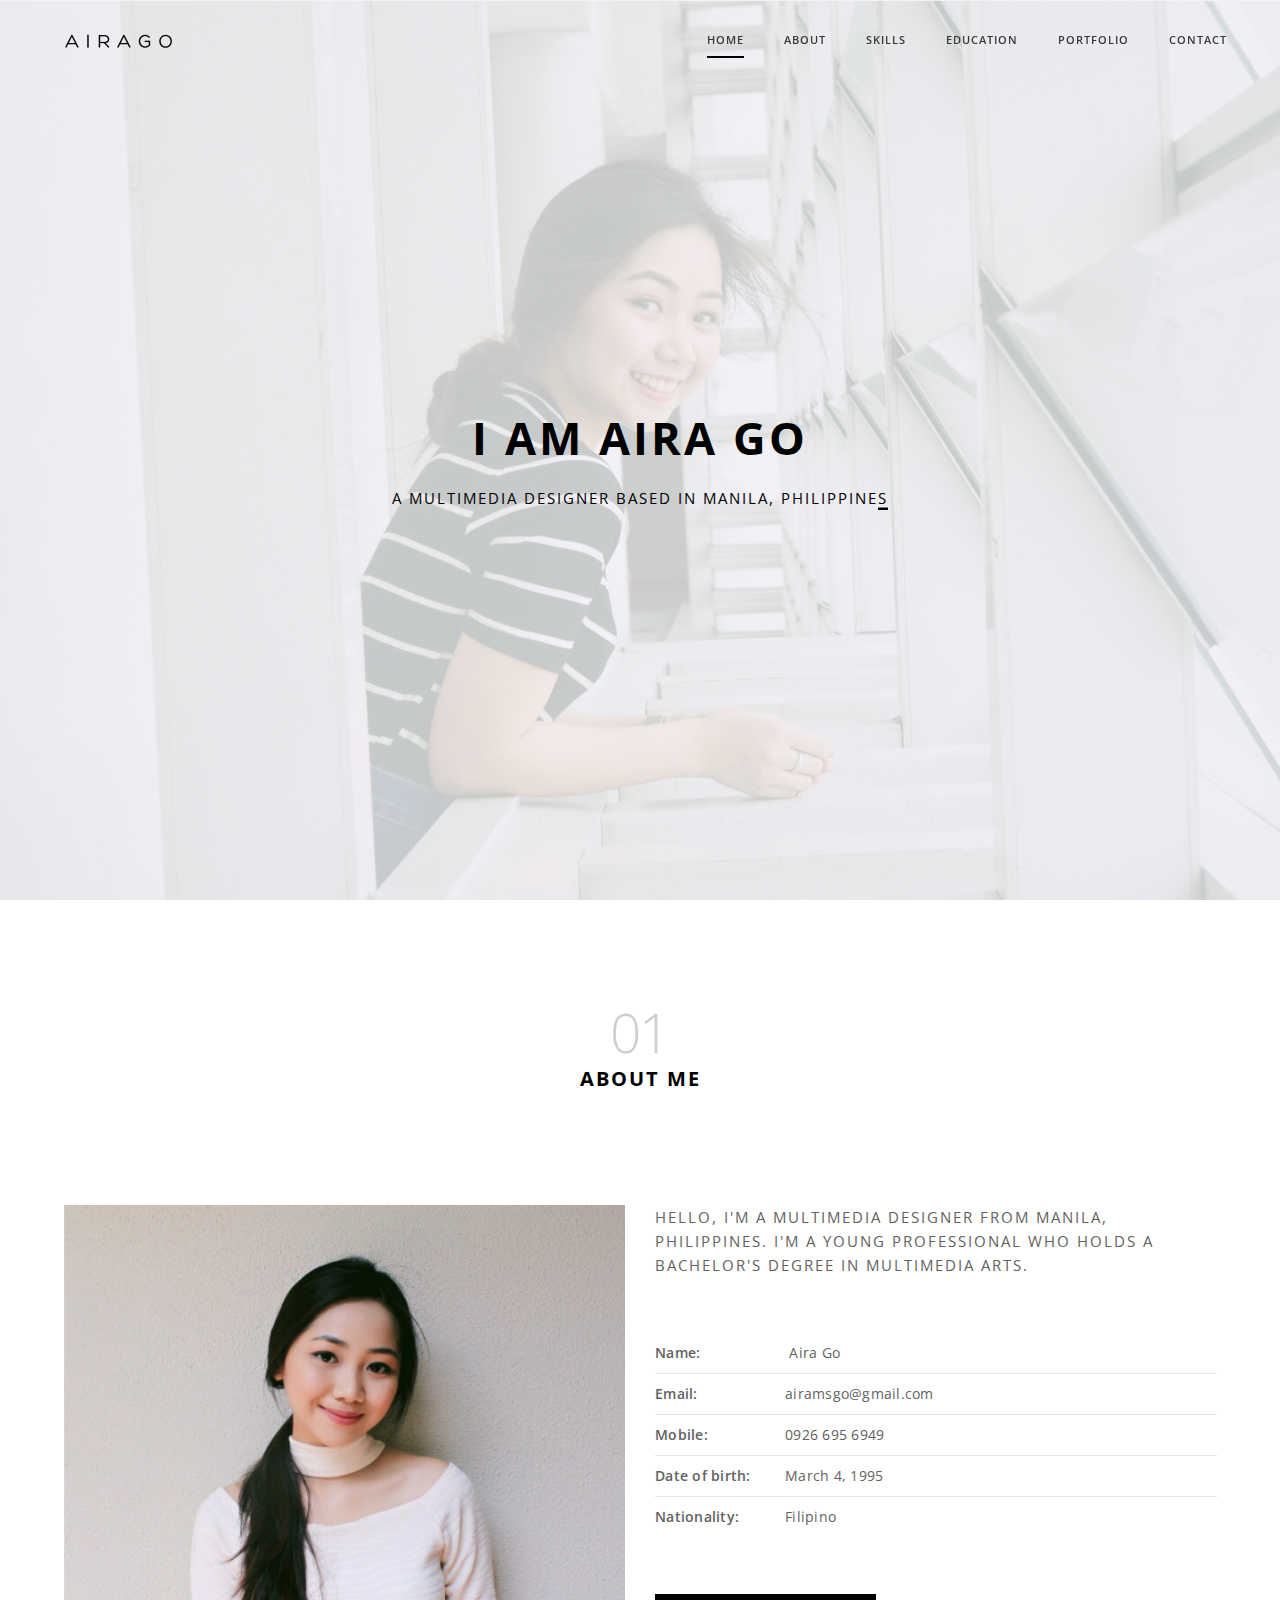
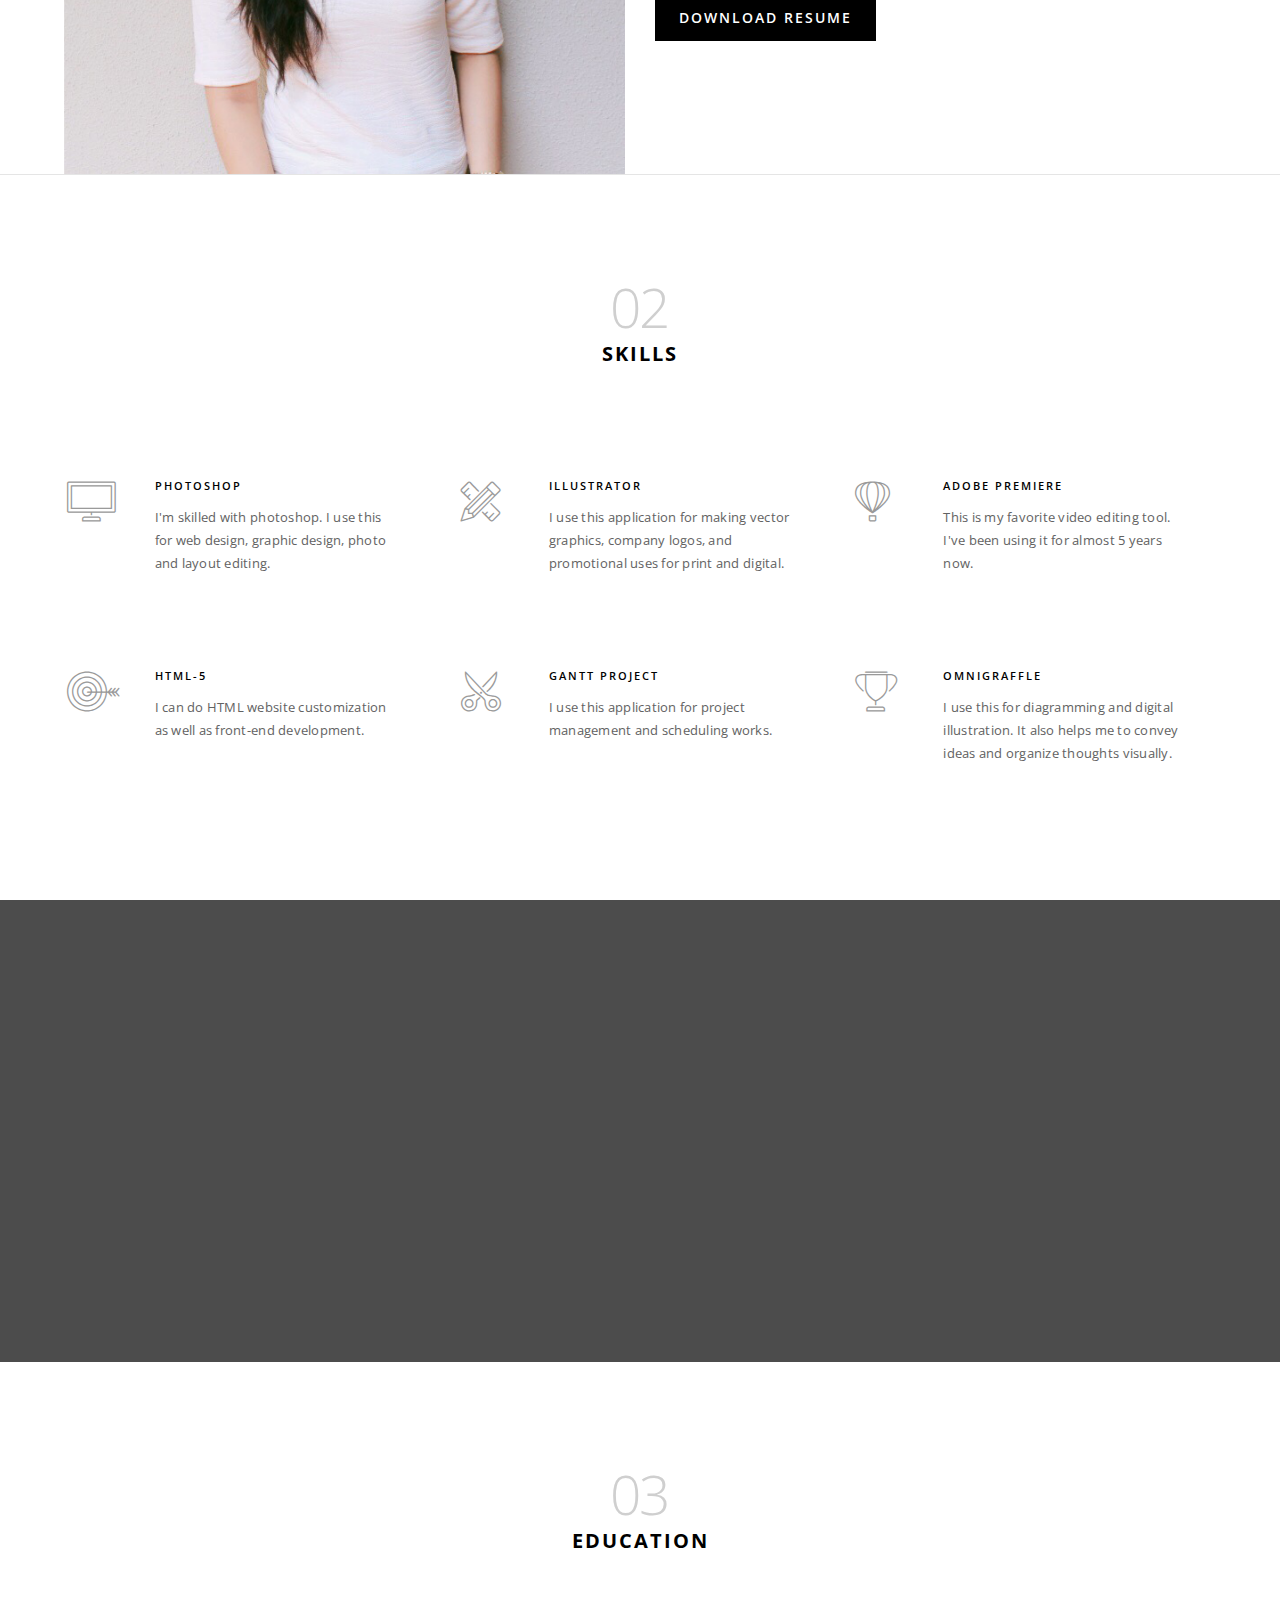
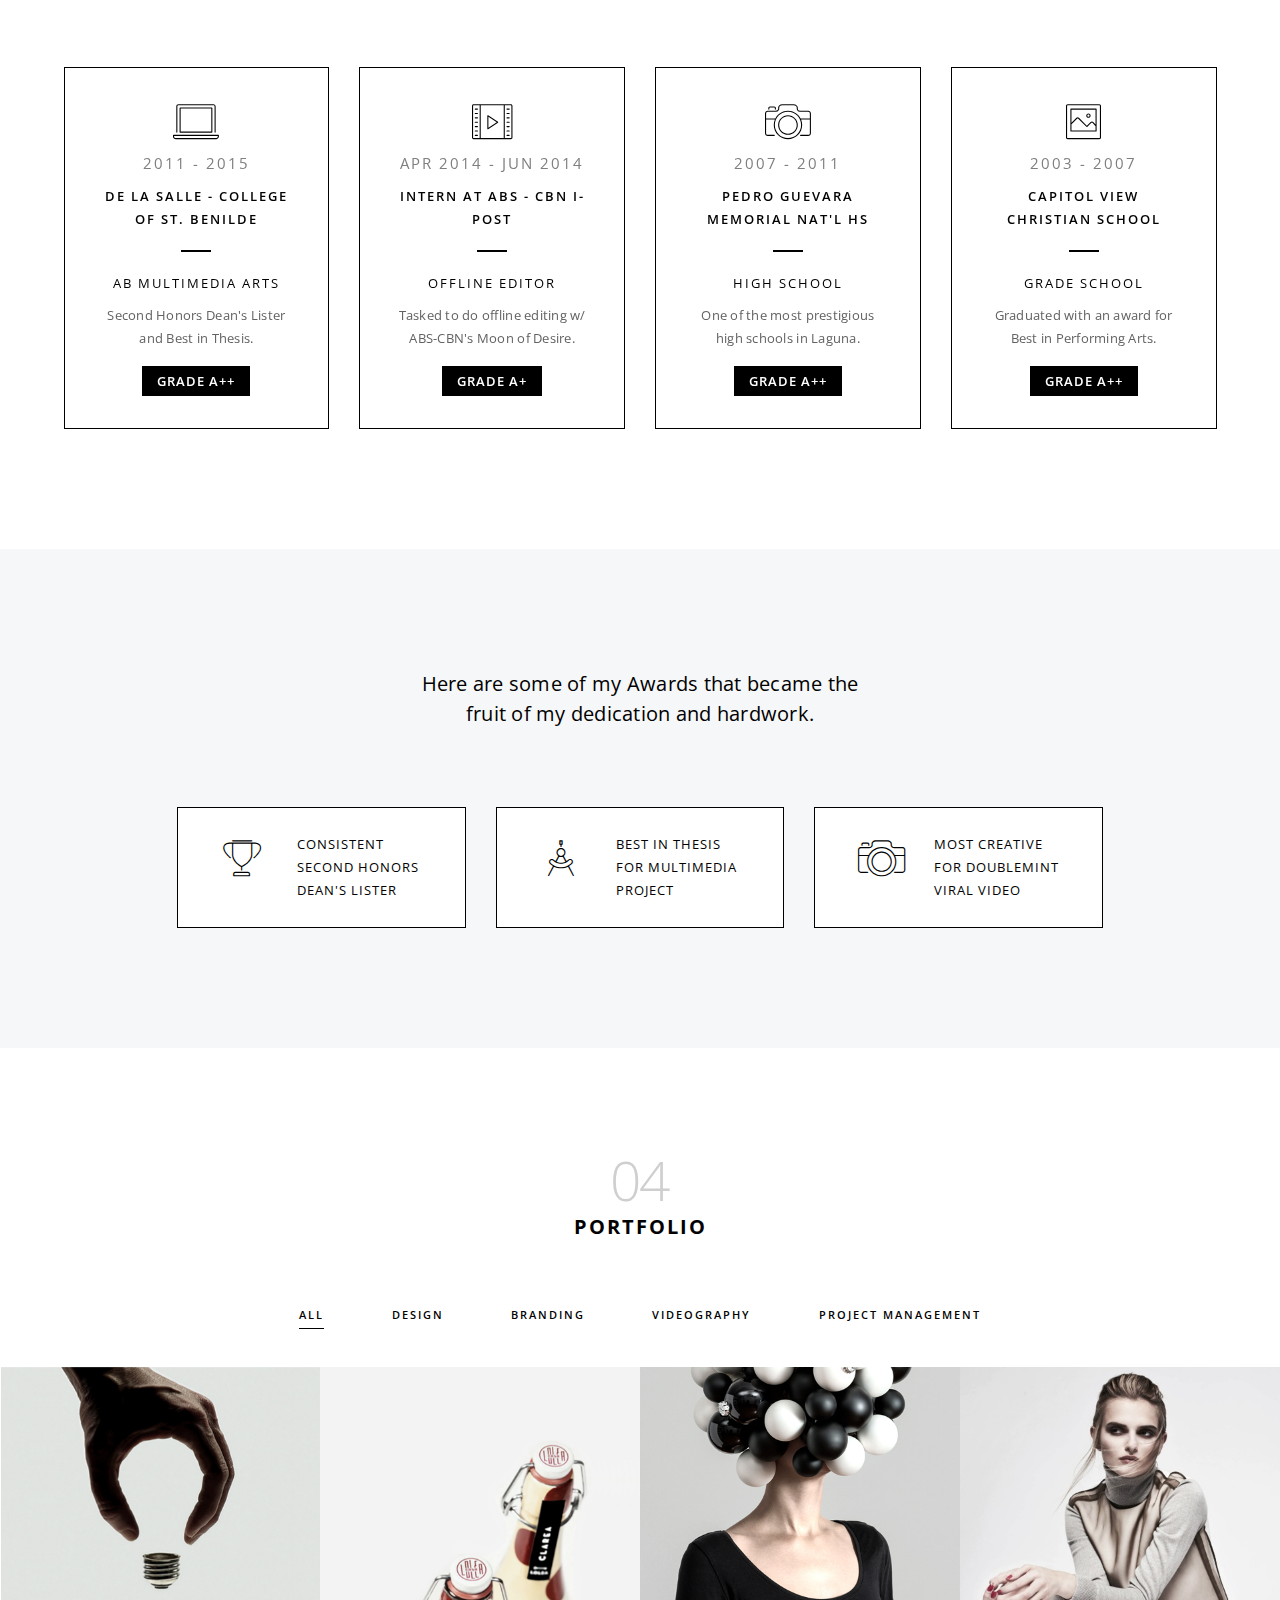
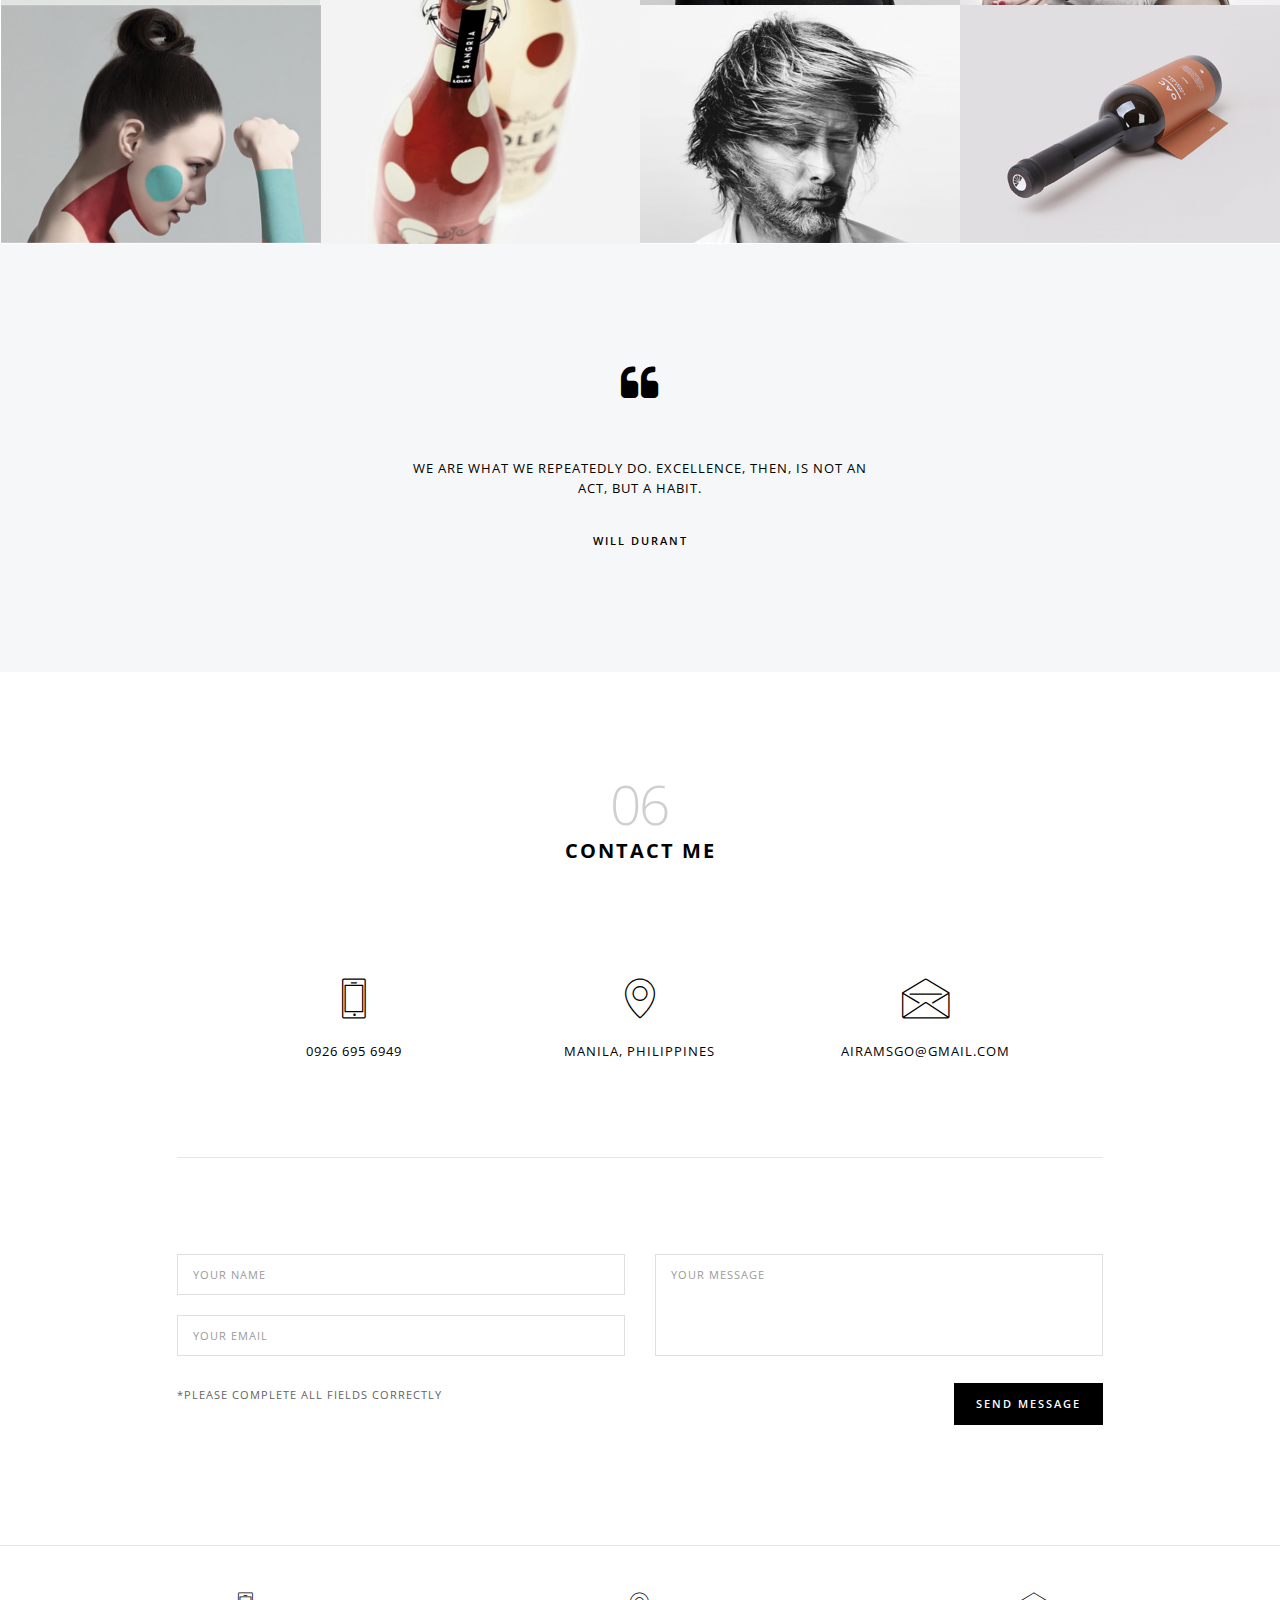
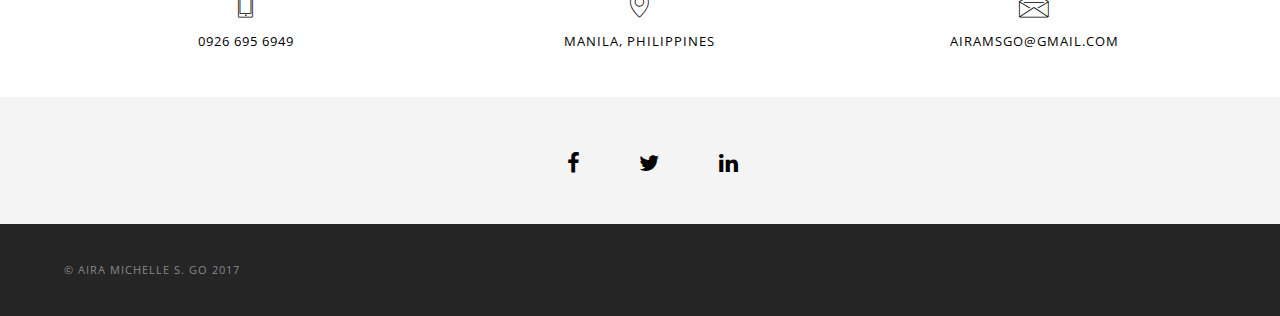
<file: index.html>
<!doctype html>
<html class="no-js" lang="en">
    <head>
        <title>Aira Go | Portfolio</title>
        <meta name="description" content="H-Code - A premium portfolio template from ThemeZaa">
        <meta name="keywords" content="">
        <meta charset="utf-8">
        <meta name="author" content="ThemeZaa">
        <meta name="viewport" content="width=device-width,initial-scale=1.0,maximum-scale=1" />
        <!-- favicon -->
        <link rel="shortcut icon" href="images/favicon.png">
        <link rel="apple-touch-icon" href="images/apple-touch-icon-57x57.png">
        <link rel="apple-touch-icon" sizes="72x72" href="images/apple-touch-icon-72x72.png">
        <link rel="apple-touch-icon" sizes="114x114" href="images/apple-touch-icon-114x114.png">
        <!-- animation --> 
        <link rel="stylesheet" href="css/animate.css" />
        <!-- bootstrap --> 
        <link rel="stylesheet" href="css/bootstrap.css" />
        <!-- et line icon --> 
        <link rel="stylesheet" href="css/et-line-icons.css" />
        <!-- font-awesome icon -->
        <link rel="stylesheet" href="css/font-awesome.min.css" />
        <!-- revolution slider -->
        <link rel="stylesheet" href="css/extralayers.css" />
        <link rel="stylesheet" href="css/settings.css" />
        <!-- magnific popup -->
        <link rel="stylesheet" href="css/magnific-popup.css" />
        <!-- owl carousel -->
        <link rel="stylesheet" href="css/owl.carousel.css" />
        <link rel="stylesheet" href="css/owl.transitions.css" />
        <link rel="stylesheet" href="css/full-slider.css" />
        <!-- text animation -->
        <link rel="stylesheet" href="css/text-effect.css" />
        <!-- hamburger menu  -->
        <link rel="stylesheet" href="css/menu-hamburger.css" />
        <!-- common -->
        <link rel="stylesheet" href="css/style.css" />
        <!-- responsive -->
        <link rel="stylesheet" href="css/responsive.css" />
        <!--[if IE]>
            <link rel="stylesheet" href="css/style-ie.css" />
        <![endif]-->
        <!--[if IE]>
            <script src="js/html5shiv.js"></script>
        <![endif]-->
    </head>
    <body>
        <!-- navigation --> 
        <nav class="navbar navbar-default navbar-fixed-top nav-transparent overlay-nav sticky-nav nav-border-bottom no-transition" role="navigation">
            <div class="container">
                <div class="row">
                    <div class="col-md-3 col-sm-2 col-xs-6"><a class="logo-light" href="index.html"><img alt="" src="images/logo-light.png" class="logo" /></a><a class="logo-dark" href="index.html"><img alt="" src="images/logo-light.png" class="logo" /></a></div>
                    <div class="navbar-header">
                        <button type="button" class="navbar-toggle" data-toggle="collapse" data-target=".navbar-collapse"> <span class="sr-only">Toggle navigation</span> <span class="icon-bar"></span> <span class="icon-bar"></span> <span class="icon-bar"></span> </button>
                    </div>
                    <div class="col-md-9 col-sm-10 text-right">
                        <div class="navbar-collapse collapse">
                            <ul class="nav navbar-nav navbar-right">
                                <li><a href="#slider" class="inner-link">Home</a> </li>
                                <li><a href="#features" class="inner-link">About</a> </li>
                                <li><a href="#skills" class="inner-link">Skills</a></li>
                                <li><a href="#education" class="inner-link">Education</a></li>
                                <li><a href="#portfolio" class="inner-link">Portfolio</a></li>
                                
                                <li><a href="#contact-us" class="inner-link">Contact</a> </li>
                            </ul>
                        </div>
                    </div>
                </div>
            </div>
        </nav>
        <!-- end of navigation -->
        <!-- parallax section -->
        <section class="parallax1 parallax-fix full-screen no-padding scroll-to-down" onclick="scrollToDown()" id="slider">
            <div class="overlay-gray"></div>
            <img class="parallax-background-img" src="images/onepage-personal.jpg" alt="" />
            <div class="container full-screen position-relative">
                <div class="slider-typography">
                    <div class="slider-text-middle-main">
                        <div class="slider-text-middle slider-text-middle2 personal-name animated fadeIn">
                            <h1 class="margin-two">I am Aira Go</h1>
                            <span class="cd-headline letters type text-uppercase">
                                <span class="cd-words-wrapper waiting">
                                    <b class="is-visible main-font text-large font-weight-400">A multimedia designer based in Manila, Philippines</b>
                                    <b class="main-font text-large font-weight-400">A creative individual who can mix art and business</b>
                                    <b class="main-font text-large font-weight-400">I can also do project management</b>
                                </span>
                            </span>
                        </div>
                    </div>
                </div>
            </div>
        </section>
        <!-- end parallax section -->
        <!-- about us section -->
        <section id="features" class="border-bottom no-padding-bottom xs-onepage-section">
            <div class="container">
                <div class="row">
                    <!-- section title -->
                    <div class="col-md-12 text-center">
                        <span class="title-number">01</span><h3 class="section-title no-padding">About Me</h3>
                    </div>
                    <!-- end section title -->
                </div>
                <div class="row margin-ten no-margin-bottom">
                    <div class="col-md-6 col-sm-6 text-center xs-margin-bottom-ten">
                        <img src="images/onepage-personal-img.jpg" alt=""/>
                    </div>
                    <div class="col-md-6 col-sm-6 sm-margin-bottom-ten">
                        <div class="col-md-12 col-sm-12 no-padding">
                            <p class="text-large">Hello, I'm a Multimedia Designer from Manila, Philippines. I'm a young professional who holds a bachelor's degree in Multimedia Arts. </p>
                            <ul class="list-line margin-ten text-med">
                                <li><span class="font-weight-600">Name:</span> Aira Go</li>
                                <li><span class="font-weight-600">Email:</span>airamsgo@gmail.com</li>
                                <li><span class="font-weight-600">Mobile:</span>0926 695 6949</li>
                                <li><span class="font-weight-600">Date of birth:</span>March 4, 1995</li>
                                <li><span class="font-weight-600">Nationality:</span>Filipino</li>
                            </ul>
                            <a class="highlight-button-dark btn btn-medium button" href="#">Download Resume</a>
                        </div>
                    </div>
                </div>
            </div>
        </section> 
        <!-- end about us section -->
        <!-- skills section -->
        <section id="skills" class="xs-onepage-section">
            <div class="container">
                <div class="row">
                    <!-- section title -->
                    <div class="col-md-12 text-center">
                        <span class="title-number">02</span><h3 class="section-title no-padding">Skills</h3>
                    </div>
                    <!-- end section title -->
                </div>
                <div class="row margin-ten no-margin-bottom">
                    <!-- features grid -->
                    <div class="col-md-4 col-sm-12">
                        <!-- features item -->
                        <div class="features-section col-md-12 col-sm-6 no-padding">
                            <div class="col-md-3 col-sm-2 col-xs-2 no-padding"><i class="icon-desktop medium-icon "></i></div>
                            <div class="col-md-9 col-sm-9 col-xs-9 no-padding text-left f-right">
                                <h5 class="margin-five no-margin-top">Photoshop</h5>
                                <p class="width-90">I'm skilled with photoshop. I use this for web design, graphic design, photo and layout editing.</p>
                            </div>
                        </div>
                        <!-- end features item -->
                        <!-- features item -->
                        <div class="features-section col-md-12 col-sm-6 no-padding no-margin">
                            <div class="col-md-3 col-sm-2 col-xs-2 no-padding"><i class="icon-target medium-icon"></i></div>
                            <div class="col-md-9 col-sm-9 col-xs-9 no-padding text-left f-right">
                                <h5 class="margin-five no-margin-top">HTML-5 </h5>
                                <p class="width-90">I can do HTML website customization as well as front-end development. </p>
                            </div>
                        </div>
                        <!-- end features item -->
                    </div>
                    <div class="col-md-4 col-sm-12">
                        <!-- features item -->
                        <div class="features-section col-md-12 col-sm-6 no-padding">
                            <div class="col-md-3 col-sm-2 col-xs-2 no-padding"><i class="icon-tools medium-icon"></i></div>
                            <div class="col-md-9 col-sm-9 col-xs-9 no-padding text-left f-right">
                                <h5 class="margin-five no-margin-top">Illustrator</h5>
                                <p class="width-90">I use this application for making vector graphics, company logos, and promotional uses for print and digital.</p>
                            </div>
                        </div>
                        <!-- end features item -->
                        <!-- features item -->
                        <div class="features-section col-md-12 col-sm-6 no-padding no-margin">
                            <div class="col-md-3 col-sm-2 col-xs-2 no-padding"><i class="icon-scissors medium-icon"></i></div>
                            <div class="col-md-9 col-sm-9 col-xs-9 no-padding text-left f-right">
                                <h5 class="margin-five no-margin-top">Gantt Project</h5>
                                <p class="width-90">I use this application for project management and scheduling works. </p>
                            </div>
                        </div>
                        <!-- end features item -->
                    </div>
                    <div class="col-md-4 col-sm-12">
                        <!-- features item -->
                        <div class="features-section col-md-12 col-sm-6 no-padding">
                            <div class="col-md-3 col-sm-2 col-xs-2 no-padding"><i class="icon-hotairballoon medium-icon"></i></div>
                            <div class="col-md-9 col-sm-9 col-xs-9 no-padding text-left f-right">
                                <h5 class="margin-five no-margin-top">ADOBE PREMIERE</h5>
                                <p class="width-90">This is my favorite video editing tool. I've been using it for almost 5 years now.</p>
                            </div>
                        </div>
                        <!-- end features item -->
                        <!-- features item -->
                        <div class="features-section col-md-12 col-sm-6 no-padding no-margin">
                            <div class="col-md-3 col-sm-2 col-xs-2 no-padding"><i class="icon-trophy medium-icon"></i></div>
                            <div class="col-md-9 col-sm-9 col-xs-9 no-padding text-left f-right">
                                <h5 class="margin-five no-margin-top">Omnigraffle</h5>
                                <p class="width-90">I use this for diagramming and digital illustration. It also helps me to convey ideas and organize thoughts visually.</p>
                            </div>
                        </div>
                        <!-- end features item -->
                    </div>
                </div>
            </div>
        </section>
        <!-- end skills section -->
        <!-- pie charts section -->
        <section class="fix-background" style="background-image:url('images/onepage-personal-img3.jpg');">
            <div class="opacity-medium bg-black"></div>
            <div class="container position-relative">
                <div class="row">
                    <div class="text-center center-col">
                        <!-- pie charts -->
                        <div class="col-md-3 col-sm-3 wow bounceIn xs-margin-bottom-ten">
                            <div class="chart-percent"><span class="chart white-text" data-percent="90"><span class="percent"></span> </span></div>
                            <div class="chart-text">
                                <h5 class="white-text">Graphic & Web Design</h5>
                                <p>Expert, 6 years</p>
                            </div>
                        </div>
                        <!-- end pie charts -->
                        <!-- pie charts -->
                        <div class="col-md-3 col-sm-3 wow bounceIn xs-margin-bottom-ten">
                            <div class="chart-percent"><span class="chart white-text" data-percent="80"><span class="percent"></span></span></div>
                            <div class="chart-text">
                                <h5 class="white-text">Branding</h5>
                                <p>Expert, 6 years</p>
                            </div>
                        </div>
                        <!-- end pie charts -->
                        <!-- pie charts -->
                        <div class="col-md-3 col-sm-3 wow bounceIn xs-margin-bottom-ten">
                            <div class="chart-percent"><span class="chart white-text" data-percent="75"><span class="percent"></span> </span></div>
                            <div class="chart-text">
                                <h5 class="white-text">Videography</h5>
                                <p>Expert, 5 years</p>
                            </div>
                        </div>
                        <!-- end pie charts -->
                        <!-- pie charts -->
                        <div class="col-md-3 col-sm-3 wow bounceIn">
                            <div class="chart-percent"><span class="chart white-text" data-percent="85"><span class="percent"></span> </span></div>
                            <div class="chart-text">
                                <h5 class="white-text">Project Management</h5>
                                <p>Expert, 2 years</p>
                            </div>
                        </div>
                        <!-- end pie charts -->
                    </div>
                </div>
            </div>
        </section>
        <!-- end pie charts section -->
        <!-- education section -->
        <section id="education" class="xs-onepage-section">
            <div class="container">
                <div class="row margin-ten no-margin-top">
                    <!-- section title -->
                    <div class="col-md-12 text-center">
                        <span class="title-number">03</span><h3 class="section-title no-padding">Education</h3>
                    </div>
                    <!-- end section title -->
                </div>
                <div class="row">
                    <div id="owl-demo-small" class="col-md-12 owl-carousel owl-theme dark-pagination owl-no-pagination dark-pagination-without-next-prev-arrow position-relative no-padding">
                        <div class="item">
                            <!-- education item -->
                            <div class="col-md-3 col-sm-6 sm-margin-bottom-ten">
                                <div class="education-box-main text-center">
                                    <div class="education-box">
                                        <i class="icon-laptop black-text"></i>
                                        <span class="year text-large gray-text display-block margin-five">2011 - 2015</span>
                                        <span class="university text-uppercase display-block black-text letter-spacing-2 font-weight-600">De La Salle - College of St. Benilde</span>
                                        <div class="separator-line bg-black margin-ten"></div>
                                    </div>
                                    <div class="namerol"><span class="text-uppercase display-block black-text letter-spacing-2 margin-five no-margin-top">AB Multimedia Arts</span>
                                        <p>Second Honors Dean's Lister and Best in Thesis.</p>
                                        <span class="result text-uppercase white-text font-weight-600 letter-spacing-1">Grade A++</span>
                                    </div>
                                </div>
                            </div>
                            <!-- end education item -->
                            <!-- education item -->
                            <div class="col-md-3 col-sm-6 sm-margin-bottom-ten">
                                <div class="education-box-main text-center">
                                    <div class="education-box">
                                        <i class="icon-video black-text"></i>
                                        <span class="year text-large gray-text display-block margin-five">APR 2014 - JUN 2014</span>
                                        <span class="university text-uppercase display-block black-text letter-spacing-2 font-weight-600">Intern at ABS - CBN i-Post</span>
                                        <div class="separator-line bg-black margin-ten"></div>
                                    </div>
                                    <div class="namerol"><span class="text-uppercase display-block black-text letter-spacing-2 margin-five no-margin-top">Offline Editor</span>
                                        <p>Tasked to do offline editing w/ ABS-CBN's Moon of Desire.</p>
                                        <span class="result text-uppercase white-text font-weight-600 letter-spacing-1">Grade A+</span>
                                    </div>
                                </div>
                            </div>
                            <!-- end education item -->
                            <!-- education item -->
                            <div class="col-md-3 col-sm-6 xs-margin-bottom-ten">
                                <div class="education-box-main text-center">
                                    <div class="education-box">
                                        <i class="icon-camera black-text"></i>
                                        <span class="year text-large gray-text display-block margin-five">2007  - 2011</span>
                                        <span class="university text-uppercase display-block black-text letter-spacing-2 font-weight-600">Pedro Guevara Memorial Nat'l HS</span>
                                        <div class="separator-line bg-black margin-ten"></div>
                                    </div>
                                    <div class="namerol"><span class="text-uppercase display-block black-text letter-spacing-2 margin-five no-margin-top">High School</span>
                                        <p>One of the most prestigious high schools in Laguna.</p>
                                        <span class="result text-uppercase white-text font-weight-600 letter-spacing-1">Grade A++</span>
                                    </div>
                                </div>
                            </div>
                            <!-- end education item -->
                            <!-- education item -->
                            <div class="col-md-3 col-sm-6">
                                <div class="education-box-main text-center">
                                    <div class="education-box">
                                        <i class="icon-picture black-text"></i>
                                        <span class="year text-large gray-text display-block margin-five">2003  - 2007</span>
                                        <span class="university text-uppercase display-block black-text letter-spacing-2 font-weight-600">Capitol View Christian School</span>
                                        <div class="separator-line bg-black margin-ten"></div>
                                    </div>
                                    <div class="namerol"><span class="text-uppercase display-block black-text letter-spacing-2 margin-five no-margin-top">Grade School</span>
                                        <p>Graduated with an award for Best in Performing Arts.</p>
                                        <span class="result text-uppercase white-text font-weight-600 letter-spacing-1">Grade A++</span>
                                    </div>
                                </div>
                            </div>
                            <!-- end education item -->
                        </div>
                        <div class="item">
                            <!-- education item -->
                            <div class="col-md-3 col-sm-6 sm-margin-bottom-ten">
                                <div class="education-box-main text-center">
                                    <div class="education-box">
                                        <i class="icon-laptop black-text"></i>
                                        <span class="year text-large gray-text display-block margin-five">2012  - 2014</span>
                                        <span class="university text-uppercase display-block black-text letter-spacing-2 font-weight-600">Boston State University</span>
                                        <div class="separator-line bg-black margin-ten"></div>
                                    </div>
                                    <div class="namerol"><span class="text-uppercase display-block black-text letter-spacing-2 margin-five no-margin-top">Bachelor of Arts</span>
                                        <p>Lorem Ipsum is simply dummy text of the printing.</p>
                                        <span class="result text-uppercase white-text font-weight-600 letter-spacing-1">Grade A++</span>
                                    </div>
                                </div>
                            </div>
                            <!-- end education item -->
                            <!-- education item -->
                            <div class="col-md-3 col-sm-6 sm-margin-bottom-ten">
                                <div class="education-box-main text-center">
                                    <div class="education-box">
                                        <i class="icon-video black-text"></i>
                                        <span class="year text-large gray-text display-block margin-five">2010  - 2012</span>
                                        <span class="university text-uppercase display-block black-text letter-spacing-2 font-weight-600">Boston State University</span>
                                        <div class="separator-line bg-black margin-ten"></div>
                                    </div>
                                    <div class="namerol"><span class="text-uppercase display-block black-text letter-spacing-2 margin-five no-margin-top">Visual Art & Design</span>
                                        <p>Lorem Ipsum is simply dummy text of the printing.</p>
                                        <span class="result text-uppercase white-text font-weight-600 letter-spacing-1">Grade A++</span>
                                    </div>
                                </div>
                            </div>
                            <!-- end education item -->
                            <!-- education item -->
                            <div class="col-md-3 col-sm-6 xs-margin-bottom-ten">
                                <div class="education-box-main text-center">
                                    <div class="education-box">
                                        <i class="icon-camera black-text"></i>
                                        <span class="year text-large gray-text display-block margin-five">2008  - 2010</span>
                                        <span class="university text-uppercase display-block black-text letter-spacing-2 font-weight-600">Boston State University</span>
                                        <div class="separator-line bg-black margin-ten"></div>
                                    </div>
                                    <div class="namerol"><span class="text-uppercase display-block black-text letter-spacing-2 margin-five no-margin-top">Degree of Web Design</span>
                                        <p>Lorem Ipsum is simply dummy text of the printing.</p>
                                        <span class="result text-uppercase white-text font-weight-600 letter-spacing-1">Grade A++</span>
                                    </div>
                                </div>
                            </div>
                            <!-- end education item -->
                            <!-- education item -->
                            <div class="col-md-3 col-sm-6">
                                <div class="education-box-main text-center">
                                    <div class="education-box">
                                        <i class="icon-picture black-text"></i>
                                        <span class="year text-large gray-text display-block margin-five">2008  - 2006</span>
                                        <span class="university text-uppercase display-block black-text letter-spacing-2 font-weight-600">Boston State University</span>
                                        <div class="separator-line bg-black margin-ten"></div>
                                    </div>
                                    <div class="namerol"><span class="text-uppercase display-block black-text letter-spacing-2 margin-five no-margin-top">Visual Art & Graphics</span>
                                        <p>Lorem Ipsum is simply dummy text of the printing.</p>
                                        <span class="result text-uppercase white-text font-weight-600 letter-spacing-1">Grade A++</span>
                                    </div>
                                </div>
                            </div>
                            <!-- end education item -->
                        </div>
                    </div>
                </div>
            </div>
        </section>
        <!-- end education section -->
        <!-- awards section -->
        <section class="fix-background" style="background-image:url('images/onepage-personal-img2.jpg');">
            <div class="overlay-gray"></div>
            <div class="container">
                <div class="row">
                    <div class="col-md-5 col-sm-10 text-center center-col">
                        <p class="title-small black-text">Here are some of my Awards that became the fruit of my dedication and hardwork.</p>
                    </div>
                </div>
                <div class="row margin-five no-margin-bottom">
                    <div class="col-md-10 col-sm-12 text-center center-col">
                        <!-- awards item -->
                        <div class="col-md-4 col-sm-4 xs-margin-bottom-ten">
                            <div class="award-box clearfix">
                                <div class="col-md-4 col-sm-12">
                                    <i class="icon-trophy black-text"></i>
                                </div>
                                <div class="col-md-8 col-sm-12 text-left text-uppercase black-text letter-spacing-1 sm-text-center sm-margin-top-five">Consistent Second Honors Dean's Lister</div>
                            </div>
                        </div>
                        <!-- end awards item -->
                        <!-- awards item -->
                        <div class="col-md-4 col-sm-4 xs-margin-bottom-ten">
                            <div class="award-box clearfix">
                                <div class="col-md-4 col-sm-12">
                                    <i class="icon-circle-compass black-text"></i>
                                </div>
                                <div class="col-md-8 col-sm-12 text-left text-uppercase black-text letter-spacing-1 sm-text-center sm-margin-top-five">Best in Thesis for Multimedia Project</div>
                            </div>
                        </div>
                        <!-- end awards item -->
                        <!-- awards item -->
                        <div class="col-md-4 col-sm-4">
                            <div class="award-box clearfix">
                                <div class="col-md-4 col-sm-12">
                                    <i class="icon-camera black-text"></i>
                                </div>
                                <div class="col-md-8 col-sm-12 text-left text-uppercase black-text letter-spacing-1 sm-text-center sm-margin-top-five">Most Creative for Doublemint Viral Video</div>
                            </div>
                        </div>
                        <!-- end awards item -->
                    </div>
                </div>
            </div>
        </section>
        <!-- end awards section -->
        <!-- portfolio section -->
        <section id="portfolio" class="no-padding-bottom xs-onepage-section">
            <div class="container">
                <div class="row">
                    <!-- section title -->
                    <div class="col-md-12 text-center">
                        <span class="title-number">04</span><h3 class="section-title no-padding">Portfolio</h3>
                    </div>
                    <!-- end section title -->
                </div>
            </div>
            <div class="container-fuild">
                <div class="row no-margin">
                    <div class="col-md-12 text-center margin-five no-margin-bottom">
                        <div class="text-center">
                            <ul class="portfolio-filter nav nav-tabs margin-one no-margin-top xs-margin-bottom-seven">
                                <li class="nav active"><a href="#" data-filter="*">All</a></li>
                                <li class="nav"><a href="#" data-filter=".design">Design</a></li>
                                <li class="nav"><a href="#" data-filter=".graphics">Branding</a></li>
                                <li class="nav"><a href="#" data-filter=".branding">Videography</a></li>
                                <li class="nav"><a href="#" data-filter=".photography">Project Management</a></li>
                            </ul>
                        </div>
                    </div>
                    <div class="grid-gallery overflow-hidden" >
                        <div class="tab-content">
                            <ul class="masonry-items grid">
                                <!-- portfolio item -->
                                <li class="photography graphics">
                                    <figure>
                                        <div class="gallery-img"><a href="onepage-single-project-page1.html" class="simple-ajax-popup-align-top"><img src="images/portfolio-img57.jpg" alt=""></a></div>
                                        <figcaption>
                                            <h3><a href="onepage-single-project-page1.html" class="simple-ajax-popup-align-top">Herbal Beauty Salon</a></h3>
                                            <p>Ajax popup - Style #1</p>
                                        </figcaption>
                                    </figure>
                                </li>
                                <!-- end portfolio item -->
                                <!-- portfolio item -->
                                <li class="graphics design lightbox-gallery">
                                    <figure>
                                        <div class="gallery-img"><a href="images/big-portfolio-img8.jpg" title=""><img src="images/portfolio-img59.jpg" alt=""></a>
                                            <a href="images/big-portfolio-img9.jpg" title=""></a>
                                            <a href="images/big-portfolio-img10.jpg" title=""></a>
                                        </div>
                                        <figcaption>
                                            <h3>Pixflow Studio</h3>
                                            <p>Lightbox gallery</p>
                                        </figcaption>
                                    </figure>
                                </li>
                                <!-- end portfolio item -->
                                <!-- portfolio item -->
                                <li class="branding graphics design">
                                    <figure>
                                        <div class="gallery-img"><a href="onepage-single-project-page3.html" class="simple-ajax-popup-align-top"><img src="images/portfolio-img60.jpg" alt=""></a></div>
                                        <figcaption>
                                            <h3><a href="onepage-single-project-page3.html" class="simple-ajax-popup-align-top">Kaya Skin Care</a></h3>
                                            <p>Ajax popup - Style #3</p>
                                        </figcaption>
                                    </figure>
                                </li>
                                <!-- end portfolio item -->
                                <!-- portfolio item -->
                                <li class="photography branding design graphics">
                                    <figure>
                                        <div class="gallery-img"><a href="onepage-single-project-page5.html" class="simple-ajax-popup-align-top"><img src="images/portfolio-img62.jpg" alt=""></a></div>
                                        <figcaption>
                                            <h3><a href="onepage-single-project-page1.html" class="simple-ajax-popup-align-top">Rubber Studio</a></h3>
                                            <p>Ajax popup - Style #5</p>
                                        </figcaption>
                                    </figure>
                                </li>
                                <!-- end portfolio item -->
                                <!-- portfolio item -->
                                <li class="photography design branding">
                                    <figure>
                                        <div class="gallery-img"><a href="onepage-single-project-page2.html" class="simple-ajax-popup-align-top"><img src="images/portfolio-img58.jpg" alt=""></a></div>
                                        <figcaption>
                                            <h3><a href="onepage-single-project-page2.html" class="simple-ajax-popup-align-top">Tailoring Interior </a></h3>
                                            <p>Ajax popup - Style #2</p>
                                        </figcaption>
                                    </figure>
                                </li>
                                <!-- end portfolio item -->
                                <!-- portfolio item -->
                                <li class="photography branding">
                                    <figure>
                                        <div class="gallery-img"><a href="onepage-single-project-page4.html" class="simple-ajax-popup-align-top"><img src="images/portfolio-img61.jpg" alt=""></a></div>
                                        <figcaption>
                                            <h3><a href="onepage-single-project-page5.html" class="simple-ajax-popup-align-top">Third Eye Glasses</a></h3>
                                            <p>Ajax popup - Style #4</p>
                                        </figcaption>
                                    </figure>
                                </li>
                                <!-- end portfolio item -->
                                <!-- portfolio item -->
                                <li class="photography branding design graphics">
                                    <figure>
                                        <div class="gallery-img"><a href="onepage-single-project-page5.html" class="simple-ajax-popup-align-top"><img src="images/portfolio-img63.jpg" alt=""></a></div>
                                        <figcaption>
                                            <h3><a href="onepage-single-project-page1.html" class="simple-ajax-popup-align-top">Rubber Studio</a></h3>
                                            <p>Ajax popup - Style #5</p>
                                        </figcaption>
                                    </figure>
                                </li>
                                <!-- end portfolio item -->
                            </ul>
                        </div>
                    </div>
                </div>
            </div>
        </section>
        <!-- end portfolio section -->
        
        <!-- testimonial section -->
        <section class="fix-background" style="background-image:url('images/onepage-personal-img4.jpg');">
            <div class="overlay-gray"></div>
            <div class="container">
                <div class="row">
                    <div class="col-md-5 col-sm-10 no-padding testimonial-style2 center-col text-center position-relative">
                        <i class="fa fa-quote-left medium-icon black-text margin-five no-margin-top"></i>
                        <h6 class="black-text col-xs-12">We are what we repeatedly do. Excellence, then, is not an act, but a habit.</h6>
                        <span class="name black-text">Will Durant</span>
                    </div>
                </div>
            </div>
        </section>
        <!-- end testimonial section -->
        <!-- contact us section -->
        <section id="contact-us" class="xs-onepage-section">
            <div class="container">
                <div class="row">
                    <!-- section title -->
                    <div class="col-md-12 text-center">
                        <span class="title-number">06</span><h3 class="section-title no-padding">Contact me</h3>
                    </div>
                    <!-- end section title -->
                </div>
                <div class="row margin-ten no-margin-bottom">
                    <div class="col-md-9 text-center center-col">
                        <div class="col-md-4 col-sm-4 text-center"><i class="icon-phone medium-icon black-text"></i><h6 class="black-text margin-two no-margin-bottom">0926 695 6949</h6></div>
                        <div class="col-md-4 col-sm-4 text-center"><i class="icon-map-pin medium-icon black-text"></i><h6 class="black-text margin-two no-margin-bottom">Manila, Philippines</h6></div>
                        <div class="col-md-4 col-sm-4 text-center"><i class="icon-envelope medium-icon black-text"></i><h6 class="black-text margin-two no-margin-bottom"><a class="black-text" href="mailto:no-reply@domain.com">airamsgo@gmail.com</a></h6></div>
                    </div>
                </div>
                <div class="row">
                    <!-- form -->
                    <form id="contactusform" action="javascript:void(0)" method="post">
                        <div class="col-md-10 col-sm-12 center-col">
                            <div class="row"><div class="col-md-12 col-sm-12"><div class="wide-separator-line margin-ten"></div></div>
                                <div class="col-md-12 col-sm-12"><div id="success"></div></div>
                            </div>
                            <div class="col-md-6 col-sm-12">
                                <input name="name" type="text" placeholder="Your Name" />
                                <input name="email" type="text" placeholder="Your Email"  />
                            </div>
                            <div class="col-md-6 col-sm-12">
                                <textarea name="comment" placeholder="Your Message" ></textarea>
                            </div>
                            <div class="col-md-12 col-sm-12">
                                <div class="col-md-6 col-sm-6 no-padding-left"><span class="required">*Please complete all fields correctly</span></div>
                                <div class="col-md-3 col-sm-6 f-right no-padding-right"><input id="contact-us-button" name="send message" type="button" value="send message" class="btn btn-black no-margin-top f-right no-margin-lr"></div>
                            </div>
                        </div>
                    </form>
                    <!-- end form -->
                </div>
            </div>
        </section>
        <!-- end contact us section -->
        <!-- footer -->
        <footer>
            <div class=" bg-white footer-top">
                <div class="container">
                    <div class="row margin-four">
                        <!-- phone -->
                        <div class="col-md-4 col-sm-4 text-center"><i class="icon-phone small-icon black-text"></i><h6 class="black-text margin-two no-margin-bottom">0926 695 6949</h6></div>
                        <!-- end phone -->
                        <!-- address -->
                        <div class="col-md-4 col-sm-4 text-center"><i class="icon-map-pin small-icon black-text"></i><h6 class="black-text margin-two no-margin-bottom">Manila, Philippines</h6></div>
                        <!-- end address -->
                        <!-- email -->
                        <div class="col-md-4 col-sm-4 text-center"><i class="icon-envelope small-icon black-text"></i><h6 class="margin-two no-margin-bottom"><a href="mailto:no-reply@domain.com" class="black-text">airamsgo@gmail.com</a></h6></div>
                        <!-- end email -->
                    </div>
                </div>
            </div>
            <div class="container onepage-footer-middle">
                <div class="row">
                    <div class="col-md-12 col-sm-12 footer-social text-right text-center">
                        <!-- social media link -->
                        <a target="_blank" href="https://www.facebook.com/airago"><i class="fa fa-facebook"></i></a>
                        <a target="_blank" href="https://twitter.com/airagoo"><i class="fa fa-twitter"></i></a>
                       
                        <a target="_blank" href="https://ph.linkedin.com/in/airago"><i class="fa fa-linkedin"></i></a>
                        <!-- end social media link -->
                    </div>
                </div>
            </div>
            <div class="container-fluid bg-dark-gray footer-bottom">
                <div class="container">
                    <div class="row margin-three">
                        <!-- copyright -->
                        <div class="col-md-6 col-sm-6 col-xs-12 copyright text-left letter-spacing-1 xs-text-center xs-margin-bottom-one">
                            &copy; AIRA MICHELLE S. GO 2017
                        </div>
                        <!-- end copyright -->
                        <!-- logo -->
                        <div class="col-md-6 col-sm-6 col-xs-12 footer-logo text-right xs-text-center">
                            <a href="index.html"></a>
                        </div>
                        <!-- end logo -->
                    </div>

                </div>
            </div>
                <!-- scroll to top --> 
                <a href="javascript:;" class="scrollToTop"><i class="fa fa-angle-up"></i></a> 
                <!-- scroll to top end... --> 
        </footer>
        <!-- end footer -->

        <!-- javascript libraries / javascript files set #2 --> 
        <script type="text/javascript" src="js/jquery.min.js"></script>
        <script type="text/javascript" src="js/modernizr.js"></script>
        <script type="text/javascript" src="js/bootstrap.js"></script> 
        <script type="text/javascript" src="js/jquery.easing.1.3.js"></script> 
        <script type="text/javascript" src="js/skrollr.min.js"></script>  
        <script type="text/javascript" src="js/jquery.viewport.mini.js"></script>  
        <script type="text/javascript" src="js/smooth-scroll.js"></script>
        <!-- jquery appear -->
        <script type="text/javascript" src="js/jquery.appear.js"></script>
        <!-- animation -->
        <script type="text/javascript" src="js/wow.min.js"></script>
        <!-- page scroll -->
        <script type="text/javascript" src="js/page-scroll.js"></script>
        <!-- easy piechart-->
        <script type="text/javascript" src="js/jquery.easypiechart.js"></script>
        <!-- parallax -->
        <script type="text/javascript" src="js/jquery.parallax-1.1.3.js"></script>
        <!--portfolio with shorting tab --> 
        <script type="text/javascript" src="js/jquery.isotope.min.js"></script> 
        <!-- owl slider  -->
        <script type="text/javascript" src="js/owl.carousel.min.js"></script>
        <!-- magnific popup  -->
        <script type="text/javascript" src="js/jquery.magnific-popup.min.js"></script>
        <script type="text/javascript" src="js/popup-gallery.js"></script>
        <!-- text effect  -->
        <script type="text/javascript" src="js/text-effect.js"></script>
        <!-- revolution slider  -->
        <script type="text/javascript" src="js/jquery.tools.min.js"></script>
        <script type="text/javascript" src="js/jquery.revolution.js"></script>
        <!-- counter  -->
        <script type="text/javascript" src="js/counter.js"></script>
        <!-- countTo -->
        <script type="text/javascript" src="js/jquery.countTo.js"></script>
        <!-- fit videos  -->
        <script type="text/javascript" src="js/jquery.fitvids.js"></script>
        <!-- imagesloaded  -->
        <script type="text/javascript" src="js/imagesloaded.pkgd.min.js"></script>
        <!-- hamburger menu-->
        <script type="text/javascript" src="js/classie.js"></script>
        <script type="text/javascript" src="js/hamburger-menu.js"></script>
        <!-- one page navigation --> 
        <script type="text/javascript" src="js/one-page-main.js"></script>
        <!-- setting --> 
        <script type="text/javascript" src="js/main.js"></script>
    </body>
</html>
</file>
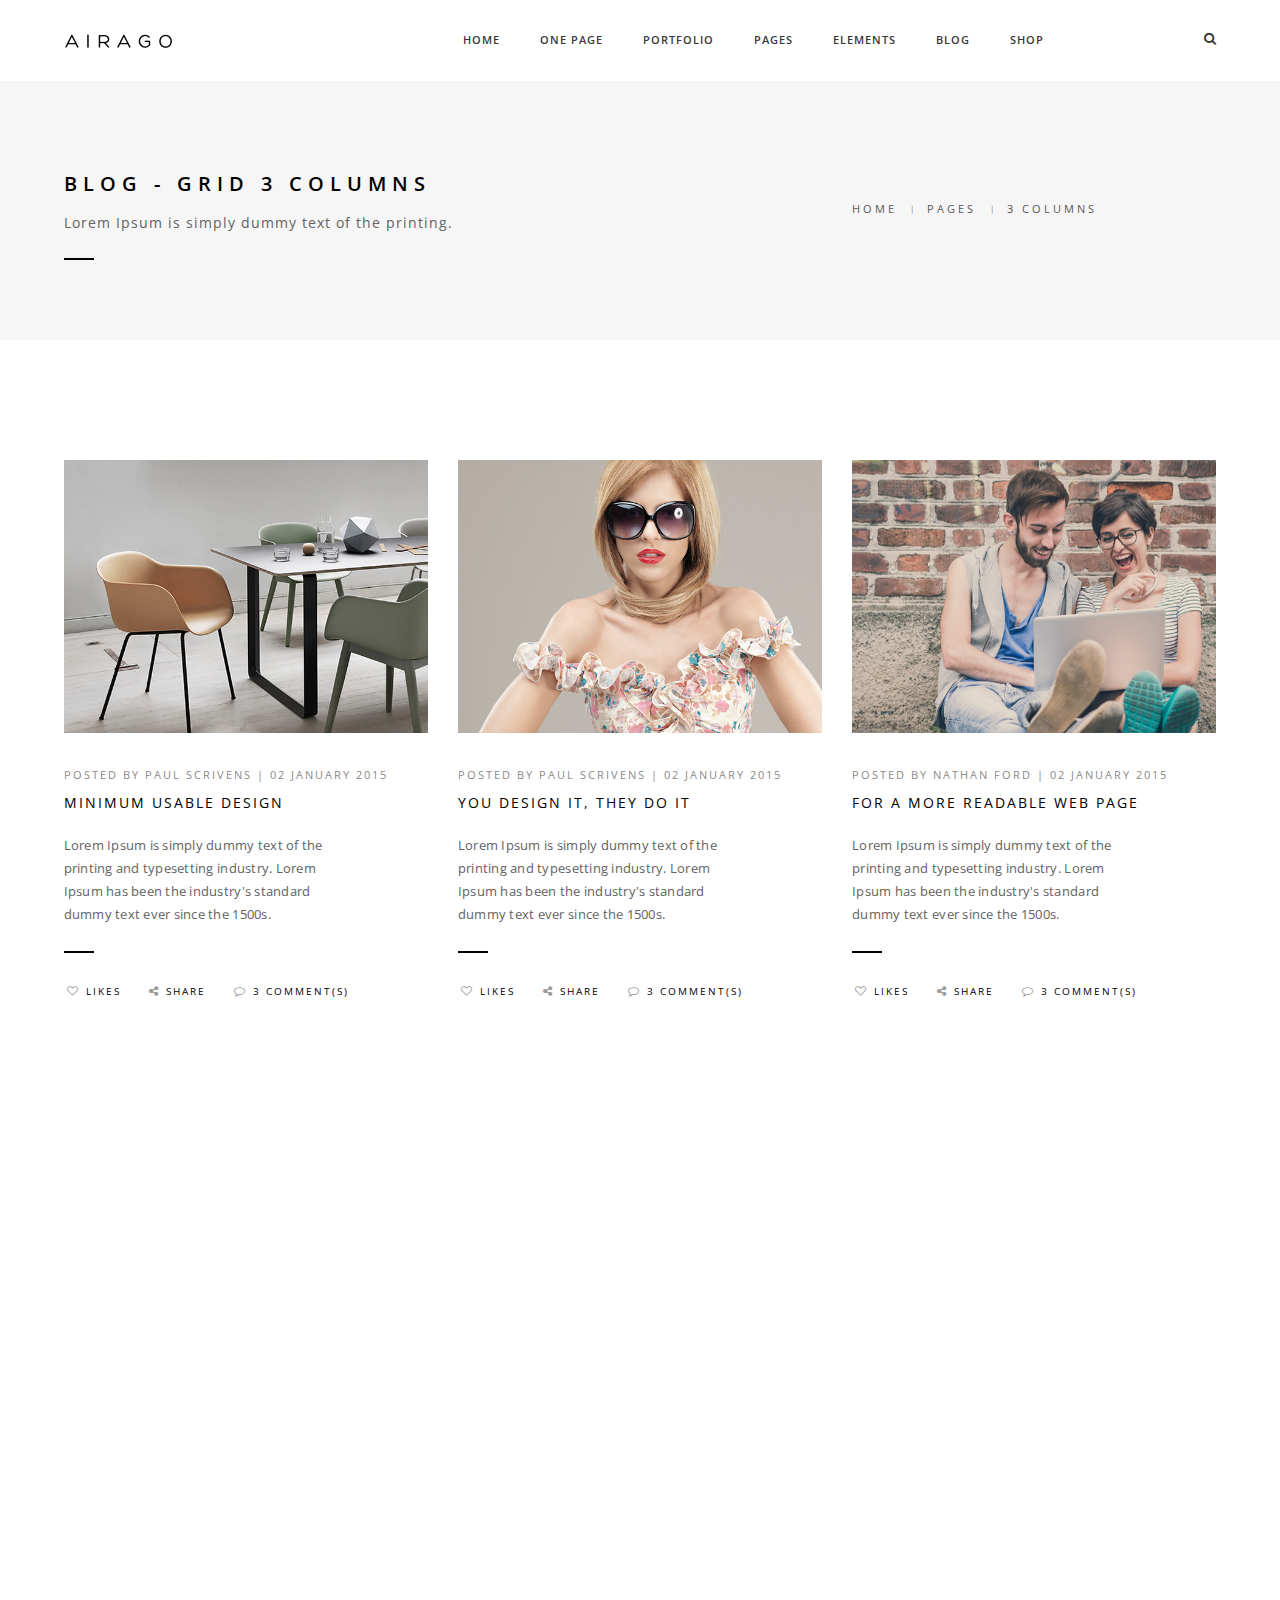
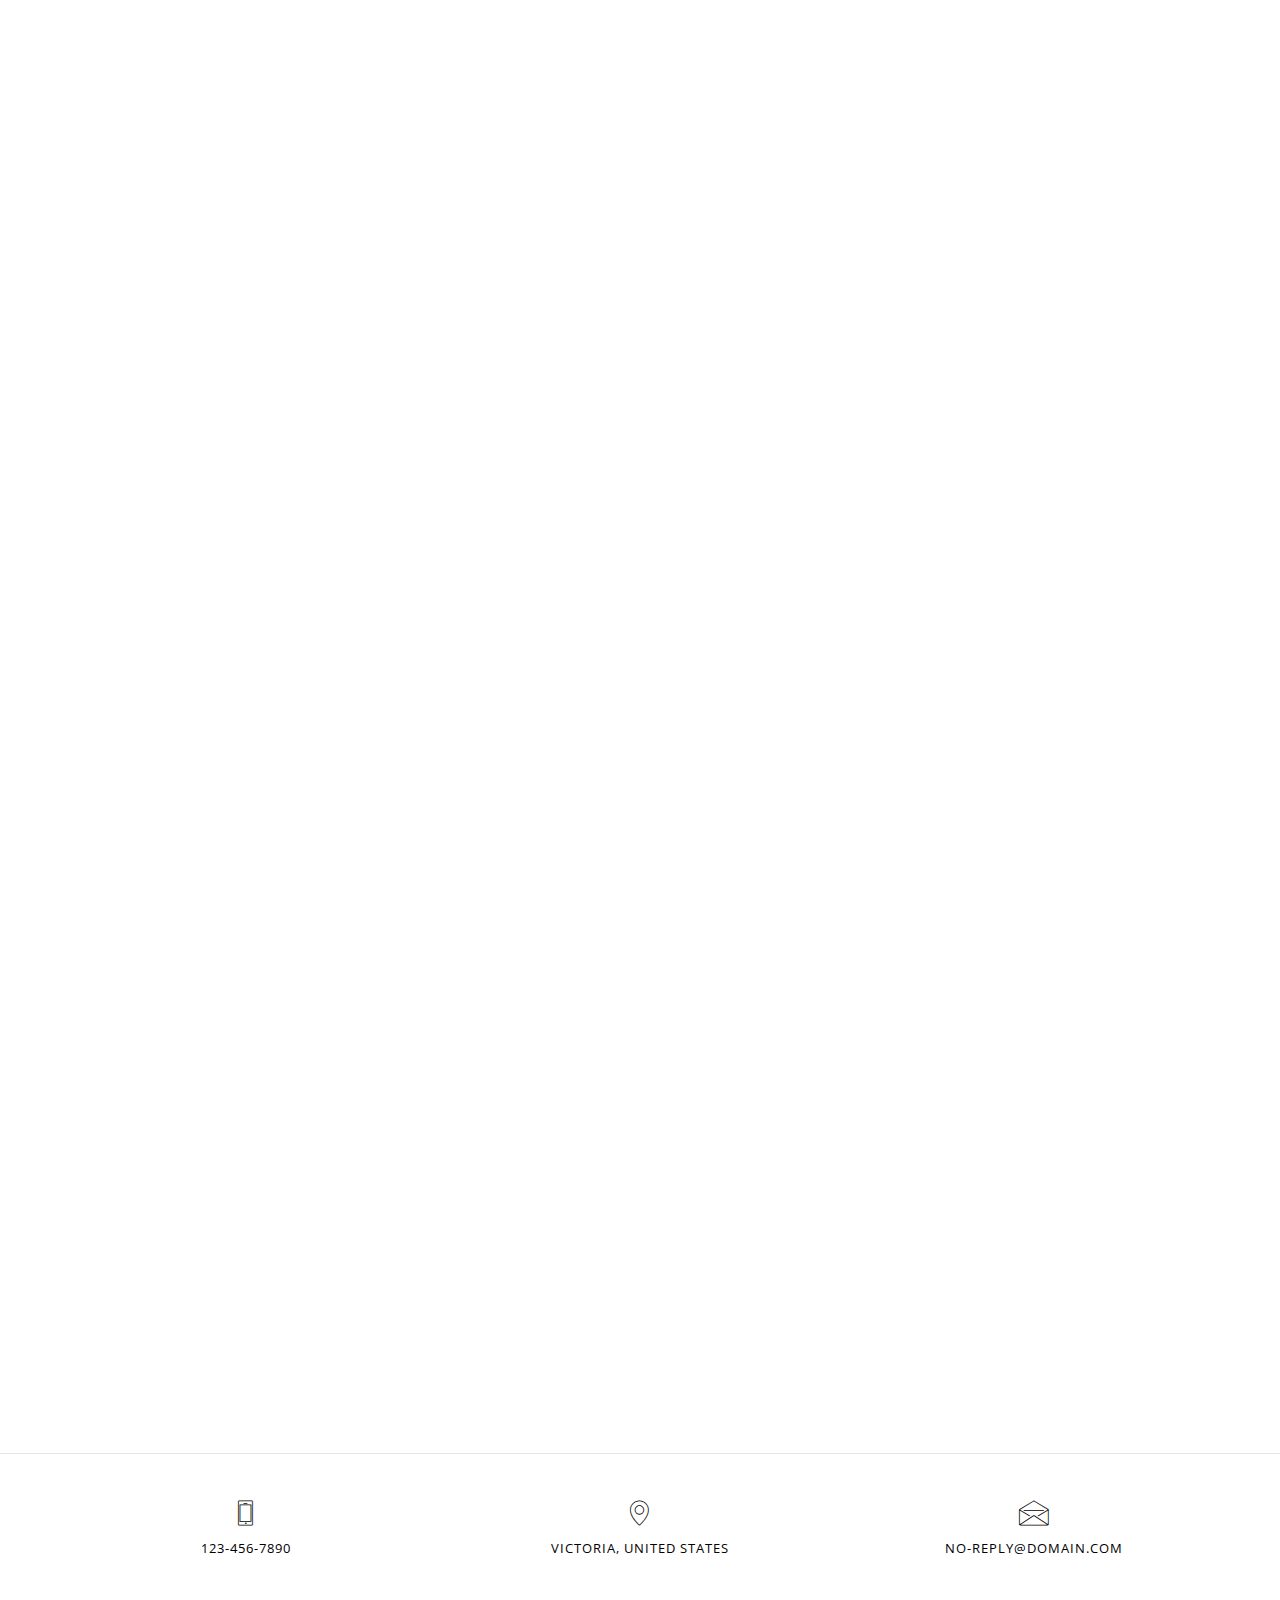
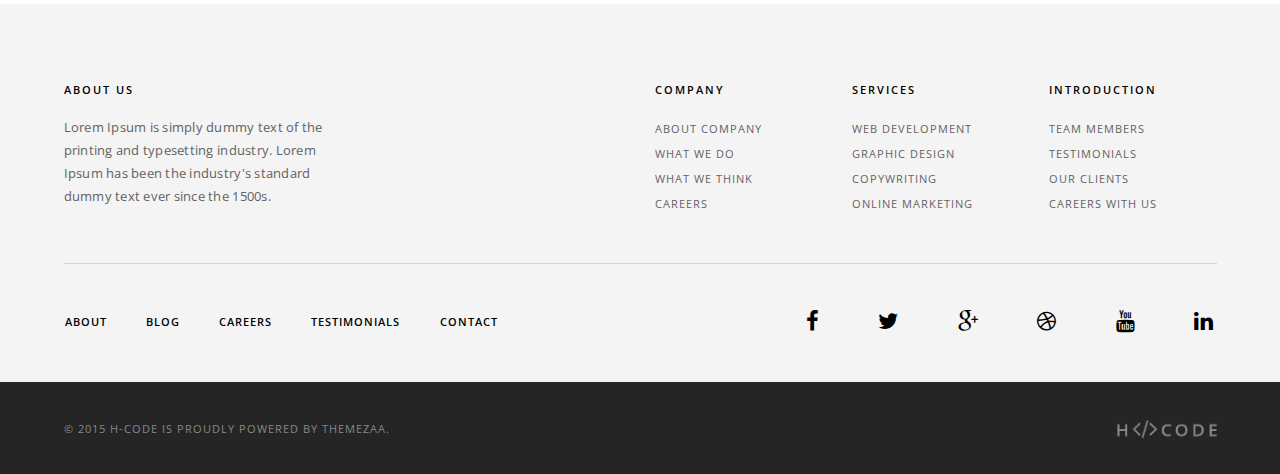
<file: blog-grid-3columns.html>
<!doctype html>
<html class="no-js" lang="en">
    <head>
        <title>H-Code | Responsive & Multi-Purpose One/Multi Page Template</title>
        <meta name="description" content="H-Code - A premium portfolio template from ThemeZaa">
        <meta name="keywords" content="">
        <meta charset="utf-8">
        <meta name="author" content="ThemeZaa">
        <meta name="viewport" content="width=device-width,initial-scale=1.0,maximum-scale=1" />
        <!-- favicon -->
        <link rel="shortcut icon" href="images/favicon.png">
        <link rel="apple-touch-icon" href="images/apple-touch-icon-57x57.png">
        <link rel="apple-touch-icon" sizes="72x72" href="images/apple-touch-icon-72x72.png">
        <link rel="apple-touch-icon" sizes="114x114" href="images/apple-touch-icon-114x114.png">
        <!-- animation --> 
        <link rel="stylesheet" href="css/animate.css" />
        <!-- bootstrap --> 
        <link rel="stylesheet" href="css/bootstrap.css" />
        <!-- et line icon --> 
        <link rel="stylesheet" href="css/et-line-icons.css" />
        <!-- font-awesome icon -->
        <link rel="stylesheet" href="css/font-awesome.min.css" />
        <!-- revolution slider -->
        <link rel="stylesheet" href="css/extralayers.css" />
        <link rel="stylesheet" href="css/settings.css" />
        <!-- magnific popup -->
        <link rel="stylesheet" href="css/magnific-popup.css" />
        <!-- owl carousel -->
        <link rel="stylesheet" href="css/owl.carousel.css" />
        <link rel="stylesheet" href="css/owl.transitions.css" />
        <link rel="stylesheet" href="css/full-slider.css" />
        <!-- text animation -->
        <link rel="stylesheet" href="css/text-effect.css" />
        <!-- hamburger menu  -->
        <link rel="stylesheet" href="css/menu-hamburger.css" />
        <!-- common -->
        <link rel="stylesheet" href="css/style.css" />
        <!-- responsive -->
        <link rel="stylesheet" href="css/responsive.css" />
        <!--[if IE]>
            <link rel="stylesheet" href="css/style-ie.css" />
        <![endif]-->
        <!--[if IE]>
            <script src="js/html5shiv.js"></script>
        <![endif]-->
    </head>
    <body>
        <!-- navigation panel -->
        <nav class="navbar navbar-default navbar-fixed-top nav-transparent overlay-nav sticky-nav nav-border-bottom bg-white" role="navigation">
            <div class="container">
                <div class="row">
                    <!-- logo -->
                    <div class="col-md-2 pull-left"><a class="logo-light" href="index.html"><img alt="" src="images/logo-light.png" class="logo" /></a><a class="logo-dark" href="index.html"><img alt="" src="images/logo-light.png" class="logo" /></a></div>
                    <!-- end logo -->
                    <!-- search and cart  -->
                    <div class="col-md-2 no-padding-left search-cart-header pull-right">
                        <div id="top-search">
                            <!-- nav search -->
                            <a href="#search-header" class="header-search-form"><i class="fa fa-search search-button"></i></a>
                            <!-- end nav search -->
                        </div>
                        <!-- search input-->
                        <form id="search-header" method="post" action="#" name="search-header" class="mfp-hide search-form-result">
                            <div class="search-form position-relative">
                                <button type="submit" class="fa fa-search close-search search-button"></button>
                                <input type="text" name="search" class="search-input" placeholder="Enter your keywords..." autocomplete="off">
                            </div>
                        </form>
                        <!-- end search input -->
                    </div>
                    <!-- end search and cart  -->
                    <!-- toggle navigation -->
                    <div class="navbar-header col-sm-8 col-xs-2 pull-right">
                        <button type="button" class="navbar-toggle" data-toggle="collapse" data-target=".navbar-collapse"> <span class="sr-only">Toggle navigation</span> <span class="icon-bar"></span> <span class="icon-bar"></span> <span class="icon-bar"></span> </button>
                    </div>
                    <!-- toggle navigation end -->
                    <!-- main menu -->
                    <div class="col-md-8 no-padding-right accordion-menu text-right">
                        <div class="navbar-collapse collapse">
                            <ul id="accordion" class="nav navbar-nav navbar-right panel-group">
                                <!-- menu item -->
                                <li class="dropdown panel">
                                    <a href="#collapse1" class="dropdown-toggle collapsed" data-toggle="collapse" data-parent="#accordion" data-hover="dropdown">Home <i class="fa fa-angle-down"></i></a>
                                    <!-- sub menu -->
                                    <ul id="collapse1" class="dropdown-menu mega-menu panel-collapse collapse mega-menu-full">
                                        <!-- sub menu column  -->
                                        <li class="mega-menu-column col-sm-3">
                                            <!-- sub menu item  -->
                                            <ul>
                                                <li class="dropdown-header">Pre Made Homepage</li>
                                                <li><a href="index.html">Home main</a></li>
                                                <li><a href="home-fashion.html">Home fashion</a></li>
                                                <li><a href="home-architecture.html">Home architecture</a></li>
                                                <li><a href="home-spa.html">Home spa</a></li>
                                                <li><a href="home-agency.html">Home agency</a></li>
                                                <li><a href="home-restaurant.html">Home restaurant</a></li>
                                                <li><a href="home-travel-agency.html">Home travel agency</a></li>
                                                <li><a href="home-corporate.html">Home corporate</a></li>
                                                <li><a href="home-photography.html">Home photography</a></li>

                                                <li><a href="home-shop.html">Home shop</a></li>
                                                <li><a href="home-blog.html">Home blog</a></li>
                                                <li><a href="home-blog-grid.html">Home blog grid</a></li>
                                            </ul>
                                            <!-- end sub menu item  -->
                                        </li>
                                        <!-- sub menu column end -->
                                        <!-- sub menu column -->
                                        <li class="mega-menu-column col-sm-3">
                                            <!-- sub menu item  -->
                                            <ul>
                                                <li class="dropdown-header">Other</li>
                                                <li><a href="home-masonry-portfolio.html">Home - masonry portfolio</a></li>
                                                <li><a href="home-background-slider.html">Home - background slider</a></li>
                                                <li><a href="home-full-screen-video.html">Home - full screen video</a></li>
                                                <li><a href="home-half-screen-video.html">Home - half screen video</a></li>
                                                <li><a href="home-text-rotator.html">Home - text rotator</a></li>
                                                <li><a href="home-countdown-timer.html">Home - coming soon</a></li>
                                                <li><a href="home-countdown-timer-animation.html">Home - coming soon (Animation) <span class="menu-new">new</span></a></li>
                                                <li><a href="home-countdown-timer-video.html">Home - coming soon (video)</a></li>
                                                <li><a href="home-full-width-image.html">Home - full width image</a></li>
                                                <li><a href="home-gradient-with-image.html">Home - gradient with image</a></li>
                                            </ul>
                                            <!-- end sub menu item  -->
                                        </li>
                                        <!-- end sub menu column  -->
                                        <!-- sub menu column  -->
                                        <li class="mega-menu-column col-sm-3">
                                            <!-- sub menu item  -->
                                            <ul>
                                                <li class="dropdown-header">Parallax Image / Typography</li>
                                                <li><a href="home-parallax1.html">Parallax Image - option 1 </a></li>
                                                <li><a href="home-parallax2.html">Parallax Image - option 2</a></li>
                                                <li><a href="home-parallax3.html">Parallax Image - option 3 </a></li>
                                                <li><a href="home-parallax4.html">Parallax Image - option 4</a></li>
                                                <li><a href="home-parallax5.html">Parallax Image - option 5</a></li>
                                                <li><a href="home-parallax.html">Full parallax home page</a></li>
                                            </ul>
                                            <!-- end sub menu item  -->
                                            <!-- sub menu item  -->
                                            <ul>
                                                <li class="dropdown-header">Carousel slider</li>
                                                <li><a href="home-slider-bootstrap.html">Bootstrap slider - full screen</a></li>
                                                <li><a href="home-slider-revolution1.html">Revolution slider - full screen</a></li>
                                                <li><a href="home-slider-revolution2.html">Revolution slider - half screen</a></li>
                                                <li><a href="home-slider-owl1.html">owl slider - full screen</a></li>
                                                <li><a href="home-slider-owl2.html">owl slider - half screen</a></li>
                                            </ul>
                                            <!-- end sub menu item  -->
                                        </li>
                                        <!-- end sub menu column  -->
                                        <!-- sub menu column  -->
                                        <li class="mega-menu-column col-sm-3">
                                            <!-- sub menu item  -->
                                            <ul>
                                                <li class="dropdown-header">Creative Intro Pages</li>
                                                <li><a href="intro-fashion.html">Fashion Intro</a></li>
                                                <li><a href="intro-restaurant.html">Restaurant Intro</a></li>
                                                <li><a href="intro-travel.html">Travel Intro</a></li>
                                                <li><a href="intro-travel2.html">Travel Intro - V2</a></li>
                                                <li><a href="intro-agency.html">Agency Intro</a></li>
                                                <li><a href="intro-agency2.html">Agency Intro - V2</a></li>
                                                <li><a href="intro-product.html">Product Intro</a></li>
                                            </ul>
                                            <!-- end sub menu item  -->
                                        </li>
                                        <!-- end sub menu column  -->
                                    </ul>
                                    <!-- end sub menu -->
                                </li>
                                <!-- end menu item -->
                                <!-- menu item -->
                                <li class="dropdown panel">
                                    <a href="#collapse2" class="dropdown-toggle collapsed" data-toggle="collapse" data-parent="#accordion" data-hover="dropdown">One Page <i class="fa fa-angle-down"></i></a>
                                    <!-- sub menu -->
                                    <ul id="collapse2" class="dropdown-menu mega-menu panel-collapse collapse mega-menu-full">
                                        <li class="mega-menu-column col-sm-3">
                                            <!-- sub menu item  -->
                                            <ul>
                                                <li class="dropdown-header">Pre Made Homepage</li>
                                                <li><a href="onepage-bootstrap-slider.html">Home main</a></li>
                                                <li><a href="onepage-fashion.html">Home fashion</a></li>
                                                <li><a href="onepage-architecture.html">Home architecture</a></li>
                                                <li><a href="onepage-spa.html">Home spa</a></li>
                                                <li><a href="onepage-agency.html">Home agency</a></li>
                                                <li><a href="onepage-agency-option2.html">Home agency - option 2 <span class="menu-new">new</span></a></li>
                                                <li><a href="onepage-restaurant.html">Home restaurant</a></li>
                                                <li><a href="onepage-travel-agency.html">Home travel agency</a></li>
                                                <li><a href="onepage-corporate.html">Home corporate</a></li>
                                                <li><a href="onepage-personal.html">Home personal</a></li>
                                                <li><a href="onepage-wedding.html">Home wedding</a></li>
                                                <li><a href="onepage-landing.html">Landing page</a></li>
                                            </ul>
                                            <!-- end sub menu item  -->
                                        </li>
                                        <li class="mega-menu-column col-sm-3">
                                            <!-- sub menu item  -->
                                            <ul>
                                                <li class="dropdown-header">Parallax Image / Typography</li>
                                                <li><a href="onepage-parallax1.html">Parallax Image - option 1 </a></li>
                                                <li><a href="onepage-parallax2.html">Parallax Image - option 2</a></li>
                                                <li><a href="onepage-parallax3.html">Parallax Image - option 3 </a></li>
                                                <li><a href="onepage-parallax4.html">Parallax Image - option 4</a></li>
                                                <li><a href="onepage-parallax5.html">Parallax Image - option 5</a></li>
                                            </ul>
                                            <!-- end sub menu item  -->
                                        </li>
                                        <li class="mega-menu-column col-sm-3">
                                            <!-- sub menu item  -->
                                            <ul>
                                                <li class="dropdown-header">Other</li>
                                                <li><a href="onepage-masonry-portfolio.html">Home - masonry portfolio</a></li>
                                                <li><a href="onepage-background-slider.html">Home - background slider</a></li>
                                                <li><a href="onepage-full-screen-video.html">Home - full screen video</a></li>
                                                <li><a href="onepage-text-rotator.html">Home - text rotator</a></li>
                                                <li><a href="onepage-full-width-image.html">Home - full width image</a></li>
                                            </ul>
                                            <!-- end sub menu item  -->
                                        </li>
                                        <li class="mega-menu-column col-sm-3">
                                            <!-- sub menu item  -->
                                            <ul>
                                                <li class="dropdown-header">Carousel slider</li>
                                                <li><a href="onepage-bootstrap-slider.html">Bootstrap slider - full screen</a></li>
                                                <li><a href="onepage-slider-revolution1.html">Revolution slider - full screen</a></li>
                                                <li><a href="onepage-slider-revolution2.html">Revolution slider - half screen</a></li>
                                                <li><a href="onepage-slider-owl1.html">owl slider - full screen</a></li>
                                                <li><a href="onepage-slider-owl2.html">owl slider - half screen</a></li>
                                            </ul>
                                            <!-- end sub menu item  -->
                                        </li>
                                    </ul>
                                    <!-- end sub menu -->
                                </li>
                                <!-- end menu item -->
                                <!-- menu item -->
                                <li class="dropdown panel">
                                    <a href="#collapse5" class="dropdown-toggle collapsed" data-toggle="collapse" data-parent="#accordion" data-hover="dropdown">Portfolio <i class="fa fa-angle-down"></i></a>
                                    <!-- sub menu -->
                                    <ul id="collapse5" class="dropdown-menu mega-menu panel-collapse collapse mega-menu-full">
                                        <li class="mega-menu-column col-sm-3">
                                            <!-- sub menu item  -->
                                            <ul>
                                                <li class="dropdown-header">Grid</li>
                                                <li><a href="portfolio-grid-2columns.html">2 Columns</a></li>
                                                <li><a href="portfolio-grid-3columns.html">3 Columns</a></li>
                                                <li><a href="portfolio-grid-4columns.html">4 Columns</a></li>
                                                <li><a href="portfolio-grid-5columns.html">5 Columns</a></li>
                                            </ul>
                                            <!-- end sub menu item  -->
                                            <!-- sub menu item  -->
                                            <ul>
                                                <li class="dropdown-header">Grid - Gutter</li>
                                                <li><a href="portfolio-grid-gutter-2columns.html">2 Columns</a></li>
                                                <li><a href="portfolio-grid-gutter-3columns.html">3 Columns</a></li>
                                                <li><a href="portfolio-grid-gutter-4columns.html">4 Columns</a></li>
                                                <li><a href="portfolio-grid-gutter-5columns.html">5 Columns</a></li>
                                            </ul>
                                            <!-- end sub menu item  -->
                                            <!-- sub menu item  -->
                                            <ul>
                                                <li class="dropdown-header">Grid with Title</li>
                                                <li><a href="portfolio-grid-with-title-2columns.html">2 Columns</a></li>
                                                <li><a href="portfolio-grid-with-title-3columns.html">3 Columns</a></li>
                                                <li><a href="portfolio-grid-with-title-4columns.html">4 Columns</a></li>
                                                <li><a href="portfolio-grid-with-title-5columns.html">5 Columns</a></li>
                                            </ul>
                                            <!-- end sub menu item  -->
                                        </li>
                                        <li class="mega-menu-column col-sm-3">
                                            <!-- sub menu item  -->
                                            <ul>
                                                <li class="dropdown-header">Wide</li>
                                                <li><a href="portfolio-wide-2columns.html">2 Columns</a></li>
                                                <li><a href="portfolio-wide-3columns.html">3 Columns</a></li>
                                                <li><a href="portfolio-wide-4columns.html">4 Columns</a></li>
                                                <li><a href="portfolio-wide-5columns.html">5 Columns</a></li>
                                            </ul>
                                            <!-- end sub menu item  -->
                                            <!-- sub menu item  -->
                                            <ul>
                                                <li class="dropdown-header">Wide - Gutter</li>
                                                <li><a href="portfolio-wide-gutter-2columns.html">2 Columns</a></li>
                                                <li><a href="portfolio-wide-gutter-3columns.html">3 Columns</a></li>
                                                <li><a href="portfolio-wide-gutter-4columns.html">4 Columns</a></li>
                                                <li><a href="portfolio-wide-gutter-5columns.html">5 Columns</a></li>
                                            </ul>
                                            <!-- end sub menu item  -->
                                            <!-- sub menu item  -->
                                            <ul>
                                                <li class="dropdown-header">Wide with Title</li>
                                                <li><a href="portfolio-wide-with-title-2columns.html">2 Columns</a></li>
                                                <li><a href="portfolio-wide-with-title-gutter-3columns.html">3 Columns</a></li>
                                                <li><a href="portfolio-wide-with-title-gutter-4columns.html">4 Columns</a></li>
                                                <li><a href="portfolio-wide-with-title-gutter-5columns.html">5 Columns</a></li>
                                            </ul>
                                            <!-- sub menu item  -->
                                        </li>
                                        <li class="mega-menu-column col-sm-3">
                                            <!-- sub menu item  -->
                                            <ul>
                                                <li class="dropdown-header">Masonry</li>
                                                <li><a href="portfolio-masonry-2columns.html">2 Columns</a></li>
                                                <li><a href="portfolio-masonry-3columns.html">3 Columns</a></li>
                                                <li><a href="portfolio-masonry-4columns.html">4 Columns</a></li>
                                                <li><a href="portfolio-masonry-5columns.html">5 Columns</a></li>
                                            </ul>
                                            <!-- end sub menu item  -->
                                            <!-- sub menu item  -->
                                            <ul>
                                                <li class="dropdown-header">Other</li>
                                                <li><a href="portfolio-parallax.html">Parallax</a></li>
                                                <li><a href="portfolio-short-description.html">With Short Description</a></li>
                                                <li><a href="portfolio-lightbox.html">Portfolio lightbox</a></li>
                                            </ul>
                                            <!-- end sub menu item  -->
                                        </li>
                                        <li class="mega-menu-column col-sm-3">
                                            <!-- sub menu item  -->
                                            <ul>
                                                <li class="dropdown-header">Single Project Page</li>
                                                <li><a href="single-project-page1.html">Single Project Page 1</a></li>
                                                <li><a href="single-project-page2.html">Single Project Page 2</a></li>
                                                <li><a href="single-project-page3.html">Single Project Page 3</a></li>
                                                <li><a href="single-project-page4.html">Single Project Page 4</a></li>
                                                <li><a href="single-project-page5.html">Single Project Page 5</a></li>
                                            </ul>
                                            <!-- end sub menu item  -->
                                            <!-- sub menu item  -->
                                            <ul>
                                                <li class="dropdown-header">Ajax - Project Page</li>
                                                <li><a href="onepage-single-project-page1.html" class="simple-ajax-popup-align-top">Single Project Page 1</a></li>
                                                <li><a href="onepage-single-project-page2.html" class="simple-ajax-popup-align-top">Single Project Page 2</a></li>
                                                <li><a href="onepage-single-project-page3.html" class="simple-ajax-popup-align-top">Single Project Page 3</a></li>
                                                <li><a href="onepage-single-project-page4.html" class="simple-ajax-popup-align-top">Single Project Page 4</a></li>
                                                <li><a href="onepage-single-project-page5.html" class="simple-ajax-popup-align-top">Single Project Page 5</a></li>
                                            </ul>
                                            <!-- end sub menu item  -->
                                        </li>
                                    </ul>
                                    <!-- end sub menu -->
                                </li>
                                <!-- end menu item -->
                                <!-- menu item -->
                                <li class="dropdown panel">
                                    <a href="#collapse4" class="dropdown-toggle collapsed" data-toggle="collapse" data-parent="#accordion" data-hover="dropdown">Pages <i class="fa fa-angle-down"></i></a>
                                    <!-- sub menu -->
                                    <ul id="collapse4" class="dropdown-menu mega-menu panel-collapse collapse mega-menu-full">
                                        <!-- sub menu column  -->
                                        <li class="mega-menu-column col-sm-3">
                                            <!-- sub menu item  -->
                                            <ul>
                                                <li class="dropdown-header">Introduction</li>
                                                <li><a href="about-us.html">About Us</a></li>
                                                <li><a href="about-us-option2.html">About Us - Option 2 <span class="menu-new">new</span></a></li>
                                                <li><a href="team-members.html">Team Members</a></li>
                                                <li><a href="testimonials.html">Testimonials</a></li>
                                                <li><a href="our-clients.html">Our Clients</a></li>
                                                <li><a href="careers.html">Careers</a></li>
                                                <li><a href="contact-us.html">Contact Us</a></li>
                                                <li><a href="sitemap.html">Sitemap</a></li>
                                            </ul>
                                            <!-- end sub menu item  -->
                                        </li>
                                        <!-- end sub menu column  -->
                                        <!-- sub menu column  -->
                                        <li class="mega-menu-column col-sm-3">
                                            <!-- sub menu item  -->
                                            <ul>
                                                <li class="dropdown-header">Utility</li>
                                                <li><a href="services.html">Services</a></li>
                                                <li><a href="faq.html">FAQ'S</a></li>
                                                <li><a href="login.html">Login</a></li>
                                                <li><a href="register.html">Register</a></li>
                                                <li><a href="404.html">Not Found (404)</a></li>
                                                <li><a href="maintenance.html">Maintenance Page</a></li>
                                                <li><a href="home-countdown-timer.html">Under Construction</a></li>
                                            </ul>
                                            <!-- end sub menu item  -->
                                        </li>
                                        <!-- end sub menu column  -->
                                        <!-- sub menu column  -->
                                        <li class="mega-menu-column col-sm-3">
                                            <!-- sub menu item  -->
                                            <ul>
                                                <li class="dropdown-header">Page Layout</li>
                                                <li><a href="page-full-width.html">Full Width</a></li>
                                                <li><a href="page-full-width-wide.html">Full Width - Wide</a></li>
                                                <li><a href="page-left-sidebar.html">Left Sidebar</a></li>
                                                <li><a href="page-right-sidebar.html">Right Sidebar</a></li>
                                                <li><a href="page-both-sidebar.html">Both Sidebar</a></li>
                                            </ul>
                                            <!-- end sub menu item  -->
                                        </li>
                                        <!-- end sub menu column  -->
                                        <!-- sub menu column  -->
                                        <li class="mega-menu-column col-sm-3">
                                            <!-- sub menu item  -->
                                            <ul>
                                                <li class="dropdown-header">Gallery</li>
                                                <li><a href="gallery-1columns.html">1 Columns</a></li>
                                                <li><a href="gallery-2columns.html">2 Columns</a></li>
                                                <li><a href="gallery-3columns.html">3 Columns</a></li>
                                                <li><a href="gallery-4columns.html">4 Columns</a></li>

                                                <li><a href="gallery-6columns.html">6 Columns</a></li>
                                            </ul>
                                            <!-- end sub menu item  -->
                                        </li>
                                        <!-- end sub menu column  -->
                                    </ul>
                                    <!-- end sub menu -->
                                </li>
                                <!-- end menu item -->
                                <!-- menu item -->
                                <li class="dropdown panel">
                                    <a href="#collapse3" class="dropdown-toggle collapsed" data-toggle="collapse" data-parent="#accordion" data-hover="dropdown">Elements<i class="fa fa-angle-down"></i></a>
                                    <!-- sub menu -->
                                    <ul id="collapse3" class="dropdown-menu mega-menu panel-collapse collapse mega-menu-full">
                                        <li class="mega-menu-column col-sm-3">
                                            <!-- sub menu item  -->
                                            <ul>
                                                <li class="dropdown-header">Slider</li>
                                                <li><a href="slider-bootstrap.html">Bootstrap</a></li>
                                                <li><a href="slider-revolution.html">Revolution</a></li>
                                                <li><a href="slider-owl.html">Owl</a></li>
                                            </ul>
                                            <!-- end sub menu item  -->
                                            <!-- sub menu item  -->
                                            <ul>
                                                <li class="dropdown-header">Header</li>
                                                <li><a href="header-light.html">Light Version</a></li>
                                                <li><a href="header-light-without-cart-search.html">Light Version - Option 2 <span class="menu-new">new</span></a></li>
                                                <li><a href="header-dark.html">Dark Version</a></li>
                                                <li><a href="header-transparent-dark.html">Transparent Version - Dark</a></li>
                                                <li><a href="header-transparent-light.html">Transparent Version - Light</a></li>
                                                <li><a href="header-static-sticky.html">Static Sticky</a></li>
                                                <li><a href="onepage-hamburger.html">Hamburger Menu <span class="menu-new">new</span></a></li>
                                                <li><a href="onepage-hamburger-option2.html">Hamburger Menu - Option 2 <span class="menu-new">new</span></a></li>
                                                <li><a href="onepage-agency-option2.html">Hamburger Menu - Option 3 <span class="menu-new">new</span></a></li>
                                            </ul>
                                            <!-- end sub menu item  -->
                                        </li>
                                        <li class="mega-menu-column col-sm-3">
                                            <!-- sub menu item  -->
                                            <ul>
                                                <li class="dropdown-header">Page Titles</li>
                                                <li><a href="page-title-white.html">Title white</a></li>
                                                <li><a href="page-title-gray.html">Title gray</a></li>
                                                <li><a href="page-title-dark-gray.html">Title dark gray</a></li>
                                                <li><a href="page-title-black.html">Title black</a></li>
                                                <li><a href="page-title-with-image.html">Title with image</a></li>
                                                <li><a href="page-title-large.html">Title large</a></li>
                                                <li><a href="page-title-small-white.html">Title small white</a></li>
                                                <li><a href="page-title-small-gray.html">Title small gray</a></li>
                                                <li><a href="page-title-small-dark-gary.html">Title small dark gray</a></li>
                                                <li><a href="page-title-small-black.html">Title small black</a></li>
                                                <li><a href="page-title-center-align.html">Title center align</a></li>
                                            </ul>
                                            <!-- end sub menu item  -->
                                        </li>

                                        <li class="mega-menu-column col-sm-3">
                                            <!-- sub menu item  -->
                                            <ul>
                                                <li class="dropdown-header">Other</li>
                                                <li><a href="accordions.html"><i class="fa fa-plus-square"></i>Accordions</a></li>
                                                <li><a href="progress-bar.html"><i class="fa fa-tasks"></i>Progress Bar</a></li>
                                                <li><a href="buttons.html"><i class="fa fa-link"></i>Buttons</a></li>
                                                <li><a href="features-box.html"><i class="fa fa-th-large"></i>Features Box</a></li>
                                                <li><a href="form.html"><i class="fa fa-align-justify"></i>Form</a></li>
                                                <li><a href="grid.html"><i class="fa fa-th"></i>Grid</a></li>
                                                <li><a href="icons-et-line.html"><i class="fa fa-star-o"></i>Icons Et-line</a></li>
                                                <li><a href="icons-font-awesome.html"><i class="fa fa-star"></i>Icons Font Awesome</a></li>
                                                <li><a href="alert-massage.html"><i class="fa fa-comment"></i>Alert massage</a></li>
                                                <li><a href="tabs.html"><i class="fa fa-outdent"></i>Tabs</a></li>
                                                <li><a href="typography.html"><i class="fa fa-font"></i>Typography</a></li>
                                                <li><a href="video-sound.html"><i class="fa fa-video-camera"></i>Video / Sound</a></li>
                                                <li><a href="counter-and-skills.html"><i class="fa fa-circle-o-notch"></i>Counter and Skills</a></li>
                                            </ul>
                                            <!-- end sub menu item  -->
                                        </li>
                                        <li class="mega-menu-column col-sm-3">
                                            <!-- sub menu item  -->
                                            <ul>
                                                <li class="dropdown-header">Image Gallery</li>
                                                <li><a href="single-image-lightbox.html">Single Image Lightbox</a></li>
                                                <li><a href="lightbox-gallery.html">Lightbox Gallery</a></li>
                                                <li><a href="zoom-gallery.html">Zoom gallery</a></li>
                                                <li><a href="popup-with-form.html">Popup with Form</a></li>
                                                <li><a href="modal-popup.html">Modal Popup</a></li>
                                                <li><a href="open-youtube-video.html">Open YouTube Video</a></li>
                                                <li><a href="open-vimeo-video.html">Open Vimeo Video</a></li>
                                                <li><a href="open-google-map.html">Open Google Map</a></li>
                                            </ul>
                                            <!-- end sub menu item  -->
                                        </li>
                                    </ul>
                                    <!-- end sub menu -->
                                </li>
                                <!-- end menu item -->
                                <!-- menu item -->
                                <li class="dropdown panel">
                                    <a href="#collapse6" class="dropdown-toggle collapsed" data-toggle="collapse" data-parent="#accordion" data-hover="dropdown">Blog <i class="fa fa-angle-down"></i></a>
                                    <!-- sub menu -->
                                    <ul id="collapse6" class="dropdown-menu panel-collapse collapse mega-menu-full" role="menu">
                                        <li class="mega-menu-column col-sm-3">
                                            <!-- sub menu item  -->
                                            <ul>
                                                <li class="dropdown-header">Grid</li>
                                                <li><a href="blog-grid-2columns.html">2 Columns</a></li>
                                                <li><a href="blog-grid-3columns.html">3 Columns</a></li>
                                                <li><a href="blog-grid-4columns.html">4 Columns</a></li>
                                                <li><a href="blog-grid-full-width.html">Full width</a></li>
                                            </ul>
                                            <!-- end sub menu item  -->
                                        </li>
                                        <li class="mega-menu-column col-sm-3">
                                            <!-- sub menu item  -->
                                            <ul>
                                                <li class="dropdown-header">Masonry</li>
                                                <li><a href="blog-masonry-2columns.html">2 Columns</a></li>
                                                <li><a href="blog-masonry-3columns.html">3 Columns</a></li>
                                                <li><a href="blog-masonry-4columns.html">4 Columns</a></li>
                                                <li><a href="blog-masonry-full-width.html">Full width</a></li>
                                            </ul>
                                            <!-- end sub menu item  -->
                                        </li>
                                        <li class="mega-menu-column col-sm-3">
                                            <!-- sub menu item  -->
                                            <ul>
                                                <li class="dropdown-header">Default</li>
                                                <li><a href="blog-right-sidebar.html">Right sidebar</a></li>
                                                <li><a href="blog-left-sidebar.html">Left sidebar</a></li>
                                                <li><a href="blog-full-width.html">Full width</a></li>
                                            </ul>
                                            <!-- end sub menu item  -->
                                        </li>
                                        <li class="mega-menu-column col-sm-3">
                                            <!-- sub menu item  -->
                                            <ul>
                                                <li class="dropdown-header">Single</li>
                                                <li><a href="blog-single-right-sidebar.html">Right sidebar</a></li>
                                                <li><a href="blog-single-left-sidebar.html">Left sidebar</a></li>
                                                <li><a href="blog-single-full-width.html">Full width</a></li>
                                                <li><a href="blog-single-full-width-with-image-slider.html">Full width with image slider</a></li>
                                                <li><a href="blog-single-full-width-with-lightbox-gallery.html">Full width with lightbox gallery</a></li>
                                            </ul>
                                            <!-- end sub menu item  -->
                                        </li>
                                    </ul>
                                    <!-- end sub menu -->
                                </li>
                                <!-- end menu item -->
                                <!-- menu item -->
                                <li class="dropdown panel simple-dropdown">
                                    <a href="#collapse7" class="dropdown-toggle collapsed" data-toggle="collapse" data-parent="#accordion" data-hover="dropdown">Shop <i class="fa fa-angle-down"></i></a>
                                    <!-- sub menu single -->
                                    <!-- sub menu item  -->
                                    <ul id="collapse7" class="dropdown-menu panel-collapse collapse" role="menu">
                                        <li class="dropdown-header">For Shopping Cart</li>
                                        <li><a href="home-shop.html">Shop homepage</a></li>
                                        <li><a href="shop-with-sidebar.html">Shop with sidebar - grid</a></li><li><a href="shop-with-sidebar-list.html">Shop with sidebar - list</a></li>
                                        <li><a href="shop-full-width.html">Shop full width</a></li>
                                        <li><a href="shop-single-product.html">Single product</a></li>
                                        <li><a href="shop-cart.html">Cart</a></li>
                                        <li><a href="shop-checkout.html">Checkout</a></li>
                                    </ul>
                                    <!-- end sub menu item  -->
                                    <!-- end sub menu single -->
                                </li>
                                <!-- end menu item -->
                            </ul>
                        </div>
                    </div>
                    <!-- end main menu -->
                </div>
            </div>
        </nav>
        <!--end navigation panel --> 

        <!-- head section -->
        <section class="content-top-margin page-title bg-gray">
            <div class="container">
                <div class="row">
                    <div class="col-lg-8 col-md-7 col-sm-12 wow fadeInUp" data-wow-duration="300ms">
                        <!-- page title -->
                        <h1 class="black-text">Blog - Grid 3 Columns</h1>
                        <!-- end page title -->
                        <!-- page title tagline -->
                        <span class="xs-display-none">Lorem Ipsum is simply dummy text of the printing.</span>
                        <!-- end title tagline -->
                        <div class="separator-line margin-three bg-black no-margin-lr sm-margin-top-three sm-margin-bottom-three no-margin-bottom xs-display-none"></div>
                    </div>
                    <div class="col-lg-4 col-md-5 col-sm-12 breadcrumb text-uppercase sm-no-margin-top wow fadeInUp xs-display-none" data-wow-duration="600ms">
                        <!-- breadcrumb -->
                        <ul>
                            <li><a href="#">Home</a></li>
                            <li><a href="#">Pages</a></li>
                            <li>3 Columns</li>
                        </ul>
                        <!-- end breadcrumb -->
                    </div>
                </div>
            </div>
        </section>
        <!-- end head section -->

        <!-- content section -->
        <section class="wow fadeIn">
            <div class="container">
                <div class="row blog-3col">
                    <!-- post item -->
                    <div class="col-md-4 col-sm-6 col-xs-6 blog-listing wow fadeInUp" data-wow-duration="300ms">
                        <div class="blog-image"><a href="blog-single-right-sidebar.html"><img src="images/blog-post16.jpg" alt=""/></a></div>
                        <div class="blog-details">
                            <div class="blog-date">Posted by <a href="blog-masonry-2columns.html">Paul Scrivens</a> | 02 January 2015</div>
                            <div class="blog-title"><a href="blog-single-right-sidebar.html">Minimum Usable Design</a></div>
                            <div class="blog-short-description">Lorem Ipsum is simply dummy text of the printing and typesetting industry. Lorem Ipsum has been the industry's standard dummy text ever since the 1500s.</div>
                            <div class="separator-line bg-black no-margin-lr"></div>
                            <div><a href="#" class="blog-like"><i class="fa fa-heart-o"></i>Likes</a><a href="#" class="blog-share"><i class="fa fa-share-alt"></i>Share</a><a href="#" class="comment"><i class="fa fa-comment-o"></i>3 comment(s)</a></div>
                        </div>
                    </div>
                    <!-- end post item -->
                    <!-- post item -->
                    <div class="col-md-4 col-sm-6 col-xs-6 blog-listing wow fadeInUp" data-wow-duration="600ms">
                        <div class="blog-image"><a href="blog-single-right-sidebar.html"><img src="images/blog-post19.jpg" alt=""/></a></div>
                        <div class="blog-details">
                            <div class="blog-date">Posted by <a href="blog-masonry-2columns.html">Paul Scrivens</a> | 02 January 2015</div>
                            <div class="blog-title"><a href="blog-single-right-sidebar.html">You Design It, They Do It</a></div>
                            <div class="blog-short-description">Lorem Ipsum is simply dummy text of the printing and typesetting industry. Lorem Ipsum has been the industry's standard dummy text ever since the 1500s.</div>
                            <div class="separator-line bg-black no-margin-lr"></div>
                            <div><a href="#" class="blog-like"><i class="fa fa-heart-o"></i>Likes</a><a href="#" class="blog-share"><i class="fa fa-share-alt"></i>Share</a><a href="#" class="comment"><i class="fa fa-comment-o"></i>3 comment(s)</a></div>
                        </div>
                    </div>
                    <!-- end post item -->
                    <!-- post item -->
                    <div class="col-md-4 col-sm-6 col-xs-6 blog-listing wow fadeInUp" data-wow-duration="900ms">
                        <div class="blog-image"><a href="blog-single-right-sidebar.html"><img src="images/blog-post18.jpg" alt=""/></a></div>
                        <div class="blog-details">
                            <div class="blog-date">Posted by <a href="blog-masonry-2columns.html">Nathan Ford</a> | 02 January 2015</div>
                            <div class="blog-title"><a href="blog-single-right-sidebar.html">For A More Readable Web Page</a></div>
                            <div class="blog-short-description">Lorem Ipsum is simply dummy text of the printing and typesetting industry. Lorem Ipsum has been the industry's standard dummy text ever since the 1500s.</div>
                            <div class="separator-line bg-black no-margin-lr"></div>
                            <div><a href="#" class="blog-like"><i class="fa fa-heart-o"></i>Likes</a><a href="#" class="blog-share"><i class="fa fa-share-alt"></i>Share</a><a href="#" class="comment"><i class="fa fa-comment-o"></i>3 comment(s)</a></div>
                        </div>
                    </div>
                    <!-- end post item -->
                    <!-- post item -->
                    <div class="col-md-4 col-sm-6 col-xs-6 blog-listing wow fadeInUp" data-wow-duration="300ms">
                        <div class="blog-image"><a href="blog-single-right-sidebar.html"><img src="images/blog-post17.jpg" alt=""/></a></div>
                        <div class="blog-details">
                            <div class="blog-date">Posted by <a href="blog-masonry-2columns.html">Aarron Walter</a> | 02 January 2015</div>
                            <div class="blog-title"><a href="blog-single-right-sidebar.html">Redesigning With Personality</a></div>
                            <div class="blog-short-description">Lorem Ipsum is simply dummy text of the printing and typesetting industry. Lorem Ipsum has been the industry's standard dummy text ever since the 1500s.</div>
                            <div class="separator-line bg-black no-margin-lr"></div>
                            <div><a href="#" class="blog-like"><i class="fa fa-heart-o"></i>Likes</a><a href="#" class="blog-share"><i class="fa fa-share-alt"></i>Share</a><a href="#" class="comment"><i class="fa fa-comment-o"></i>3 comment(s)</a></div>
                        </div>
                    </div>
                    <!-- end post item -->
                    <!-- post item -->
                    <div class="col-md-4 col-sm-6 col-xs-6 blog-listing wow fadeInUp" data-wow-duration="600ms">
                        <div class="blog-image"><a href="blog-single-right-sidebar.html"><img src="images/blog-post20.jpg" alt=""/></a></div>
                        <div class="blog-details">
                            <div class="blog-date">Posted by <a href="blog-masonry-2columns.html">Colin Powell</a> | 02 January 2015</div>
                            <div class="blog-title"><a href="blog-single-right-sidebar.html">User Experience Be Beautiful?</a></div>
                            <div class="blog-short-description">Lorem Ipsum is simply dummy text of the printing and typesetting industry. Lorem Ipsum has been the industry's standard dummy text ever since the 1500s.</div>
                            <div class="separator-line bg-black no-margin-lr"></div>
                            <div><a href="#" class="blog-like"><i class="fa fa-heart-o"></i>Likes</a><a href="#" class="blog-share"><i class="fa fa-share-alt"></i>Share</a><a href="#" class="comment"><i class="fa fa-comment-o"></i>3 comment(s)</a></div>
                        </div>
                    </div>
                    <!-- end post item -->
                    <!-- post item -->
                    <div class="col-md-4 col-sm-6 col-xs-6 blog-listing wow fadeInUp" data-wow-duration="900ms">
                        <div class="blog-image"><a href="blog-single-right-sidebar.html"><img src="images/blog-post22.jpg" alt=""/></a></div>
                        <div class="blog-details">
                            <div class="blog-date">Posted by <a href="blog-masonry-2columns.html">Shoko Mugikura</a> | 02 January 2015</div>
                            <div class="blog-title"><a href="blog-single-right-sidebar.html">A Beautifully Complex System</a></div>
                            <div class="blog-short-description">Lorem Ipsum is simply dummy text of the printing and typesetting industry. Lorem Ipsum has been the industry's standard dummy text ever since the 1500s.</div>
                            <div class="separator-line bg-black no-margin-lr"></div>
                            <div><a href="#" class="blog-like"><i class="fa fa-heart-o"></i>Likes</a><a href="#" class="blog-share"><i class="fa fa-share-alt"></i>Share</a><a href="#" class="comment"><i class="fa fa-comment-o"></i>3 comment(s)</a></div>
                        </div>
                    </div>
                    <!-- end post item -->
                    <!-- post item -->
                    <div class="col-md-4 col-sm-6 col-xs-6 blog-listing wow fadeInUp" data-wow-duration="300ms">
                        <div class="blog-image"><a href="blog-single-right-sidebar.html"><img src="images/blog-post21.jpg" alt=""/></a></div>
                        <div class="blog-details">
                            <div class="blog-date">Posted by <a href="blog-masonry-2columns.html">Jeremy Girard</a> | 02 January 2015</div>
                            <div class="blog-title"><a href="blog-single-right-sidebar.html">Creating Successful Websites</a></div>
                            <div class="blog-short-description">Lorem Ipsum is simply dummy text of the printing and typesetting industry. Lorem Ipsum has been the industry's standard dummy text ever since the 1500s.</div>
                            <div class="separator-line bg-black no-margin-lr"></div>
                            <div><a href="#" class="blog-like"><i class="fa fa-heart-o"></i>Likes</a><a href="#" class="blog-share"><i class="fa fa-share-alt"></i>Share</a><a href="#" class="comment"><i class="fa fa-comment-o"></i>3 comment(s)</a></div>
                        </div>
                    </div>
                    <!-- end post item -->
                    <!-- post item -->
                    <div class="col-md-4 col-sm-6 col-xs-6 blog-listing wow fadeInUp" data-wow-duration="600ms">
                        <div class="blog-image"><a href="blog-single-right-sidebar.html"><img src="images/blog-post23.jpg" alt=""/></a></div>
                        <div class="blog-details">
                            <div class="blog-date">Posted by <a href="blog-masonry-2columns.html">Francisco</a> | 02 January 2015</div>
                            <div class="blog-title"><a href="blog-single-right-sidebar.html">Designing for the Mind</a></div>
                            <div class="blog-short-description">Lorem Ipsum is simply dummy text of the printing and typesetting industry. Lorem Ipsum has been the industry's standard dummy text ever since the 1500s.</div>
                            <div class="separator-line bg-black no-margin-lr"></div>
                            <div><a href="#" class="blog-like"><i class="fa fa-heart-o"></i>Likes</a><a href="#" class="blog-share"><i class="fa fa-share-alt"></i>Share</a><a href="#" class="comment"><i class="fa fa-comment-o"></i>3 comment(s)</a></div>
                        </div>
                    </div>
                    <!-- end post item -->
                    <!-- post item -->
                    <div class="col-md-4 col-sm-6 col-xs-6 blog-listing wow fadeInUp" data-wow-duration="900ms">
                        <div class="blog-image"><a href="blog-single-right-sidebar.html"><img src="images/blog-post24.jpg" alt=""/></a></div>
                        <div class="blog-details">
                            <div class="blog-date">Posted by <a href="blog-masonry-2columns.html">Paul Scrivens</a> | 02 January 2015</div>
                            <div class="blog-title"><a href="blog-single-right-sidebar.html">Easier Is Better Than Better</a></div>
                            <div class="blog-short-description">Lorem Ipsum is simply dummy text of the printing and typesetting industry. Lorem Ipsum has been the industry's standard dummy text ever since the 1500s.</div>
                            <div class="separator-line bg-black no-margin-lr"></div>
                            <div><a href="#" class="blog-like"><i class="fa fa-heart-o"></i>Likes</a><a href="#" class="blog-share"><i class="fa fa-share-alt"></i>Share</a><a href="#" class="comment"><i class="fa fa-comment-o"></i>3 comment(s)</a></div>
                        </div>
                    </div>
                    <!-- end post item -->
                    <!-- post item -->
                    <div class="col-md-4 col-sm-6 col-xs-6 blog-listing wow fadeInUp" data-wow-duration="300ms">
                        <div class="blog-image"><a href="blog-single-right-sidebar.html"><img src="images/blog-post25.jpg" alt=""/></a></div>
                        <div class="blog-details">
                            <div class="blog-date">Posted by <a href="blog-masonry-2columns.html">Paul Boag</a> | 02 January 2015</div>
                            <div class="blog-title"><a href="blog-single-right-sidebar.html">Ready For A Design Challenge?</a></div>
                            <div class="blog-short-description">Lorem Ipsum is simply dummy text of the printing and typesetting industry. Lorem Ipsum has been the industry's standard dummy text ever since the 1500s.</div>
                            <div class="separator-line bg-black no-margin-lr"></div>
                            <div><a href="#" class="blog-like"><i class="fa fa-heart-o"></i>Likes</a><a href="#" class="blog-share"><i class="fa fa-share-alt"></i>Share</a><a href="#" class="comment"><i class="fa fa-comment-o"></i>3 comment(s)</a></div>
                        </div>
                    </div>
                    <!-- end post item -->
                    <!-- post item -->
                    <div class="col-md-4 col-sm-6 col-xs-6 blog-listing wow fadeInUp" data-wow-duration="600ms">
                        <div class="blog-image"><a href="blog-single-right-sidebar.html"><img src="images/blog-post26.jpg" alt=""/></a></div>
                        <div class="blog-details">
                            <div class="blog-date">Posted by <a href="blog-masonry-2columns.html">Simon Schmid</a> | 02 January 2015</div>
                            <div class="blog-title"><a href="blog-single-right-sidebar.html">Elements Of A Launch Page</a></div>
                            <div class="blog-short-description">Lorem Ipsum is simply dummy text of the printing and typesetting industry. Lorem Ipsum has been the industry's standard dummy text ever since the 1500s.</div>
                            <div class="separator-line bg-black no-margin-lr"></div>
                            <div><a href="#" class="blog-like"><i class="fa fa-heart-o"></i>Likes</a><a href="#" class="blog-share"><i class="fa fa-share-alt"></i>Share</a><a href="#" class="comment"><i class="fa fa-comment-o"></i>3 comment(s)</a></div>
                        </div>
                    </div>
                    <!-- end post item -->
                    <!-- post item -->
                    <div class="col-md-4 col-sm-6 col-xs-6 blog-listing wow fadeInUp" data-wow-duration="900ms">
                        <div class="blog-image"><a href="blog-single-right-sidebar.html"><img src="images/blog-post27.jpg" alt=""/></a></div>
                        <div class="blog-details">
                            <div class="blog-date">Posted by <a href="blog-masonry-2columns.html">Dan Rose</a> | 02 January 2015</div>
                            <div class="blog-title"><a href="blog-single-right-sidebar.html">The Art Of Design Etiquette</a></div>
                            <div class="blog-short-description">Lorem Ipsum is simply dummy text of the printing and typesetting industry. Lorem Ipsum has been the industry's standard dummy text ever since the 1500s.</div>
                            <div class="separator-line bg-black no-margin-lr"></div>
                            <div><a href="#" class="blog-like"><i class="fa fa-heart-o"></i>Likes</a><a href="#" class="blog-share"><i class="fa fa-share-alt"></i>Share</a><a href="#" class="comment"><i class="fa fa-comment-o"></i>3 comment(s)</a></div>
                        </div>
                    </div>
                    <!-- end post item -->
                </div>
                <div class="row">
                    <div class="col-md-12 col-sm-12 col-xs-12 wow fadeInUp">
                        <!-- pagination -->
                        <div class="pagination">
                            <a href="#"><img src="images/arrow-pre-small.png" alt=""/></a>
                            <a href="#">1</a>
                            <a href="#">2</a>
                            <a href="#" class="active">3</a>
                            <a href="#">4</a>
                            <a href="#">5</a>
                            <a href="#"><img src="images/arrow-next-small.png" alt=""/></a>
                        </div>
                        <!-- end pagination -->
                    </div>
                </div>
            </div>
        </section>
        <!-- end content section -->

        <!-- footer -->
        <footer>
            <div class=" bg-white footer-top">
                <div class="container">
                    <div class="row margin-four">
                        <!-- phone -->
                        <div class="col-md-4 col-sm-4 text-center"><i class="icon-phone small-icon black-text"></i><h6 class="black-text margin-two no-margin-bottom">123-456-7890</h6></div>
                        <!-- end phone -->
                        <!-- address -->
                        <div class="col-md-4 col-sm-4 text-center"><i class="icon-map-pin small-icon black-text"></i><h6 class="black-text margin-two no-margin-bottom">Victoria, United States</h6></div>
                        <!-- end address -->
                        <!-- email -->
                        <div class="col-md-4 col-sm-4 text-center"><i class="icon-envelope small-icon black-text"></i><h6 class="margin-two no-margin-bottom"><a href="mailto:no-reply@domain.com" class="black-text">no-reply@domain.com</a></h6></div>
                        <!-- end email -->
                    </div>
                </div>
            </div>
            <div class="container footer-middle">
                <div class="row">
                    <div class="col-md-3 col-sm-3 footer-link1 xs-display-none">
                        <!-- headline -->
                        <h5>About Us</h5>
                        <!-- end headline -->
                        <!-- text -->
                        <p class="footer-text">Lorem Ipsum is simply dummy text of the printing and typesetting industry. Lorem Ipsum has been the industry's standard dummy text ever since the 1500s.</p>
                        <!-- end text -->
                    </div>
                    <div class="col-md-2 col-sm-3 col-xs-4 footer-link2 col-md-offset-3">
                        <!-- headline -->
                        <h5>Company</h5>
                        <!-- end headline -->
                        <!-- link -->
                        <ul>
                            <li><a href="about-us.html">About Company</a></li>
                            <li><a href="about-us.html">What We Do</a></li>
                            <li><a href="about-us.html">What We Think</a></li>
                            <li><a href="careers.html">Careers</a></li>
                        </ul>
                        <!-- end link -->
                    </div>
                    <div class="col-md-2 col-sm-3 col-xs-4  footer-link3">
                        <!-- headline -->
                        <h5>Services</h5>
                        <!-- end headline -->
                        <!-- link -->
                        <ul>
                            <li><a href="services.html">Web Development</a></li>
                            <li><a href="services.html">Graphic Design</a></li>
                            <li><a href="services.html">Copywriting</a></li>
                            <li><a href="services.html">Online Marketing</a></li>
                        </ul>
                        <!-- end link -->
                    </div>
                    <div class="col-md-2 col-sm-3 col-xs-4  footer-link4">
                        <!-- headline -->
                        <h5>Introduction</h5>
                        <!-- end headline -->
                        <!-- link -->
                        <ul>
                            <li><a href="team-members.html">Team Members</a></li>
                            <li><a href="testimonials.html">Testimonials</a></li>
                            <li><a href="our-clients.html">Our Clients</a></li>
                            <li><a href="careers.html">Careers With Us</a></li>
                        </ul>
                        <!-- end link -->
                    </div>
                </div>
                <div class="wide-separator-line bg-mid-gray no-margin-lr margin-three no-margin-bottom"></div>
                <div class="row margin-four no-margin-bottom">
                    <div class="col-md-6 col-sm-12 sm-text-center sm-margin-bottom-four">
                        <!-- link -->
                        <ul class="list-inline footer-link text-uppercase">
                            <li><a href="about-us.html">About</a></li>
                            <li><a href="blog-masonry-3columns.html">Blog</a></li>
                            <li><a href="careers.html">Careers</a></li>
                            <li><a href="testimonials.html">Testimonials</a></li>
                            <li><a href="contact-us.html">Contact</a></li>
                        </ul>
                        <!-- end link -->
                    </div>
                    <div class="col-md-6 col-sm-12 footer-social text-right sm-text-center">
                        <!-- social media link -->
                        <a target="_blank" href="https://www.facebook.com/"><i class="fa fa-facebook"></i></a>
                        <a target="_blank" href="https://twitter.com/"><i class="fa fa-twitter"></i></a>
                        <a target="_blank" href="https://plus.google.com"><i class="fa fa-google-plus"></i></a>
                        <a target="_blank" href="https://dribbble.com/"><i class="fa fa-dribbble"></i></a>
                        <a target="_blank" href="https://www.youtube.com/"><i class="fa fa-youtube"></i></a>
                        <a target="_blank" href="https://www.linkedin.com/"><i class="fa fa-linkedin"></i></a>
                        <!-- end social media link -->
                    </div>
                </div>
            </div>
            <div class="container-fluid bg-dark-gray footer-bottom">
                <div class="container">
                    <div class="row margin-three">
                        <!-- copyright -->
                        <div class="col-md-6 col-sm-6 col-xs-12 copyright text-left letter-spacing-1 xs-text-center xs-margin-bottom-one">
                            &copy; 2015 H-Code is proudly powered by ThemeZaa.
                        </div>
                        <!-- end copyright -->
                        <!-- logo -->
                        <div class="col-md-6 col-sm-6 col-xs-12 footer-logo text-right xs-text-center">
                            <a href="index.html"><img src="images/logo-light-gray.png" alt=""/></a>
                        </div>
                        <!-- end logo -->
                    </div>

                </div>
            </div>
            <!-- scroll to top --> 
            <a href="javascript:;" class="scrollToTop"><i class="fa fa-angle-up"></i></a> 
            <!-- scroll to top End... --> 
        </footer>
        <!-- end footer -->

        <!-- javascript libraries / javascript files set #1 --> 
        <script type="text/javascript" src="js/jquery.min.js"></script>
        <script type="text/javascript" src="js/modernizr.js"></script>
        <script type="text/javascript" src="js/bootstrap.js"></script> 
        <script type="text/javascript" src="js/bootstrap-hover-dropdown.js"></script>
        <script type="text/javascript" src="js/jquery.easing.1.3.js"></script> 
        <script type="text/javascript" src="js/skrollr.min.js"></script>  
        <script type="text/javascript" src="js/smooth-scroll.js"></script>
         <!-- jquery appear -->
        <script type="text/javascript" src="js/jquery.appear.js"></script>
        <!-- animation -->
        <script type="text/javascript" src="js/wow.min.js"></script>
        <!-- page scroll -->
        <script type="text/javascript" src="js/page-scroll.js"></script>
        <!-- easy piechart-->
        <script type="text/javascript" src="js/jquery.easypiechart.js"></script>
        <!-- parallax -->
        <script type="text/javascript" src="js/jquery.parallax-1.1.3.js"></script>
        <!--portfolio with shorting tab --> 
        <script type="text/javascript" src="js/jquery.isotope.min.js"></script> 
        <!-- owl slider  -->
        <script type="text/javascript" src="js/owl.carousel.min.js"></script>
        <!-- magnific popup  -->
        <script type="text/javascript" src="js/jquery.magnific-popup.min.js"></script>
        <script type="text/javascript" src="js/popup-gallery.js"></script>
        <!-- text effect  -->
        <script type="text/javascript" src="js/text-effect.js"></script>
        <!-- revolution slider  -->
        <script type="text/javascript" src="js/jquery.tools.min.js"></script>
        <script type="text/javascript" src="js/jquery.revolution.js"></script>
        <!-- counter  -->
        <script type="text/javascript" src="js/counter.js"></script>
         <!-- countTo -->
        <script type="text/javascript" src="js/jquery.countTo.js"></script>
        <!-- fit videos  -->
        <script type="text/javascript" src="js/jquery.fitvids.js"></script>
        <!-- imagesloaded  -->
        <script type="text/javascript" src="js/imagesloaded.pkgd.min.js"></script>
        <!-- hamburger menu-->
        <script type="text/javascript" src="js/classie.js"></script>
        <script type="text/javascript" src="js/hamburger-menu.js"></script>
        <!-- setting --> 
        <script type="text/javascript" src="js/main.js"></script>
    </body>
</html>
</file>
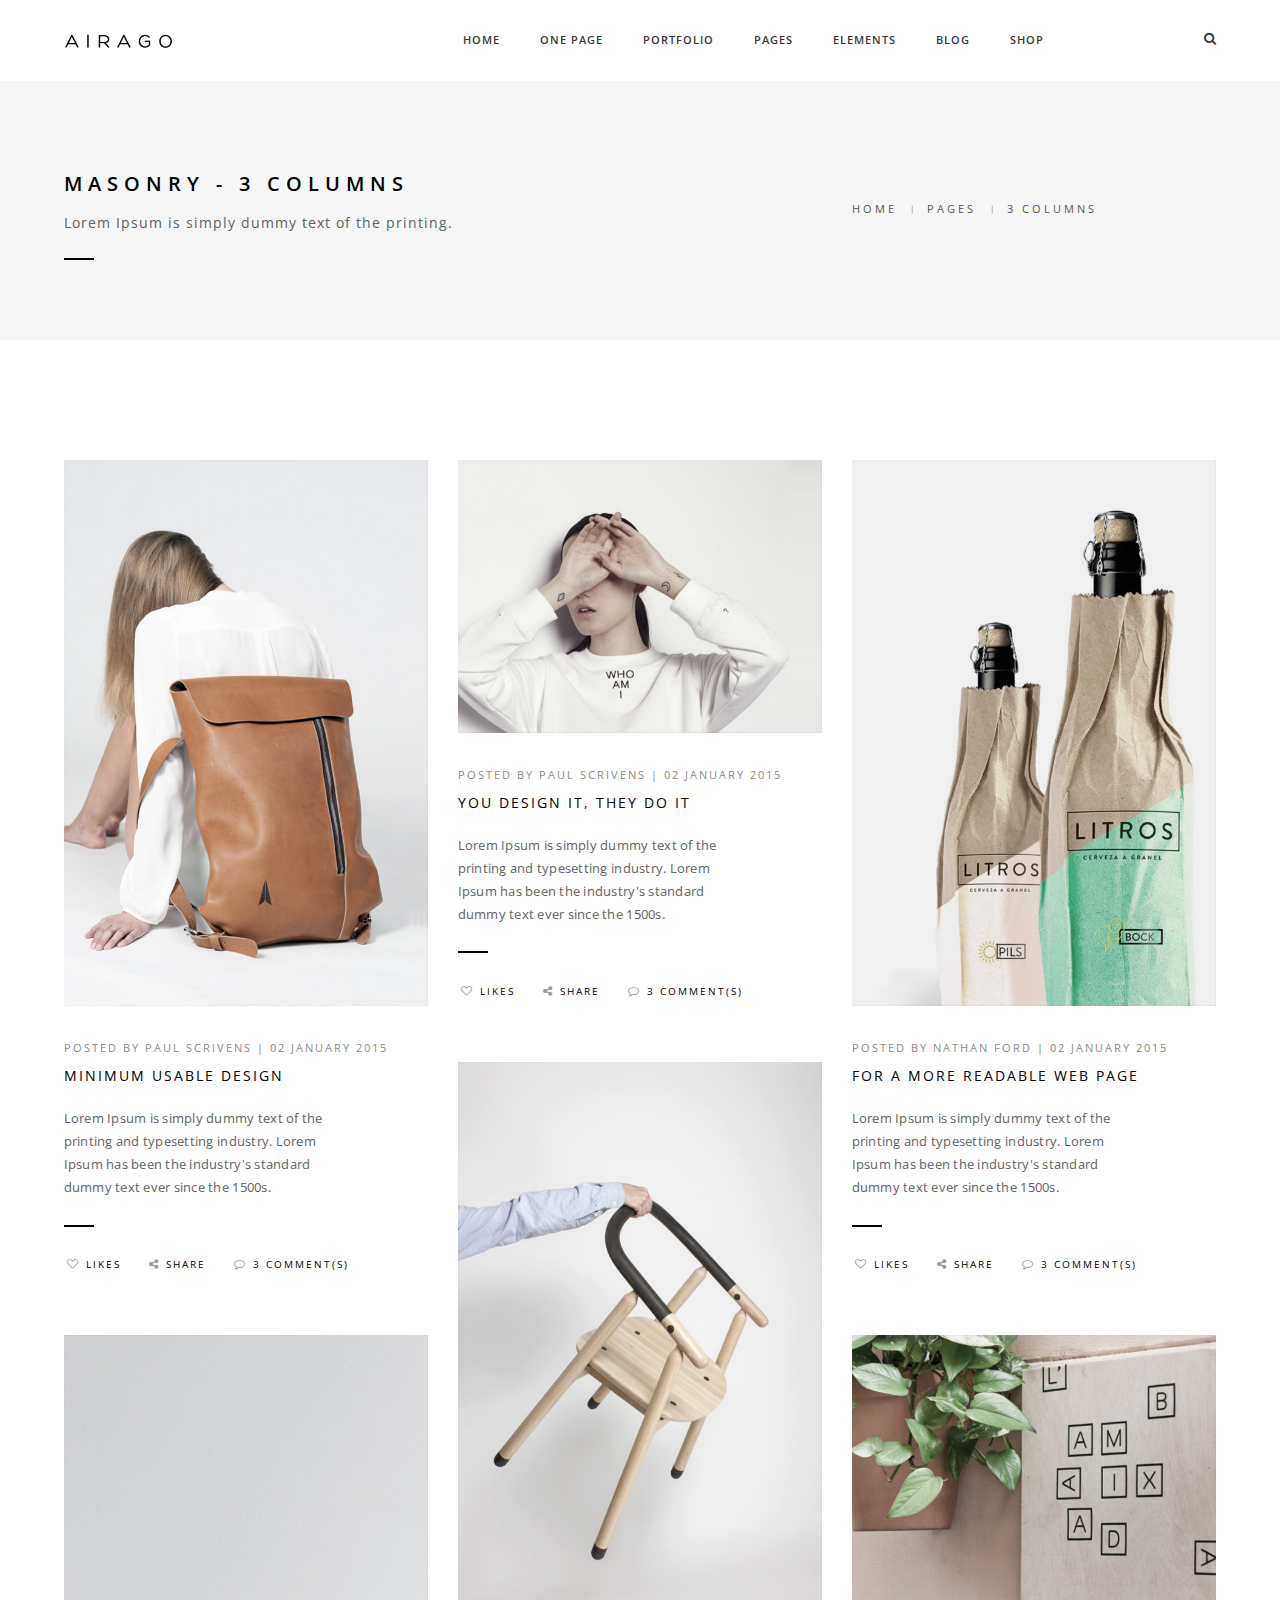
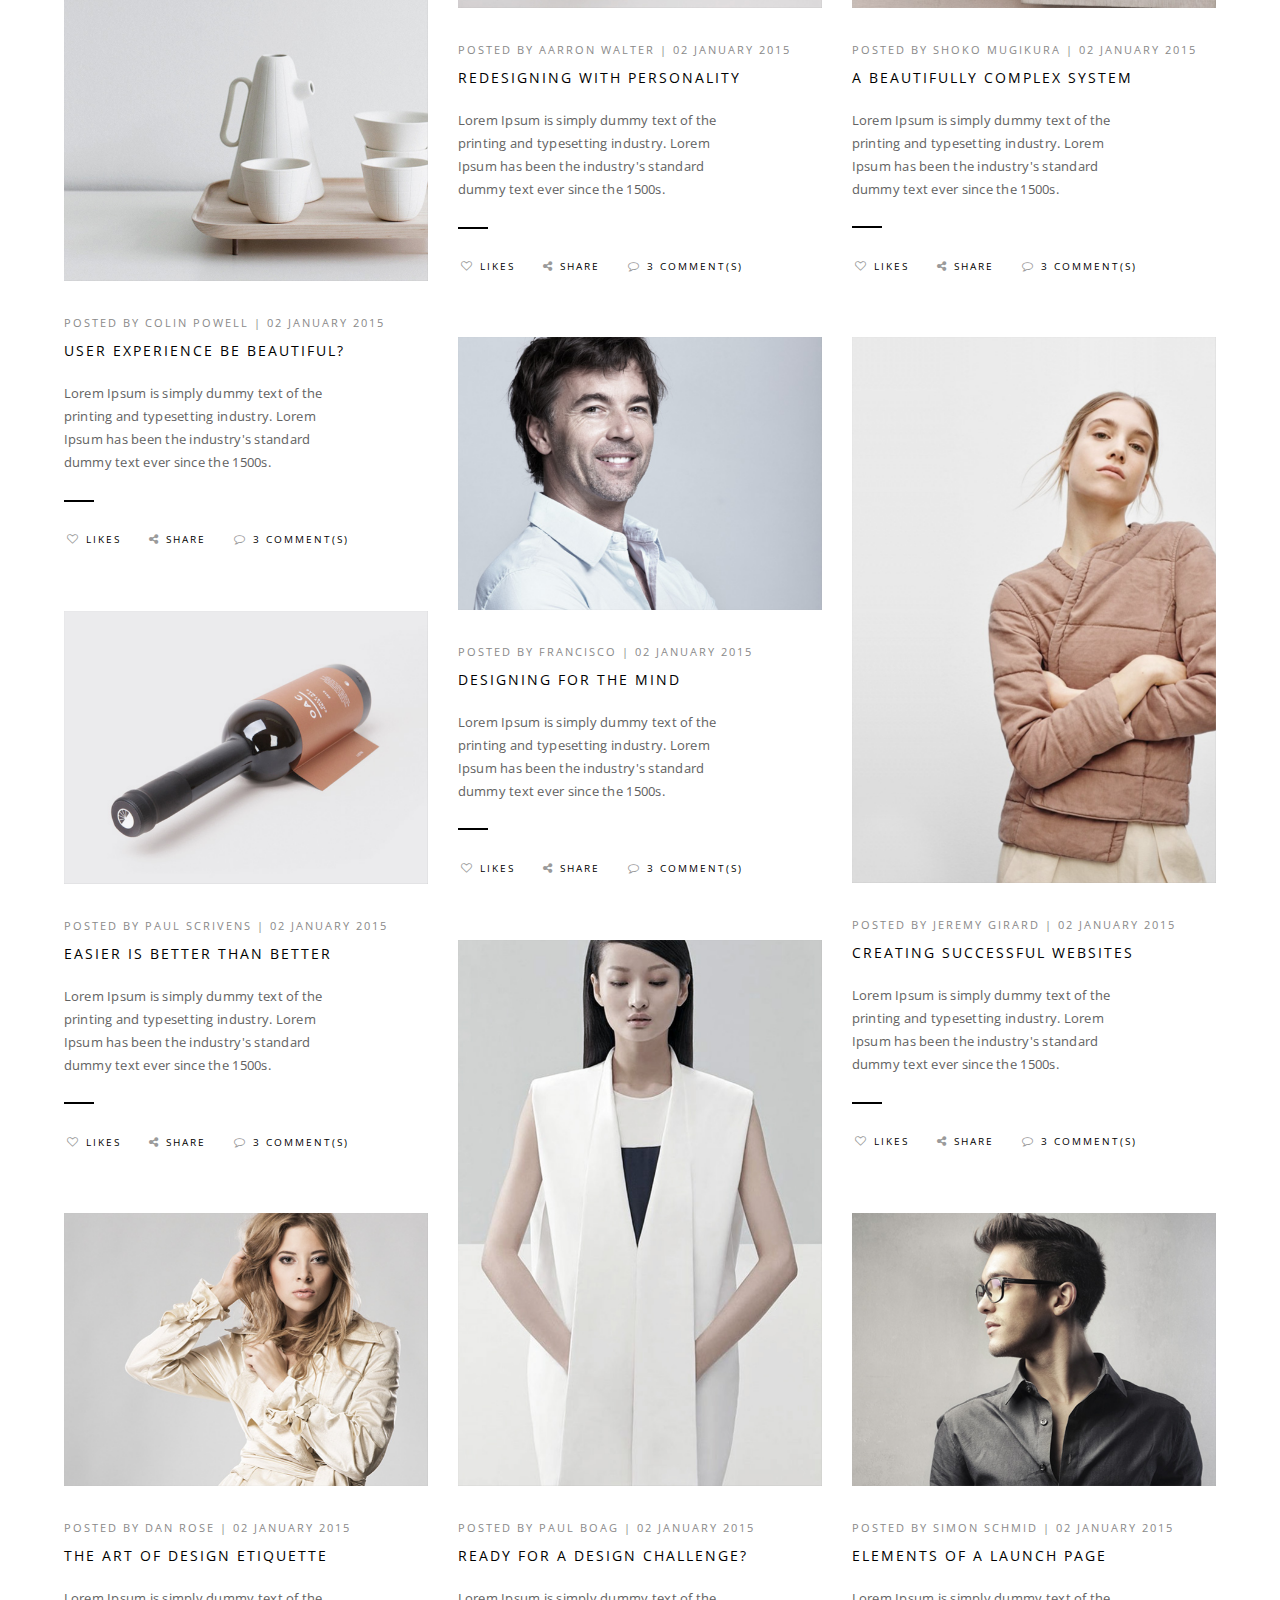
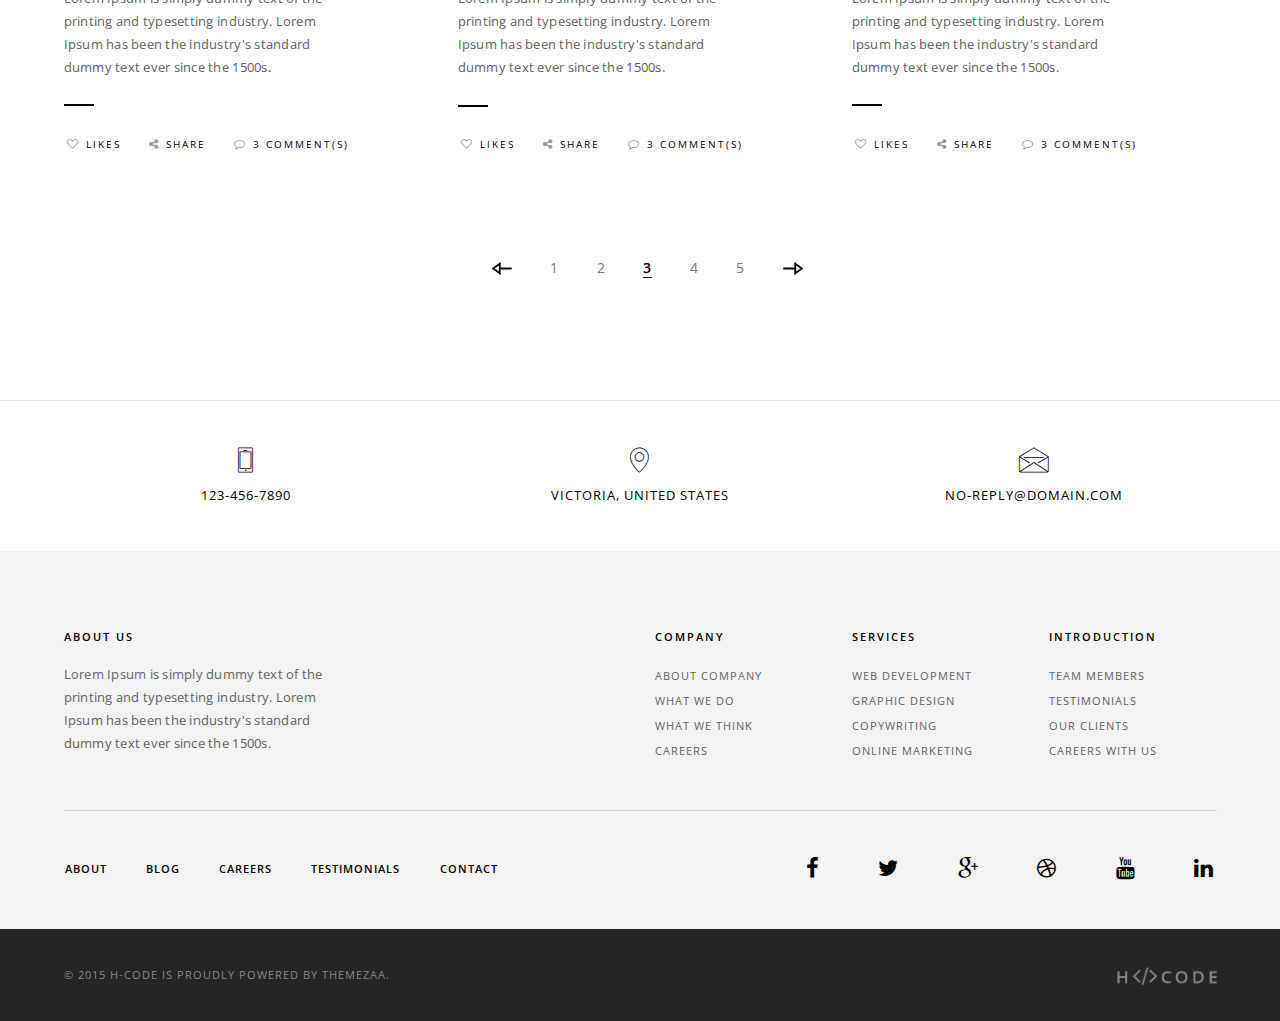
<file: blog-masonry-3columns.html>
<!doctype html>
<html class="no-js" lang="en">
    <head>
        <title>H-Code | Responsive & Multi-Purpose One/Multi Page Template</title>
        <meta name="description" content="H-Code - A premium portfolio template from ThemeZaa">
        <meta name="keywords" content="">
        <meta charset="utf-8">
        <meta name="author" content="ThemeZaa">
        <meta name="viewport" content="width=device-width,initial-scale=1.0,maximum-scale=1" />
        <!-- favicon -->
        <link rel="shortcut icon" href="images/favicon.png">
        <link rel="apple-touch-icon" href="images/apple-touch-icon-57x57.png">
        <link rel="apple-touch-icon" sizes="72x72" href="images/apple-touch-icon-72x72.png">
        <link rel="apple-touch-icon" sizes="114x114" href="images/apple-touch-icon-114x114.png">
        <!-- animation --> 
        <link rel="stylesheet" href="css/animate.css" />
        <!-- bootstrap --> 
        <link rel="stylesheet" href="css/bootstrap.css" />
        <!-- et line icon --> 
        <link rel="stylesheet" href="css/et-line-icons.css" />
        <!-- font-awesome icon -->
        <link rel="stylesheet" href="css/font-awesome.min.css" />
        <!-- revolution slider -->
        <link rel="stylesheet" href="css/extralayers.css" />
        <link rel="stylesheet" href="css/settings.css" />
        <!-- magnific popup -->
        <link rel="stylesheet" href="css/magnific-popup.css" />
        <!-- owl carousel -->
        <link rel="stylesheet" href="css/owl.carousel.css" />
        <link rel="stylesheet" href="css/owl.transitions.css" />
        <link rel="stylesheet" href="css/full-slider.css" />
        <!-- text animation -->
        <link rel="stylesheet" href="css/text-effect.css" />
        <!-- hamburger menu  -->
        <link rel="stylesheet" href="css/menu-hamburger.css" />
        <!-- common -->
        <link rel="stylesheet" href="css/style.css" />
        <!-- responsive -->
        <link rel="stylesheet" href="css/responsive.css" />
        <!--[if IE]>
            <link rel="stylesheet" href="css/style-ie.css" />
        <![endif]-->
        <!--[if IE]>
            <script src="js/html5shiv.js"></script>
        <![endif]-->
    </head>
    <body>
        <!-- navigation panel -->
        <nav class="navbar navbar-default navbar-fixed-top nav-transparent overlay-nav sticky-nav nav-border-bottom bg-white" role="navigation">
            <div class="container">
                <div class="row">
                    <!-- logo -->
                    <div class="col-md-2 pull-left"><a class="logo-light" href="index.html"><img alt="" src="images/logo-light.png" class="logo" /></a><a class="logo-dark" href="index.html"><img alt="" src="images/logo-light.png" class="logo" /></a></div>
                    <!-- end logo -->
                    <!-- search and cart  -->
                    <div class="col-md-2 no-padding-left search-cart-header pull-right">
                        <div id="top-search">
                            <!-- nav search -->
                            <a href="#search-header" class="header-search-form"><i class="fa fa-search search-button"></i></a>
                            <!-- end nav search -->
                        </div>
                        <!-- search input-->
                        <form id="search-header" method="post" action="#" name="search-header" class="mfp-hide search-form-result">
                            <div class="search-form position-relative">
                                <button type="submit" class="fa fa-search close-search search-button"></button>
                                <input type="text" name="search" class="search-input" placeholder="Enter your keywords..." autocomplete="off">
                            </div>
                        </form>
                        <!-- end search input -->
                    
                    </div>
                    <!-- end search and cart  -->
                    <!-- toggle navigation -->
                    <div class="navbar-header col-sm-8 col-xs-2 pull-right">
                        <button type="button" class="navbar-toggle" data-toggle="collapse" data-target=".navbar-collapse"> <span class="sr-only">Toggle navigation</span> <span class="icon-bar"></span> <span class="icon-bar"></span> <span class="icon-bar"></span> </button>
                    </div>
                    <!-- toggle navigation end -->
                    <!-- main menu -->
                    <div class="col-md-8 no-padding-right accordion-menu text-right">
                        <div class="navbar-collapse collapse">
                            <ul id="accordion" class="nav navbar-nav navbar-right panel-group">
                                <!-- menu item -->
                                <li class="dropdown panel">
                                    <a href="#collapse1" class="dropdown-toggle collapsed" data-toggle="collapse" data-parent="#accordion" data-hover="dropdown">Home <i class="fa fa-angle-down"></i></a>
                                    <!-- sub menu -->
                                    <ul id="collapse1" class="dropdown-menu mega-menu panel-collapse collapse mega-menu-full">
                                        <!-- sub menu column  -->
                                        <li class="mega-menu-column col-sm-3">
                                            <!-- sub menu item  -->
                                            <ul>
                                                <li class="dropdown-header">Pre Made Homepage</li>
                                                <li><a href="index.html">Home main</a></li>
                                                <li><a href="home-fashion.html">Home fashion</a></li>
                                                <li><a href="home-architecture.html">Home architecture</a></li>
                                                <li><a href="home-spa.html">Home spa</a></li>
                                                <li><a href="home-agency.html">Home agency</a></li>
                                                <li><a href="home-restaurant.html">Home restaurant</a></li>
                                                <li><a href="home-travel-agency.html">Home travel agency</a></li>
                                                <li><a href="home-corporate.html">Home corporate</a></li>
                                                <li><a href="home-photography.html">Home photography</a></li>

                                                <li><a href="home-shop.html">Home shop</a></li>
                                                <li><a href="home-blog.html">Home blog</a></li>
                                                <li><a href="home-blog-grid.html">Home blog grid</a></li>
                                            </ul>
                                            <!-- end sub menu item  -->
                                        </li>
                                        <!-- sub menu column end -->
                                        <!-- sub menu column -->
                                        <li class="mega-menu-column col-sm-3">
                                            <!-- sub menu item  -->
                                            <ul>
                                                <li class="dropdown-header">Other</li>
                                                <li><a href="home-masonry-portfolio.html">Home - masonry portfolio</a></li>
                                                <li><a href="home-background-slider.html">Home - background slider</a></li>
                                                <li><a href="home-full-screen-video.html">Home - full screen video</a></li>
                                                <li><a href="home-half-screen-video.html">Home - half screen video</a></li>
                                                <li><a href="home-text-rotator.html">Home - text rotator</a></li>
                                                <li><a href="home-countdown-timer.html">Home - coming soon</a></li>
                                                <li><a href="home-countdown-timer-animation.html">Home - coming soon (Animation) <span class="menu-new">new</span></a></li>
                                                <li><a href="home-countdown-timer-video.html">Home - coming soon (video)</a></li>
                                                <li><a href="home-full-width-image.html">Home - full width image</a></li>
                                                <li><a href="home-gradient-with-image.html">Home - gradient with image</a></li>
                                            </ul>
                                            <!-- end sub menu item  -->
                                        </li>
                                        <!-- end sub menu column  -->
                                        <!-- sub menu column  -->
                                        <li class="mega-menu-column col-sm-3">
                                            <!-- sub menu item  -->
                                            <ul>
                                                <li class="dropdown-header">Parallax Image / Typography</li>
                                                <li><a href="home-parallax1.html">Parallax Image - option 1 </a></li>
                                                <li><a href="home-parallax2.html">Parallax Image - option 2</a></li>
                                                <li><a href="home-parallax3.html">Parallax Image - option 3 </a></li>
                                                <li><a href="home-parallax4.html">Parallax Image - option 4</a></li>
                                                <li><a href="home-parallax5.html">Parallax Image - option 5</a></li>
                                                <li><a href="home-parallax.html">Full parallax home page</a></li>
                                            </ul>
                                            <!-- end sub menu item  -->
                                            <!-- sub menu item  -->
                                            <ul>
                                                <li class="dropdown-header">Carousel slider</li>
                                                <li><a href="home-slider-bootstrap.html">Bootstrap slider - full screen</a></li>
                                                <li><a href="home-slider-revolution1.html">Revolution slider - full screen</a></li>
                                                <li><a href="home-slider-revolution2.html">Revolution slider - half screen</a></li>
                                                <li><a href="home-slider-owl1.html">owl slider - full screen</a></li>
                                                <li><a href="home-slider-owl2.html">owl slider - half screen</a></li>
                                            </ul>
                                            <!-- end sub menu item  -->
                                        </li>
                                        <!-- end sub menu column  -->
                                        <!-- sub menu column  -->
                                        <li class="mega-menu-column col-sm-3">
                                            <!-- sub menu item  -->
                                            <ul>
                                                <li class="dropdown-header">Creative Intro Pages</li>
                                                <li><a href="intro-fashion.html">Fashion Intro</a></li>
                                                <li><a href="intro-restaurant.html">Restaurant Intro</a></li>
                                                <li><a href="intro-travel.html">Travel Intro</a></li>
                                                <li><a href="intro-travel2.html">Travel Intro - V2</a></li>
                                                <li><a href="intro-agency.html">Agency Intro</a></li>
                                                <li><a href="intro-agency2.html">Agency Intro - V2</a></li>
                                                <li><a href="intro-product.html">Product Intro</a></li>
                                            </ul>
                                            <!-- end sub menu item  -->
                                        </li>
                                        <!-- end sub menu column  -->
                                    </ul>
                                    <!-- end sub menu -->
                                </li>
                                <!-- end menu item -->
                                <!-- menu item -->
                                <li class="dropdown panel">
                                    <a href="#collapse2" class="dropdown-toggle collapsed" data-toggle="collapse" data-parent="#accordion" data-hover="dropdown">One Page <i class="fa fa-angle-down"></i></a>
                                    <!-- sub menu -->
                                    <ul id="collapse2" class="dropdown-menu mega-menu panel-collapse collapse mega-menu-full">
                                        <li class="mega-menu-column col-sm-3">
                                            <!-- sub menu item  -->
                                            <ul>
                                                <li class="dropdown-header">Pre Made Homepage</li>
                                                <li><a href="onepage-bootstrap-slider.html">Home main</a></li>
                                                <li><a href="onepage-fashion.html">Home fashion</a></li>
                                                <li><a href="onepage-architecture.html">Home architecture</a></li>
                                                <li><a href="onepage-spa.html">Home spa</a></li>
                                                <li><a href="onepage-agency.html">Home agency</a></li>
                                                <li><a href="onepage-agency-option2.html">Home agency - option 2 <span class="menu-new">new</span></a></li>
                                                <li><a href="onepage-restaurant.html">Home restaurant</a></li>
                                                <li><a href="onepage-travel-agency.html">Home travel agency</a></li>
                                                <li><a href="onepage-corporate.html">Home corporate</a></li>
                                                <li><a href="onepage-personal.html">Home personal</a></li>
                                                <li><a href="onepage-wedding.html">Home wedding</a></li>
                                                <li><a href="onepage-landing.html">Landing page</a></li>
                                            </ul>
                                            <!-- end sub menu item  -->
                                        </li>
                                        <li class="mega-menu-column col-sm-3">
                                            <!-- sub menu item  -->
                                            <ul>
                                                <li class="dropdown-header">Parallax Image / Typography</li>
                                                <li><a href="onepage-parallax1.html">Parallax Image - option 1 </a></li>
                                                <li><a href="onepage-parallax2.html">Parallax Image - option 2</a></li>
                                                <li><a href="onepage-parallax3.html">Parallax Image - option 3 </a></li>
                                                <li><a href="onepage-parallax4.html">Parallax Image - option 4</a></li>
                                                <li><a href="onepage-parallax5.html">Parallax Image - option 5</a></li>
                                            </ul>
                                            <!-- end sub menu item  -->
                                        </li>
                                        <li class="mega-menu-column col-sm-3">
                                            <!-- sub menu item  -->
                                            <ul>
                                                <li class="dropdown-header">Other</li>
                                                <li><a href="onepage-masonry-portfolio.html">Home - masonry portfolio</a></li>
                                                <li><a href="onepage-background-slider.html">Home - background slider</a></li>
                                                <li><a href="onepage-full-screen-video.html">Home - full screen video</a></li>
                                                <li><a href="onepage-text-rotator.html">Home - text rotator</a></li>
                                                <li><a href="onepage-full-width-image.html">Home - full width image</a></li>
                                            </ul>
                                            <!-- end sub menu item  -->
                                        </li>
                                        <li class="mega-menu-column col-sm-3">
                                            <!-- sub menu item  -->
                                            <ul>
                                                <li class="dropdown-header">Carousel slider</li>
                                                <li><a href="onepage-bootstrap-slider.html">Bootstrap slider - full screen</a></li>
                                                <li><a href="onepage-slider-revolution1.html">Revolution slider - full screen</a></li>
                                                <li><a href="onepage-slider-revolution2.html">Revolution slider - half screen</a></li>
                                                <li><a href="onepage-slider-owl1.html">owl slider - full screen</a></li>
                                                <li><a href="onepage-slider-owl2.html">owl slider - half screen</a></li>
                                            </ul>
                                            <!-- end sub menu item  -->
                                        </li>
                                    </ul>
                                    <!-- end sub menu -->
                                </li>
                                <!-- end menu item -->
                                <!-- menu item -->
                                <li class="dropdown panel">
                                    <a href="#collapse5" class="dropdown-toggle collapsed" data-toggle="collapse" data-parent="#accordion" data-hover="dropdown">Portfolio <i class="fa fa-angle-down"></i></a>
                                    <!-- sub menu -->
                                    <ul id="collapse5" class="dropdown-menu mega-menu panel-collapse collapse mega-menu-full">
                                        <li class="mega-menu-column col-sm-3">
                                            <!-- sub menu item  -->
                                            <ul>
                                                <li class="dropdown-header">Grid</li>
                                                <li><a href="portfolio-grid-2columns.html">2 Columns</a></li>
                                                <li><a href="portfolio-grid-3columns.html">3 Columns</a></li>
                                                <li><a href="portfolio-grid-4columns.html">4 Columns</a></li>
                                                <li><a href="portfolio-grid-5columns.html">5 Columns</a></li>
                                            </ul>
                                            <!-- end sub menu item  -->
                                            <!-- sub menu item  -->
                                            <ul>
                                                <li class="dropdown-header">Grid - Gutter</li>
                                                <li><a href="portfolio-grid-gutter-2columns.html">2 Columns</a></li>
                                                <li><a href="portfolio-grid-gutter-3columns.html">3 Columns</a></li>
                                                <li><a href="portfolio-grid-gutter-4columns.html">4 Columns</a></li>
                                                <li><a href="portfolio-grid-gutter-5columns.html">5 Columns</a></li>
                                            </ul>
                                            <!-- end sub menu item  -->
                                            <!-- sub menu item  -->
                                            <ul>
                                                <li class="dropdown-header">Grid with Title</li>
                                                <li><a href="portfolio-grid-with-title-2columns.html">2 Columns</a></li>
                                                <li><a href="portfolio-grid-with-title-3columns.html">3 Columns</a></li>
                                                <li><a href="portfolio-grid-with-title-4columns.html">4 Columns</a></li>
                                                <li><a href="portfolio-grid-with-title-5columns.html">5 Columns</a></li>
                                            </ul>
                                            <!-- end sub menu item  -->
                                        </li>
                                        <li class="mega-menu-column col-sm-3">
                                            <!-- sub menu item  -->
                                            <ul>
                                                <li class="dropdown-header">Wide</li>
                                                <li><a href="portfolio-wide-2columns.html">2 Columns</a></li>
                                                <li><a href="portfolio-wide-3columns.html">3 Columns</a></li>
                                                <li><a href="portfolio-wide-4columns.html">4 Columns</a></li>
                                                <li><a href="portfolio-wide-5columns.html">5 Columns</a></li>
                                            </ul>
                                            <!-- end sub menu item  -->
                                            <!-- sub menu item  -->
                                            <ul>
                                                <li class="dropdown-header">Wide - Gutter</li>
                                                <li><a href="portfolio-wide-gutter-2columns.html">2 Columns</a></li>
                                                <li><a href="portfolio-wide-gutter-3columns.html">3 Columns</a></li>
                                                <li><a href="portfolio-wide-gutter-4columns.html">4 Columns</a></li>
                                                <li><a href="portfolio-wide-gutter-5columns.html">5 Columns</a></li>
                                            </ul>
                                            <!-- end sub menu item  -->
                                            <!-- sub menu item  -->
                                            <ul>
                                                <li class="dropdown-header">Wide with Title</li>
                                                <li><a href="portfolio-wide-with-title-2columns.html">2 Columns</a></li>
                                                <li><a href="portfolio-wide-with-title-gutter-3columns.html">3 Columns</a></li>
                                                <li><a href="portfolio-wide-with-title-gutter-4columns.html">4 Columns</a></li>
                                                <li><a href="portfolio-wide-with-title-gutter-5columns.html">5 Columns</a></li>
                                            </ul>
                                            <!-- sub menu item  -->
                                        </li>
                                        <li class="mega-menu-column col-sm-3">
                                            <!-- sub menu item  -->
                                            <ul>
                                                <li class="dropdown-header">Masonry</li>
                                                <li><a href="portfolio-masonry-2columns.html">2 Columns</a></li>
                                                <li><a href="portfolio-masonry-3columns.html">3 Columns</a></li>
                                                <li><a href="portfolio-masonry-4columns.html">4 Columns</a></li>
                                                <li><a href="portfolio-masonry-5columns.html">5 Columns</a></li>
                                            </ul>
                                            <!-- end sub menu item  -->
                                            <!-- sub menu item  -->
                                            <ul>
                                                <li class="dropdown-header">Other</li>
                                                <li><a href="portfolio-parallax.html">Parallax</a></li>
                                                <li><a href="portfolio-short-description.html">With Short Description</a></li>
                                                <li><a href="portfolio-lightbox.html">Portfolio lightbox</a></li>
                                            </ul>
                                            <!-- end sub menu item  -->
                                        </li>
                                        <li class="mega-menu-column col-sm-3">
                                            <!-- sub menu item  -->
                                            <ul>
                                                <li class="dropdown-header">Single Project Page</li>
                                                <li><a href="single-project-page1.html">Single Project Page 1</a></li>
                                                <li><a href="single-project-page2.html">Single Project Page 2</a></li>
                                                <li><a href="single-project-page3.html">Single Project Page 3</a></li>
                                                <li><a href="single-project-page4.html">Single Project Page 4</a></li>
                                                <li><a href="single-project-page5.html">Single Project Page 5</a></li>
                                            </ul>
                                            <!-- end sub menu item  -->
                                            <!-- sub menu item  -->
                                            <ul>
                                                <li class="dropdown-header">Ajax - Project Page</li>
                                                <li><a href="onepage-single-project-page1.html" class="simple-ajax-popup-align-top">Single Project Page 1</a></li>
                                                <li><a href="onepage-single-project-page2.html" class="simple-ajax-popup-align-top">Single Project Page 2</a></li>
                                                <li><a href="onepage-single-project-page3.html" class="simple-ajax-popup-align-top">Single Project Page 3</a></li>
                                                <li><a href="onepage-single-project-page4.html" class="simple-ajax-popup-align-top">Single Project Page 4</a></li>
                                                <li><a href="onepage-single-project-page5.html" class="simple-ajax-popup-align-top">Single Project Page 5</a></li>
                                            </ul>
                                            <!-- end sub menu item  -->
                                        </li>
                                    </ul>
                                    <!-- end sub menu -->
                                </li>
                                <!-- end menu item -->
                                <!-- menu item -->
                                <li class="dropdown panel">
                                    <a href="#collapse4" class="dropdown-toggle collapsed" data-toggle="collapse" data-parent="#accordion" data-hover="dropdown">Pages <i class="fa fa-angle-down"></i></a>
                                    <!-- sub menu -->
                                    <ul id="collapse4" class="dropdown-menu mega-menu panel-collapse collapse mega-menu-full">
                                        <!-- sub menu column  -->
                                        <li class="mega-menu-column col-sm-3">
                                            <!-- sub menu item  -->
                                            <ul>
                                                <li class="dropdown-header">Introduction</li>
                                                <li><a href="about-us.html">About Us</a></li>
                                                <li><a href="about-us-option2.html">About Us - Option 2 <span class="menu-new">new</span></a></li>
                                                <li><a href="team-members.html">Team Members</a></li>
                                                <li><a href="testimonials.html">Testimonials</a></li>
                                                <li><a href="our-clients.html">Our Clients</a></li>
                                                <li><a href="careers.html">Careers</a></li>
                                                <li><a href="contact-us.html">Contact Us</a></li>
                                                <li><a href="sitemap.html">Sitemap</a></li>
                                            </ul>
                                            <!-- end sub menu item  -->
                                        </li>
                                        <!-- end sub menu column  -->
                                        <!-- sub menu column  -->
                                        <li class="mega-menu-column col-sm-3">
                                            <!-- sub menu item  -->
                                            <ul>
                                                <li class="dropdown-header">Utility</li>
                                                <li><a href="services.html">Services</a></li>
                                                <li><a href="faq.html">FAQ'S</a></li>
                                                <li><a href="login.html">Login</a></li>
                                                <li><a href="register.html">Register</a></li>
                                                <li><a href="404.html">Not Found (404)</a></li>
                                                <li><a href="maintenance.html">Maintenance Page</a></li>
                                                <li><a href="home-countdown-timer.html">Under Construction</a></li>
                                            </ul>
                                            <!-- end sub menu item  -->
                                        </li>
                                        <!-- end sub menu column  -->
                                        <!-- sub menu column  -->
                                        <li class="mega-menu-column col-sm-3">
                                            <!-- sub menu item  -->
                                            <ul>
                                                <li class="dropdown-header">Page Layout</li>
                                                <li><a href="page-full-width.html">Full Width</a></li>
                                                <li><a href="page-full-width-wide.html">Full Width - Wide</a></li>
                                                <li><a href="page-left-sidebar.html">Left Sidebar</a></li>
                                                <li><a href="page-right-sidebar.html">Right Sidebar</a></li>
                                                <li><a href="page-both-sidebar.html">Both Sidebar</a></li>
                                            </ul>
                                            <!-- end sub menu item  -->
                                        </li>
                                        <!-- end sub menu column  -->
                                        <!-- sub menu column  -->
                                        <li class="mega-menu-column col-sm-3">
                                            <!-- sub menu item  -->
                                            <ul>
                                                <li class="dropdown-header">Gallery</li>
                                                <li><a href="gallery-1columns.html">1 Columns</a></li>
                                                <li><a href="gallery-2columns.html">2 Columns</a></li>
                                                <li><a href="gallery-3columns.html">3 Columns</a></li>
                                                <li><a href="gallery-4columns.html">4 Columns</a></li>

                                                <li><a href="gallery-6columns.html">6 Columns</a></li>
                                            </ul>
                                            <!-- end sub menu item  -->
                                        </li>
                                        <!-- end sub menu column  -->
                                    </ul>
                                    <!-- end sub menu -->
                                </li>
                                <!-- end menu item -->
                                <!-- menu item -->
                                <li class="dropdown panel">
                                    <a href="#collapse3" class="dropdown-toggle collapsed" data-toggle="collapse" data-parent="#accordion" data-hover="dropdown">Elements<i class="fa fa-angle-down"></i></a>
                                    <!-- sub menu -->
                                    <ul id="collapse3" class="dropdown-menu mega-menu panel-collapse collapse mega-menu-full">
                                        <li class="mega-menu-column col-sm-3">
                                            <!-- sub menu item  -->
                                            <ul>
                                                <li class="dropdown-header">Slider</li>
                                                <li><a href="slider-bootstrap.html">Bootstrap</a></li>
                                                <li><a href="slider-revolution.html">Revolution</a></li>
                                                <li><a href="slider-owl.html">Owl</a></li>
                                            </ul>
                                            <!-- end sub menu item  -->
                                            <!-- sub menu item  -->
                                            <ul>
                                                <li class="dropdown-header">Header</li>
                                                <li><a href="header-light.html">Light Version</a></li>
                                                <li><a href="header-light-without-cart-search.html">Light Version - Option 2 <span class="menu-new">new</span></a></li>
                                                <li><a href="header-dark.html">Dark Version</a></li>
                                                <li><a href="header-transparent-dark.html">Transparent Version - Dark</a></li>
                                                <li><a href="header-transparent-light.html">Transparent Version - Light</a></li>
                                                <li><a href="header-static-sticky.html">Static Sticky</a></li>
                                                <li><a href="onepage-hamburger.html">Hamburger Menu <span class="menu-new">new</span></a></li>
                                                <li><a href="onepage-hamburger-option2.html">Hamburger Menu - Option 2 <span class="menu-new">new</span></a></li>
                                                <li><a href="onepage-agency-option2.html">Hamburger Menu - Option 3 <span class="menu-new">new</span></a></li>
                                            </ul>
                                            <!-- end sub menu item  -->
                                        </li>
                                        <li class="mega-menu-column col-sm-3">
                                            <!-- sub menu item  -->
                                            <ul>
                                                <li class="dropdown-header">Page Titles</li>
                                                <li><a href="page-title-white.html">Title white</a></li>
                                                <li><a href="page-title-gray.html">Title gray</a></li>
                                                <li><a href="page-title-dark-gray.html">Title dark gray</a></li>
                                                <li><a href="page-title-black.html">Title black</a></li>
                                                <li><a href="page-title-with-image.html">Title with image</a></li>
                                                <li><a href="page-title-large.html">Title large</a></li>
                                                <li><a href="page-title-small-white.html">Title small white</a></li>
                                                <li><a href="page-title-small-gray.html">Title small gray</a></li>
                                                <li><a href="page-title-small-dark-gary.html">Title small dark gray</a></li>
                                                <li><a href="page-title-small-black.html">Title small black</a></li>
                                                <li><a href="page-title-center-align.html">Title center align</a></li>
                                            </ul>
                                            <!-- end sub menu item  -->
                                        </li>

                                        <li class="mega-menu-column col-sm-3">
                                            <!-- sub menu item  -->
                                            <ul>
                                                <li class="dropdown-header">Other</li>
                                                <li><a href="accordions.html"><i class="fa fa-plus-square"></i>Accordions</a></li>
                                                <li><a href="progress-bar.html"><i class="fa fa-tasks"></i>Progress Bar</a></li>
                                                <li><a href="buttons.html"><i class="fa fa-link"></i>Buttons</a></li>
                                                <li><a href="features-box.html"><i class="fa fa-th-large"></i>Features Box</a></li>
                                                <li><a href="form.html"><i class="fa fa-align-justify"></i>Form</a></li>
                                                <li><a href="grid.html"><i class="fa fa-th"></i>Grid</a></li>
                                                <li><a href="icons-et-line.html"><i class="fa fa-star-o"></i>Icons Et-line</a></li>
                                                <li><a href="icons-font-awesome.html"><i class="fa fa-star"></i>Icons Font Awesome</a></li>
                                                <li><a href="alert-massage.html"><i class="fa fa-comment"></i>Alert massage</a></li>
                                                <li><a href="tabs.html"><i class="fa fa-outdent"></i>Tabs</a></li>
                                                <li><a href="typography.html"><i class="fa fa-font"></i>Typography</a></li>
                                                <li><a href="video-sound.html"><i class="fa fa-video-camera"></i>Video / Sound</a></li>
                                                <li><a href="counter-and-skills.html"><i class="fa fa-circle-o-notch"></i>Counter and Skills</a></li>
                                            </ul>
                                            <!-- end sub menu item  -->
                                        </li>
                                        <li class="mega-menu-column col-sm-3">
                                            <!-- sub menu item  -->
                                            <ul>
                                                <li class="dropdown-header">Image Gallery</li>
                                                <li><a href="single-image-lightbox.html">Single Image Lightbox</a></li>
                                                <li><a href="lightbox-gallery.html">Lightbox Gallery</a></li>
                                                <li><a href="zoom-gallery.html">Zoom gallery</a></li>
                                                <li><a href="popup-with-form.html">Popup with Form</a></li>
                                                <li><a href="modal-popup.html">Modal Popup</a></li>
                                                <li><a href="open-youtube-video.html">Open YouTube Video</a></li>
                                                <li><a href="open-vimeo-video.html">Open Vimeo Video</a></li>
                                                <li><a href="open-google-map.html">Open Google Map</a></li>
                                            </ul>
                                            <!-- end sub menu item  -->
                                        </li>
                                    </ul>
                                    <!-- end sub menu -->
                                </li>
                                <!-- end menu item -->
                                <!-- menu item -->
                                <li class="dropdown panel">
                                    <a href="#collapse6" class="dropdown-toggle collapsed" data-toggle="collapse" data-parent="#accordion" data-hover="dropdown">Blog <i class="fa fa-angle-down"></i></a>
                                    <!-- sub menu -->
                                    <ul id="collapse6" class="dropdown-menu panel-collapse collapse mega-menu-full" role="menu">
                                        <li class="mega-menu-column col-sm-3">
                                            <!-- sub menu item  -->
                                            <ul>
                                                <li class="dropdown-header">Grid</li>
                                                <li><a href="blog-grid-2columns.html">2 Columns</a></li>
                                                <li><a href="blog-grid-3columns.html">3 Columns</a></li>
                                                <li><a href="blog-grid-4columns.html">4 Columns</a></li>
                                                <li><a href="blog-grid-full-width.html">Full width</a></li>
                                            </ul>
                                            <!-- end sub menu item  -->
                                        </li>
                                        <li class="mega-menu-column col-sm-3">
                                            <!-- sub menu item  -->
                                            <ul>
                                                <li class="dropdown-header">Masonry</li>
                                                <li><a href="blog-masonry-2columns.html">2 Columns</a></li>
                                                <li><a href="blog-masonry-3columns.html">3 Columns</a></li>
                                                <li><a href="blog-masonry-4columns.html">4 Columns</a></li>
                                                <li><a href="blog-masonry-full-width.html">Full width</a></li>
                                            </ul>
                                            <!-- end sub menu item  -->
                                        </li>
                                        <li class="mega-menu-column col-sm-3">
                                            <!-- sub menu item  -->
                                            <ul>
                                                <li class="dropdown-header">Default</li>
                                                <li><a href="blog-right-sidebar.html">Right sidebar</a></li>
                                                <li><a href="blog-left-sidebar.html">Left sidebar</a></li>
                                                <li><a href="blog-full-width.html">Full width</a></li>
                                            </ul>
                                            <!-- end sub menu item  -->
                                        </li>
                                        <li class="mega-menu-column col-sm-3">
                                            <!-- sub menu item  -->
                                            <ul>
                                                <li class="dropdown-header">Single</li>
                                                <li><a href="blog-single-right-sidebar.html">Right sidebar</a></li>
                                                <li><a href="blog-single-left-sidebar.html">Left sidebar</a></li>
                                                <li><a href="blog-single-full-width.html">Full width</a></li>
                                                <li><a href="blog-single-full-width-with-image-slider.html">Full width with image slider</a></li>
                                                <li><a href="blog-single-full-width-with-lightbox-gallery.html">Full width with lightbox gallery</a></li>
                                            </ul>
                                            <!-- end sub menu item  -->
                                        </li>
                                    </ul>
                                    <!-- end sub menu -->
                                </li>
                                <!-- end menu item -->
                                <!-- menu item -->
                                <li class="dropdown panel simple-dropdown">
                                    <a href="#collapse7" class="dropdown-toggle collapsed" data-toggle="collapse" data-parent="#accordion" data-hover="dropdown">Shop <i class="fa fa-angle-down"></i></a>
                                    <!-- sub menu single -->
                                    <!-- sub menu item  -->
                                    <ul id="collapse7" class="dropdown-menu panel-collapse collapse" role="menu">
                                        <li class="dropdown-header">For Shopping Cart</li>
                                        <li><a href="home-shop.html">Shop homepage</a></li>
                                        <li><a href="shop-with-sidebar.html">Shop with sidebar - grid</a></li><li><a href="shop-with-sidebar-list.html">Shop with sidebar - list</a></li>
                                        <li><a href="shop-full-width.html">Shop full width</a></li>
                                        <li><a href="shop-single-product.html">Single product</a></li>
                                        <li><a href="shop-cart.html">Cart</a></li>
                                        <li><a href="shop-checkout.html">Checkout</a></li>
                                    </ul>
                                    <!-- end sub menu item  -->
                                    <!-- end sub menu single -->
                                </li>
                                <!-- end menu item -->
                            </ul>
                        </div>
                    </div>
                    <!-- end main menu -->
                </div>
            </div>
        </nav>
        <!--end navigation panel --> 

        <!-- head section -->
        <section class="content-top-margin page-title bg-gray">
            <div class="container">
                <div class="row">
                    <div class="col-lg-8 col-md-7 col-sm-12 wow fadeInUp" data-wow-duration="300ms">
                        <!-- page title -->
                        <h1 class="black-text">Masonry - 3 Columns</h1>
                        <!-- end page title -->
                        <!-- page title tagline -->
                        <span class="xs-display-none">Lorem Ipsum is simply dummy text of the printing.</span>
                        <!-- end title tagline -->
                        <div class="separator-line margin-three bg-black no-margin-lr sm-margin-top-three sm-margin-bottom-three no-margin-bottom xs-display-none"></div>
                    </div>
                    <div class="col-lg-4 col-md-5 col-sm-12 breadcrumb text-uppercase sm-no-margin-top wow fadeInUp xs-display-none" data-wow-duration="600ms">
                        <!-- breadcrumb -->
                        <ul>
                            <li><a href="#">Home</a></li>
                            <li><a href="#">Pages</a></li>
                            <li>3 Columns</li>
                        </ul>
                        <!-- end breadcrumb -->
                    </div>
                </div>
            </div>
        </section>
        <!-- end head section -->

        <!-- content section -->
        <section class="wow">
            <div class="container">
                <div class="row blog-masonry blog-masonry-3col no-transition">
                    <!-- post item -->
                    <div class="col-md-4 col-sm-6 col-xs-6 blog-listing">
                        <div class="blog-image"><a href="blog-single-right-sidebar.html"><img src="images/blog-post4.jpg" alt=""/></a></div>
                        <div class="blog-details">
                            <div class="blog-date">Posted by <a href="blog-masonry-2columns.html">Paul Scrivens</a> | 02 January 2015</div>
                            <div class="blog-title"><a href="blog-single-right-sidebar.html">Minimum Usable Design</a></div>
                            <div class="blog-short-description">Lorem Ipsum is simply dummy text of the printing and typesetting industry. Lorem Ipsum has been the industry's standard dummy text ever since the 1500s.</div>
                            <div class="separator-line bg-black no-margin-lr"></div>
                            <div><a href="#" class="blog-like"><i class="fa fa-heart-o"></i>Likes</a><a href="#" class="blog-share"><i class="fa fa-share-alt"></i>Share</a><a href="#" class="comment"><i class="fa fa-comment-o"></i>3 comment(s)</a></div>
                        </div>
                    </div>
                    <!-- end post item -->
                    <!-- post item -->
                    <div class="col-md-4 col-sm-6 col-xs-6 blog-listing">
                        <div class="blog-image"><a href="blog-single-right-sidebar.html"><img src="images/blog-post5.jpg" alt=""/></a></div>
                        <div class="blog-details">
                            <div class="blog-date">Posted by <a href="blog-masonry-2columns.html">Paul Scrivens</a> | 02 January 2015</div>
                            <div class="blog-title"><a href="blog-single-right-sidebar.html">You Design It, They Do It</a></div>
                            <div class="blog-short-description">Lorem Ipsum is simply dummy text of the printing and typesetting industry. Lorem Ipsum has been the industry's standard dummy text ever since the 1500s.</div>
                            <div class="separator-line bg-black no-margin-lr"></div>
                            <div><a href="#" class="blog-like"><i class="fa fa-heart-o"></i>Likes</a><a href="#" class="blog-share"><i class="fa fa-share-alt"></i>Share</a><a href="#" class="comment"><i class="fa fa-comment-o"></i>3 comment(s)</a></div>
                        </div>
                    </div>
                    <!-- end post item -->
                    <!-- post item -->
                    <div class="col-md-4 col-sm-6 col-xs-6 blog-listing">
                        <div class="blog-image"><a href="blog-single-right-sidebar.html"><img src="images/blog-post6.jpg" alt=""/></a></div>
                        <div class="blog-details">
                            <div class="blog-date">Posted by <a href="blog-masonry-2columns.html">Nathan Ford</a> | 02 January 2015</div>
                            <div class="blog-title"><a href="blog-single-right-sidebar.html">For A More Readable Web Page</a></div>
                            <div class="blog-short-description">Lorem Ipsum is simply dummy text of the printing and typesetting industry. Lorem Ipsum has been the industry's standard dummy text ever since the 1500s.</div>
                            <div class="separator-line bg-black no-margin-lr"></div>
                            <div><a href="#" class="blog-like"><i class="fa fa-heart-o"></i>Likes</a><a href="#" class="blog-share"><i class="fa fa-share-alt"></i>Share</a><a href="#" class="comment"><i class="fa fa-comment-o"></i>3 comment(s)</a></div>
                        </div>
                    </div>
                    <!-- end post item -->
                    <!-- post item -->
                    <div class="col-md-4 col-sm-6 col-xs-6 blog-listing">
                        <div class="blog-image"><a href="blog-single-right-sidebar.html"><img src="images/blog-post14.jpg" alt=""/></a></div>
                        <div class="blog-details">
                            <div class="blog-date">Posted by <a href="blog-masonry-2columns.html">Aarron Walter</a> | 02 January 2015</div>
                            <div class="blog-title"><a href="blog-single-right-sidebar.html">Redesigning With Personality</a></div>
                            <div class="blog-short-description">Lorem Ipsum is simply dummy text of the printing and typesetting industry. Lorem Ipsum has been the industry's standard dummy text ever since the 1500s.</div>
                            <div class="separator-line bg-black no-margin-lr"></div>
                            <div><a href="#" class="blog-like"><i class="fa fa-heart-o"></i>Likes</a><a href="#" class="blog-share"><i class="fa fa-share-alt"></i>Share</a><a href="#" class="comment"><i class="fa fa-comment-o"></i>3 comment(s)</a></div>
                        </div>
                    </div>
                    <!-- end post item -->
                    <!-- post item -->
                    <div class="col-md-4 col-sm-6 col-xs-6 blog-listing">
                        <div class="blog-image"><a href="blog-single-right-sidebar.html"><img src="images/blog-post15.jpg" alt=""/></a></div>
                        <div class="blog-details">
                            <div class="blog-date">Posted by <a href="blog-masonry-2columns.html">Colin Powell</a> | 02 January 2015</div>
                            <div class="blog-title"><a href="blog-single-right-sidebar.html">User Experience Be Beautiful?</a></div>
                            <div class="blog-short-description">Lorem Ipsum is simply dummy text of the printing and typesetting industry. Lorem Ipsum has been the industry's standard dummy text ever since the 1500s.</div>
                            <div class="separator-line bg-black no-margin-lr"></div>
                            <div><a href="#" class="blog-like"><i class="fa fa-heart-o"></i>Likes</a><a href="#" class="blog-share"><i class="fa fa-share-alt"></i>Share</a><a href="#" class="comment"><i class="fa fa-comment-o"></i>3 comment(s)</a></div>
                        </div>
                    </div>
                    <!-- end post item -->
                    <!-- post item -->
                    <div class="col-md-4 col-sm-6 col-xs-6 blog-listing">
                        <div class="blog-image"><a href="blog-single-right-sidebar.html"><img src="images/blog-post22.jpg" alt=""/></a></div>
                        <div class="blog-details">
                            <div class="blog-date">Posted by <a href="blog-masonry-2columns.html">Shoko Mugikura</a> | 02 January 2015</div>
                            <div class="blog-title"><a href="blog-single-right-sidebar.html">A Beautifully Complex System</a></div>
                            <div class="blog-short-description">Lorem Ipsum is simply dummy text of the printing and typesetting industry. Lorem Ipsum has been the industry's standard dummy text ever since the 1500s.</div>
                            <div class="separator-line bg-black no-margin-lr"></div>
                            <div><a href="#" class="blog-like"><i class="fa fa-heart-o"></i>Likes</a><a href="#" class="blog-share"><i class="fa fa-share-alt"></i>Share</a><a href="#" class="comment"><i class="fa fa-comment-o"></i>3 comment(s)</a></div>
                        </div>
                    </div>
                    <!-- end post item -->
                    <!-- post item -->
                    <div class="col-md-4 col-sm-6 col-xs-6 blog-listing">
                        <div class="blog-image"><a href="blog-single-right-sidebar.html"><img src="images/blog-post9.jpg" alt=""/></a></div>
                        <div class="blog-details">
                            <div class="blog-date">Posted by <a href="blog-masonry-2columns.html">Jeremy Girard</a> | 02 January 2015</div>
                            <div class="blog-title"><a href="blog-single-right-sidebar.html">Creating Successful Websites</a></div>
                            <div class="blog-short-description">Lorem Ipsum is simply dummy text of the printing and typesetting industry. Lorem Ipsum has been the industry's standard dummy text ever since the 1500s.</div>
                            <div class="separator-line bg-black no-margin-lr"></div>
                            <div><a href="#" class="blog-like"><i class="fa fa-heart-o"></i>Likes</a><a href="#" class="blog-share"><i class="fa fa-share-alt"></i>Share</a><a href="#" class="comment"><i class="fa fa-comment-o"></i>3 comment(s)</a></div>
                        </div>
                    </div>
                    <!-- end post item -->
                    <!-- post item -->
                    <div class="col-md-4 col-sm-6 col-xs-6 blog-listing">
                        <div class="blog-image"><a href="blog-single-right-sidebar.html"><img src="images/blog-post23.jpg" alt=""/></a></div>
                        <div class="blog-details">
                            <div class="blog-date">Posted by <a href="blog-masonry-2columns.html">Francisco</a> | 02 January 2015</div>
                            <div class="blog-title"><a href="blog-single-right-sidebar.html">Designing for the Mind</a></div>
                            <div class="blog-short-description">Lorem Ipsum is simply dummy text of the printing and typesetting industry. Lorem Ipsum has been the industry's standard dummy text ever since the 1500s.</div>
                            <div class="separator-line bg-black no-margin-lr"></div>
                            <div><a href="#" class="blog-like"><i class="fa fa-heart-o"></i>Likes</a><a href="#" class="blog-share"><i class="fa fa-share-alt"></i>Share</a><a href="#" class="comment"><i class="fa fa-comment-o"></i>3 comment(s)</a></div>
                        </div>
                    </div>
                    <!-- end post item -->
                    <!-- post item -->
                    <div class="col-md-4 col-sm-6 col-xs-6 blog-listing">
                        <div class="blog-image"><a href="blog-single-right-sidebar.html"><img src="images/blog-post7.jpg" alt=""/></a></div>
                        <div class="blog-details">
                            <div class="blog-date">Posted by <a href="blog-masonry-2columns.html">Paul Scrivens</a> | 02 January 2015</div>
                            <div class="blog-title"><a href="blog-single-right-sidebar.html">Easier Is Better Than Better</a></div>
                            <div class="blog-short-description">Lorem Ipsum is simply dummy text of the printing and typesetting industry. Lorem Ipsum has been the industry's standard dummy text ever since the 1500s.</div>
                            <div class="separator-line bg-black no-margin-lr"></div>
                            <div><a href="#" class="blog-like"><i class="fa fa-heart-o"></i>Likes</a><a href="#" class="blog-share"><i class="fa fa-share-alt"></i>Share</a><a href="#" class="comment"><i class="fa fa-comment-o"></i>3 comment(s)</a></div>
                        </div>
                    </div>
                    <!-- end post item -->
                    <!-- post item -->
                    <div class="col-md-4 col-sm-6 col-xs-6 blog-listing">
                        <div class="blog-image"><a href="blog-single-right-sidebar.html"><img src="images/blog-post10.jpg" alt=""/></a></div>
                        <div class="blog-details">
                            <div class="blog-date">Posted by <a href="blog-masonry-2columns.html">Paul Boag</a> | 02 January 2015</div>
                            <div class="blog-title"><a href="blog-single-right-sidebar.html">Ready For A Design Challenge?</a></div>
                            <div class="blog-short-description">Lorem Ipsum is simply dummy text of the printing and typesetting industry. Lorem Ipsum has been the industry's standard dummy text ever since the 1500s.</div>
                            <div class="separator-line bg-black no-margin-lr"></div>
                            <div><a href="#" class="blog-like"><i class="fa fa-heart-o"></i>Likes</a><a href="#" class="blog-share"><i class="fa fa-share-alt"></i>Share</a><a href="#" class="comment"><i class="fa fa-comment-o"></i>3 comment(s)</a></div>
                        </div>
                    </div>
                    <!-- end post item -->
                    <!-- post item -->
                    <div class="col-md-4 col-sm-6 col-xs-6 blog-listing">
                        <div class="blog-image"><a href="blog-single-right-sidebar.html"><img src="images/blog-post17.jpg" alt=""/></a></div>
                        <div class="blog-details">
                            <div class="blog-date">Posted by <a href="blog-masonry-2columns.html">Simon Schmid</a> | 02 January 2015</div>
                            <div class="blog-title"><a href="blog-single-right-sidebar.html">Elements Of A Launch Page</a></div>
                            <div class="blog-short-description">Lorem Ipsum is simply dummy text of the printing and typesetting industry. Lorem Ipsum has been the industry's standard dummy text ever since the 1500s.</div>
                            <div class="separator-line bg-black no-margin-lr"></div>
                            <div><a href="#" class="blog-like"><i class="fa fa-heart-o"></i>Likes</a><a href="#" class="blog-share"><i class="fa fa-share-alt"></i>Share</a><a href="#" class="comment"><i class="fa fa-comment-o"></i>3 comment(s)</a></div>
                        </div>
                    </div>
                    <!-- end post item -->
                    <!-- post item -->
                    <div class="col-md-4 col-sm-6 col-xs-6 blog-listing">
                        <div class="blog-image"><a href="blog-single-right-sidebar.html"><img src="images/blog-post27.jpg" alt=""/></a></div>
                        <div class="blog-details">
                            <div class="blog-date">Posted by <a href="blog-masonry-2columns.html">Dan Rose</a> | 02 January 2015</div>
                            <div class="blog-title"><a href="blog-single-right-sidebar.html">The Art Of Design Etiquette</a></div>
                            <div class="blog-short-description">Lorem Ipsum is simply dummy text of the printing and typesetting industry. Lorem Ipsum has been the industry's standard dummy text ever since the 1500s.</div>
                            <div class="separator-line bg-black no-margin-lr"></div>
                            <div><a href="#" class="blog-like"><i class="fa fa-heart-o"></i>Likes</a><a href="#" class="blog-share"><i class="fa fa-share-alt"></i>Share</a><a href="#" class="comment"><i class="fa fa-comment-o"></i>3 comment(s)</a></div>
                        </div>
                    </div>
                    <!-- end post item -->
                </div>
                <div class="row">
                    <div class="col-md-12 col-sm-12 col-xs-12">
                        <!-- pagination -->
                        <div class="pagination">
                            <a href="#"><img src="images/arrow-pre-small.png" alt=""/></a>
                            <a href="#">1</a>
                            <a href="#">2</a>
                            <a href="#" class="active">3</a>
                            <a href="#">4</a>
                            <a href="#">5</a>
                            <a href="#"><img src="images/arrow-next-small.png" alt=""/></a>
                        </div>
                        <!-- end pagination -->
                    </div>
                </div>
            </div>
        </section>
        <!-- end content section -->

        <!-- footer -->
        <footer>
            <div class=" bg-white footer-top">
                <div class="container">
                    <div class="row margin-four">
                        <!-- phone -->
                        <div class="col-md-4 col-sm-4 text-center"><i class="icon-phone small-icon black-text"></i><h6 class="black-text margin-two no-margin-bottom">123-456-7890</h6></div>
                        <!-- end phone -->
                        <!-- address -->
                        <div class="col-md-4 col-sm-4 text-center"><i class="icon-map-pin small-icon black-text"></i><h6 class="black-text margin-two no-margin-bottom">Victoria, United States</h6></div>
                        <!-- end address -->
                        <!-- email -->
                        <div class="col-md-4 col-sm-4 text-center"><i class="icon-envelope small-icon black-text"></i><h6 class="margin-two no-margin-bottom"><a href="mailto:no-reply@domain.com" class="black-text">no-reply@domain.com</a></h6></div>
                        <!-- end email -->
                    </div>
                </div>
            </div>
            <div class="container footer-middle">
                <div class="row">
                    <div class="col-md-3 col-sm-3 footer-link1 xs-display-none">
                        <!-- headline -->
                        <h5>About Us</h5>
                        <!-- end headline -->
                        <!-- text -->
                        <p class="footer-text">Lorem Ipsum is simply dummy text of the printing and typesetting industry. Lorem Ipsum has been the industry's standard dummy text ever since the 1500s.</p>
                        <!-- end text -->
                    </div>
                    <div class="col-md-2 col-sm-3 col-xs-4 footer-link2 col-md-offset-3">
                        <!-- headline -->
                        <h5>Company</h5>
                        <!-- end headline -->
                        <!-- link -->
                        <ul>
                            <li><a href="about-us.html">About Company</a></li>
                            <li><a href="about-us.html">What We Do</a></li>
                            <li><a href="about-us.html">What We Think</a></li>
                            <li><a href="careers.html">Careers</a></li>
                        </ul>
                        <!-- end link -->
                    </div>
                    <div class="col-md-2 col-sm-3 col-xs-4  footer-link3">
                        <!-- headline -->
                        <h5>Services</h5>
                        <!-- end headline -->
                        <!-- link -->
                        <ul>
                            <li><a href="services.html">Web Development</a></li>
                            <li><a href="services.html">Graphic Design</a></li>
                            <li><a href="services.html">Copywriting</a></li>
                            <li><a href="services.html">Online Marketing</a></li>
                        </ul>
                        <!-- end link -->
                    </div>
                    <div class="col-md-2 col-sm-3 col-xs-4  footer-link4">
                        <!-- headline -->
                        <h5>Introduction</h5>
                        <!-- end headline -->
                        <!-- link -->
                        <ul>
                            <li><a href="team-members.html">Team Members</a></li>
                            <li><a href="testimonials.html">Testimonials</a></li>
                            <li><a href="our-clients.html">Our Clients</a></li>
                            <li><a href="careers.html">Careers With Us</a></li>
                        </ul>
                        <!-- end link -->
                    </div>
                </div>
                <div class="wide-separator-line bg-mid-gray no-margin-lr margin-three no-margin-bottom"></div>
                <div class="row margin-four no-margin-bottom">
                    <div class="col-md-6 col-sm-12 sm-text-center sm-margin-bottom-four">
                        <!-- link -->
                        <ul class="list-inline footer-link text-uppercase">
                            <li><a href="about-us.html">About</a></li>
                            <li><a href="blog-masonry-3columns.html">Blog</a></li>
                            <li><a href="careers.html">Careers</a></li>
                            <li><a href="testimonials.html">Testimonials</a></li>
                            <li><a href="contact-us.html">Contact</a></li>
                        </ul>
                        <!-- end link -->
                    </div>
                    <div class="col-md-6 col-sm-12 footer-social text-right sm-text-center">
                        <!-- social media link -->
                        <a target="_blank" href="https://www.facebook.com/"><i class="fa fa-facebook"></i></a>
                        <a target="_blank" href="https://twitter.com/"><i class="fa fa-twitter"></i></a>
                        <a target="_blank" href="https://plus.google.com"><i class="fa fa-google-plus"></i></a>
                        <a target="_blank" href="https://dribbble.com/"><i class="fa fa-dribbble"></i></a>
                        <a target="_blank" href="https://www.youtube.com/"><i class="fa fa-youtube"></i></a>
                        <a target="_blank" href="https://www.linkedin.com/"><i class="fa fa-linkedin"></i></a>
                        <!-- end social media link -->
                    </div>
                </div>
            </div>
            <div class="container-fluid bg-dark-gray footer-bottom">
                <div class="container">
                    <div class="row margin-three">
                        <!-- copyright -->
                        <div class="col-md-6 col-sm-6 col-xs-12 copyright text-left letter-spacing-1 xs-text-center xs-margin-bottom-one">
                            &copy; 2015 H-Code is proudly powered by ThemeZaa.
                        </div>
                        <!-- end copyright -->
                        <!-- logo -->
                        <div class="col-md-6 col-sm-6 col-xs-12 footer-logo text-right xs-text-center">
                            <a href="index.html"><img src="images/logo-light-gray.png" alt=""/></a>
                        </div>
                        <!-- end logo -->
                    </div>
                </div>
            </div>
            <!-- scroll to top --> 
            <a href="javascript:;" class="scrollToTop"><i class="fa fa-angle-up"></i></a> 
            <!-- scroll to top End... --> 
        </footer>
        <!-- end footer -->

        <!-- javascript libraries / javascript files set #1 --> 
        <script type="text/javascript" src="js/jquery.min.js"></script>
        <script type="text/javascript" src="js/modernizr.js"></script>
        <script type="text/javascript" src="js/bootstrap.js"></script> 
        <script type="text/javascript" src="js/bootstrap-hover-dropdown.js"></script>
        <script type="text/javascript" src="js/jquery.easing.1.3.js"></script> 
        <script type="text/javascript" src="js/skrollr.min.js"></script>  
        <script type="text/javascript" src="js/smooth-scroll.js"></script>
         <!-- jquery appear -->
        <script type="text/javascript" src="js/jquery.appear.js"></script>
        <!-- animation -->
        <script type="text/javascript" src="js/wow.min.js"></script>
        <!-- page scroll -->
        <script type="text/javascript" src="js/page-scroll.js"></script>
        <!-- easy piechart-->
        <script type="text/javascript" src="js/jquery.easypiechart.js"></script>
        <!-- parallax -->
        <script type="text/javascript" src="js/jquery.parallax-1.1.3.js"></script>
        <!--portfolio with shorting tab --> 
        <script type="text/javascript" src="js/jquery.isotope.min.js"></script> 
        <!-- owl slider  -->
        <script type="text/javascript" src="js/owl.carousel.min.js"></script>
        <!-- magnific popup  -->
        <script type="text/javascript" src="js/jquery.magnific-popup.min.js"></script>
        <script type="text/javascript" src="js/popup-gallery.js"></script>
        <!-- text effect  -->
        <script type="text/javascript" src="js/text-effect.js"></script>
        <!-- revolution slider  -->
        <script type="text/javascript" src="js/jquery.tools.min.js"></script>
        <script type="text/javascript" src="js/jquery.revolution.js"></script>
        <!-- counter  -->
        <script type="text/javascript" src="js/counter.js"></script>
         <!-- countTo -->
        <script type="text/javascript" src="js/jquery.countTo.js"></script>
        <!-- fit videos  -->
        <script type="text/javascript" src="js/jquery.fitvids.js"></script>
        <!-- imagesloaded  -->
        <script type="text/javascript" src="js/imagesloaded.pkgd.min.js"></script>
        <!-- hamburger menu-->
        <script type="text/javascript" src="js/classie.js"></script>
        <script type="text/javascript" src="js/hamburger-menu.js"></script>
        <!-- setting --> 
        <script type="text/javascript" src="js/main.js"></script>
    </body>
</html>
</file>
<file: css/et-line-icons.css>
@font-face {
	font-family: 'et-line';
	src:url('../fonts/et-line.eot');
	src:url('../fonts/et-line.eot?#iefix') format('embedded-opentype'),
		url('../fonts/et-line.woff') format('woff'),
		url('../fonts/et-line.ttf') format('truetype'),
		url('../fonts/et-line.svg#et-line') format('svg');
	font-weight: normal;
	font-style: normal;
}

/* Use the following CSS code if you want to use data attributes for inserting your icons */
[data-icon]:before {
	font-family: 'et-line';
	content: attr(data-icon);
	speak: none;
	font-weight: normal;
	font-variant: normal;
	text-transform: none;
	line-height: 1;
	-webkit-font-smoothing: antialiased;
	-moz-osx-font-smoothing: grayscale;
	display:inline-block;
}

/* Use the following CSS code if you want to have a class per icon */
/*
Instead of a list of all class selectors,
you can use the generic selector below, but it's slower:
[class*="icon-"] {
*/
.icon-mobile, .icon-laptop, .icon-desktop, .icon-tablet, .icon-phone, .icon-document, .icon-documents, .icon-search, .icon-clipboard, .icon-newspaper, .icon-notebook, .icon-book-open, .icon-browser, .icon-calendar, .icon-presentation, .icon-picture, .icon-pictures, .icon-video, .icon-camera, .icon-printer, .icon-toolbox, .icon-briefcase, .icon-wallet, .icon-gift, .icon-bargraph, .icon-grid, .icon-expand, .icon-focus, .icon-edit, .icon-adjustments, .icon-ribbon, .icon-hourglass, .icon-lock, .icon-megaphone, .icon-shield, .icon-trophy, .icon-flag, .icon-map, .icon-puzzle, .icon-basket, .icon-envelope, .icon-streetsign, .icon-telescope, .icon-gears, .icon-key, .icon-paperclip, .icon-attachment, .icon-pricetags, .icon-lightbulb, .icon-layers, .icon-pencil, .icon-tools, .icon-tools-2, .icon-scissors, .icon-paintbrush, .icon-magnifying-glass, .icon-circle-compass, .icon-linegraph, .icon-mic, .icon-strategy, .icon-beaker, .icon-caution, .icon-recycle, .icon-anchor, .icon-profile-male, .icon-profile-female, .icon-bike, .icon-wine, .icon-hotairballoon, .icon-globe, .icon-genius, .icon-map-pin, .icon-dial, .icon-chat, .icon-heart, .icon-cloud, .icon-upload, .icon-download, .icon-target, .icon-hazardous, .icon-piechart, .icon-speedometer, .icon-global, .icon-compass, .icon-lifesaver, .icon-clock, .icon-aperture, .icon-quote, .icon-scope, .icon-alarmclock, .icon-refresh, .icon-happy, .icon-sad, .icon-facebook, .icon-twitter, .icon-googleplus, .icon-rss, .icon-tumblr, .icon-linkedin, .icon-dribbble {
	font-family: 'et-line';
	speak: none;
	font-style: normal;
	font-weight: normal;
	font-variant: normal;
	text-transform: none;
	line-height: 1.1;
	-webkit-font-smoothing: antialiased;
	-moz-osx-font-smoothing: grayscale;
	display:inline-block;
}
.icon-mobile:before {
	content: "\e000";
}
.icon-laptop:before {
	content: "\e001";
}
.icon-desktop:before {
	content: "\e002";
}
.icon-tablet:before {
	content: "\e003";
}
.icon-phone:before {
	content: "\e004";
}
.icon-document:before {
	content: "\e005";
}
.icon-documents:before {
	content: "\e006";
}
.icon-search:before {
	content: "\e007";
}
.icon-clipboard:before {
	content: "\e008";
}
.icon-newspaper:before {
	content: "\e009";
}
.icon-notebook:before {
	content: "\e00a";
}
.icon-book-open:before {
	content: "\e00b";
}
.icon-browser:before {
	content: "\e00c";
}
.icon-calendar:before {
	content: "\e00d";
}
.icon-presentation:before {
	content: "\e00e";
}
.icon-picture:before {
	content: "\e00f";
}
.icon-pictures:before {
	content: "\e010";
}
.icon-video:before {
	content: "\e011";
}
.icon-camera:before {
	content: "\e012";
}
.icon-printer:before {
	content: "\e013";
}
.icon-toolbox:before {
	content: "\e014";
}
.icon-briefcase:before {
	content: "\e015";
}
.icon-wallet:before {
	content: "\e016";
}
.icon-gift:before {
	content: "\e017";
}
.icon-bargraph:before {
	content: "\e018";
}
.icon-grid:before {
	content: "\e019";
}
.icon-expand:before {
	content: "\e01a";
}
.icon-focus:before {
	content: "\e01b";
}
.icon-edit:before {
	content: "\e01c";
}
.icon-adjustments:before {
	content: "\e01d";
}
.icon-ribbon:before {
	content: "\e01e";
}
.icon-hourglass:before {
	content: "\e01f";
}
.icon-lock:before {
	content: "\e020";
}
.icon-megaphone:before {
	content: "\e021";
}
.icon-shield:before {
	content: "\e022";
}
.icon-trophy:before {
	content: "\e023";
}
.icon-flag:before {
	content: "\e024";
}
.icon-map:before {
	content: "\e025";
}
.icon-puzzle:before {
	content: "\e026";
}
.icon-basket:before {
	content: "\e027";
}
.icon-envelope:before {
	content: "\e028";
}
.icon-streetsign:before {
	content: "\e029";
}
.icon-telescope:before {
	content: "\e02a";
}
.icon-gears:before {
	content: "\e02b";
}
.icon-key:before {
	content: "\e02c";
}
.icon-paperclip:before {
	content: "\e02d";
}
.icon-attachment:before {
	content: "\e02e";
}
.icon-pricetags:before {
	content: "\e02f";
}
.icon-lightbulb:before {
	content: "\e030";
}
.icon-layers:before {
	content: "\e031";
}
.icon-pencil:before {
	content: "\e032";
}
.icon-tools:before {
	content: "\e033";
}
.icon-tools-2:before {
	content: "\e034";
}
.icon-scissors:before {
	content: "\e035";
}
.icon-paintbrush:before {
	content: "\e036";
}
.icon-magnifying-glass:before {
	content: "\e037";
}
.icon-circle-compass:before {
	content: "\e038";
}
.icon-linegraph:before {
	content: "\e039";
}
.icon-mic:before {
	content: "\e03a";
}
.icon-strategy:before {
	content: "\e03b";
}
.icon-beaker:before {
	content: "\e03c";
}
.icon-caution:before {
	content: "\e03d";
}
.icon-recycle:before {
	content: "\e03e";
}
.icon-anchor:before {
	content: "\e03f";
}
.icon-profile-male:before {
	content: "\e040";
}
.icon-profile-female:before {
	content: "\e041";
}
.icon-bike:before {
	content: "\e042";
}
.icon-wine:before {
	content: "\e043";
}
.icon-hotairballoon:before {
	content: "\e044";
}
.icon-globe:before {
	content: "\e045";
}
.icon-genius:before {
	content: "\e046";
}
.icon-map-pin:before {
	content: "\e047";
}
.icon-dial:before {
	content: "\e048";
}
.icon-chat:before {
	content: "\e049";
}
.icon-heart:before {
	content: "\e04a";
}
.icon-cloud:before {
	content: "\e04b";
}
.icon-upload:before {
	content: "\e04c";
}
.icon-download:before {
	content: "\e04d";
}
.icon-target:before {
	content: "\e04e";
}
.icon-hazardous:before {
	content: "\e04f";
}
.icon-piechart:before {
	content: "\e050";
}
.icon-speedometer:before {
	content: "\e051";
}
.icon-global:before {
	content: "\e052";
}
.icon-compass:before {
	content: "\e053";
}
.icon-lifesaver:before {
	content: "\e054";
}
.icon-clock:before {
	content: "\e055";
}
.icon-aperture:before {
	content: "\e056";
}
.icon-quote:before {
	content: "\e057";
}
.icon-scope:before {
	content: "\e058";
}
.icon-alarmclock:before {
	content: "\e059";
}
.icon-refresh:before {
	content: "\e05a";
}
.icon-happy:before {
	content: "\e05b";
}
.icon-sad:before {
	content: "\e05c";
}
.icon-facebook:before {
	content: "\e05d";
}
.icon-twitter:before {
	content: "\e05e";
}
.icon-googleplus:before {
	content: "\e05f";
}
.icon-rss:before {
	content: "\e060";
}
.icon-tumblr:before {
	content: "\e061";
}
.icon-linkedin:before {
	content: "\e062";
}
.icon-dribbble:before {
	content: "\e063";
}
</file>
<file: css/extralayers.css>
/**********************************************************
***********************************************************
***********************************************************



   SOME MORE LAYER EXAMPLES, USE ONLY WHICH YOU NEED,
   TO SAVE LOAD TIME 



***********************************************************
***********************************************************
***********************************************************/

.tp-banner-container * {transition-timing-function: none; -moz-transition-timing-function: none; -webkit-transition-timing-function: none; -o-transition-timing-function: none; transition-duration: 0s; -moz-transition-duration: 0s; -webkit-transition-duration: 0s; -o-transition-duration: 0s;}


.tp-banner-container{ width:100%; position:relative; padding:0; z-index: 0;}
.tp-banner{ width:100%;	position:relative;}
.tp-banner-fullscreen-container {width:100%; position:relative; padding:0;}
.tp-caption.medium_grey {
    position:absolute;
    color:#fff;
    text-shadow:0px 2px 5px rgba(0, 0, 0, 0.5);
    font-weight:700;
    font-size:20px;
    line-height:20px;
    font-family:Arial;
    padding:2px 4px;
    margin:0px;
    border-width:0px;
    border-style:none;
    background-color:#888;
    white-space:nowrap;
}

.tp-caption.small_text {
    position:absolute;
    color:#fff;
    text-shadow:0px 2px 5px rgba(0, 0, 0, 0.5);
    font-weight:700;
    font-size:14px;
    line-height:20px;
    font-family:Arial;
    margin:0px;
    border-width:0px;
    border-style:none;
    white-space:nowrap;
}

.tp-caption.medium_text {
    position:absolute;
    color:#fff;
    text-shadow:0px 2px 5px rgba(0, 0, 0, 0.5);
    font-weight:700;
    font-size:20px;
    line-height:20px;
    font-family:Arial;
    margin:0px;
    border-width:0px;
    border-style:none;
    white-space:nowrap;
}

.tp-caption.large_text {
    position:absolute;
    color:#fff;
    text-shadow:0px 2px 5px rgba(0, 0, 0, 0.5);
    font-weight:700;
    font-size:40px;
    line-height:40px;
    font-family:Arial;
    margin:0px;
    border-width:0px;
    border-style:none;
    white-space:nowrap;
}

.tp-caption.very_large_text {
    position:absolute;
    color:#fff;
    /*text-shadow:0px 2px 5px rgba(0, 0, 0, 0.5);*/
    font-weight:800;
    font-size:70px;
    line-height:60px;
    font-family: "Open Sans",sans-serif;
    margin:0px;
    border-width:0px;
    border-style:none;
    white-space:nowrap;
    letter-spacing:-2px;
}

.tp-caption.very_big_white {
    position:absolute;
    color:#fff;
    text-shadow:none;
    font-weight:800;
    font-size:60px;
    line-height:60px;
    font-family:Arial;
    margin:0px;
    border-width:0px;
    border-style:none;
    white-space:nowrap;
    padding:0px 4px;
    padding-top:1px;
    background-color:#000;
}

.tp-caption.very_big_black {
    position:absolute;
    color:#000;
    text-shadow:none;
    font-weight:700;
    font-size:60px;
    line-height:60px;
    font-family:Arial;
    margin:0px;
    border-width:0px;
    border-style:none;
    white-space:nowrap;
    padding:0px 4px;
    padding-top:1px;
    background-color:#fff;
}

.tp-caption.modern_medium_fat {
    position:absolute;
    color:#000;
    text-shadow:none;
    font-weight:800;
    font-size:24px;
    line-height:20px;
    font-family:"Open Sans", sans-serif;
    margin:0px;
    border-width:0px;
    border-style:none;
    white-space:nowrap;
}

.tp-caption.modern_medium_fat_white {
    position:absolute;
    color:#fff;
    text-shadow:none;
    font-weight:800;
    font-size:24px;
    line-height:20px;
    font-family:"Open Sans", sans-serif;
    margin:0px;
    border-width:0px;
    border-style:none;
    white-space:nowrap;
}

.tp-caption.modern_medium_light {
    position:absolute;
    color:#000;
    text-shadow:none;
    font-weight:300;
    font-size:24px;
    line-height:20px;
    font-family:"Open Sans", sans-serif;
    margin:0px;
    border-width:0px;
    border-style:none;
    white-space:nowrap;
}

.tp-caption.modern_big_bluebg {
    position:absolute;
    color:#fff;
    text-shadow:none;
    font-weight:800;
    font-size:30px;
    line-height:36px;
    font-family:"Open Sans", sans-serif;
    padding:3px 10px;
    margin:0px;
    border-width:0px;
    border-style:none;
    background-color:#4e5b6c;
    letter-spacing:0;
}

.tp-caption.modern_big_redbg {
    position:absolute;
    color:#fff;
    text-shadow:none;
    font-weight:300;
    font-size:30px;
    line-height:36px;
    font-family:"Open Sans", sans-serif;
    padding:3px 10px;
    padding-top:1px;
    margin:0px;
    border-width:0px;
    border-style:none;
    background-color:#de543e;
    letter-spacing:0;
}

.tp-caption.modern_small_text_dark {
    position:absolute;
    color:#555;
    text-shadow:none;
    font-size:14px;
    line-height:22px;
    font-family:Arial;
    margin:0px;
    border-width:0px;
    border-style:none;
    white-space:nowrap;
}

.tp-caption.boxshadow {
    -moz-box-shadow:0px 0px 20px rgba(0, 0, 0, 0.5);
    -webkit-box-shadow:0px 0px 20px rgba(0, 0, 0, 0.5);
    box-shadow:0px 0px 20px rgba(0, 0, 0, 0.5);
}

.tp-caption.black {
    color:#000;
    text-shadow:none;
}

.tp-caption.noshadow {
    text-shadow:none;
}

.tp-caption.thinheadline_dark {
    position:absolute;
    color:rgba(0,0,0,0.85);
    text-shadow:none;
    font-weight:300;
    font-size:30px;
    line-height:30px;
    font-family:"Open Sans";
    background-color:transparent;
}

.tp-caption.thintext_dark {
    position:absolute;
    color:rgba(0,0,0,0.85);
    text-shadow:none;
    font-weight:300;
    font-size:16px;
    line-height:26px;
    font-family:"Open Sans";
    background-color:transparent;
}

.tp-caption.largeblackbg {
    position:absolute;
    color:#fff;
    text-shadow:none;
    font-weight:300;
    font-size:50px;
    line-height:70px;
    font-family:"Open Sans";
    background-color:#000;
    padding:0px 20px;
    -webkit-border-radius:0px;
    -moz-border-radius:0px;
    border-radius:0px;
}

.tp-caption.largepinkbg {
    position:absolute;
    color:#fff;
    text-shadow:none;
    font-weight:300;
    font-size:50px;
    line-height:70px;
    font-family:"Open Sans";
    background-color:#db4360;
    padding:0px 20px;
    -webkit-border-radius:0px;
    -moz-border-radius:0px;
    border-radius:0px;
}

.tp-caption.largewhitebg {
    position:absolute;
    color:#000;
    text-shadow:none;
    font-weight:300;
    font-size:50px;
    line-height:70px;
    font-family:"Open Sans";
    background-color:#fff;
    padding:0px 20px;
    -webkit-border-radius:0px;
    -moz-border-radius:0px;
    border-radius:0px;
}

.tp-caption.largegreenbg {
    position:absolute;
    color:#fff;
    text-shadow:none;
    font-weight:300;
    font-size:50px;
    line-height:70px;
    font-family:"Open Sans";
    background-color:#67ae73;
    padding:0px 20px;
    -webkit-border-radius:0px;
    -moz-border-radius:0px;
    border-radius:0px;
}

.tp-caption.excerpt {
    font-size:36px;
    line-height:36px;
    font-weight:700;
    font-family:Arial;
    color:#ffffff;
    text-decoration:none;
    background-color:rgba(0, 0, 0, 1);
    text-shadow:none;
    margin:0px;
    letter-spacing:-1.5px;
    padding:1px 4px 0px 4px;
    width:150px;
    white-space:normal !important;
    height:auto;
    border-width:0px;
    border-color:rgb(255, 255, 255);
    border-style:none;
}

.tp-caption.large_bold_grey {
    font-size:60px;
    line-height:60px;
    font-weight:800;
    font-family:"Open Sans";
    color:rgb(102, 102, 102);
    text-decoration:none;
    background-color:transparent;
    text-shadow:none;
    margin:0px;
    padding:1px 4px 0px;
    border-width:0px;
    border-color:rgb(255, 214, 88);
    border-style:none;
}

.tp-caption.medium_thin_grey {
    font-size:34px;
    line-height:30px;
    font-weight:300;
    font-family:"Open Sans";
    color:rgb(102, 102, 102);
    text-decoration:none;
    background-color:transparent;
    padding:1px 4px 0px;
    text-shadow:none;
    margin:0px;
    border-width:0px;
    border-color:rgb(255, 214, 88);
    border-style:none;
}

.tp-caption.small_thin_grey {
    font-size:18px;
    line-height:26px;
    font-weight:300;
    font-family:"Open Sans";
    color:rgb(117, 117, 117);
    text-decoration:none;
    background-color:transparent;
    padding:1px 4px 0px;
    text-shadow:none;
    margin:0px;
    border-width:0px;
    border-color:rgb(255, 214, 88);
    border-style:none;
}

.tp-caption.lightgrey_divider {
    text-decoration:none;
    background-color:rgba(235, 235, 235, 1);
    width:370px;
    height:3px;
    background-position:initial initial;
    background-repeat:initial initial;
    border-width:0px;
    border-color:rgb(34, 34, 34);
    border-style:none;
}

.tp-caption.large_bold_darkblue {
    font-size:58px;
    line-height:60px;
    font-weight:800;
    font-family:"Open Sans";
    color:rgb(52, 73, 94);
    text-decoration:none;
    background-color:transparent;
    border-width:0px;
    border-color:rgb(255, 214, 88);
    border-style:none;
}

.tp-caption.medium_bg_darkblue {
    font-size:20px;
    line-height:20px;
    font-weight:800;
    font-family:"Open Sans";
    color:rgb(255, 255, 255);
    text-decoration:none;
    background-color:rgb(52, 73, 94);
    padding:10px;
    border-width:0px;
    border-color:rgb(255, 214, 88);
    border-style:none;
}

.tp-caption.medium_bold_red {
    font-size:24px;
    line-height:30px;
    font-weight:800;
    font-family:"Open Sans";
    color:rgb(227, 58, 12);
    text-decoration:none;
    background-color:transparent;
    padding:0px;
    border-width:0px;
    border-color:rgb(255, 214, 88);
    border-style:none;
}

.tp-caption.medium_light_red {
    font-size:21px;
    line-height:26px;
    font-weight:300;
    font-family:"Open Sans";
    color:rgb(227, 58, 12);
    text-decoration:none;
    background-color:transparent;
    padding:0px;
    border-width:0px;
    border-color:rgb(255, 214, 88);
    border-style:none;
}

.tp-caption.medium_bg_red {
    font-size:20px;
    line-height:20px;
    font-weight:800;
    font-family:"Open Sans";
    color:rgb(255, 255, 255);
    text-decoration:none;
    background-color:rgb(227, 58, 12);
    padding:10px;
    border-width:0px;
    border-color:rgb(255, 214, 88);
    border-style:none;
}

.tp-caption.medium_bold_orange {
    font-size:24px;
    line-height:30px;
    font-weight:800;
    font-family:"Open Sans";
    color:rgb(243, 156, 18);
    text-decoration:none;
    background-color:transparent;
    border-width:0px;
    border-color:rgb(255, 214, 88);
    border-style:none;
}

.tp-caption.medium_bg_orange {
    font-size:20px;
    line-height:20px;
    font-weight:800;
    font-family:"Open Sans";
    color:rgb(255, 255, 255);
    text-decoration:none;
    background-color:rgb(243, 156, 18);
    padding:10px;
    border-width:0px;
    border-color:rgb(255, 214, 88);
    border-style:none;
}

.tp-caption.grassfloor {
    text-decoration:none;
    background-color:rgba(160, 179, 151, 1);
    width:4000px;
    height:150px;
    border-width:0px;
    border-color:rgb(34, 34, 34);
    border-style:none;
}

.tp-caption.large_bold_white {
    font-size:58px;
    line-height:60px;
    font-weight:800;
    font-family:"Open Sans";
    color:rgb(255, 255, 255);
    text-decoration:none;
    background-color:transparent;
    border-width:0px;
    border-color:rgb(255, 214, 88);
    border-style:none;
}

.tp-caption.medium_light_white {
    font-size:30px;
    line-height:36px;
    font-weight:300;
    font-family:"Open Sans";
    color:rgb(255, 255, 255);
    text-decoration:none;
    background-color:transparent;
    padding:0px;
    border-width:0px;
    border-color:rgb(255, 214, 88);
    border-style:none;
}
.tp-caption.medium_light_white-38 {
    font-size:38px;
    line-height:36px;
    font-weight:300;
    font-family:"Open Sans";
    color:#ffffff;
    text-decoration:none;
    background-color:transparent;
    padding:0px;
    border-width:0px;
    border-color:rgb(255, 214, 88);
    border-style:none;
}

.tp-caption.mediumlarge_light_white {
    font-size:34px;
    line-height:40px;
    font-weight:300;
    font-family:"Open Sans";
    color:rgb(255, 255, 255);
    text-decoration:none;
    background-color:transparent;
    padding:0px;
    border-width:0px;
    border-color:rgb(255, 214, 88);
    border-style:none;
}

.tp-caption.mediumlarge_light_white_center {
    font-size:34px;
    line-height:40px;
    font-weight:300;
    font-family:"Open Sans";
    color:#ffffff;
    text-decoration:none;
    background-color:transparent;
    padding:0px 0px 0px 0px;
    text-align:center;
    border-width:0px;
    border-color:rgb(255, 214, 88);
    border-style:none;
}

.tp-caption.medium_bg_asbestos {
    font-size:20px;
    line-height:20px;
    font-weight:800;
    font-family:"Open Sans";
    color:rgb(255, 255, 255);
    text-decoration:none;
    background-color:rgb(127, 140, 141);
    padding:10px;
    border-width:0px;
    border-color:rgb(255, 214, 88);
    border-style:none;
}

.tp-caption.medium_light_black {
    font-size:30px;
    line-height:36px;
    font-weight:300;
    font-family:"Open Sans";
    color:rgb(0, 0, 0);
    text-decoration:none;
    background-color:transparent;
    padding:0px;
    border-width:0px;
    border-color:rgb(255, 214, 88);
    border-style:none;
}

.tp-caption.large_bold_black {
    font-size:58px;
    line-height:60px;
    font-weight:800;
    font-family:"Open Sans";
    color:rgb(0, 0, 0);
    text-decoration:none;
    background-color:transparent;
    border-width:0px;
    border-color:rgb(255, 214, 88);
    border-style:none;
}

.tp-caption.mediumlarge_light_darkblue {
    font-size:34px;
    line-height:40px;
    font-weight:300;
    font-family:"Open Sans";
    color:rgb(52, 73, 94);
    text-decoration:none;
    background-color:transparent;
    padding:0px;
    border-width:0px;
    border-color:rgb(255, 214, 88);
    border-style:none;
}

.tp-caption.small_light_white {
    font-size:17px;
    line-height:28px;
    font-weight:300;
    font-family:"Open Sans";
    color:rgb(255, 255, 255);
    text-decoration:none;
    background-color:transparent;
    padding:0px;
    border-width:0px;
    border-color:rgb(255, 214, 88);
    border-style:none;
}

.tp-caption.roundedimage {
    border-width:0px;
    border-color:rgb(34, 34, 34);
    border-style:none;
}

.tp-caption.large_bg_black {
    font-size:40px;
    line-height:40px;
    font-weight:800;
    font-family:"Open Sans";
    color:rgb(255, 255, 255);
    text-decoration:none;
    background-color:rgb(0, 0, 0);
    padding:10px 20px 15px;
    border-width:0px;
    border-color:rgb(255, 214, 88);
    border-style:none;
}

.tp-caption.mediumwhitebg {
    font-size:30px;
    line-height:30px;
    font-weight:300;
    font-family:"Open Sans";
    color:rgb(0, 0, 0);
    text-decoration:none;
    background-color:rgb(255, 255, 255);
    padding:5px 15px 10px;
    text-shadow:none;
    border-width:0px;
    border-color:rgb(0, 0, 0);
    border-style:none;
}

.tp-caption.large_bold_white_25 {
    font-size:55px;
    line-height:65px;
    font-weight:700;
    font-family:"Open Sans";
    color:#fff;
    text-decoration:none;
    background-color:transparent;
    text-align:center;
    text-shadow:#000 0px 5px 10px;
    border-width:0px;
    border-color:rgb(255, 255, 255);
    border-style:none;
}

.tp-caption.medium_text_shadow {
    font-size:25px;
    line-height:25px;
    font-weight:600;
    font-family:"Open Sans";
    color:#fff;
    text-decoration:none;
    background-color:transparent;
    text-align:center;
    text-shadow:#000 0px 5px 10px;
    border-width:0px;
    border-color:rgb(255, 255, 255);
    border-style:none;
}

.tp-caption.black_heavy_60 {
    font-size:60px;
    line-height:60px;
    font-weight:900;
    font-family: Raleway;
    color:rgb(0, 0, 0);
    text-decoration:none;
    background-color:transparent;
    text-shadow:none;
    border-width:0px;
    border-color:rgb(0, 0, 0);
    border-style:none;
}

.tp-caption.white_heavy_40 {
    font-size:40px;
    line-height:40px;
    font-weight:900;
    font-family:Raleway;
    color:rgb(255, 255, 255);
    text-decoration:none;
    background-color:transparent;
    text-shadow:none;
    border-width:0px;
    border-color:rgb(0, 0, 0);
    border-style:none;
}

.tp-caption.grey_heavy_72 {
    font-size:72px;
    line-height:72px;
    font-weight:900;
    font-family:Raleway;
    color:rgb(213, 210, 210);
    text-decoration:none;
    background-color:transparent;
    text-shadow:none;
    border-width:0px;
    border-color:rgb(0, 0, 0);
    border-style:none;
}

.tp-caption.grey_regular_18 {
    font-size:18px;
    line-height:26px;
    font-family:"Open Sans";
    color:rgb(119, 119, 119);
    text-decoration:none;
    background-color:transparent;
    text-shadow:none;
    border-width:0px;
    border-color:rgb(0, 0, 0);
    border-style:none;
}

.tp-caption.black_thin_34 {
    font-size:35px;
    line-height:35px;
    font-weight:100;
    font-family:Raleway;
    color:rgb(0, 0, 0);
    text-decoration:none;
    background-color:transparent;
    text-shadow:none;
    border-width:0px;
    border-color:rgb(0, 0, 0);
    border-style:none;
}

.tp-caption.arrowicon {
    line-height:1px;
    border-width:0px;
    border-color:rgb(34, 34, 34);
    border-style:none;
}

.tp-caption.light_heavy_60 {
    font-size:60px;
    line-height:60px;
    font-weight:900;
    font-family:Raleway;
    color:rgb(255, 255, 255);
    text-decoration:none;
    background-color:transparent;
    text-shadow:none;
    border-width:0px;
    border-color:rgb(0, 0, 0);
    border-style:none;
}

.tp-caption.black_bold_40 {
    font-size:40px;
    line-height:40px;
    font-weight:800;
    font-family:Raleway;
    color:rgb(0, 0, 0);
    text-decoration:none;
    background-color:transparent;
    text-shadow:none;
    border-width:0px;
    border-color:rgb(0, 0, 0);
    border-style:none;
}
.tp-caption.black_bold_32 {
    font-size:34px;
    line-height:34px;
    font-weight:600;
    font-family: "Open Sans",sans-serif;
    text-transform: uppercase;
    color:rgb(0, 0, 0);
    text-decoration:none;
    background-color:transparent;
    text-shadow:none;
    border-width:0px;
    border-color:rgb(0, 0, 0);
    border-style:none;
    letter-spacing: 6px;
}

.tp-caption.light_heavy_70 {
    font-size:70px;
    line-height:70px;
    font-weight:900;
    font-family:Raleway;
    color:rgb(255, 255, 255);
    text-decoration:none;
    background-color:transparent;
    text-shadow:none;
    border-width:0px;
    border-color:rgb(0, 0, 0);
    border-style:none;
}

.tp-caption.black_heavy_70 {
    font-size:70px;
    line-height:70px;
    font-weight:900;
    font-family:Raleway;
    color:rgb(0, 0, 0);
    text-decoration:none;
    background-color:transparent;
    text-shadow:none;
    border-width:0px;
    border-color:rgb(0, 0, 0);
    border-style:none;
}

.tp-caption.black_bold_bg_20 {
    font-size:20px;
    line-height:20px;
    font-weight:900;
    font-family:Raleway;
    color:rgb(255, 255, 255);
    text-decoration:none;
    background-color:rgb(0, 0, 0);
    padding:5px 8px;
    text-shadow:none;
    border-width:0px;
    border-color:rgb(0, 0, 0);
    border-style:none;
}

.tp-caption.greenbox30 {
    line-height:30px;
    text-decoration:none;
    background-color:rgb(134, 181, 103);
    padding:0px 14px;
    border-width:0px;
    border-color:rgb(34, 34, 34);
    border-style:none;
}

.tp-caption.blue_heavy_60 {
    font-size:60px;
    line-height:60px;
    font-weight:900;
    font-family:Raleway;
    color:rgb(255, 255, 255);
    text-decoration:none;
    background-color:rgb(49, 165, 203);
    padding:3px 10px;
    text-shadow:none;
    border-width:0px;
    border-color:rgb(0, 0, 0);
    border-style:none;
}

.tp-caption.green_bold_bg_20 {
    font-size:20px;
    line-height:20px;
    font-weight:900;
    font-family:Raleway;
    color:rgb(255, 255, 255);
    text-decoration:none;
    background-color:rgb(134, 181, 103);
    padding:5px 8px;
    text-shadow:none;
    border-width:0px;
    border-color:rgb(0, 0, 0);
    border-style:none;
}

.tp-caption.whitecircle_600px {
    line-height:1px;
    width:800px;
    height:800px;
    text-decoration:none;
    background:linear-gradient(to bottom,  rgba(238,238,238,1) 0%,rgba(255,255,255,1) 100%);
    filter:progid;
    background-color:transparent;
    border-radius:400px 400px 400px 400px;
    border-width:0px;
    border-color:rgb(34, 34, 34);
    border-style:none;
}

.tp-caption.fullrounded {
    border-radius:400px 400px 400px 400px;
    border-width:0px;
    border-color:rgb(34, 34, 34);
    border-style:none;
}

.tp-caption.light_heavy_40 {
    font-size:40px;
    line-height:40px;
    font-weight:900;
    font-family:Raleway;
    color:rgb(255, 255, 255);
    text-decoration:none;
    background-color:transparent;
    text-shadow:none;
    border-width:0px;
    border-color:rgb(0, 0, 0);
    border-style:none;
}

.tp-caption.white_thin_34 {
    font-size:35px;
    line-height:35px;
    font-weight:200;
    font-family:Raleway;
    color:rgb(255, 255, 255);
    text-decoration:none;
    background-color:transparent;
    text-shadow:none;
    border-width:0px;
    border-color:rgb(0, 0, 0);
    border-style:none;
}

.tp-caption.fullbg_gradient {
    width:100%;
    height:100%;
    text-decoration:none;
    background-color:#490202;
    border-width:0px;
    border-color:rgb(0, 0, 0);
    border-style:none;
}


.tp-caption.light_medium_30 {
    font-size:30px;
    line-height:30px;
    font-weight:100;
    font-family: "Oswald",sans-serif;
    color:#ffffff;
    text-decoration:none;
    background-color:transparent;
    border-width:0px;
    border-color:rgb(0, 0, 0);
    border-style:none;
    letter-spacing: 6px;
}

.tp-caption.red_bold_bg_20 {
    font-size:20px;
    line-height:20px;
    font-weight:900;
    font-family:Raleway;
    color:rgb(255, 255, 255);
    text-decoration:none;
    background-color:rgb(224, 51, 0);
    padding:5px 8px;
    text-shadow:none;
    border-width:0px;
    border-color:rgb(0, 0, 0);
    border-style:none;
}
.tp-caption.orange_bold_bg_20 {
    text-decoration:none;
    background-color:rgb(236, 131, 0);
    padding:2px 8px;
    text-shadow:none;
    border-width:0px;
    border-color:rgb(0, 0, 0);
    border-style:none;
}

.tp-caption.blue_bold_bg_20 {
    font-size:20px;
    line-height:20px;
    font-weight:900;
    font-family:Raleway;
    color:rgb(255, 255, 255);
    text-decoration:none;
    background-color:rgb(53, 152, 220);
    padding:5px 8px;
    text-shadow:none;
    border-width:0px;
    border-color:rgb(0, 0, 0);
    border-style:none;
}

.tp-caption.white_bold_bg_20 {
    font-size:20px;
    line-height:20px;
    font-weight:900;
    font-family:Raleway;
    color:rgb(0, 0, 0);
    text-decoration:none;
    background-color:rgb(255, 255, 255);
    padding:5px 8px;
    text-shadow:none;
    border-width:0px;
    border-color:rgb(0, 0, 0);
    border-style:none;
}

.tp-caption.white_heavy_70 {
    font-size:70px;
    line-height:70px;
    font-weight:900;
    font-family:Raleway;
    color:rgb(255, 255, 255);
    text-decoration:none;
    background-color:transparent;
    text-shadow:none;
    border-width:0px;
    border-color:rgb(0, 0, 0);
    border-style:none;
}

.tp-caption.light_medium_30_shadowed {
    font-size: 16px;
    font-weight: 100;
    letter-spacing: 8px;
    line-height: 80px;
    text-transform: uppercase;
    color:#ffffff;
    text-decoration:none;
    background-color:transparent;
    border-width:0px;
    border-color:rgb(0, 0, 0);
    border-style:none;
}
.tp-caption.light_medium_30_shadowed-black {
    color:#000000 !important;
}

.tp-caption.light_medium_28_shadowed {
    font-family: "Oswald",sans-serif;
    font-size: 28px;
    font-weight: 400;
    line-height: 50px;
    text-transform: uppercase;
    color:#ffffff;
    text-decoration:none;
    background-color:transparent;
    border-width:0px;
    border-color:rgb(0, 0, 0);
    border-style:none;
    letter-spacing: 4px;
}
.tp-caption.light_medium_40_shadowed {
    font-family: "Oswald",sans-serif;
    font-size: 40px;
    font-weight: 400;
    line-height: 50px;
    text-transform: uppercase;
    color:#ffffff;
    text-decoration:none;
    background-color:transparent;
    border-width:0px;
    border-color:rgb(0, 0, 0);
    border-style:none;
    letter-spacing: 4px;
}

.tp-caption.light_small_70_shadowed {
    font-family: "Open Sans",sans-serif;
    font-size: 28px;
    font-weight: 600;
    letter-spacing: 7px;
    text-transform: uppercase;
    color:#ffffff;
    text-decoration:none;
    background-color:transparent;
    border-width:0px;
    border-color:rgb(0, 0, 0);
    border-style:none;
}
.tp-caption.light_heavy_70_shadowed {
    font-family: "Open Sans",sans-serif;
    font-size: 35px;
    font-weight: 600;
    letter-spacing: 7px;
    text-transform: uppercase;
    color:#ffffff;
    text-decoration:none;
    background-color:transparent;
    border-width:0px;
    border-color:rgb(0, 0, 0);
    border-style:none;
}

.tp-caption.blackboxed_heavy {
    font-size:70px;
    line-height:70px;
    font-weight:800;
    font-family:"Open Sans";
    color:rgb(255, 255, 255);
    text-decoration:none;
    background-color:rgb(0, 0, 0);
    padding:5px 20px;
    text-shadow:rgba(0, 0, 0, 0.14902) 0px 0px 7px;
    border-width:0px;
    border-color:rgb(0, 0, 0);
    border-style:none;
}

.tp-caption.bignumbers_white {
    color:#ffffff;
    background-color:rgba(0, 0, 0, 0);
    font-size:84px;
    line-height:84px;
    font-weight:800;
    font-family:Raleway;
    text-decoration:none;
    padding:0px 0px 0px 0px;
    text-shadow:rgba(0, 0, 0, 0.247059) 0px 0px 7px;
    border-width:0px;
    border-color:rgb(255, 255, 255);
    border-style:none solid none none;
}

.tp-caption.whiteline_long {
    line-height:1px;
    min-width:660px;
    background-color:transparent;
    text-decoration:none;
    border-width:2px 0px 0px 0px;
    border-color:rgb(255, 255, 255) rgb(34, 34, 34) rgb(34, 34, 34) rgb(34, 34, 34);
    border-style:solid none none none;
}

.tp-caption.light_medium_20_shadowed {
    font-size:20px;
    line-height:30px;
    font-weight:700;
    font-family:Raleway;
    color:#ffffff;
    text-decoration:none;
    background-color:transparent;
    text-shadow:0px 0px 7px rgba(0, 0, 0, 0.25);
    border-width:0px;
    border-color:rgb(0, 0, 0);
    border-style:none;
}

.tp-caption.fullgradient_overlay {
    background:linear-gradient(to bottom,  rgba(0,0,0,0) 0%,rgba(0,0,0,0.5) 100%);
    filter:progid;
    width:100%;
    height:100%;
    border-width:0px;
    border-color:rgb(34, 34, 34);
    border-style:none;
}

.tp-caption.light_medium_20 {
    font-size:20px;
    line-height:30px;
    font-weight:700;
    font-family: "Oswald",sans-serif;
    color:#ffffff;
    text-decoration:none;
    background-color:transparent;
    border-width:0px;
    border-color:rgb(0, 0, 0);
    border-style:none;
}


.tp-caption.reddishbg_heavy_70 {
    font-size:70px;
    line-height:70px;
    font-weight:900;
    font-family:Raleway;
    color:rgb(255, 255, 255);
    text-decoration:none;
    background-color:rgba(100, 1, 24, 0.8);
    padding:50px;
    text-shadow:none;
    border-width:0px;
    border-color:rgb(0, 0, 0);
    border-style:none;
}

.tp-caption.borderbox_725x130 {
    min-width:725px;
    min-height:130px;
    background-color:transparent;
    text-decoration:none;
    border-width:2px;
    border-color:rgb(255, 255, 255);
    border-style:solid;
}

.tp-caption.light_heavy_34 {
    font-size:34px;
    line-height:34px;
    font-weight:900;
    font-family:Raleway;
    color:rgb(255, 255, 255);
    text-decoration:none;
    background-color:transparent;
    text-shadow:none;
    border-width:0px;
    border-color:rgb(0, 0, 0);
    border-style:none;
}

.tp-caption.black_thin_30 {
    font-size:30px;
    line-height:30px;
    font-weight:100;
    font-family:Raleway;
    color:rgb(0, 0, 0);
    text-decoration:none;
    background-color:transparent;
    text-shadow:none;
    border-width:0px;
    border-color:rgb(0, 0, 0);
    border-style:none;
}

.tp-caption.black_thin_whitebg_30 {
    font-size:30px;
    line-height:30px;
    font-weight:300;
    font-family:Raleway;
    color:rgb(0, 0, 0);
    text-decoration:none;
    background-color:rgb(255, 255, 255);
    padding:5px 10px;
    text-shadow:none;
    border-width:0px;
    border-color:rgb(0, 0, 0);
    border-style:none;
}

.tp-caption.white_heavy_60 {
    font-size:60px;
    line-height:60px;
    font-weight:900;
    font-family:Raleway;
    color:rgb(255, 255, 255);
    text-decoration:none;
    background-color:transparent;
    text-shadow:none;
    border-width:0px;
    border-color:rgb(0, 0, 0);
    border-style:none;
}

.tp-caption.black_thin_blackbg_30 {
    font-size:30px;
    line-height:30px;
    font-weight:300;
    font-family:Raleway;
    color:rgb(255, 255, 255);
    text-decoration:none;
    background-color:rgb(0, 0, 0);
    padding:5px 10px;
    text-shadow:none;
    border-width:0px;
    border-color:rgb(0, 0, 0);
    border-style:none;
}

.tp-caption.light_thin_60 {
    font-size:60px;
    line-height:60px;
    font-weight:100;
    font-family:Raleway;
    color:rgb(255, 255, 255);
    text-decoration:none;
    background-color:transparent;
    text-shadow:none;
    border-width:0px;
    border-color:rgb(0, 0, 0);
    border-style:none;
}

.tp-caption.greenbgfull {
    background-color:#85b85f;
    width:100%;
    height:100%;
    border-width:0px;
    border-color:rgb(34, 34, 34);
    border-style:none;
}

.tp-caption.bluebgfull {
    text-decoration:none;
    width:100%;
    height:100%;
    background-color:rgb(61, 164, 207);
    border-width:0px;
    border-color:rgb(34, 34, 34);
    border-style:none;
}

.tp-caption.blackbgfull {
    text-decoration:none;
    width:100%;
    height:100%;
    background-color:rgba(0, 0, 0, 0.247059);
    border-width:0px;
    border-color:rgb(34, 34, 34);
    border-style:none;
}

.tp-caption.wave_repeat1 {
    width:100%;
    height:600px;
    background-repeat:repeat-x;
    background-color:transparent;
    text-decoration:none;
    border-width:0px;
    border-color:rgb(34, 34, 34);
    border-style:none;
}

.tp-caption.wavebg2 {
    width:200%;
    height:300px;
    text-decoration:none;
    border-width:0px;
    border-color:rgb(34, 34, 34);
    border-style:none;
}

.tp-caption.wavebg1 {
    width:200%;
    height:300px;
    text-decoration:none;
    border-width:0px;
    border-color:rgb(34, 34, 34);
    border-style:none;
}

.tp-caption.wavebg3 {
    width:200%;
    height:300px;
    text-decoration:none;
    border-width:0px;
    border-color:rgb(34, 34, 34);
    border-style:none;
}

.tp-caption.wavebg4 {
    width:200%;
    height:300px;
    text-decoration:none;
    border-width:0px;
    border-color:rgb(34, 34, 34);
    border-style:none;
}

.tp-caption.greenishbg_heavy_70 {
    font-size:70px;
    line-height:70px;
    font-weight:900;
    font-family:Raleway;
    color:rgb(255, 255, 255);
    text-decoration:none;
    padding:50px;
    text-shadow:none;
    background-color:rgba(40, 67, 62, 0.8);
    border-width:0px;
    border-color:rgb(0, 0, 0);
    border-style:none;
}

.tp-caption.wavebg5 {
    width:200%;
    height:300px;
    text-decoration:none;
    border-width:0px;
    border-color:rgb(34, 34, 34);
    border-style:none;
}

.tp-caption.deepblue_sea {
    width:100%;
    height:1000px;
    background-color:rgba(30, 46, 59, 1);
    text-decoration:none;
    border-width:0px;
    border-color:rgb(34, 34, 34);
    border-style:none;
}


.tp-caption a {
    color:#ff7302;
    text-shadow:none;
    -webkit-transition:all 0.2s ease-out;
    -moz-transition:all 0.2s ease-out;
    -o-transition:all 0.2s ease-out;
    -ms-transition:all 0.2s ease-out;
}

.tp-caption a:hover {
    color:#ffa902;
}

.largeredbtn {  
    font-weight: 400;
    font-size: 11px;
    letter-spacing: 3px;
    color: #fff !important;
    text-decoration: none;
    padding: 6px 25px;
    background:transparent;
    border: 2px solid #fff;
    text-transform: uppercase;
    display: inline-block;

}
.largeredbtn-black .largeredbtn {  
    font-weight: 400;
    font-size: 11px;
    letter-spacing: 3px;
    color: #000 !important;
    text-decoration: none;
    padding: 6px 25px;
    background:transparent;
    border: 2px solid #000;
    text-transform: uppercase;
    display: inline-block;

}

.largeredbtn:hover {
    background:#ffffff;
    color: #000000 !important;
     
}

.fullrounded img {
    -webkit-border-radius: 400px;
    -moz-border-radius: 400px;
    border-radius: 400px; 
}
/**********************************************************
custom css
***********************************************************/

.tp-caption.light_medium_30_black-bg {
    font-family: "Oswald",sans-serif;
    font-size: 20px;
    font-weight: 100;
    letter-spacing: 6px;
    text-transform: uppercase;
    color:#ffffff;
    text-decoration:none;
    background-color:#000;
    border-width:0px;
    border-color:rgb(0, 0, 0);
    border-style:none;
    padding: 10px 16px;
}
.tp-caption.light_medium_40_black-bg {
    font-family: "Oswald",sans-serif;
    font-size: 30px;
    font-weight: 100;
    letter-spacing: 6px;
    text-transform: uppercase;
    color:#ffffff;
    text-decoration:none;
    background-color:#000;
    border-width:0px;
    border-color:rgb(0, 0, 0);
    border-style:none;
    padding: 16px 22px;
}
.tp-caption.light_medium_40_black_text {
    font-family: "Oswald",sans-serif;
    font-size: 26px;
    font-weight: 100;
    letter-spacing: 6px;
    text-transform: uppercase;
    color:#000000;
    text-decoration:none;
    border-width:0px;
    border-color:rgb(0, 0, 0);
    border-style:none;
}
.tp-caption.light_medium_120 {
    font-family: "Oswald",sans-serif;
    font-size: 120px;
    font-weight: 500;
    letter-spacing: normal;
    text-transform: uppercase;
    color:#ffffff;
    text-decoration:none;
    border-width:0px;
    border-color:rgb(0, 0, 0);
    border-style:none;
    line-height: 120px;
    text-shadow:5px 5px rgba(178, 125, 39, 1);
}

.tp-caption.light_medium_100 {
    font-family: "Oswald",sans-serif;
    font-size: 100px;
    font-weight: 500;
    letter-spacing: normal;
    text-transform: uppercase;
    color:#ffffff;
    text-decoration:none;
    border-width:0px;
    border-color:rgb(0, 0, 0);
    border-style:none;
    line-height: 120px;
    text-shadow:5px 5px rgba(52, 184, 215, 1);
}

.tp-caption.light_medium_110_black_text {
    font-family: "Oswald",sans-serif;
    font-size: 110px;
    font-weight: 500;
    letter-spacing: normal;
    text-transform: uppercase;
    color:#000000;
    text-decoration:none;
    border-width:0px;
    border-color:rgb(0, 0, 0);
    border-style:none;
    line-height: 120px;
}
.tp-caption.light_text_big {
    font-family: "Oswald",sans-serif;
    font-size: 174px;
    font-weight: 300;
    letter-spacing: normal;
    text-transform: uppercase;
    text-decoration:none;
    border-width:0px;
    border-color:rgb(0, 0, 0);
    border-style:none;
    line-height: 120px;
}
.tp-caption.normal_text_big2 {
    font-family: "Oswald",sans-serif;
    font-size: 192px;
    font-weight: 400;
    letter-spacing: normal;
    text-transform: uppercase;
    text-decoration:none;
    border-width:0px;
    border-color:rgb(0, 0, 0);
    border-style:none;
    line-height: 120px;
}
.tp-caption.light_medium_70_black_text {
    font-family: "Oswald",sans-serif;
    font-size: 70px;
    font-weight: 500;
    letter-spacing: normal;
    text-transform: uppercase;
    color:#000000;
    text-decoration:none;
    border-width:0px;
    border-color:rgb(0, 0, 0);
    border-style:none;
    line-height: 120px;
}
.tp-caption.light_medium_65 {
    font-family: "Oswald",sans-serif;
    font-size: 70px;
    font-weight: 300;
    letter-spacing: normal;
    text-transform: uppercase;
    text-decoration:none;
    border-width:0px;
    border-color:rgb(0, 0, 0);
    border-style:none;
    line-height: 90px;
}

.tp-caption.light_medium_40_white_text {
    font-family: "Open Sans",sans-serif;
    font-size: 40px;
    font-weight: 600;
    letter-spacing: 5px;
    text-transform: uppercase;
    color:#ffffff;
    text-decoration:none;
    border-width:0px;
    border-color:rgb(0, 0, 0);
    border-style:none;
    line-height: 44px;
}

.tp-caption.light_medium_17_white_text {
    font-family: "Open Sans",sans-serif;
    font-size: 17px;
    font-weight: 600;
    letter-spacing: normal;
    text-transform: uppercase;
    color:#ffffff;
    text-decoration:none;
    border-width:0px;
    border-color:rgb(0, 0, 0);
    border-style:none;
    line-height: normal;
}

.tp-caption.light_medium_16_white_text {
    font-family: "Open Sans",sans-serif;
    font-size: 16px;
    font-weight: 100;
    letter-spacing: 4px;
    color:#ffffff;
    text-decoration:none;
    border-width:0px;
    border-color:rgb(0, 0, 0);
    border-style:none;
    line-height: 22px;
}
.tp-caption.light_medium_16_black_text {
    font-family: "Open Sans",sans-serif;
    font-size: 16px;
    font-weight: 100;
    letter-spacing: normal;
    color:#000000;
    text-decoration:none;
    border-width:0px;
    border-color:rgb(0, 0, 0);
    border-style:none;
    line-height: 22px;
}
.tp-caption.light_medium_60_white_text {
    font-family: "Open Sans",sans-serif;
    font-size: 32px;
    font-weight: 100;
    letter-spacing: 4px;
    text-transform: uppercase;
    color:#ffffff;
    text-decoration:none;
    border-width:0px;
    border-color:rgb(0, 0, 0);
    border-style:none;
    line-height: 40px;
}

.tp-caption.light_medium_40_text {
    font-family: "Open Sans",sans-serif;
    font-size: 40px;
    font-weight: 100;
    letter-spacing: 4px;
    text-transform: uppercase;
    color:#ffffff;
    text-decoration:none;
    border-width:0px;
    border-color:rgb(0, 0, 0);
    border-style:none;
    line-height: 40px;
}

.tp-caption.light_medium_45_text {
    font-family: "Open Sans",sans-serif;
    font-size: 45px;
    font-weight: 300;
    letter-spacing: normal;
    color:#ffffff;
    text-decoration:none;
    border-width:0px;
    border-color:rgb(0, 0, 0);
    border-style:none;
}

.tp-caption.light_medium_20_white_text {
    font-family: "Open Sans",sans-serif;
    font-size: 20px;
    font-weight: 100;
    letter-spacing: 4px;
    text-transform: uppercase;
    color:#ffffff;
    text-decoration:none;
    border-width:0px;
    border-color:rgb(0, 0, 0);
    border-style:none;
    line-height: 30px;
}
.tp-caption.regular_medium_20{
    font-family: "Open Sans",sans-serif;
    font-size: 20px;
    font-weight: 300;
    letter-spacing: normal;
    color:#ffffff;
    text-decoration:none;
    border-width:0px;
    border-color:rgb(0, 0, 0);
    border-style:none;
    line-height: 24px;;
}

.tp-caption.Semi_Bold_medium_70_white_text {
    font-family: "Open Sans",sans-serif;
    font-size: 70px;
    font-weight: 600;
    letter-spacing: normal;
    color:#ffffff;
    text-decoration:none;
    border-width:0px;
    border-color:rgb(0, 0, 0);
    border-style:none;
}
.tp-caption.extra_Bold_medium_70_black_text {
    font-family: "Open Sans",sans-serif;
    font-size: 70px;
    font-weight: 800;
    letter-spacing: normal;
    color:#000000;
    text-decoration:none;
    border-width:0px;
    border-color:rgb(0, 0, 0);
    border-style:none;
    text-transform: uppercase;
}
.tp-caption.Semi_Bold_medium_60_white_text {
    font-family: "Open Sans",sans-serif;
    font-size: 60px;
    font-weight: 600;
    letter-spacing: normal;
    color:#ffffff;
    text-decoration:none;
    border-width:0px;
    border-color:rgb(0, 0, 0);
    border-style:none;
}

.tp-caption.light_medium_20_black_text {
    font-family: "Open Sans",sans-serif;
    font-size: 20px;
    font-weight: 400;
    letter-spacing: normal;
    text-transform: uppercase;
    color:#000000;
    text-decoration:none;
    border-width:0px;
    border-color:rgb(0, 0, 0);
    border-style:none;
    line-height: 30px;
}

.tp-caption.light_regular_13_black_text {
    font-family: "Open Sans",sans-serif;
    font-size: 13px;
    font-weight: 400;
    letter-spacing: normal;
    color:#000000;
    text-decoration:none;
    border-width:0px;
    border-color:rgb(0, 0, 0);
    border-style:none;
    line-height: 18px;
}
.tp-caption.light_regular_13_white_text {
    font-family: "Open Sans",sans-serif;
    font-size: 13px;
    font-weight: 400;
    letter-spacing: normal;
    color:#ffffff;
    text-decoration:none;
    border-width:0px;
    border-color:rgb(0, 0, 0);
    border-style:none;
    line-height: 18px;
}

.tp-caption.light_medium_big {
    font-size:30px;
    line-height:30px;
    font-weight:500;
    font-family: "Oswald",sans-serif;
    color:#ffffff;
    text-decoration:none;
    background-color:transparent;
    border-width:0px;
    border-color:rgb(0, 0, 0);
    border-style:none;
    letter-spacing: 6px;
}

.tp-caption.very_large_text_90 {
    position:absolute;
    color:#fff;
    /*text-shadow:0px 5px 5px rgba(0, 0, 0, 0.5);*/
    font-weight:900;
    font-size:90px;
    line-height:60px;
    font-family: "Open Sans",sans-serif;
    margin:0px;
    border-width:0px;
    border-style:none;
    white-space:nowrap;
    letter-spacing:-2px;
}

.tp-caption.photography-very_large_text_90 {
    position:absolute;
    color:#fff;
    /*text-shadow:0px 5px 5px rgba(0, 0, 0, 0.5);*/
    font-weight:700;
    font-size:90px;
    line-height:60px;
    font-family: "Open Sans",sans-serif;
    margin:0px;
    border-width:0px;
    border-style:none;
    white-space:nowrap;
    letter-spacing:50px;
}

.tp-caption.very_large_text_32 {
    position:absolute;
    color:#fff;
    /*text-shadow:0px 5px 5px rgba(0, 0, 0, 0.5);*/
    font-weight:700;
    font-size:32px;
    line-height:60px;
    font-family: "Open Sans",sans-serif;
    margin:0px;
    border-width:0px;
    border-style:none;
    white-space:nowrap;
    letter-spacing:-2px;
}

.tp-caption.very_large_text_26 {
    position:absolute;
    color:#fff;
    font-weight:400;
    font-size:26px;
    line-height:30px;
    font-family: "Open Sans",sans-serif;
    margin:0px;
    border-width:0px;
    border-style:none;
    white-space:nowrap;
    letter-spacing:normal;
}

.tp-caption.regular_small_text_18 {
    position:absolute;
    color:#fff;
    font-weight:400;
    font-size:18px;
    line-height:30px;
    font-family: "Open Sans",sans-serif;
    margin:0px;
    border-width:0px;
    border-style:none;
    white-space:nowrap;
    letter-spacing:normal;
}

.tp-caption.very_large_text_30_black {
    position:absolute;
    color:#000;
    /*text-shadow:0px 5px 5px rgba(0, 0, 0, 0.5);*/
    font-weight:100;
    font-size:30px;
    line-height:36px;
    font-family: "Open Sans",sans-serif;
    margin:0px;
    border-width:0px;
    border-style:none;
    white-space:nowrap;
    letter-spacing: normal;
}

.tp-caption.very_large_text_125 {
    position:absolute;
    color:#fff;
    /*text-shadow:0px 5px 5px rgba(0, 0, 0, 0.5);*/
    font-weight:900;
    font-size:125px;
    line-height:60px;
    font-family: "Open Sans",sans-serif;
    margin:0px;
    border-width:0px;
    border-style:none;
    white-space:nowrap;
    letter-spacing:-2px;
}
.tp-caption.regular_text_40 {
    position:absolute;
    color:#000;
    font-weight:400;
    font-size:40px;
    line-height:60px;
    font-family: 'Playfair Display', serif;
    margin:0px;
    border-width:0px;
    border-style:none;
    white-space:nowrap;
    letter-spacing:2px;
    text-transform: uppercase;
}
.tp-caption.regular_text_50_blod {
    position:absolute;
    color:#fff;
    font-weight:600;
    font-size:50px;
    line-height:62px;
    font-family: 'Playfair Display', serif;
    margin:0px;
    border-width:0px;
    border-style:none;
    white-space:nowrap;
    letter-spacing: normal;
    text-transform: uppercase;
}
.tp-caption.regular_text_50 {
    position:absolute;
    color:#fff;
    font-weight:400;
    font-size:40px;
    line-height:52px;
    font-family: 'Playfair Display', serif;
    margin:0px;
    border-width:0px;
    border-style:none;
    white-space:nowrap;
    letter-spacing: normal;
    text-transform: uppercase;
}
.tp-caption.regular_text_20 {
    position:absolute;
    color:#000;
    font-weight:400;
    font-size:20px;
    line-height:60px;
    font-family: 'Playfair Display', serif;
    margin:0px;
    border-width:0px;
    border-style:none;
    white-space:nowrap;
    letter-spacing:2px;
    text-transform: uppercase;
}
.tp-caption.regular_text_18 {
    position:absolute;
    color:#000;
    font-weight:400;
    font-size:18px;
    line-height:60px;
    font-family: 'Playfair Display', serif;
    margin:0px;
    border-width:0px;
    border-style:none;
    white-space:nowrap;
}
.tp-caption.regular_text_26 {
    position:absolute;
    color:#fff;
    font-weight:400;
    font-size:26px;
    line-height:34px;
    font-family: 'Playfair Display', serif;
    margin:0px;
    border-width:0px;
    border-style:none;
    white-space:nowrap;
    letter-spacing:normal;
    text-transform: uppercase;
}

.tp-caption.regular_text_40_white {
    position:absolute;
    color:#fff;
    font-weight:400;
    font-size:40px;
    line-height:60px;
    font-family: 'Playfair Display', serif;
    margin:0px;
    border-width:0px;
    border-style:none;
    white-space:nowrap;
    letter-spacing:2px;
    text-transform: uppercase;
}

.tp-caption.regular_text_30 {
    position:absolute;
    color:#000;
    font-weight:400;
    font-size:30px;
    line-height:60px;
    font-family: 'Playfair Display', serif;
    margin:0px;
    border-width:0px;
    border-style:none;
    white-space:nowrap;
    letter-spacing:2px;
    text-transform: uppercase;
}
.tp-caption.regular_text_100 {
    position:absolute;
    color:#000000;
    font-weight:400;
    font-size:100px;
    line-height:90px;
    font-family: 'Playfair Display', serif;
    margin:0px;
    border-width:0px;
    border-style:none;
    white-space:nowrap;
    letter-spacing:2px;
    text-transform: uppercase;
}
.tp-caption.regular_text_290 {
    position:absolute;
    color:#e6af2a;
    font-weight:400;
    font-size:290px;
    line-height:90px;
    font-family: 'Playfair Display', serif;
    margin:0px;
    border-width:0px;
    border-style:none;
    white-space:nowrap;
    letter-spacing: normal;
}
.tp-caption.regular_text_80 {
    position:absolute;
    color:#fff;
    font-weight:400;
    font-size:80px;
    line-height:80px;
    font-family: 'Playfair Display', serif;
    margin:0px;
    border-width:0px;
    border-style:none;
    white-space:nowrap;
    letter-spacing: normal;
}

.tp-caption.regular_text_60 {
    position:absolute;
    color:#fff;
    font-weight:400;
    font-size:60px;
    line-height:60px;
    font-family: 'Playfair Display', serif;
    margin:0px;
    border-width:0px;
    border-style:none;
    white-space:nowrap;
    letter-spacing: normal;
}
.tp-caption.regular_text_70 {
    position:absolute;
    color:#fff;
    font-weight:400;
    font-size:70px;
    line-height:70px;
    font-family: 'Playfair Display', serif;
    margin:0px;
    border-width:0px;
    border-style:none;
    white-space:nowrap;
    letter-spacing: normal;
}

.tp-caption.fashion_text_70 {
    position:absolute;
    color:#000000;
    font-weight:400;
    font-size:70px;
    line-height:60px;
    font-family: 'Great Vibes', cursive;
    margin:0px;
    border-width:0px;
    border-style:none;
    white-space:nowrap;
    letter-spacing:2px;
    
}
.tp-caption.fashion_text_120 {
    position:absolute;
    color:#000000;
    font-weight:400;
    font-size:120px;
    line-height:60px;
    font-family: 'Great Vibes', cursive;
    margin:0px;
    border-width:0px;
    border-style:none;
    white-space:nowrap;
    letter-spacing:2px;
    
}
.tp-caption.fashion_text_100 {
    position:absolute;
    color:#000000;
    font-weight:400;
    font-size:100px;
    line-height:70px;
    font-family: 'Great Vibes', cursive;
    margin:0px;
    border-width:0px;
    border-style:none;
    white-space:nowrap;
    letter-spacing:2px;
    
}
.tp-caption.roboto_condensed_regular_16 {
    position:absolute;
    color:#000000;
    font-weight:400;
    font-size:16px;
    font-family: 'Roboto Condensed', sans-serif;
    margin:0px;
    border-width:0px;
    border-style:none;
    white-space:nowrap;
}

.tp-caption.roboto_condensed_regular_20 {
    position:absolute;
    color:#ffffff;
    font-weight:400;
    font-size:20px;
    font-family: 'Roboto Condensed', sans-serif;
    margin:0px;
    border-width:0px;
    border-style:none;
    white-space:nowrap;   
}
.tp-caption.roboto_condensed_blod_40 {
    position:absolute;
    color:#ffffff;
    font-weight:700;
    font-size:40px;
    font-family: 'Roboto Condensed', sans-serif;
    margin:0px;
    border-width:0px;
    border-style:none;
    white-space:nowrap;   
    line-height: 48px;
}
.tp-caption.roboto_condensed_blod_60 {
    position:absolute;
    color:#ffffff;
    font-weight:700;
    font-size:60px;
    font-family: 'Roboto Condensed', sans-serif;
    margin:0px;
    border-width:0px;
    border-style:none;
    white-space:nowrap;   
    line-height: 60px;
}
.tp-caption.roboto_condensed_Light_22 {
    position:absolute;
    color:#ffffff;
    font-weight:300;
    font-size:22px;
    font-family: 'Roboto Condensed', sans-serif;
    margin:0px;
    border-width:0px;
    border-style:none;
    white-space:nowrap;   
    line-height: 60px;
}

.tp-caption.roboto_condensed_blod_26 {
    position:absolute;
    color:#000000;
    font-weight:700;
    font-size:26px;
    font-family: 'Roboto Condensed', sans-serif;
    margin:0px;
    border-width:0px;
    border-style:none;
    white-space:nowrap;   
    line-height: 60px;
}

.tp-caption.roboto_regular_20 {
    position:absolute;
    color:#ffffff;
    font-weight:400;
    font-size:20px;
    font-family: 'Roboto', sans-serif;
    margin:0px;
    border-width:0px;
    border-style:none;
    white-space:nowrap;   
    line-height: 24px;
}

.tp-caption.roboto_regular_12 {
    position:absolute;
    color:#000000;
    font-weight:400;
    font-size:12px;
    font-family: 'Roboto', sans-serif;
    margin:0px;
    border-width:0px;
    border-style:none;
    white-space:nowrap;
    line-height: 18px;
}
.tp-caption.roboto_regular_15 {
    position:absolute;
    color:#ffffff;
    font-weight:300;
    font-size:15px;
    font-family: 'Roboto', sans-serif;
    margin:0px;
    border-width:0px;
    border-style:none;
    white-space:nowrap;
    line-height: 20px;
}
.tp-caption.icon-font {
    position:absolute;
    color:#ffffff;
    font-weight:300;
    font-size:16px;
    font-family: 'Roboto', sans-serif;
    margin:0px;
    border-width:0px;
    border-style:none;
    white-space:nowrap;
    line-height: 20px;
    letter-spacing: 2px;
}
</file>
<file: css/settings.css>
/*-----------------------------------------------------------------------------

        -	Revolution Slider 4.1 Captions -

                Screen Stylesheet

version:   	1.4.5
date:      	27/11/13
author:		themepunch
email:     	info@themepunch.com
website:   	http://www.themepunch.com
-----------------------------------------------------------------------------*/



/*************************
        -	CAPTIONS	-
**************************/

.tp-static-layers	{	position:absolute; z-index:505; top:0px;left:0px}

.tp-hide-revslider,.tp-caption.tp-hidden-caption	{	visibility:hidden !important; display:none !important}


.tp-caption { z-index:1; white-space:nowrap}

.tp-caption-Demos .tp-caption	{	position:relative !important; display:inline-block; margin-bottom:10px; margin-right:20px !important}


.tp-caption.whitedivider3px {

    color: #000000;
    text-shadow: none;
    background-color: rgb(255, 255, 255);
    background-color: rgba(255, 255, 255, 1);
    text-decoration: none;
    min-width: 408px;
    min-height: 3px;
    background-position: initial initial;
    background-repeat: initial initial;
    border-width: 0px;
    border-color: #000000;
    border-style: none;
}


.tp-caption.finewide_large_white {
    color:#ffffff;
    text-shadow:none;
    font-size:60px;
    line-height:60px;
    font-weight:300;
    font-family:"Open Sans", sans-serif;
    background-color:transparent;
    text-decoration:none;
    text-transform:uppercase;
    letter-spacing:8px;
    border-width:0px;
    border-color:rgb(0, 0, 0);
    border-style:none;
}

.tp-caption.whitedivider3px {
    color:#000000;
    text-shadow:none;
    background-color:rgb(255, 255, 255);
    background-color:rgba(255, 255, 255, 1);
    text-decoration:none;
    font-size:0px;
    line-height:0;
    min-width:468px;
    min-height:3px;
    border-width:0px;
    border-color:rgb(0, 0, 0);
    border-style:none;
}

.tp-caption.finewide_medium_white {
    color:#ffffff;
    text-shadow:none;
    font-size:37px;
    line-height:37px;
    font-weight:300;
    font-family:"Open Sans", sans-serif;
    background-color:transparent;
    text-decoration:none;
    text-transform:uppercase;
    letter-spacing:5px;
    border-width:0px;
    border-color:rgb(0, 0, 0);
    border-style:none;
}

.tp-caption.boldwide_small_white {
    font-size:25px;
    line-height:25px;
    font-weight:800;
    font-family:"Open Sans", sans-serif;
    color:rgb(255, 255, 255);
    text-decoration:none;
    background-color:transparent;
    text-shadow:none;
    text-transform:uppercase;
    letter-spacing:5px;
    border-width:0px;
    border-color:rgb(0, 0, 0);
    border-style:none;
}

.tp-caption.whitedivider3px_vertical {
    color:#000000;
    text-shadow:none;
    background-color:rgb(255, 255, 255);
    background-color:rgba(255, 255, 255, 1);
    text-decoration:none;
    font-size:0px;
    line-height:0;
    min-width:3px;
    min-height:130px;
    border-width:0px;
    border-color:rgb(0, 0, 0);
    border-style:none;
}

.tp-caption.finewide_small_white {
    color:#ffffff;
    text-shadow:none;
    font-size:25px;
    line-height:25px;
    font-weight:300;
    font-family:"Open Sans", sans-serif;
    background-color:transparent;
    text-decoration:none;
    text-transform:uppercase;
    letter-spacing:5px;
    border-width:0px;
    border-color:rgb(0, 0, 0);
    border-style:none;
}

.tp-caption.finewide_verysmall_white_mw {
    font-size:13px;
    line-height:25px;
    font-weight:400;
    font-family:"Open Sans", sans-serif;
    color:#ffffff;
    text-decoration:none;
    background-color:transparent;
    text-shadow:none;
    text-transform:uppercase;
    letter-spacing:5px;
    max-width:470px;
    white-space:normal !important;
    border-width:0px;
    border-color:rgb(0, 0, 0);
    border-style:none;
}

.tp-caption.lightgrey_divider {
    text-decoration:none;
    background-color:rgb(235, 235, 235);
    background-color:rgba(235, 235, 235, 1);
    width:370px;
    height:3px;
    background-position:initial initial;
    background-repeat:initial initial;
    border-width:0px;
    border-color:rgb(34, 34, 34);
    border-style:none;
}

.tp-caption.finewide_large_white {
    color: #FFF;
    text-shadow: none;
    font-size: 60px;
    line-height: 60px;
    font-weight: 300;
    font-family: "Open Sans", sans-serif;
    background-color: rgba(0, 0, 0, 0);
    text-decoration: none;
    text-transform: uppercase;
    letter-spacing: 8px;
    border-width: 0px;
    border-color: #000;
    border-style: none;
}

.tp-caption.finewide_medium_white {
    color: #FFF;
    text-shadow: none;
    font-size: 34px;
    line-height: 34px;
    font-weight: 300;
    font-family: "Open Sans", sans-serif;
    background-color: rgba(0, 0, 0, 0);
    text-decoration: none;
    text-transform: uppercase;
    letter-spacing: 5px;
    border-width: 0px;
    border-color: #000;
    border-style: none;
}

.tp-caption.huge_red {
    position:absolute;
    color:rgb(223,75,107);
    font-weight:400;
    font-size:150px;
    line-height:130px;
    font-family: 'Oswald', sans-serif;
    margin:0px;
    border-width:0px;
    border-style:none;
    white-space:nowrap;
    background-color:rgb(45,49,54);
    padding:0px;
}

.tp-caption.middle_yellow {
    position:absolute;
    color:rgb(251,213,114);
    font-weight:600;
    font-size:50px;
    line-height:50px;
    font-family: 'Open Sans', sans-serif;
    margin:0px;
    border-width:0px;
    border-style:none;
    white-space:nowrap;
}

.tp-caption.huge_thin_yellow {
    position:absolute;
    color:rgb(251,213,114);
    font-weight:300;
    font-size:90px;
    line-height:90px;
    font-family: 'Open Sans', sans-serif;
    margin:0px;
    letter-spacing: 20px;
    border-width:0px;
    border-style:none;
    white-space:nowrap;
}

.tp-caption.big_dark {
    position:absolute;
    color:#333;
    font-weight:700;
    font-size:70px;
    line-height:70px;
    font-family:"Open Sans";
    margin:0px;
    border-width:0px;
    border-style:none;
    white-space:nowrap;
}

.tp-caption.medium_dark {
    position:absolute;
    color:#333;
    font-weight:300;
    font-size:40px;
    line-height:40px;
    font-family:"Open Sans";
    margin:0px;
    letter-spacing: 5px;
    border-width:0px;
    border-style:none;
    white-space:nowrap;
}


.tp-caption.medium_grey {
    position:absolute;
    color:#fff;
    text-shadow:0px 2px 5px rgba(0, 0, 0, 0.5);
    font-weight:700;
    font-size:20px;
    line-height:20px;
    font-family:Arial;
    padding:2px 4px;
    margin:0px;
    border-width:0px;
    border-style:none;
    background-color:#888;
    white-space:nowrap;
}

.tp-caption.small_text {
    position:absolute;
    color:#fff;
    text-shadow:0px 2px 5px rgba(0, 0, 0, 0.5);
    font-weight:700;
    font-size:14px;
    line-height:20px;
    font-family:Arial;
    margin:0px;
    border-width:0px;
    border-style:none;
    white-space:nowrap;
}

.tp-caption.medium_text {
    position:absolute;
    color:#fff;
    text-shadow:0px 2px 5px rgba(0, 0, 0, 0.5);
    font-weight:700;
    font-size:20px;
    line-height:20px;
    font-family:Arial;
    margin:0px;
    border-width:0px;
    border-style:none;
    white-space:nowrap;
}


.tp-caption.large_bold_white_25 {
    font-size:55px;
    line-height:65px;
    font-weight:700;
    font-family:"Open Sans";
    color:#fff;
    text-decoration:none;
    background-color:transparent;
    text-align:center;
    text-shadow:#000 0px 5px 10px;
    border-width:0px;
    border-color:rgb(255, 255, 255);
    border-style:none;
}

.tp-caption.medium_text_shadow {
    font-size:25px;
    line-height:25px;
    font-weight:600;
    font-family:"Open Sans";
    color:#fff;
    text-decoration:none;
    background-color:transparent;
    text-align:center;
    text-shadow:#000 0px 5px 10px;
    border-width:0px;
    border-color:rgb(255, 255, 255);
    border-style:none;
}

.tp-caption.large_text {
    position:absolute;
    color:#fff;
    text-shadow:0px 2px 5px rgba(0, 0, 0, 0.5);
    font-weight:700;
    font-size:40px;
    line-height:40px;
    font-family:Arial;
    margin:0px;
    border-width:0px;
    border-style:none;
    white-space:nowrap;
}

.tp-caption.medium_bold_grey {
    font-size:30px;
    line-height:30px;
    font-weight:800;
    font-family:"Open Sans";
    color:rgb(102, 102, 102);
    text-decoration:none;
    background-color:transparent;
    text-shadow:none;
    margin:0px;
    padding:1px 4px 0px;
    border-width:0px;
    border-color:rgb(255, 214, 88);
    border-style:none;
}

.tp-caption.very_large_text {
    position:absolute;
    color:#fff;
    /*text-shadow:0px 2px 5px rgba(0, 0, 0, 0.5);*/
    font-weight:700;
    font-size:60px;
    line-height:60px;
    font-family:Arial;
    margin:0px;
    border-width:0px;
    border-style:none;
    white-space:nowrap;
    letter-spacing:-2px;
}

.tp-caption.very_big_white {
    position:absolute;
    color:#fff;
    text-shadow:none;
    font-weight:800;
    font-size:60px;
    line-height:60px;
    font-family:Arial;
    margin:0px;
    border-width:0px;
    border-style:none;
    white-space:nowrap;
    padding:0px 4px;
    padding-top:1px;
    background-color:#000;
}

.tp-caption.very_big_black {
    position:absolute;
    color:#000;
    text-shadow:none;
    font-weight:700;
    font-size:60px;
    line-height:60px;
    font-family:Arial;
    margin:0px;
    border-width:0px;
    border-style:none;
    white-space:nowrap;
    padding:0px 4px;
    padding-top:1px;
    background-color:#fff;
}

.tp-caption.modern_medium_fat {
    position:absolute;
    color:#000;
    text-shadow:none;
    font-weight:800;
    font-size:24px;
    line-height:20px;
    font-family:"Open Sans", sans-serif;
    margin:0px;
    border-width:0px;
    border-style:none;
    white-space:nowrap;
}

.tp-caption.modern_medium_fat_white {
    position:absolute;
    color:#fff;
    text-shadow:none;
    font-weight:800;
    font-size:24px;
    line-height:20px;
    font-family:"Open Sans", sans-serif;
    margin:0px;
    border-width:0px;
    border-style:none;
    white-space:nowrap;
}

.tp-caption.modern_medium_light {
    position:absolute;
    color:#000;
    text-shadow:none;
    font-weight:300;
    font-size:24px;
    line-height:20px;
    font-family:"Open Sans", sans-serif;
    margin:0px;
    border-width:0px;
    border-style:none;
    white-space:nowrap;
}

.tp-caption.modern_big_bluebg {
    position:absolute;
    color:#fff;
    text-shadow:none;
    font-weight:800;
    font-size:30px;
    line-height:36px;
    font-family:"Open Sans", sans-serif;
    padding:3px 10px;
    margin:0px;
    border-width:0px;
    border-style:none;
    background-color:#4e5b6c;
    letter-spacing:0;
}

.tp-caption.modern_big_redbg {
    position:absolute;
    color:#fff;
    text-shadow:none;
    font-weight:300;
    font-size:30px;
    line-height:36px;
    font-family:"Open Sans", sans-serif;
    padding:3px 10px;
    padding-top:1px;
    margin:0px;
    border-width:0px;
    border-style:none;
    background-color:#de543e;
    letter-spacing:0;
}

.tp-caption.modern_small_text_dark {
    position:absolute;
    color:#555;
    text-shadow:none;
    font-size:14px;
    line-height:22px;
    font-family:Arial;
    margin:0px;
    border-width:0px;
    border-style:none;
    white-space:nowrap;
}

.tp-caption.boxshadow {
    -moz-box-shadow:0px 0px 20px rgba(0, 0, 0, 0.5);
    -webkit-box-shadow:0px 0px 20px rgba(0, 0, 0, 0.5);
    box-shadow:0px 0px 20px rgba(0, 0, 0, 0.5);
}

.tp-caption.black {
    color:#000;
    text-shadow:none;
}

.tp-caption.noshadow {
    text-shadow:none;
}

.tp-caption a {
    color:#ff7302;
    text-shadow:none;
    -webkit-transition:all 0.2s ease-out;
    -moz-transition:all 0.2s ease-out;
    -o-transition:all 0.2s ease-out;
    -ms-transition:all 0.2s ease-out;
}

.tp-caption a:hover {
    color:#ffa902;
}

.tp-caption.thinheadline_dark {
    position:absolute;
    color:rgba(0,0,0,0.85);
    text-shadow:none;
    font-weight:300;
    font-size:30px;
    line-height:30px;
    font-family:"Open Sans";
    background-color:transparent;
}

.tp-caption.thintext_dark {
    position:absolute;
    color:rgba(0,0,0,0.85);
    text-shadow:none;
    font-weight:300;
    font-size:16px;
    line-height:26px;
    font-family:"Open Sans";
    background-color:transparent;
}

.tp-caption.medium_bg_red a {
    color: #fff;
    text-decoration: none;
}

.tp-caption.medium_bg_red a:hover {
    color: #fff;
    text-decoration: underline;
}

.tp-caption.smoothcircle {
    font-size:30px;
    line-height:75px;
    font-weight:800;
    font-family:"Open Sans";
    color:rgb(255, 255, 255);
    text-decoration:none;
    background-color:rgb(0, 0, 0);
    background-color:rgba(0, 0, 0, 0.498039);
    padding:50px 25px;
    text-align:center;
    border-radius:500px 500px 500px 500px;
    border-width:0px;
    border-color:rgb(0, 0, 0);
    border-style:none;
}

.tp-caption.largeblackbg {
    font-size:50px;
    line-height:70px;
    font-weight:300;
    font-family:"Open Sans";
    color:rgb(255, 255, 255);
    text-decoration:none;
    background-color:rgb(0, 0, 0);
    padding:0px 20px 5px;
    text-shadow:none;
    border-width:0px;
    border-color:rgb(255, 255, 255);
    border-style:none;
}

.tp-caption.largepinkbg {
    position:absolute;
    color:#fff;
    text-shadow:none;
    font-weight:300;
    font-size:50px;
    line-height:70px;
    font-family:"Open Sans";
    background-color:#db4360;
    padding:0px 20px;
    -webkit-border-radius:0px;
    -moz-border-radius:0px;
    border-radius:0px;
}

.tp-caption.largewhitebg {
    position:absolute;
    color:#000;
    text-shadow:none;
    font-weight:300;
    font-size:50px;
    line-height:70px;
    font-family:"Open Sans";
    background-color:#fff;
    padding:0px 20px;
    -webkit-border-radius:0px;
    -moz-border-radius:0px;
    border-radius:0px;
}

.tp-caption.largegreenbg {
    position:absolute;
    color:#fff;
    text-shadow:none;
    font-weight:300;
    font-size:50px;
    line-height:70px;
    font-family:"Open Sans";
    background-color:#67ae73;
    padding:0px 20px;
    -webkit-border-radius:0px;
    -moz-border-radius:0px;
    border-radius:0px;
}

.tp-caption.excerpt {
    font-size:36px;
    line-height:36px;
    font-weight:700;
    font-family:Arial;
    color:#ffffff;
    text-decoration:none;
    background-color:rgba(0, 0, 0, 1);
    text-shadow:none;
    margin:0px;
    letter-spacing:-1.5px;
    padding:1px 4px 0px 4px;
    width:150px;
    white-space:normal !important;
    height:auto;
    border-width:0px;
    border-color:rgb(255, 255, 255);
    border-style:none;
}

.tp-caption.large_bold_grey {
    font-size:60px;
    line-height:60px;
    font-weight:800;
    font-family:"Open Sans";
    color:rgb(102, 102, 102);
    text-decoration:none;
    background-color:transparent;
    text-shadow:none;
    margin:0px;
    padding:1px 4px 0px;
    border-width:0px;
    border-color:rgb(255, 214, 88);
    border-style:none;
}

.tp-caption.medium_thin_grey {
    font-size:34px;
    line-height:30px;
    font-weight:300;
    font-family:"Open Sans";
    color:rgb(102, 102, 102);
    text-decoration:none;
    background-color:transparent;
    padding:1px 4px 0px;
    text-shadow:none;
    margin:0px;
    border-width:0px;
    border-color:rgb(255, 214, 88);
    border-style:none;
}

.tp-caption.small_thin_grey {
    font-size:18px;
    line-height:26px;
    font-weight:300;
    font-family:"Open Sans";
    color:rgb(117, 117, 117);
    text-decoration:none;
    background-color:transparent;
    padding:1px 4px 0px;
    text-shadow:none;
    margin:0px;
    border-width:0px;
    border-color:rgb(255, 214, 88);
    border-style:none;
}

.tp-caption.lightgrey_divider {
    text-decoration:none;
    background-color:rgba(235, 235, 235, 1);
    width:370px;
    height:3px;
    background-position:initial initial;
    background-repeat:initial initial;
    border-width:0px;
    border-color:rgb(34, 34, 34);
    border-style:none;
}

.tp-caption.large_bold_darkblue {
    font-size:58px;
    line-height:60px;
    font-weight:800;
    font-family:"Open Sans";
    color:rgb(52, 73, 94);
    text-decoration:none;
    background-color:transparent;
    border-width:0px;
    border-color:rgb(255, 214, 88);
    border-style:none;
}

.tp-caption.medium_bg_darkblue {
    font-size:20px;
    line-height:20px;
    font-weight:800;
    font-family:"Open Sans";
    color:rgb(255, 255, 255);
    text-decoration:none;
    background-color:rgb(52, 73, 94);
    padding:10px;
    border-width:0px;
    border-color:rgb(255, 214, 88);
    border-style:none;
}

.tp-caption.medium_bold_red {
    font-size:24px;
    line-height:30px;
    font-weight:800;
    font-family:"Open Sans";
    color:rgb(227, 58, 12);
    text-decoration:none;
    background-color:transparent;
    padding:0px;
    border-width:0px;
    border-color:rgb(255, 214, 88);
    border-style:none;
}

.tp-caption.medium_light_red {
    font-size:21px;
    line-height:26px;
    font-weight:300;
    font-family:"Open Sans";
    color:rgb(227, 58, 12);
    text-decoration:none;
    background-color:transparent;
    padding:0px;
    border-width:0px;
    border-color:rgb(255, 214, 88);
    border-style:none;
}

.tp-caption.medium_bg_red {
    font-size:20px;
    line-height:20px;
    font-weight:800;
    font-family:"Open Sans";
    color:rgb(255, 255, 255);
    text-decoration:none;
    background-color:rgb(227, 58, 12);
    padding:10px;
    border-width:0px;
    border-color:rgb(255, 214, 88);
    border-style:none;
}

.tp-caption.medium_bold_orange {
    font-size:24px;
    line-height:30px;
    font-weight:800;
    font-family:"Open Sans";
    color:rgb(243, 156, 18);
    text-decoration:none;
    background-color:transparent;
    border-width:0px;
    border-color:rgb(255, 214, 88);
    border-style:none;
}

.tp-caption.medium_bg_orange {
    font-size:20px;
    line-height:20px;
    font-weight:800;
    font-family:"Open Sans";
    color:rgb(255, 255, 255);
    text-decoration:none;
    background-color:rgb(243, 156, 18);
    padding:10px;
    border-width:0px;
    border-color:rgb(255, 214, 88);
    border-style:none;
}

.tp-caption.grassfloor {
    text-decoration:none;
    background-color:rgba(160, 179, 151, 1);
    width:4000px;
    height:150px;
    border-width:0px;
    border-color:rgb(34, 34, 34);
    border-style:none;
}

.tp-caption.large_bold_white {
    font-size:58px;
    line-height:60px;
    font-weight:800;
    font-family:"Open Sans";
    color:rgb(255, 255, 255);
    text-decoration:none;
    background-color:transparent;
    border-width:0px;
    border-color:rgb(255, 214, 88);
    border-style:none;
}

.tp-caption.medium_light_white {
    font-size:30px;
    line-height:36px;
    font-weight:300;
    font-family:"Open Sans";
    color:rgb(255, 255, 255);
    text-decoration:none;
    background-color:transparent;
    padding:0px;
    border-width:0px;
    border-color:rgb(255, 214, 88);
    border-style:none;
}

.tp-caption.mediumlarge_light_white {
    font-size:34px;
    line-height:40px;
    font-weight:300;
    font-family:"Open Sans";
    color:rgb(255, 255, 255);
    text-decoration:none;
    background-color:transparent;
    padding:0px;
    border-width:0px;
    border-color:rgb(255, 214, 88);
    border-style:none;
}

.tp-caption.mediumlarge_light_white_center {
    font-size:34px;
    line-height:40px;
    font-weight:300;
    font-family:"Open Sans";
    color:#ffffff;
    text-decoration:none;
    background-color:transparent;
    padding:0px 0px 0px 0px;
    text-align:center;
    border-width:0px;
    border-color:rgb(255, 214, 88);
    border-style:none;
}

.tp-caption.medium_bg_asbestos {
    font-size:20px;
    line-height:20px;
    font-weight:800;
    font-family:"Open Sans";
    color:rgb(255, 255, 255);
    text-decoration:none;
    background-color:rgb(127, 140, 141);
    padding:10px;
    border-width:0px;
    border-color:rgb(255, 214, 88);
    border-style:none;
}

.tp-caption.medium_light_black {
    font-size:30px;
    line-height:36px;
    font-weight:300;
    font-family:"Open Sans";
    color:rgb(0, 0, 0);
    text-decoration:none;
    background-color:transparent;
    padding:0px;
    border-width:0px;
    border-color:rgb(255, 214, 88);
    border-style:none;
}

.tp-caption.large_bold_black {
    font-size:58px;
    line-height:60px;
    font-weight:800;
    font-family:"Open Sans";
    color:rgb(0, 0, 0);
    text-decoration:none;
    background-color:transparent;
    border-width:0px;
    border-color:rgb(255, 214, 88);
    border-style:none;
}

.tp-caption.mediumlarge_light_darkblue {
    font-size:34px;
    line-height:40px;
    font-weight:300;
    font-family:"Open Sans";
    color:rgb(52, 73, 94);
    text-decoration:none;
    background-color:transparent;
    padding:0px;
    border-width:0px;
    border-color:rgb(255, 214, 88);
    border-style:none;
}

.tp-caption.small_light_white {
    font-size:17px;
    line-height:28px;
    font-weight:300;
    font-family:"Open Sans";
    color:rgb(255, 255, 255);
    text-decoration:none;
    background-color:transparent;
    padding:0px;
    border-width:0px;
    border-color:rgb(255, 214, 88);
    border-style:none;
}

.tp-caption.roundedimage {
    border-width:0px;
    border-color:rgb(34, 34, 34);
    border-style:none;
}

.tp-caption.large_bg_black {
    font-size:40px;
    line-height:40px;
    font-weight:800;
    font-family:"Open Sans";
    color:rgb(255, 255, 255);
    text-decoration:none;
    background-color:rgb(0, 0, 0);
    padding:10px 20px 15px;
    border-width:0px;
    border-color:rgb(255, 214, 88);
    border-style:none;
}

.tp-caption.mediumwhitebg {
    font-size:30px;
    line-height:30px;
    font-weight:300;
    font-family:"Open Sans";
    color:rgb(0, 0, 0);
    text-decoration:none;
    background-color:rgb(255, 255, 255);
    padding:5px 15px 10px;
    text-shadow:none;
    border-width:0px;
    border-color:rgb(0, 0, 0);
    border-style:none;
}

.tp-caption.medium_bg_orange_new1 {
    font-size:20px;
    line-height:20px;
    font-weight:800;
    font-family:"Open Sans";
    color:rgb(255, 255, 255);
    text-decoration:none;
    background-color:rgb(243, 156, 18);
    padding:10px;
    border-width:0px;
    border-color:rgb(255, 214, 88);
    border-style:none;
}



.tp-caption.boxshadow{
    -moz-box-shadow: 0px 0px 20px rgba(0, 0, 0, 0.5);
    -webkit-box-shadow: 0px 0px 20px rgba(0, 0, 0, 0.5);
    box-shadow: 0px 0px 20px rgba(0, 0, 0, 0.5);
}

.tp-caption.black{
    color: #000;
    text-shadow: none;
    font-weight: 300;
    font-size: 19px;
    line-height: 19px;
    font-family: 'Open Sans', sans;
}

.tp-caption.noshadow {
    text-shadow: none;
}


.tp_inner_padding	{	box-sizing:border-box;
                    -webkit-box-sizing:border-box;
                    -moz-box-sizing:border-box;
                    max-height:none !important;	}


/*.tp-caption			{	transform:none !important}*/


/*********************************
        -	SPECIAL TP CAPTIONS -
**********************************/
.tp-caption .frontcorner		{
    width: 0;
    height: 0;
    border-left: 40px solid transparent;
    border-right: 0px solid transparent;
    border-top: 40px solid #00A8FF;
    position: absolute;left:-40px;top:0px;
}

.tp-caption .backcorner		{
    width: 0;
    height: 0;
    border-left: 0px solid transparent;
    border-right: 40px solid transparent;
    border-bottom: 40px solid #00A8FF;
    position: absolute;right:0px;top:0px;
}

.tp-caption .frontcornertop		{
    width: 0;
    height: 0;
    border-left: 40px solid transparent;
    border-right: 0px solid transparent;
    border-bottom: 40px solid #00A8FF;
    position: absolute;left:-40px;top:0px;
}

.tp-caption .backcornertop		{
    width: 0;
    height: 0;
    border-left: 0px solid transparent;
    border-right: 40px solid transparent;
    border-top: 40px solid #00A8FF;
    position: absolute;right:0px;top:0px;
}


/***********************************************
        -	SPECIAL ALTERNATIVE IMAGE SETTINGS	-
***********************************************/

img.tp-slider-alternative-image	{	width:100%; height:auto;}

/******************************
        -	BUTTONS	-
*******************************/

.tp-simpleresponsive .button				{	padding:6px 13px 5px; border-radius: 3px; -moz-border-radius: 3px; -webkit-border-radius: 3px; height:30px;
                                  cursor:pointer;
                                  color:#fff !important; text-shadow:0px 1px 1px rgba(0, 0, 0, 0.6) !important; font-size:15px; line-height:45px !important;
                                  background:url(../images/gradient/g30.png) repeat-x top; font-family: arial, sans-serif; font-weight: bold; letter-spacing: -1px;
}

.tp-simpleresponsive  .button.big			{	color:#fff; text-shadow:0px 1px 1px rgba(0, 0, 0, 0.6); font-weight:bold; padding:9px 20px; font-size:19px;  line-height:57px !important; background:url(../images/gradient/g40.png) repeat-x top}


.tp-simpleresponsive  .purchase:hover,
.tp-simpleresponsive  .button:hover,
.tp-simpleresponsive  .button.big:hover		{	background-position:bottom, 15px 11px}



@media only screen and (min-width: 768px) and (max-width: 959px) {

}



@media only screen and (min-width: 480px) and (max-width: 767px) {
    .tp-simpleresponsive  .button	{	padding:4px 8px 3px; line-height:25px !important; font-size:11px !important;font-weight:normal;	}
    .tp-simpleresponsive  a.button { -webkit-transition: none; -moz-transition: none; -o-transition: none; -ms-transition: none;	 }


}

@media only screen and (min-width: 0px) and (max-width: 479px) {
    .tp-simpleresponsive  .button	{	padding:2px 5px 2px; line-height:20px !important; font-size:10px !important}
    .tp-simpleresponsive  a.button { -webkit-transition: none; -moz-transition: none; -o-transition: none; -ms-transition: none;	 }
}





/*	BUTTON COLORS	*/



.tp-simpleresponsive  .button.green, .tp-simpleresponsive  .button:hover.green,
.tp-simpleresponsive  .purchase.green, .tp-simpleresponsive  .purchase:hover.green			{ background-color:#21a117; -webkit-box-shadow:  0px 3px 0px 0px #104d0b;        -moz-box-shadow:   0px 3px 0px 0px #104d0b;        box-shadow:   0px 3px 0px 0px #104d0b;  }


.tp-simpleresponsive  .button.blue, .tp-simpleresponsive  .button:hover.blue,
.tp-simpleresponsive  .purchase.blue, .tp-simpleresponsive  .purchase:hover.blue			{ background-color:#1d78cb; -webkit-box-shadow:  0px 3px 0px 0px #0f3e68;        -moz-box-shadow:   0px 3px 0px 0px #0f3e68;        box-shadow:   0px 3px 0px 0px #0f3e68}


.tp-simpleresponsive  .button.red, .tp-simpleresponsive  .button:hover.red,
.tp-simpleresponsive  .purchase.red, .tp-simpleresponsive  .purchase:hover.red				{ background-color:#cb1d1d; -webkit-box-shadow:  0px 3px 0px 0px #7c1212;        -moz-box-shadow:   0px 3px 0px 0px #7c1212;        box-shadow:   0px 3px 0px 0px #7c1212}

.tp-simpleresponsive  .button.orange, .tp-simpleresponsive  .button:hover.orange,
.tp-simpleresponsive  .purchase.orange, .tp-simpleresponsive  .purchase:hover.orange		{ background-color:#ff7700; -webkit-box-shadow:  0px 3px 0px 0px #a34c00;        -moz-box-shadow:   0px 3px 0px 0px #a34c00;        box-shadow:   0px 3px 0px 0px #a34c00}

.tp-simpleresponsive  .button.darkgrey, .tp-simpleresponsive  .button.grey,
.tp-simpleresponsive  .button:hover.darkgrey, .tp-simpleresponsive  .button:hover.grey,
.tp-simpleresponsive  .purchase.darkgrey, .tp-simpleresponsive  .purchase:hover.darkgrey	{ background-color:#555; -webkit-box-shadow:  0px 3px 0px 0px #222;        -moz-box-shadow:   0px 3px 0px 0px #222;        box-shadow:   0px 3px 0px 0px #222}

.tp-simpleresponsive  .button.lightgrey, .tp-simpleresponsive  .button:hover.lightgrey,
.tp-simpleresponsive  .purchase.lightgrey, .tp-simpleresponsive  .purchase:hover.lightgrey	{ background-color:#888; -webkit-box-shadow:  0px 3px 0px 0px #555;        -moz-box-shadow:   0px 3px 0px 0px #555;        box-shadow:   0px 3px 0px 0px #555}



/****************************************************************

        -	SET THE ANIMATION EVEN MORE SMOOTHER ON ANDROID   -

******************************************************************/

/*.tp-simpleresponsive				{	-webkit-perspective: 1500px;
                                                                                -moz-perspective: 1500px;
                                                                                -o-perspective: 1500px;
                                                                                -ms-perspective: 1500px;
                                                                                perspective: 1500px;
                                                                        }*/




/**********************************************
        -	FULLSCREEN AND FULLWIDHT CONTAINERS	-
**********************************************/

.fullscreen-container {
    width:100%;
    position:relative;
    padding:0;
}



.fullwidthbanner-container{
    width:100%;
    position:relative;
    padding:0;
    overflow:hidden;
}

.fullwidthbanner-container .fullwidthbanner{
    width:100%;
    position:relative;
}



/************************************************
          - SOME CAPTION MODIFICATION AT START  -
*************************************************/
.tp-simpleresponsive .caption,
.tp-simpleresponsive .tp-caption {
    /*-ms-filter: "progid:DXImageTransform.Microsoft.Alpha(Opacity=0)";		-moz-opacity: 0;	-khtml-opacity: 0;	opacity: 0; */
    position:absolute;visibility: hidden;
    -webkit-font-smoothing: antialiased !important;
}


.tp-simpleresponsive img	{	max-width:none}



/******************************
        -	IE8 HACKS	-
*******************************/
.noFilterClass {
    filter:none !important;
}


/******************************
        -	SHADOWS		-
******************************/
.tp-bannershadow  {
    position:absolute;

    margin-left:auto;
    margin-right:auto;
    -moz-user-select: none;
    -khtml-user-select: none;
    -webkit-user-select: none;
    -o-user-select: none;
}

.tp-bannershadow.tp-shadow1 {	background:url(../images/shadow1.png) no-repeat; background-size:100% 100%; width:890px; height:60px; bottom:-60px}
.tp-bannershadow.tp-shadow2 {	background:url(../images/shadow2.png) no-repeat; background-size:100% 100%; width:890px; height:60px;bottom:-60px}
.tp-bannershadow.tp-shadow3 {	background:url(../images/shadow3.png) no-repeat; background-size:100% 100%; width:890px; height:60px;bottom:-60px}


/********************************
        -	FULLSCREEN VIDEO	-
*********************************/
.caption.fullscreenvideo {	left:0px; top:0px; position:absolute;width:100%;height:100%}
.caption.fullscreenvideo iframe,
.caption.fullscreenvideo video	{ width:100% !important; height:100% !important; display: none}

.tp-caption.fullscreenvideo	{	left:0px; top:0px; position:absolute;width:100%;height:100%}


.tp-caption.fullscreenvideo iframe,
.tp-caption.fullscreenvideo iframe video	{ width:100% !important; height:100% !important; display: none}


.fullcoveredvideo video,
.fullscreenvideo video					{	background: #000}

.fullcoveredvideo .tp-poster		{	background-position: center center;background-size: cover;width:100%;height:100%;top:0px;left:0px}

.html5vid.videoisplaying .tp-poster	{	display: none}

.tp-video-play-button		{	background:#000;
                         background:rgba(0,0,0,0.3);
                         padding:5px;
                         border-radius:5px;-moz-border-radius:5px;-webkit-border-radius:5px;
                         position: absolute;
                         top: 50%;
                         left: 50%;
                         font-size: 40px;
                         color: #FFF;
                         z-index: 3;
                         margin-top: -27px;
                         margin-left: -28px;
                         text-align: center;
                         cursor: pointer;
}

.html5vid .tp-revstop		{	width:15px;height:20px; border-left:5px solid #fff; border-right:5px solid #fff; position:relative;margin:10px 20px; box-sizing:border-box;-moz-box-sizing:border-box;-webkit-box-sizing:border-box}
.html5vid .tp-revstop	{	display:none}
.html5vid.videoisplaying .revicon-right-dir	{	display:none}
.html5vid.videoisplaying .tp-revstop	{	display:block}

.html5vid.videoisplaying .tp-video-play-button	{	display:none}
.html5vid:hover .tp-video-play-button { display:block}

.fullcoveredvideo .tp-video-play-button	{	display:none !important}

.tp-video-controls {
    position: absolute;
    bottom: 0;
    left: 0;
    right: 0;
    padding: 5px;
    opacity: 0;
    -webkit-transition: opacity .3s;
    -moz-transition: opacity .3s;
    -o-transition: opacity .3s;
    -ms-transition: opacity .3s;
    transition: opacity .3s;
    background-image: linear-gradient(bottom, rgb(0,0,0) 13%, rgb(50,50,50) 100%);
    background-image: -o-linear-gradient(bottom, rgb(0,0,0) 13%, rgb(50,50,50) 100%);
    background-image: -moz-linear-gradient(bottom, rgb(0,0,0) 13%, rgb(50,50,50) 100%);
    background-image: -webkit-linear-gradient(bottom, rgb(0,0,0) 13%, rgb(50,50,50) 100%);
    background-image: -ms-linear-gradient(bottom, rgb(0,0,0) 13%, rgb(50,50,50) 100%);

    background-image: -webkit-gradient(
        linear,
        left bottom,
        left top,
        color-stop(0.13, rgb(0,0,0)),
        color-stop(1, rgb(50,50,50))
        );

    display:table;max-width:100%; overflow:hidden;box-sizing:border-box;-moz-box-sizing:border-box;-webkit-box-sizing:border-box;
}

.tp-caption:hover .tp-video-controls {
    opacity: .9;
}

.tp-video-button {
    background: rgba(0,0,0,.5);
    border: 0;
    color: #EEE;
    -webkit-border-radius: 3px;
    -moz-border-radius: 3px;
    -o-border-radius: 3px;
    border-radius: 3px;
    cursor:pointer;
    line-height:12px;
    font-size:12px;
    color:#fff;
    padding:0px;
    margin:0px;
    outline: none;
}
.tp-video-button:hover {
    cursor: pointer;
}


.tp-video-button-wrap,
.tp-video-seek-bar-wrap,
.tp-video-vol-bar-wrap 	{ padding:0px 5px;display:table-cell; }

.tp-video-seek-bar-wrap	{	width:80%}
.tp-video-vol-bar-wrap	{	width:20%}

.tp-volume-bar,
.tp-seek-bar		{	width:100%; cursor: pointer;  outline:none; line-height:12px;margin:0; padding:0;}


/********************************
        -	FULLSCREEN VIDEO ENDS	-
*********************************/


/********************************
        -	DOTTED OVERLAYS	-
*********************************/
.tp-dottedoverlay						{	background-repeat:repeat;width:100%;height:100%;position:absolute;top:0px;left:0px;z-index:4}
.tp-dottedoverlay.twoxtwo				{	background:url(../images/gridtile.png)}
.tp-dottedoverlay.twoxtwowhite			{	background:url(../images/gridtile_white.png)}
.tp-dottedoverlay.threexthree			{	background:url(../images/gridtile_3x3.png)}
.tp-dottedoverlay.threexthreewhite		{	background:url(../images/gridtile_3x3_white.png)}
/********************************
        -	DOTTED OVERLAYS ENDS	-
*********************************/


/************************
        -	NAVIGATION	-
*************************/

/** BULLETS **/

.tpclear		{	clear:both}


.tp-bullets									{	z-index:1000; position:absolute;
                      -ms-filter: "progid:DXImageTransform.Microsoft.Alpha(Opacity=100)";
                      -moz-opacity: 1;
                      -khtml-opacity: 1;
                      opacity: 1;
                      -webkit-transition: opacity 0.2s ease-out; -moz-transition: opacity 0.2s ease-out; -o-transition: opacity 0.2s ease-out; -ms-transition: opacity 0.2s ease-out;-webkit-transform: translateZ(5px);
}
.tp-bullets.hidebullets					{
    -ms-filter: "progid:DXImageTransform.Microsoft.Alpha(Opacity=0)";
    -moz-opacity: 0;
    -khtml-opacity: 0;
    opacity: 0;
}


.tp-bullets.simplebullets.navbar						{ 	border:1px solid #666; border-bottom:1px solid #444; background:url(../images/boxed_bgtile.png); height:40px; padding:0px 10px; -webkit-border-radius: 5px; -moz-border-radius: 5px; border-radius: 5px }

.tp-bullets.simplebullets.navbar-old					{ 	 background:url(../images/navigdots_bgtile.png); height:35px; padding:0px 10px; -webkit-border-radius: 5px; -moz-border-radius: 5px; border-radius: 5px }


.tp-bullets.simplebullets.round .bullet					{	cursor:pointer; position:relative;	background:url(../images/bullet.png) no-Repeat top left;	width:20px;	height:20px;  margin-right:0px; float:left; margin-top:0px; margin-left:3px}
.tp-bullets.simplebullets.round .bullet.last			{	margin-right:3px}

.tp-bullets.simplebullets.round-old .bullet				{	cursor:pointer; position:relative;	background:url(../images/bullets.png) no-Repeat bottom left;	width:23px;	height:23px;  margin-right:0px; float:left; margin-top:0px}
.tp-bullets.simplebullets.round-old .bullet.last		{	margin-right:0px}


/**	SQUARE BULLETS **/
.tp-bullets.simplebullets.square .bullet				{	cursor:pointer; position:relative;	background:url(../images/bullets2.png) no-Repeat bottom left;	width:19px;	height:19px;  margin-right:0px; float:left; margin-top:0px}
.tp-bullets.simplebullets.square .bullet.last			{	margin-right:0px}


/**	SQUARE BULLETS **/
.tp-bullets.simplebullets.square-old .bullet			{	cursor:pointer; position:relative;	background:url(../images/bullets2.png) no-Repeat bottom left;	width:19px;	height:19px;  margin-right:0px; float:left; margin-top:0px}
.tp-bullets.simplebullets.square-old .bullet.last		{	margin-right:0px}


/** navbar NAVIGATION VERSION **/
.tp-bullets.simplebullets.navbar .bullet			{	cursor:pointer; position:relative;	background:url(../images/bullet_boxed.png) no-Repeat top left;	width:18px;	height:19px;   margin-right:5px; float:left; margin-top:0px}

.tp-bullets.simplebullets.navbar .bullet.first		{	margin-left:0px !important}
.tp-bullets.simplebullets.navbar .bullet.last		{	margin-right:0px !important}



/** navbar NAVIGATION VERSION **/
.tp-bullets.simplebullets.navbar-old .bullet			{	cursor:pointer; position:relative;	background:url(../images/navigdots.png) no-Repeat bottom left;	width:15px;	height:15px;  margin-left:5px !important; margin-right:5px !important;float:left; margin-top:10px}
.tp-bullets.simplebullets.navbar-old .bullet.first		{	margin-left:0px !important}
.tp-bullets.simplebullets.navbar-old .bullet.last		{	margin-right:0px !important}


.tp-bullets.simplebullets .bullet:hover,
.tp-bullets.simplebullets .bullet.selected				{	background-position:top left}

.tp-bullets.simplebullets.round .bullet:hover,
.tp-bullets.simplebullets.round .bullet.selected,
.tp-bullets.simplebullets.navbar .bullet:hover,
.tp-bullets.simplebullets.navbar .bullet.selected		{	background-position:bottom left}



/*************************************
        -	TP ARROWS 	-
**************************************/
.tparrows												{	-ms-filter: "progid:DXImageTransform.Microsoft.Alpha(Opacity=100)";
                       -moz-opacity: 1;
                       -khtml-opacity: 1;
                       opacity: 1;
                       -webkit-transition: opacity 0.2s ease-out; -moz-transition: opacity 0.2s ease-out; -o-transition: opacity 0.2s ease-out; -ms-transition: opacity 0.2s ease-out;
                       -webkit-transform: translateZ(5000px);
                       -webkit-transform-style: flat;
                       -webkit-backface-visibility: hidden;
                       z-index:600;
                       position: relative;

}
.tparrows.hidearrows									{
    -ms-filter: "progid:DXImageTransform.Microsoft.Alpha(Opacity=0)";
    -moz-opacity: 0;
    -khtml-opacity: 0;
    opacity: 0;
}
.tp-leftarrow											{	z-index:100;cursor:pointer; position:relative;	background:url(../images/large_left.png) no-Repeat top left;	width:40px;	height:40px;   }
.tp-rightarrow											{	z-index:100;cursor:pointer; position:relative;	background:url(../images/large_right.png) no-Repeat top left;	width:40px;	height:40px;   }


.tp-leftarrow.round										{	z-index:100;cursor:pointer; position:relative;	background:url(../images/small_left.png) no-Repeat top left;	width:19px;	height:14px;  margin-right:0px; float:left; margin-top:0px;	}
.tp-rightarrow.round									{	z-index:100;cursor:pointer; position:relative;	background:url(../images/small_right.png) no-Repeat top left;	width:19px;	height:14px;  margin-right:0px; float:left;	margin-top:0px}


.tp-leftarrow.round-old									{	z-index:100;cursor:pointer; position:relative;	background:url(../images/arrow_left.png) no-Repeat top left;	width:26px;	height:26px;  margin-right:0px; float:left; margin-top:0px;	}
.tp-rightarrow.round-old								{	z-index:100;cursor:pointer; position:relative;	background:url(../images/arrow_right.png) no-Repeat top left;	width:26px;	height:26px;  margin-right:0px; float:left;	margin-top:0px}


.tp-leftarrow.navbar									{	z-index:100;cursor:pointer; position:relative;	background:url(../images/small_left_boxed.png) no-Repeat top left;	width:20px;	height:15px;   float:left;	margin-right:6px; margin-top:12px}
.tp-rightarrow.navbar									{	z-index:100;cursor:pointer; position:relative;	background:url(../images/small_right_boxed.png) no-Repeat top left;	width:20px;	height:15px;   float:left;	margin-left:6px; margin-top:12px}


.tp-leftarrow.navbar-old								{	z-index:100;cursor:pointer; position:relative;	background:url(../images/arrowleft.png) no-Repeat top left;		width:9px;	height:16px;   float:left;	margin-right:6px; margin-top:10px}
.tp-rightarrow.navbar-old								{	z-index:100;cursor:pointer; position:relative;	background:url(../images/arrowright.png) no-Repeat top left;	width:9px;	height:16px;   float:left;	margin-left:6px; margin-top:10px}

.tp-leftarrow.navbar-old.thumbswitharrow				{	margin-right:10px}
.tp-rightarrow.navbar-old.thumbswitharrow				{	margin-left:0px}

.tp-leftarrow.square									{	z-index:100;cursor:pointer; position:relative;	background:url(../images/arrow_left2.png) no-Repeat top left;	width:12px;	height:17px;   float:left;	margin-right:0px; margin-top:0px}
.tp-rightarrow.square									{	z-index:100;cursor:pointer; position:relative;	background:url(../images/arrow_right2.png) no-Repeat top left;	width:12px;	height:17px;   float:left;	margin-left:0px; margin-top:0px}


.tp-leftarrow.square-old								{	z-index:100;cursor:pointer; position:relative;	background:url(../images/arrow_left2.png) no-Repeat top left;	width:12px;	height:17px;   float:left;	margin-right:0px; margin-top:0px}
.tp-rightarrow.square-old								{	z-index:100;cursor:pointer; position:relative;	background:url(../images/arrow_right2.png) no-Repeat top left;	width:12px;	height:17px;   float:left;	margin-left:0px; margin-top:0px}


.tp-leftarrow.default									{	z-index:100;cursor:pointer; position:relative;	background:url(../images/large_left.png) no-Repeat 0 0;	width:40px;	height:40px;

}
.tp-rightarrow.default									{	z-index:100;cursor:pointer; position:relative;	background:url(../images/large_right.png) no-Repeat 0 0;	width:40px;	height:40px;

}




.tp-leftarrow:hover,
.tp-rightarrow:hover 									{	background-position:bottom left}






/****************************************************************************************************
        -	TP THUMBS 	-
*****************************************************************************************************

 - tp-thumbs & tp-mask Width is the width of the basic Thumb Container (500px basic settings)

 - .bullet width & height is the dimension of a simple Thumbnail (basic 100px x 50px)

 *****************************************************************************************************/


.tp-bullets.tp-thumbs						{	z-index:1000; position:absolute; padding:3px;background-color:#fff;
                             width:500px;height:50px; 			/* THE DIMENSIONS OF THE THUMB CONTAINER */
                             margin-top:-50px;
}


.fullwidthbanner-container .tp-thumbs		{  padding:3px}

.tp-bullets.tp-thumbs .tp-mask				{	width:500px; height:50px;  			/* THE DIMENSIONS OF THE THUMB CONTAINER */
                                    overflow:hidden; position:relative}


.tp-bullets.tp-thumbs .tp-mask .tp-thumbcontainer	{	width:5000px; position:absolute}

.tp-bullets.tp-thumbs .bullet				{   width:100px; height:50px; 			/* THE DIMENSION OF A SINGLE THUMB */
                                     cursor:pointer; overflow:hidden;background:none;margin:0;float:left;
                                     -ms-filter: "progid:DXImageTransform.Microsoft.Alpha(Opacity=50)";
                                     /*filter: alpha(opacity=50);	*/
                                     -moz-opacity: 0.5;
                                     -khtml-opacity: 0.5;
                                     opacity: 0.5;

                                     -webkit-transition: all 0.2s ease-out; -moz-transition: all 0.2s ease-out; -o-transition: all 0.2s ease-out; -ms-transition: all 0.2s ease-out;
}


.tp-bullets.tp-thumbs .bullet:hover,
.tp-bullets.tp-thumbs .bullet.selected		{ 	-ms-filter: "progid:DXImageTransform.Microsoft.Alpha(Opacity=100)";

                                           -moz-opacity: 1;
                                           -khtml-opacity: 1;
                                           opacity: 1;
}
.tp-thumbs img								{	width:100%}


/************************************
                -	TP BANNER TIMER		-
*************************************/
.tp-bannertimer								{	width:100%; height:10px; background:url(../images/timer.png);position:absolute; z-index:200;top:0px}
.tp-bannertimer.tp-bottom					{	bottom:0px;height:5px; top:auto}




/***************************************
        -	RESPONSIVE SETTINGS 	-
****************************************/




@media only screen and (min-width: 0px) and (max-width: 479px) {
    .responsive .tp-bullets	{	display:none}
    .responsive .tparrows	{	display:none}
}





/*********************************************

        -	BASIC SETTINGS FOR THE BANNER	-

***********************************************/

.tp-simpleresponsive img {
    -moz-user-select: none;
    -khtml-user-select: none;
    -webkit-user-select: none;
    -o-user-select: none;
}



.tp-simpleresponsive a{	text-decoration:none}

.tp-simpleresponsive ul,
.tp-simpleresponsive ul li,
.tp-simpleresponsive ul li:before {
    list-style:none;
    padding:0 !important;
    margin:0 !important;
    list-style:none !important;
    overflow-x: visible;
    overflow-y: visible;
    background-image:none
}


.tp-simpleresponsive >ul >li{
    list-style:none;
    position:absolute;
    visibility:hidden
}

/*  CAPTION SLIDELINK   **/
.caption.slidelink a div,
.tp-caption.slidelink a div {	width:3000px; height:1500px;  background:url(../images/coloredbg.png) repeat}

.tp-caption.slidelink a span	{	background:url(../images/coloredbg.png) repeat}



/*****************************************
        -	NAVIGATION FANCY EXAMPLES	-
*****************************************/

.tparrows .tp-arr-imgholder								{ display: none}
.tparrows .tp-arr-titleholder							{ display: none}



/*****************************************
        -	NAVIGATION FANCY EXAMPLES	-
*****************************************/

/* NAVIGATION PREVIEW 1 */
.tparrows.preview1 							{	width:100px;height:100px;-webkit-transform-style: preserve-3d; -webkit-perspective: 1000; -moz-perspective: 1000; -webkit-backface-visibility: hidden; -moz-backface-visibility: hidden;background: transparent}
.tparrows.preview1:after					{	position:absolute; left:0px;top:0px; font-family:'FontAwesome'; color:#fff; font-size:30px; width:100px;height:100px;text-align: center; background:#fff;background:rgba(0,0,0,0.15);z-index:2;line-height:100px; -webkit-transition: background 0.3s, color 0.3s; -moz-transition: background 0.3s, color 0.3s; transition: background 0.3s, color 0.3s}
.tp-rightarrow.preview1:after				{	content: '\f105';  }
.tp-leftarrow.preview1:after				{	content: '\f104';  }

.tparrows.preview1:hover:after 				{	background:rgba(255,255,255,1); color:#aaa}

.tparrows.preview1 .tp-arr-imgholder 		{	background-size:cover; background-position:center center; display:block;width:100%;height:100%;position:absolute;top:0px;
                                         -webkit-transition: -webkit-transform 0.3s;
                                         transition: transform 0.3s;
                                         -webkit-backface-visibility: hidden;
                                         backface-visibility: hidden;
}
.tparrows.preview1 .tp-arr-iwrapper			{	  -webkit-transition: all 0.3s;transition: all 0.3s;
                                          -ms-filter:"progid:DXImageTransform.Microsoft.Alpha(Opacity=0)";filter: alpha(opacity=0);-moz-opacity: 0.0;-khtml-opacity: 0.0;opacity: 0.0}
.tparrows.preview1:hover .tp-arr-iwrapper	{	  -ms-filter:"progid:DXImageTransform.Microsoft.Alpha(Opacity=100)";filter: alpha(opacity=100);-moz-opacity: 1;-khtml-opacity: 1;opacity: 1}


.tp-rightarrow.preview1 .tp-arr-imgholder	{	right:100%;
                                            -webkit-transform: rotateY(-90deg);
                                            transform: rotateY(-90deg);
                                            -webkit-transform-origin: 100% 50%;
                                            transform-origin: 100% 50%;
                                            -ms-filter:"progid:DXImageTransform.Microsoft.Alpha(Opacity=0)";filter: alpha(opacity=0);-moz-opacity: 0.0;-khtml-opacity: 0.0;opacity: 0.0;



}
.tp-leftarrow.preview1 .tp-arr-imgholder	{	left:100%;
                                           -webkit-transform: rotateY(90deg);
                                           transform: rotateY(90deg);
                                           -webkit-transform-origin: 0% 50%;
                                           transform-origin: 0% 50%;
                                           -ms-filter:"progid:DXImageTransform.Microsoft.Alpha(Opacity=0)";filter: alpha(opacity=0);-moz-opacity: 0.0;-khtml-opacity: 0.0;opacity: 0.0;



}


.tparrows.preview1:hover .tp-arr-imgholder	{	-webkit-transform: rotateY(0deg);
                                             transform: rotateY(0deg);
                                             -ms-filter:"progid:DXImageTransform.Microsoft.Alpha(Opacity=100)";filter: alpha(opacity=100);-moz-opacity: 1;-khtml-opacity: 1;opacity: 1;

}


@media only screen and (min-width: 768px) and (max-width: 979px) {
    .tparrows.preview1,
    .tparrows.preview1:after	{	width:80px; height:80px;line-height:80px; font-size:24px}

}

@media only screen and (min-width: 480px) and (max-width: 767px) {
    .tparrows.preview1,
    .tparrows.preview1:after	{	width:60px; height:60px;line-height:60px;font-size:20px}

}



@media only screen and (min-width: 0px) and (max-width: 479px) {
    .tparrows.preview1,
    .tparrows.preview1:after	{	width:40px; height:40px;line-height:40px; font-size:12px}
}

/* PREVIEW 1 BULLETS */

.tp-bullets.preview1 						{ 	height: 21px}
.tp-bullets.preview1 .bullet 				{	cursor: pointer;
                                   position: relative !important;
                                   background: rgba(0, 0, 0, 0.15) !important;
                                   /*-webkit-border-radius: 10px;
                                   border-radius: 10px;*/
                                   -webkit-box-shadow: none;
                                   -moz-box-shadow: none;
                                   box-shadow: none;
                                   width: 5px !important;
                                   height: 5px !important;
                                   border: 8px solid rgba(0, 0, 0, 0) !important;
                                   display: inline-block;
                                   margin-right: 5px !important;
                                   margin-bottom: 0px !important;
                                   -webkit-transition: background-color 0.2s, border-color 0.2s;
                                   -moz-transition: background-color 0.2s, border-color 0.2s;
                                   -o-transition: background-color 0.2s, border-color 0.2s;
                                   -ms-transition: background-color 0.2s, border-color 0.2s;
                                   transition: background-color 0.2s, border-color 0.2s;
                                   float:none !important;
                                   box-sizing:content-box;
                                   -moz-box-sizing:content-box;
                                   -webkit-box-sizing:content-box;
}
.tp-bullets.preview1 .bullet.last 			{	margin-right: 0px}
.tp-bullets.preview1 .bullet:hover,
.tp-bullets.preview1 .bullet.selected 		{	-webkit-box-shadow: none;
                                          -moz-box-shadow: none;
                                          box-shadow: none;
                                          background: #aaa !important;
                                          width: 5px !important;
                                          height: 5px !important;
                                          border: 8px solid rgba(255, 255, 255, 1) !important;
}




/* NAVIGATION PREVIEW 2 */
.tparrows.preview2 							{	min-width:60px; min-height:60px; background:#fff; ;

                            border-radius:30px;-moz-border-radius:30px;-webkit-border-radius:30px;
                            overflow:hidden;
                            -webkit-transition: -webkit-transform 1.3s;
                            -webkit-transition: width 0.3s, background-color 0.3s, opacity 0.3s;
                            transition: width 0.3s, background-color 0.3s, opacity 0.3s;
                            backface-visibility: hidden;
}
.tparrows.preview2:after					{	position:absolute; top:50%; font-family: 'FontAwesome'; color:#aaa; font-size:25px; margin-top: -12px; -webkit-transition: color 0.3s; -moz-transition: color 0.3s; transition: color 0.3s }
.tp-rightarrow.preview2:after				{	content: '\f105';  right:24px}
.tp-leftarrow.preview2:after				{	content: '\f104';  left:24px}


.tparrows.preview2 .tp-arr-titleholder 		{	background-size:cover; background-position:center center; display:block; visibility:hidden;position:relative;top:0px;
                                           -webkit-transition: -webkit-transform 0.3s;
                                           transition: transform 0.3s;
                                           -webkit-backface-visibility: hidden;
                                           backface-visibility: hidden;
                                           white-space: nowrap;
                                           color: #000;
                                           text-transform: uppercase;
                                           font-weight: 400;
                                           font-size: 14px;
                                           line-height: 60px;
                                           padding:0px 10px;
}

.tp-rightarrow.preview2 .tp-arr-titleholder	{	 right:50px;
                                               -webkit-transform: translateX(-100%);
                                               transform: translateX(-100%);
}
.tp-leftarrow.preview2 .tp-arr-titleholder	{	left:50px;
                                             -webkit-transform: translateX(100%);
                                             transform: translateX(100%);
}

.tparrows.preview2.hovered					{	width:300px}
.tparrows.preview2:hover					{	background:#fff}
.tparrows.preview2:hover:after				{	color:#000}
.tparrows.preview2:hover .tp-arr-titleholder{	-webkit-transform: translateX(0px);
                                              transform: translateX(0px);
                                              visibility: visible;
                                              position: absolute;
}

/* PREVIEW 2 BULLETS */

.tp-bullets.preview2 						{ 	height: 17px}
.tp-bullets.preview2 .bullet 				{	cursor: pointer;
                                   position: relative !important;
                                   background: rgba(0, 0, 0, 0.5) !important;
                                   -webkit-border-radius: 10px;
                                   border-radius: 10px;
                                   -webkit-box-shadow: none;
                                   -moz-box-shadow: none;
                                   box-shadow: none;
                                   width: 6px !important;
                                   height: 6px !important;
                                   border: 5px solid rgba(0, 0, 0, 0) !important;
                                   display: inline-block;
                                   margin-right: 2px !important;
                                   margin-bottom: 0px !important;
                                   -webkit-transition: background-color 0.2s, border-color 0.2s;
                                   -moz-transition: background-color 0.2s, border-color 0.2s;
                                   -o-transition: background-color 0.2s, border-color 0.2s;
                                   -ms-transition: background-color 0.2s, border-color 0.2s;
                                   transition: background-color 0.2s, border-color 0.2s;
                                   float:none !important;
                                   box-sizing:content-box;
                                   -moz-box-sizing:content-box;
                                   -webkit-box-sizing:content-box;
}
.tp-bullets.preview2 .bullet.last 			{	margin-right: 0px}
.tp-bullets.preview2 .bullet:hover,
.tp-bullets.preview2 .bullet.selected 		{	-webkit-box-shadow: none;
                                          -moz-box-shadow: none;
                                          box-shadow: none;
                                          background: rgba(255, 255, 255, 1) !important;
                                          width: 6px !important;
                                          height: 6px !important;
                                          border: 5px solid rgba(0, 0, 0, 1) !important;
}

.tp-arr-titleholder.alwayshidden			{	display:none !important}


@media only screen and (min-width: 768px) and (max-width: 979px) {
    .tparrows.preview2 {	min-width:40px; min-height:40px; width:40px;height:40px;
                         border-radius:20px;-moz-border-radius:20px;-webkit-border-radius:20px;
    }
    .tparrows.preview2:after					{	position:absolute; top:50%; font-family: 'FontAwesome'; font-size:20px; margin-top: -12px}
    .tp-rightarrow.preview2:after				{	content: '\f105';  right:11px}
    .tp-leftarrow.preview2:after				{	content: '\f104';  left:11px}
    .tparrows.preview2 .tp-arr-titleholder		{	font-size:12px; line-height:40px; letter-spacing: 0px}
    .tp-rightarrow.preview2 .tp-arr-titleholder	{	right:35px}
    .tp-leftarrow.preview2 .tp-arr-titleholder	{	left:35px}

}

@media only screen and (min-width: 480px) and (max-width: 767px) {
    .tparrows.preview2 						{	min-width:30px; min-height:30px; width:30px;height:30px;
                               border-radius:15px;-moz-border-radius:15px;-webkit-border-radius:15px;
    }
    .tparrows.preview2:after					{	position:absolute; top:50%; font-family: 'FontAwesome'; font-size:14px; margin-top: -12px}
    .tp-rightarrow.preview2:after				{	content: '\f105';  right:8px}
    .tp-leftarrow.preview2:after				{	content: '\f104';  left:8px}
    .tparrows.preview2 .tp-arr-titleholder		{	font-size:10px; line-height:30px; letter-spacing: 0px}
    .tp-rightarrow.preview2 .tp-arr-titleholder	{	right:25px}
    .tp-leftarrow.preview2 .tp-arr-titleholder	{	left:25px}
    .tparrows.preview2 .tp-arr-titleholder		{	display:none;visibility:none}


}

@media only screen and (min-width: 0px) and (max-width: 479px) {
    .tparrows.preview2 							{	min-width:30px; min-height:30px; width:30px;height:30px;
                                border-radius:15px;-moz-border-radius:15px;-webkit-border-radius:15px;
    }
    .tparrows.preview2:after					{	position:absolute; top:50%; font-family: 'FontAwesome'; font-size:14px; margin-top: -12px}
    .tp-rightarrow.preview2:after				{	content: '\f105';  right:8px}
    .tp-leftarrow.preview2:after				{	content: '\f104';  left:8px}
    .tparrows.preview2 .tp-arr-titleholder		{	display:none;visibility:none}
    .tparrows.preview2:hover					{	width:30px !important; height:30px !important}
}



/* NAVIGATION PREVIEW 3 */
.tparrows.preview3 							{	width:70px; height:70px; background:#fff; background:rgba(255,255,255,1); -webkit-transform-style: flat}
.tparrows.preview3:after					{	position:absolute;  line-height: 70px;text-align: center; font-family: 'FontAwesome'; color:#aaa; font-size:30px; top:0px;left:0px;;background:#fff; z-index:100; width:70px;height:70px; -webkit-transition: color 0.3s; -moz-transition: color 0.3s; transition: color 0.3s}
.tparrows.preview3:hover:after					{	color:#000}
.tp-rightarrow.preview3:after				{	content: '\f105';  }
.tp-leftarrow.preview3:after				{	content: '\f104';  }


.tparrows.preview3 .tp-arr-iwrapper			{
    -webkit-transform: scale(0,1);
    transform: scale(0,1);
    -webkit-transform-origin: 100% 50%;
    transform-origin: 100% 50%;
    -webkit-transition: -webkit-transform 0.2s;
    transition: transform 0.2s;
    z-index:0;position: absolute; background: #000; background: rgba(0,0,0,0.75);
    display: table;min-height:90px;top:-10px}

.tp-leftarrow.preview3 .tp-arr-iwrapper		{	 -webkit-transform: scale(0,1);
                                            transform: scale(0,1);
                                            -webkit-transform-origin: 0% 50%;
                                            transform-origin: 0% 50%;
}

.tparrows.preview3 .tp-arr-imgholder 		{	display:block;background-size:cover; background-position:center center; display:table-cell;min-width:90px;height:90px;
                                         position:relative;top:0px}

.tp-rightarrow.preview3 .tp-arr-iwrapper	{	right:0px;padding-right:70px}
.tp-leftarrow.preview3 .tp-arr-iwrapper		{	left:0px; direction: rtl;padding-left:70px}
.tparrows.preview3 .tp-arr-titleholder		{	display:table-cell; padding:30px;font-size:16px; color:#fff;white-space: nowrap; position: relative; clear:right;vertical-align: middle}

.tparrows.preview3:hover .tp-arr-iwrapper	{
    -webkit-transform: scale(1,1);
    transform: scale(1,1);

}

/* PREVIEW 3 BULLETS */
.tp-bullets.preview3 						{ 	height: 17px}
.tp-bullets.preview3 .bullet 				{	cursor: pointer;
                                   position: relative !important;
                                   background: rgba(0, 0, 0, 0.5) !important;
                                   -webkit-border-radius: 10px;
                                   border-radius: 10px;
                                   -webkit-box-shadow: none;
                                   -moz-box-shadow: none;
                                   box-shadow: none;
                                   width: 6px !important;
                                   height: 6px !important;
                                   border: 5px solid rgba(0, 0, 0, 0) !important;
                                   display: inline-block;
                                   margin-right: 2px !important;
                                   margin-bottom: 0px !important;
                                   -webkit-transition: background-color 0.2s, border-color 0.2s;
                                   -moz-transition: background-color 0.2s, border-color 0.2s;
                                   -o-transition: background-color 0.2s, border-color 0.2s;
                                   -ms-transition: background-color 0.2s, border-color 0.2s;
                                   transition: background-color 0.2s, border-color 0.2s;
                                   float:none !important;
                                   box-sizing:content-box;
                                   -moz-box-sizing:content-box;
                                   -webkit-box-sizing:content-box;
}
.tp-bullets.preview3 .bullet.last 			{	margin-right: 0px}
.tp-bullets.preview3 .bullet:hover,
.tp-bullets.preview3 .bullet.selected 		{	-webkit-box-shadow: none;
                                          -moz-box-shadow: none;
                                          box-shadow: none;
                                          background: rgba(255, 255, 255, 1) !important;
                                          width: 6px !important;
                                          height: 6px !important;
                                          border: 5px solid rgba(0, 0, 0, 1) !important;
}


@media only screen and (min-width: 768px) and (max-width: 979px) {
    .tparrows.preview3:after,
    .tparrows.preview3 							{	width:50px; height:50px; line-height:50px;font-size:20px}
    .tparrows.preview3 .tp-arr-iwrapper			{	min-height:70px}
    .tparrows.preview3 .tp-arr-imgholder 		{	min-width:70px;height:70px}
    .tp-rightarrow.preview3 .tp-arr-iwrapper	{	padding-right:50px}
    .tp-leftarrow.preview3 .tp-arr-iwrapper		{	padding-left:50px}
    .tparrows.preview3 .tp-arr-titleholder		{	padding:10px;font-size:16px}



}

@media only screen  and (max-width: 767px) {

    .tparrows.preview3:after,
    .tparrows.preview3 							{	width:50px; height:50px; line-height:50px;font-size:20px}
    .tparrows.preview3 .tp-arr-iwrapper			{	min-height:70px}
}





/* NAVIGATION PREVIEW 4 */
.tparrows.preview4 							{	width:30px; height:110px;  background:transparent;-webkit-transform-style: preserve-3d; -webkit-perspective: 1000; -moz-perspective: 1000}
.tparrows.preview4:after					{	position:absolute;  line-height: 110px;text-align: center; font-family: 'FontAwesome'; color:#fff; font-size:20px; top:0px;left:0px;z-index:0; width:30px;height:110px; background: #000; background: rgba(0,0,0,0.25);
                               -webkit-transition: all 0.2s ease-in-out;
                               -moz-transition: all 0.2s ease-in-out;
                               -o-transition: all 0.2s ease-in-out;
                               transition: all 0.2s ease-in-out;
                               -ms-filter:"progid:DXImageTransform.Microsoft.Alpha(Opacity=100)";filter: alpha(opacity=100);-moz-opacity: 1;-khtml-opacity: 1;opacity: 1;

}

.tp-rightarrow.preview4:after				{	content: '\f105';  }
.tp-leftarrow.preview4:after				{	content: '\f104';  }


.tparrows.preview4 .tp-arr-allwrapper		{	visibility:hidden;width:180px;position: absolute;z-index: 1;min-height:120px;top:0px;left:-150px; overflow: hidden;-webkit-perspective: 1000px;-webkit-transform-style: flat}

.tp-leftarrow.preview4 .tp-arr-allwrapper	{	left:0px}
.tparrows.preview4 .tp-arr-iwrapper			{	position: relative}

.tparrows.preview4 .tp-arr-imgholder 		{	display:block;background-size:cover; background-position:center center;width:180px;height:110px;
                                         position:relative;top:0px;

                                         -webkit-backface-visibility: hidden;
                                         backface-visibility: hidden;



}


.tparrows.preview4 .tp-arr-imgholder2 		{	display:block;background-size:cover; background-position:center center; width:180px;height:110px;
                                          position:absolute;top:0px; left:180px;
                                          -webkit-backface-visibility: hidden;
                                          backface-visibility: hidden;

}

.tp-leftarrow.preview4 .tp-arr-imgholder2 	{	left:-180px}




.tparrows.preview4 .tp-arr-titleholder		{	display:block; font-size:12px; line-height:25px; padding:0px 10px;text-align:left;color:#fff; position: relative;
                                          background: #000;
                                          color: #FFF;
                                          text-transform: uppercase;
                                          white-space: nowrap;
                                          letter-spacing: 1px;
                                          font-weight: 700;
                                          font-size: 11px;
                                          line-height: 2.75;
                                          -webkit-transition: all 0.3s;
                                          transition: all 0.3s;
                                          -webkit-transform: rotateX(-90deg);
                                          transform: rotateX(-90deg);
                                          -webkit-transform-origin: 50% 0;
                                          transform-origin: 50% 0;
                                          -webkit-backface-visibility: hidden;
                                          backface-visibility: hidden;
                                          -ms-filter:"progid:DXImageTransform.Microsoft.Alpha(Opacity=0)";filter: alpha(opacity=0);-moz-opacity: 0.0;-khtml-opacity: 0.0;opacity: 0.0;


}



.tparrows.preview4:after				{	transform-origin: 100% 100%; -webkit-transform-origin: 100% 100%}
.tp-leftarrow.preview4:after			{	transform-origin: 0% 0%; -webkit-transform-origin: 0% 0%}




@media only screen and (min-width: 768px)  {
    .tparrows.preview4:hover:after				{	-webkit-transform: rotateY(-90deg); transform:rotateY(-90deg)}
    .tp-leftarrow.preview4:hover:after			{	-webkit-transform: rotateY(90deg); transform:rotateY(90deg)}


    .tparrows.preview4:hover .tp-arr-titleholder	{	-webkit-transition-delay: 0.4s;
                                                   transition-delay: 0.4s;
                                                   -webkit-transform: rotateX(0deg);
                                                   transform: rotateX(0deg);
                                                   -ms-filter:"progid:DXImageTransform.Microsoft.Alpha(Opacity=100)";filter: alpha(opacity=100);-moz-opacity: 1;-khtml-opacity: 1;opacity: 1;

    }
}

/* PREVIEW 4 BULLETS */

.tp-bullets.preview4 						{ 	height: 17px}
.tp-bullets.preview4 .bullet 				{	cursor: pointer;
                                   position: relative !important;
                                   background: rgba(0, 0, 0, 0.5) !important;
                                   -webkit-border-radius: 10px;
                                   border-radius: 10px;
                                   -webkit-box-shadow: none;
                                   -moz-box-shadow: none;
                                   box-shadow: none;
                                   width: 6px !important;
                                   height: 6px !important;
                                   border: 5px solid rgba(0, 0, 0, 0) !important;
                                   display: inline-block;
                                   margin-right: 2px !important;
                                   margin-bottom: 0px !important;
                                   -webkit-transition: background-color 0.2s, border-color 0.2s;
                                   -moz-transition: background-color 0.2s, border-color 0.2s;
                                   -o-transition: background-color 0.2s, border-color 0.2s;
                                   -ms-transition: background-color 0.2s, border-color 0.2s;
                                   transition: background-color 0.2s, border-color 0.2s;
                                   float:none !important;
                                   box-sizing:content-box;
                                   -moz-box-sizing:content-box;
                                   -webkit-box-sizing:content-box;
}
.tp-bullets.preview4 .bullet.last 			{	margin-right: 0px}
.tp-bullets.preview4 .bullet:hover,
.tp-bullets.preview4 .bullet.selected 		{	-webkit-box-shadow: none;
                                          -moz-box-shadow: none;
                                          box-shadow: none;
                                          background: rgba(255, 255, 255, 1) !important;
                                          width: 6px !important;
                                          height: 6px !important;
                                          border: 5px solid rgba(0, 0, 0, 1) !important;
}


@media only screen  and (max-width: 767px) {
    .tparrows.preview4 						{	width:20px; height:80px}
    .tparrows.preview4:after					{	width:20px; height:80px; line-height:80px; font-size:14px}

    .tparrows.preview1 .tp-arr-allwrapper,
    .tparrows.preview2 .tp-arr-allwrapper,
    .tparrows.preview3 .tp-arr-allwrapper,
    .tparrows.preview4 .tp-arr-allwrapper		{	display: none !important}
}

/* PREVIEW 5 BULLETS */

.tp-bullets.preview5 						{ 	height: 17px; margin-bottom: 40px;}
.tp-bullets.preview5 .bullet 				{	cursor: pointer;
                                   position: relative !important;
                                   background: rgba(255, 255, 255, 0.7) none repeat scroll 0 0 !important;
                                   -webkit-border-radius: 4px;
                                   border-radius: 4px;
                                   -webkit-box-shadow: none;
                                   -moz-box-shadow: none;
                                   box-shadow: none;
                                   width: 6px !important;
                                   height: 6px !important;
                                   box-shadow: 1px 1px 0 rgba(0, 0, 0, 0.1) !important;
                                   display: inline-block;
                                   margin-right: 10px !important;
                                   margin-bottom: 0px !important;
                                   -webkit-transition: background-color 0.2s, border-color 0.2s;
                                   -moz-transition: background-color 0.2s, border-color 0.2s;
                                   -o-transition: background-color 0.2s, border-color 0.2s;
                                   -ms-transition: background-color 0.2s, border-color 0.2s;
                                   transition: background-color 0.2s, border-color 0.2s;
                                   float:none !important;
                                   box-sizing:content-box;
                                   -moz-box-sizing:content-box;
                                   -webkit-box-sizing:content-box;
}
.tp-bullets.preview5 .bullet.last 			{	margin-right: 0px}
.tp-bullets.preview5 .bullet:hover,
.tp-bullets.preview5 .bullet.selected 		{	-webkit-box-shadow: none;
                                          -moz-box-shadow: none;
                                          box-shadow: none;
                                          background: rgba(0, 0, 0, 0) !important;
                                          width: 7px !important;
                                          height: 7px !important;
                                          border: 1px solid rgba(255, 255, 255, 1) !important;
                                          bottom: -1px !important;
}


@media only screen  and (max-width: 767px) {
    .tparrows.preview5 						{	width:20px; height:80px}
    .tparrows.preview5:after					{	width:20px; height:80px; line-height:80px; font-size:14px}

    .tparrows.preview1 .tp-arr-allwrapper,
    .tparrows.preview2 .tp-arr-allwrapper,
    .tparrows.preview3 .tp-arr-allwrapper,
    .tparrows.preview5 .tp-arr-allwrapper		{	display: none !important}
}



/******************************
        -	LOADER FORMS	-
********************************/

.tp-loader 	{
    top:50%; left:50%;
    z-index:10000;
    position:absolute;


}

.tp-loader.spinner0 {
    width: 40px;
    height: 40px;
    background:url(../images/loader.gif) no-repeat center center;
    background-color: #fff;
    box-shadow: 0px 0px 20px 0px rgba(0,0,0,0.15);
    -webkit-box-shadow: 0px 0px 20px 0px rgba(0,0,0,0.15);
    margin-top:-20px;
    margin-left:-20px;
    -webkit-animation: tp-rotateplane 1.2s infinite ease-in-out;
    animation: tp-rotateplane 1.2s infinite ease-in-out;
    border-radius: 3px;
    -moz-border-radius: 3px;
    -webkit-border-radius: 3px;
}


.tp-loader.spinner1 {
    width: 40px;
    height: 40px;
    background-color: #fff;
    box-shadow: 0px 0px 20px 0px rgba(0,0,0,0.15);
    -webkit-box-shadow: 0px 0px 20px 0px rgba(0,0,0,0.15);
    margin-top:-20px;
    margin-left:-20px;
    -webkit-animation: tp-rotateplane 1.2s infinite ease-in-out;
    animation: tp-rotateplane 1.2s infinite ease-in-out;
    border-radius: 3px;
    -moz-border-radius: 3px;
    -webkit-border-radius: 3px;
}



.tp-loader.spinner5 	{	background:url(../images/loader.gif) no-repeat 10px 10px;
                       background-color:#fff;
                       margin:-22px -22px;
                       width:44px;height:44px;
                       border-radius: 3px;
                       -moz-border-radius: 3px;
                       -webkit-border-radius: 3px;
}


@-webkit-keyframes tp-rotateplane {
    0% { -webkit-transform: perspective(120px) }
    50% { -webkit-transform: perspective(120px) rotateY(180deg) }
    100% { -webkit-transform: perspective(120px) rotateY(180deg)  rotateX(180deg) }
}

@keyframes tp-rotateplane {
    0% {
        transform: perspective(120px) rotateX(0deg) rotateY(0deg);
        -webkit-transform: perspective(120px) rotateX(0deg) rotateY(0deg)
    } 50% {
        transform: perspective(120px) rotateX(-180.1deg) rotateY(0deg);
        -webkit-transform: perspective(120px) rotateX(-180.1deg) rotateY(0deg)
    } 100% {
        transform: perspective(120px) rotateX(-180deg) rotateY(-179.9deg);
        -webkit-transform: perspective(120px) rotateX(-180deg) rotateY(-179.9deg);
    }
}


.tp-loader.spinner2 {
    width: 40px;
    height: 40px;
    margin-top:-20px;margin-left:-20px;
    background-color: #ff0000;
    box-shadow: 0px 0px 20px 0px rgba(0,0,0,0.15);
    -webkit-box-shadow: 0px 0px 20px 0px rgba(0,0,0,0.15);
    border-radius: 100%;
    -webkit-animation: tp-scaleout 1.0s infinite ease-in-out;
    animation: tp-scaleout 1.0s infinite ease-in-out;
}

@-webkit-keyframes tp-scaleout {
    0% { -webkit-transform: scale(0.0) }
    100% {
        -webkit-transform: scale(1.0);
        opacity: 0;
    }
}

@keyframes tp-scaleout {
    0% {
        transform: scale(0.0);
        -webkit-transform: scale(0.0);
    } 100% {
        transform: scale(1.0);
        -webkit-transform: scale(1.0);
        opacity: 0;
    }
}




.tp-loader.spinner3 {
    margin: -9px 0px 0px -35px;
    width: 70px;
    text-align: center;

}

.tp-loader.spinner3 .bounce1,
.tp-loader.spinner3 .bounce2,
.tp-loader.spinner3 .bounce3 {
    width: 18px;
    height: 18px;
    background-color: #fff;
    box-shadow: 0px 0px 20px 0px rgba(0,0,0,0.15);
    -webkit-box-shadow: 0px 0px 20px 0px rgba(0,0,0,0.15);
    border-radius: 100%;
    display: inline-block;
    -webkit-animation: tp-bouncedelay 1.4s infinite ease-in-out;
    animation: tp-bouncedelay 1.4s infinite ease-in-out;
    /* Prevent first frame from flickering when animation starts */
    -webkit-animation-fill-mode: both;
    animation-fill-mode: both;
}

.tp-loader.spinner3 .bounce1 {
    -webkit-animation-delay: -0.32s;
    animation-delay: -0.32s;
}

.tp-loader.spinner3 .bounce2 {
    -webkit-animation-delay: -0.16s;
    animation-delay: -0.16s;
}

@-webkit-keyframes tp-bouncedelay {
    0%, 80%, 100% { -webkit-transform: scale(0.0) }
    40% { -webkit-transform: scale(1.0) }
}

@keyframes tp-bouncedelay {
    0%, 80%, 100% {
        transform: scale(0.0);
        -webkit-transform: scale(0.0);
    } 40% {
        transform: scale(1.0);
        -webkit-transform: scale(1.0);
    }
}




.tp-loader.spinner4 {
    margin: -20px 0px 0px -20px;
    width: 40px;
    height: 40px;
    text-align: center;
    -webkit-animation: tp-rotate 2.0s infinite linear;
    animation: tp-rotate 2.0s infinite linear;
}

.tp-loader.spinner4 .dot1,
.tp-loader.spinner4 .dot2 {
    width: 60%;
    height: 60%;
    display: inline-block;
    position: absolute;
    top: 0;
    background-color: #fff;
    border-radius: 100%;
    -webkit-animation: tp-bounce 2.0s infinite ease-in-out;
    animation: tp-bounce 2.0s infinite ease-in-out;
    box-shadow: 0px 0px 20px 0px rgba(0,0,0,0.15);
    -webkit-box-shadow: 0px 0px 20px 0px rgba(0,0,0,0.15);
}

.tp-loader.spinner4 .dot2 {
    top: auto;
    bottom: 0px;
    -webkit-animation-delay: -1.0s;
    animation-delay: -1.0s;
}

@-webkit-keyframes tp-rotate { 100% { -webkit-transform: rotate(360deg) }}
@keyframes tp-rotate { 100% { transform: rotate(360deg); -webkit-transform: rotate(360deg) }}

@-webkit-keyframes tp-bounce {
    0%, 100% { -webkit-transform: scale(0.0) }
    50% { -webkit-transform: scale(1.0) }
}

@keyframes tp-bounce {
    0%, 100% {
        transform: scale(0.0);
        -webkit-transform: scale(0.0);
    } 50% {
        transform: scale(1.0);
        -webkit-transform: scale(1.0);
    }
}



.tp-transparentimg {	content:"url(../images/transparent.png)"}
.tp-3d				{	-webkit-transform-style: preserve-3d;
            -webkit-transform-origin: 50% 50%;
}



.tp-caption img {
    background: transparent;
    -ms-filter: "progid:DXImageTransform.Microsoft.gradient(startColorstr=#00FFFFFF,endColorstr=#00FFFFFF)";
    filter: progid:DXImageTransform.Microsoft.gradient(startColorstr=#00FFFFFF,endColorstr=#00FFFFFF);
    zoom: 1;
}



/* Chrome hack: SVG is rendered more smooth in Windozze. 100% magic, uncomment if you need it. */
/* Note, that will break hinting! In other OS-es font will be not as sharp as it could be */
/*
@media screen and (-webkit-min-device-pixel-ratio:0) {
  @font-face {
    font-family: 'revicons';
    src: url('../font/revicons.svg?5510888#revicons') format('svg');
  }
}
*/

[class^="revicon-"]:before, [class*=" revicon-"]:before {
    font-family: 'FontAwesome';
    font-style: normal;
    font-weight: normal;
    speak: none;

    display: inline-block;
    text-decoration: inherit;
    width: 1em;
    margin-right: .2em;
    text-align: center;
    /* opacity: .8; */

    /* For safety - reset parent styles, that can break glyph codes*/
    font-variant: normal;
    text-transform: none;

    /* fix buttons height, for twitter bootstrap */
    line-height: 1em;

    /* Animation center compensation - margins should be symmetric */
    /* remove if not needed */
    margin-left: .2em;

    /* you can be more comfortable with increased icons size */
    /* font-size: 120%; */

    /* Uncomment for 3D effect */
    /* text-shadow: 1px 1px 1px rgba(127, 127, 127, 0.3); */
}

.revicon-search-1:before { content: '\e802'} /* 'î ‚' */
.revicon-pencil-1:before { content: '\e831'} /* 'î ±' */
.revicon-picture-1:before { content: '\e803'} /* 'î ƒ' */
.revicon-cancel:before { content: '\e80a'} /* 'î Š' */
.revicon-info-circled:before { content: '\e80f'} /* 'î ' */
.revicon-trash:before { content: '\e801'} /* 'î ' */
.revicon-left-dir:before { content: '\e817'} /* 'î —' */
.revicon-right-dir:before { content: '\e818'} /* 'î ˜' */
.revicon-down-open:before { content: '\e83b'} /* 'î »' */
.revicon-left-open:before { content: '\e819'} /* 'î ™' */
.revicon-right-open:before { content: '\e81a'} /* 'î š' */
.revicon-angle-left:before { content: '\e820'} /* 'î  ' */
.revicon-angle-right:before { content: '\e81d'} /* 'î ' */
.revicon-left-big:before { content: '\e81f'} /* 'î Ÿ' */
.revicon-right-big:before { content: '\e81e'} /* 'î ž' */
.revicon-magic:before { content: '\e807'} /* 'î ‡' */
.revicon-picture:before { content: '\e800'} /* 'î €' */
.revicon-export:before { content: '\e80b'} /* 'î ‹' */
.revicon-cog:before { content: '\e832'} /* 'î ²' */
.revicon-login:before { content: '\e833'} /* 'î ³' */
.revicon-logout:before { content: '\e834'} /* 'î ´' */
.revicon-video:before { content: '\e805'} /* 'î …' */
.revicon-arrow-combo:before { content: '\e827'} /* 'î §' */
.revicon-left-open-1:before { content: '\e82a'} /* 'î ª' */
.revicon-right-open-1:before { content: '\e82b'} /* 'î «' */
.revicon-left-open-mini:before { content: '\e822'} /* 'î ¢' */
.revicon-right-open-mini:before { content: '\e823'} /* 'î £' */
.revicon-left-open-big:before { content: '\e824'} /* 'î ¤' */
.revicon-right-open-big:before { content: '\e825'} /* 'î ¥' */
.revicon-left:before { content: '\e836'} /* 'î ¶' */
.revicon-right:before { content: '\e826'} /* 'î ¦' */
.revicon-ccw:before { content: '\e808'} /* 'î ˆ' */
.revicon-arrows-ccw:before { content: '\e806'} /* 'î †' */
.revicon-palette:before { content: '\e829'} /* 'î ©' */
.revicon-list-add:before { content: '\e80c'} /* 'î Œ' */
.revicon-doc:before { content: '\e809'} /* 'î ‰' */
.revicon-left-open-outline:before { content: '\e82e'} /* 'î ®' */
.revicon-left-open-2:before { content: '\e82c'} /* 'î ¬' */
.revicon-right-open-outline:before { content: '\e82f'} /* 'î ¯' */
.revicon-right-open-2:before { content: '\e82d'} /* 'î ­' */
.revicon-equalizer:before { content: '\e83a'} /* 'î º' */
.revicon-layers-alt:before { content: '\e804'} /* 'î „' */
.revicon-popup:before { content: '\e828'} /* 'î ¨' */
</file>
<file: css/full-slider.css>
html, body { height: 100%;}
.carousel, .item, .active { height: 100%; }
.carousel-inner { height: 100%; }
.carousel-small { height:70%}
.fill { width: 100%; height: 100%; background-position: center; -webkit-background-size: cover; -moz-background-size: cover; background-size: cover; -o-background-size: cover; position: absolute; }
</file>
<file: css/text-effect.css>
/* -------------------------------- 

Primary style

-------------------------------- */

.cd-title {
    position: relative;
    height: 160px;
    line-height: 230px;
    text-align: center;
}
.cd-title h1 {
    font-size: 2.4rem;
    font-weight: 700;
}
.rotation-highlight{
    background-color: #fff;
    color: #000;
    display: inline-block;
    font-size: 45px;
    font-weight: 400;
    margin-bottom: 30px;
    padding: 35px;
}
.cd-headline span {
    font-family: 'Oswald', sans-serif; 
}
.cd-headline span b {
    font-weight: 100;
    letter-spacing: 4px;
    font-size: 20px;
    font-weight: 100;
}
.animation2 span b {
    font-size: 30px;
    line-height: 40px;
    letter-spacing: 3px;
}
.animation3 span b {
    font-size: 35px;
    line-height: 45px;
    letter-spacing: 3px;
    
    
}
.cd-headline i {
    font-style: normal;
    color: #fff;
}
.personal-name .cd-headline i { color:#000; margin:0}

@media only screen and (min-width: 768px) {
    .cd-title {
        line-height: 250px;
    }
}
@media only screen and (min-width: 1170px) {
    .cd-title {
        height: 200px;
        line-height: 300px;
    }
    .cd-title h1 {
        font-size: 3rem;
    }
}

.cd-intro {
    width: 90%;
    max-width: 768px;
    text-align: center;
}

.cd-intro {
    margin: 4em auto;
}
@media only screen and (min-width: 768px) {
    .cd-intro {
        margin: 5em auto;
    }
}
@media only screen and (min-width: 1170px) {
    .cd-intro {
        margin: 6em auto;
    }
}

.cd-headline {
    margin-bottom: 200px;
}

.cd-words-wrapper {
    display: inline-block;
    position: relative;
    text-align: left;
}
.cd-words-wrapper b {
    display: inline-block;
    position: absolute;
    white-space: nowrap;
    left: 0;
    top: 0;
}
.cd-words-wrapper b.is-visible {
    position: relative;
}
.no-js .cd-words-wrapper b {
    opacity: 0;
}
.no-js .cd-words-wrapper b.is-visible {
    opacity: 1;
}

/* -------------------------------- 

xrotate-1 

-------------------------------- */
.cd-headline.rotate-1 .cd-words-wrapper {
    -webkit-perspective: 300px;
    -moz-perspective: 300px;
    perspective: 300px;
}
.cd-headline.rotate-1 b {
    opacity: 0;
    -webkit-transform-origin: 50% 100%;
    -moz-transform-origin: 50% 100%;
    -ms-transform-origin: 50% 100%;
    -o-transform-origin: 50% 100%;
    transform-origin: 50% 100%;
    -webkit-transform: rotateX(180deg);
    -moz-transform: rotateX(180deg);
    -ms-transform: rotateX(180deg);
    -o-transform: rotateX(180deg);
    transform: rotateX(180deg);
}
.cd-headline.rotate-1 b.is-visible {
    opacity: 1;
    -webkit-transform: rotateX(0deg);
    -moz-transform: rotateX(0deg);
    -ms-transform: rotateX(0deg);
    -o-transform: rotateX(0deg);
    transform: rotateX(0deg);
    -webkit-animation: cd-rotate-1-in 1.2s;
    -moz-animation: cd-rotate-1-in 1.2s;
    animation: cd-rotate-1-in 1.2s;
}
.cd-headline.rotate-1 b.is-hidden {
    -webkit-transform: rotateX(180deg);
    -moz-transform: rotateX(180deg);
    -ms-transform: rotateX(180deg);
    -o-transform: rotateX(180deg);
    transform: rotateX(180deg);
    -webkit-animation: cd-rotate-1-out 1.2s;
    -moz-animation: cd-rotate-1-out 1.2s;
    animation: cd-rotate-1-out 1.2s;
}

@-webkit-keyframes cd-rotate-1-in {
    0% {
        -webkit-transform: rotateX(180deg);
        opacity: 0;
    }
    35% {
        -webkit-transform: rotateX(120deg);
        opacity: 0;
    }
    65% {
        opacity: 0;
    }
    100% {
        -webkit-transform: rotateX(360deg);
        opacity: 1;
    }
}
@-moz-keyframes cd-rotate-1-in {
    0% {
        -moz-transform: rotateX(180deg);
        opacity: 0;
    }
    35% {
        -moz-transform: rotateX(120deg);
        opacity: 0;
    }
    65% {
        opacity: 0;
    }
    100% {
        -moz-transform: rotateX(360deg);
        opacity: 1;
    }
}
@keyframes cd-rotate-1-in {
    0% {
        -webkit-transform: rotateX(180deg);
        -moz-transform: rotateX(180deg);
        -ms-transform: rotateX(180deg);
        -o-transform: rotateX(180deg);
        transform: rotateX(180deg);
        opacity: 0;
    }
    35% {
        -webkit-transform: rotateX(120deg);
        -moz-transform: rotateX(120deg);
        -ms-transform: rotateX(120deg);
        -o-transform: rotateX(120deg);
        transform: rotateX(120deg);
        opacity: 0;
    }
    65% {
        opacity: 0;
    }
    100% {
        -webkit-transform: rotateX(360deg);
        -moz-transform: rotateX(360deg);
        -ms-transform: rotateX(360deg);
        -o-transform: rotateX(360deg);
        transform: rotateX(360deg);
        opacity: 1;
    }
}
@-webkit-keyframes cd-rotate-1-out {
    0% {
        -webkit-transform: rotateX(0deg);
        opacity: 1;
    }
    35% {
        -webkit-transform: rotateX(-40deg);
        opacity: 1;
    }
    65% {
        opacity: 0;
    }
    100% {
        -webkit-transform: rotateX(180deg);
        opacity: 0;
    }
}
@-moz-keyframes cd-rotate-1-out {
    0% {
        -moz-transform: rotateX(0deg);
        opacity: 1;
    }
    35% {
        -moz-transform: rotateX(-40deg);
        opacity: 1;
    }
    65% {
        opacity: 0;
    }
    100% {
        -moz-transform: rotateX(180deg);
        opacity: 0;
    }
}
@keyframes cd-rotate-1-out {
    0% {
        -webkit-transform: rotateX(0deg);
        -moz-transform: rotateX(0deg);
        -ms-transform: rotateX(0deg);
        -o-transform: rotateX(0deg);
        transform: rotateX(0deg);
        opacity: 1;
    }
    35% {
        -webkit-transform: rotateX(-40deg);
        -moz-transform: rotateX(-40deg);
        -ms-transform: rotateX(-40deg);
        -o-transform: rotateX(-40deg);
        transform: rotateX(-40deg);
        opacity: 1;
    }
    65% {
        opacity: 0;
    }
    100% {
        -webkit-transform: rotateX(180deg);
        -moz-transform: rotateX(180deg);
        -ms-transform: rotateX(180deg);
        -o-transform: rotateX(180deg);
        transform: rotateX(180deg);
        opacity: 0;
    }
}
/* -------------------------------- 

xtype 

-------------------------------- */
.cd-headline.type .cd-words-wrapper {
    vertical-align: top;
    overflow: hidden;
}
.cd-headline.type .cd-words-wrapper::after {
    /* vertical bar */
    content: '';
    position: absolute;
    right: 0;
    top: auto;
    bottom: -2px;
    -webkit-transform: translateY(-50%);
    -moz-transform: translateY(-50%);
    -ms-transform: translateY(-50%);
    -o-transform: translateY(-50%);
    transform: translateY(-50%);
    height: 3px;
    width: 10px;
    background-color: #ffcc00;
    color: #ffcc00;
}
.personal-name .cd-headline.type .cd-words-wrapper::after {background-color: #000}
.cd-headline.type .cd-words-wrapper.waiting::after {
    -webkit-animation: cd-pulse 1s infinite;
    -moz-animation: cd-pulse 1s infinite;
    animation: cd-pulse 1s infinite;
}
.cd-headline.type .cd-words-wrapper.selected {
    background-color: transparent;
}
.cd-headline.type .cd-words-wrapper.selected::after {
    visibility: hidden;
}
.cd-headline.type .cd-words-wrapper.selected b {
    color: #0d0d0d;
}
.cd-headline.type b {
    visibility: hidden;
}
.cd-headline.type b.is-visible {
    visibility: visible;
}
.cd-headline.type i {
    position: absolute;
    visibility: hidden;
}
.cd-headline.type i.in {
    position: relative;
    visibility: visible;
}

@-webkit-keyframes cd-pulse {
    0% {
        -webkit-transform: translateY(-50%) scale(1);
        opacity: 1;
    }
    40% {
        -webkit-transform: translateY(-50%) scale(0.9);
        opacity: 0;
    }
    100% {
        -webkit-transform: translateY(-50%) scale(0);
        opacity: 0;
    }
}
@-moz-keyframes cd-pulse {
    0% {
        -moz-transform: translateY(-50%) scale(1);
        opacity: 1;
    }
    40% {
        -moz-transform: translateY(-50%) scale(0.9);
        opacity: 0;
    }
    100% {
        -moz-transform: translateY(-50%) scale(0);
        opacity: 0;
    }
}
@keyframes cd-pulse {
    0% {
        -webkit-transform: translateY(-50%) scale(1);
        -moz-transform: translateY(-50%) scale(1);
        -ms-transform: translateY(-50%) scale(1);
        -o-transform: translateY(-50%) scale(1);
        transform: translateY(-50%) scale(1);
        opacity: 1;
    }
    40% {
        -webkit-transform: translateY(-50%) scale(0.9);
        -moz-transform: translateY(-50%) scale(0.9);
        -ms-transform: translateY(-50%) scale(0.9);
        -o-transform: translateY(-50%) scale(0.9);
        transform: translateY(-50%) scale(0.9);
        opacity: 0;
    }
    100% {
        -webkit-transform: translateY(-50%) scale(0);
        -moz-transform: translateY(-50%) scale(0);
        -ms-transform: translateY(-50%) scale(0);
        -o-transform: translateY(-50%) scale(0);
        transform: translateY(-50%) scale(0);
        opacity: 0;
    }
}
/* -------------------------------- 

xrotate-2 

-------------------------------- */
.cd-headline.rotate-2 .cd-words-wrapper {
    -webkit-perspective: 300px;
    -moz-perspective: 300px;
    perspective: 300px;
}
.cd-headline.rotate-2 i, .cd-headline.rotate-2 em {
    display: inline-block;
    -webkit-backface-visibility: hidden;
    backface-visibility: hidden;
}
.cd-headline.rotate-2 b {
    opacity: 0;
}
.cd-headline.rotate-2 i {
    -webkit-transform-style: preserve-3d;
    -moz-transform-style: preserve-3d;
    -ms-transform-style: preserve-3d;
    -o-transform-style: preserve-3d;
    transform-style: preserve-3d;
    -webkit-transform: translateZ(-20px) rotateX(90deg);
    -moz-transform: translateZ(-20px) rotateX(90deg);
    -ms-transform: translateZ(-20px) rotateX(90deg);
    -o-transform: translateZ(-20px) rotateX(90deg);
    transform: translateZ(-20px) rotateX(90deg);
    opacity: 0;
}
.is-visible .cd-headline.rotate-2 i {
    opacity: 1;
}
.cd-headline.rotate-2 i.in {
    -webkit-animation: cd-rotate-2-in 0.4s forwards;
    -moz-animation: cd-rotate-2-in 0.4s forwards;
    animation: cd-rotate-2-in 0.4s forwards;
}
.cd-headline.rotate-2 i.out {
    -webkit-animation: cd-rotate-2-out 0.4s forwards;
    -moz-animation: cd-rotate-2-out 0.4s forwards;
    animation: cd-rotate-2-out 0.4s forwards;
}
.cd-headline.rotate-2 em {
    -webkit-transform: translateZ(20px);
    -moz-transform: translateZ(20px);
    -ms-transform: translateZ(20px);
    -o-transform: translateZ(20px);
    transform: translateZ(20px);
}

.no-csstransitions .cd-headline.rotate-2 i {
    -webkit-transform: rotateX(0deg);
    -moz-transform: rotateX(0deg);
    -ms-transform: rotateX(0deg);
    -o-transform: rotateX(0deg);
    transform: rotateX(0deg);
    opacity: 0;
}
.no-csstransitions .cd-headline.rotate-2 i em {
    -webkit-transform: scale(1);
    -moz-transform: scale(1);
    -ms-transform: scale(1);
    -o-transform: scale(1);
    transform: scale(1);
}

.no-csstransitions .cd-headline.rotate-2 .is-visible i {
    opacity: 1;
}

@-webkit-keyframes cd-rotate-2-in {
    0% {
        opacity: 0;
        -webkit-transform: translateZ(-20px) rotateX(90deg);
    }
    60% {
        opacity: 1;
        -webkit-transform: translateZ(-20px) rotateX(-10deg);
    }
    100% {
        opacity: 1;
        -webkit-transform: translateZ(-20px) rotateX(0deg);
    }
}
@-moz-keyframes cd-rotate-2-in {
    0% {
        opacity: 0;
        -moz-transform: translateZ(-20px) rotateX(90deg);
    }
    60% {
        opacity: 1;
        -moz-transform: translateZ(-20px) rotateX(-10deg);
    }
    100% {
        opacity: 1;
        -moz-transform: translateZ(-20px) rotateX(0deg);
    }
}
@keyframes cd-rotate-2-in {
    0% {
        opacity: 0;
        -webkit-transform: translateZ(-20px) rotateX(90deg);
        -moz-transform: translateZ(-20px) rotateX(90deg);
        -ms-transform: translateZ(-20px) rotateX(90deg);
        -o-transform: translateZ(-20px) rotateX(90deg);
        transform: translateZ(-20px) rotateX(90deg);
    }
    60% {
        opacity: 1;
        -webkit-transform: translateZ(-20px) rotateX(-10deg);
        -moz-transform: translateZ(-20px) rotateX(-10deg);
        -ms-transform: translateZ(-20px) rotateX(-10deg);
        -o-transform: translateZ(-20px) rotateX(-10deg);
        transform: translateZ(-20px) rotateX(-10deg);
    }
    100% {
        opacity: 1;
        -webkit-transform: translateZ(-20px) rotateX(0deg);
        -moz-transform: translateZ(-20px) rotateX(0deg);
        -ms-transform: translateZ(-20px) rotateX(0deg);
        -o-transform: translateZ(-20px) rotateX(0deg);
        transform: translateZ(-20px) rotateX(0deg);
    }
}
@-webkit-keyframes cd-rotate-2-out {
    0% {
        opacity: 1;
        -webkit-transform: translateZ(-20px) rotateX(0);
    }
    60% {
        opacity: 0;
        -webkit-transform: translateZ(-20px) rotateX(-100deg);
    }
    100% {
        opacity: 0;
        -webkit-transform: translateZ(-20px) rotateX(-90deg);
    }
}
@-moz-keyframes cd-rotate-2-out {
    0% {
        opacity: 1;
        -moz-transform: translateZ(-20px) rotateX(0);
    }
    60% {
        opacity: 0;
        -moz-transform: translateZ(-20px) rotateX(-100deg);
    }
    100% {
        opacity: 0;
        -moz-transform: translateZ(-20px) rotateX(-90deg);
    }
}
@keyframes cd-rotate-2-out {
    0% {
        opacity: 1;
        -webkit-transform: translateZ(-20px) rotateX(0);
        -moz-transform: translateZ(-20px) rotateX(0);
        -ms-transform: translateZ(-20px) rotateX(0);
        -o-transform: translateZ(-20px) rotateX(0);
        transform: translateZ(-20px) rotateX(0);
    }
    60% {
        opacity: 0;
        -webkit-transform: translateZ(-20px) rotateX(-100deg);
        -moz-transform: translateZ(-20px) rotateX(-100deg);
        -ms-transform: translateZ(-20px) rotateX(-100deg);
        -o-transform: translateZ(-20px) rotateX(-100deg);
        transform: translateZ(-20px) rotateX(-100deg);
    }
    100% {
        opacity: 0;
        -webkit-transform: translateZ(-20px) rotateX(-90deg);
        -moz-transform: translateZ(-20px) rotateX(-90deg);
        -ms-transform: translateZ(-20px) rotateX(-90deg);
        -o-transform: translateZ(-20px) rotateX(-90deg);
        transform: translateZ(-20px) rotateX(-90deg);
    }
}
/* -------------------------------- 

xloading-bar 

-------------------------------- */
.cd-headline.loading-bar span {
    display: inline-block;
    padding: .2em 0;
}
.cd-headline.loading-bar .cd-words-wrapper {
    overflow: hidden;
    vertical-align: top;
}
.cd-headline.loading-bar .cd-words-wrapper::after {
    /* loading bar */
    content: '';
    position: absolute;
    left: 0;
    bottom: 0;
    height: 3px;
    width: 0;
    background: #0096a7;
    z-index: 2;
    -webkit-transition: width 0.3s -0.1s;
    -moz-transition: width 0.3s -0.1s;
    transition: width 0.3s -0.1s;
}
.cd-headline.loading-bar .cd-words-wrapper.is-loading::after {
    width: 100%;
    -webkit-transition: width 3s;
    -moz-transition: width 3s;
    transition: width 3s;
}
.cd-headline.loading-bar b {
    top: .2em;
    opacity: 0;
    -webkit-transition: opacity 0.3s;
    -moz-transition: opacity 0.3s;
    transition: opacity 0.3s;
}
.cd-headline.loading-bar b.is-visible {
    opacity: 1;
    top: 0;
}

/* -------------------------------- 

xslide 

-------------------------------- */
.cd-headline.slide span {
    display: inline-block;
    padding: .2em 0;
}
.cd-headline.slide .cd-words-wrapper {
    overflow: hidden;
    vertical-align: top;
}
.cd-headline.slide b {
    opacity: 0;
    top: .2em;
}
.cd-headline.slide b.is-visible {
    top: 0;
    opacity: 1;
    -webkit-animation: slide-in 0.6s;
    -moz-animation: slide-in 0.6s;
    animation: slide-in 0.6s;
}
.cd-headline.slide b.is-hidden {
    -webkit-animation: slide-out 0.6s;
    -moz-animation: slide-out 0.6s;
    animation: slide-out 0.6s;
}

@-webkit-keyframes slide-in {
    0% {
        opacity: 0;
        -webkit-transform: translateY(-100%);
    }
    60% {
        opacity: 1;
        -webkit-transform: translateY(20%);
    }
    100% {
        opacity: 1;
        -webkit-transform: translateY(0);
    }
}
@-moz-keyframes slide-in {
    0% {
        opacity: 0;
        -moz-transform: translateY(-100%);
    }
    60% {
        opacity: 1;
        -moz-transform: translateY(20%);
    }
    100% {
        opacity: 1;
        -moz-transform: translateY(0);
    }
}
@keyframes slide-in {
    0% {
        opacity: 0;
        -webkit-transform: translateY(-100%);
        -moz-transform: translateY(-100%);
        -ms-transform: translateY(-100%);
        -o-transform: translateY(-100%);
        transform: translateY(-100%);
    }
    60% {
        opacity: 1;
        -webkit-transform: translateY(20%);
        -moz-transform: translateY(20%);
        -ms-transform: translateY(20%);
        -o-transform: translateY(20%);
        transform: translateY(20%);
    }
    100% {
        opacity: 1;
        -webkit-transform: translateY(0);
        -moz-transform: translateY(0);
        -ms-transform: translateY(0);
        -o-transform: translateY(0);
        transform: translateY(0);
    }
}
@-webkit-keyframes slide-out {
    0% {
        opacity: 1;
        -webkit-transform: translateY(0);
    }
    60% {
        opacity: 0;
        -webkit-transform: translateY(120%);
    }
    100% {
        opacity: 0;
        -webkit-transform: translateY(100%);
    }
}
@-moz-keyframes slide-out {
    0% {
        opacity: 1;
        -moz-transform: translateY(0);
    }
    60% {
        opacity: 0;
        -moz-transform: translateY(120%);
    }
    100% {
        opacity: 0;
        -moz-transform: translateY(100%);
    }
}
@keyframes slide-out {
    0% {
        opacity: 1;
        -webkit-transform: translateY(0);
        -moz-transform: translateY(0);
        -ms-transform: translateY(0);
        -o-transform: translateY(0);
        transform: translateY(0);
    }
    60% {
        opacity: 0;
        -webkit-transform: translateY(120%);
        -moz-transform: translateY(120%);
        -ms-transform: translateY(120%);
        -o-transform: translateY(120%);
        transform: translateY(120%);
    }
    100% {
        opacity: 0;
        -webkit-transform: translateY(100%);
        -moz-transform: translateY(100%);
        -ms-transform: translateY(100%);
        -o-transform: translateY(100%);
        transform: translateY(100%);
    }
}
/* -------------------------------- 

xclip 

-------------------------------- */
.cd-headline.clip span {
    display: inline-block;
    padding: .2em 0;
}
.cd-headline.clip .cd-words-wrapper {
    overflow: hidden;
    vertical-align: top;
}
.cd-headline.clip .cd-words-wrapper::after {
    /* line */
    content: '';
    position: absolute;
    top: 0;
    right: 0;
    width: 2px;
    height: 100%;
    background-color: #aebcb9;
}
.cd-headline.clip b {
    opacity: 0;
}
.cd-headline.clip b.is-visible {
    opacity: 1;
}

/* -------------------------------- 

xzoom 

-------------------------------- */
.cd-headline.zoom .cd-words-wrapper {
    -webkit-perspective: 300px;
    -moz-perspective: 300px;
    perspective: 300px;
}
.cd-headline.zoom b {
    opacity: 0;
}
.cd-headline.zoom b.is-visible {
    opacity: 1;
    -webkit-animation: zoom-in 0.8s;
    -moz-animation: zoom-in 0.8s;
    animation: zoom-in 0.8s;
}
.cd-headline.zoom b.is-hidden {
    -webkit-animation: zoom-out 0.8s;
    -moz-animation: zoom-out 0.8s;
    animation: zoom-out 0.8s;
}

@-webkit-keyframes zoom-in {
    0% {
        opacity: 0;
        -webkit-transform: translateZ(100px);
    }
    100% {
        opacity: 1;
        -webkit-transform: translateZ(0);
    }
}
@-moz-keyframes zoom-in {
    0% {
        opacity: 0;
        -moz-transform: translateZ(100px);
    }
    100% {
        opacity: 1;
        -moz-transform: translateZ(0);
    }
}
@keyframes zoom-in {
    0% {
        opacity: 0;
        -webkit-transform: translateZ(100px);
        -moz-transform: translateZ(100px);
        -ms-transform: translateZ(100px);
        -o-transform: translateZ(100px);
        transform: translateZ(100px);
    }
    100% {
        opacity: 1;
        -webkit-transform: translateZ(0);
        -moz-transform: translateZ(0);
        -ms-transform: translateZ(0);
        -o-transform: translateZ(0);
        transform: translateZ(0);
    }
}
@-webkit-keyframes zoom-out {
    0% {
        opacity: 1;
        -webkit-transform: translateZ(0);
    }
    100% {
        opacity: 0;
        -webkit-transform: translateZ(-100px);
    }
}
@-moz-keyframes zoom-out {
    0% {
        opacity: 1;
        -moz-transform: translateZ(0);
    }
    100% {
        opacity: 0;
        -moz-transform: translateZ(-100px);
    }
}
@keyframes zoom-out {
    0% {
        opacity: 1;
        -webkit-transform: translateZ(0);
        -moz-transform: translateZ(0);
        -ms-transform: translateZ(0);
        -o-transform: translateZ(0);
        transform: translateZ(0);
    }
    100% {
        opacity: 0;
        -webkit-transform: translateZ(-100px);
        -moz-transform: translateZ(-100px);
        -ms-transform: translateZ(-100px);
        -o-transform: translateZ(-100px);
        transform: translateZ(-100px);
    }
}
/* -------------------------------- 

xrotate-3 

-------------------------------- */
.cd-headline.rotate-3 .cd-words-wrapper {
    -webkit-perspective: 300px;
    -moz-perspective: 300px;
    perspective: 300px;
}
.cd-headline.rotate-3 b {
    opacity: 0;
}
.cd-headline.rotate-3 i {
    display: inline-block;
    -webkit-transform: rotateY(180deg);
    -moz-transform: rotateY(180deg);
    -ms-transform: rotateY(180deg);
    -o-transform: rotateY(180deg);
    transform: rotateY(180deg);
    -webkit-backface-visibility: hidden;
    backface-visibility: hidden;
}
.is-visible .cd-headline.rotate-3 i {
    -webkit-transform: rotateY(0deg);
    -moz-transform: rotateY(0deg);
    -ms-transform: rotateY(0deg);
    -o-transform: rotateY(0deg);
    transform: rotateY(0deg);
}
.cd-headline.rotate-3 i.in {
    -webkit-animation: cd-rotate-3-in 0.6s forwards;
    -moz-animation: cd-rotate-3-in 0.6s forwards;
    animation: cd-rotate-3-in 0.6s forwards;
}
.cd-headline.rotate-3 i.out {
    -webkit-animation: cd-rotate-3-out 0.6s forwards;
    -moz-animation: cd-rotate-3-out 0.6s forwards;
    animation: cd-rotate-3-out 0.6s forwards;
}

.no-csstransitions .cd-headline.rotate-3 i {
    -webkit-transform: rotateY(0deg);
    -moz-transform: rotateY(0deg);
    -ms-transform: rotateY(0deg);
    -o-transform: rotateY(0deg);
    transform: rotateY(0deg);
    opacity: 0;
}

.no-csstransitions .cd-headline.rotate-3 .is-visible i {
    opacity: 1;
}

@-webkit-keyframes cd-rotate-3-in {
    0% {
        -webkit-transform: rotateY(180deg);
    }
    100% {
        -webkit-transform: rotateY(0deg);
    }
}
@-moz-keyframes cd-rotate-3-in {
    0% {
        -moz-transform: rotateY(180deg);
    }
    100% {
        -moz-transform: rotateY(0deg);
    }
}
@keyframes cd-rotate-3-in {
    0% {
        -webkit-transform: rotateY(180deg);
        -moz-transform: rotateY(180deg);
        -ms-transform: rotateY(180deg);
        -o-transform: rotateY(180deg);
        transform: rotateY(180deg);
    }
    100% {
        -webkit-transform: rotateY(0deg);
        -moz-transform: rotateY(0deg);
        -ms-transform: rotateY(0deg);
        -o-transform: rotateY(0deg);
        transform: rotateY(0deg);
    }
}
@-webkit-keyframes cd-rotate-3-out {
    0% {
        -webkit-transform: rotateY(0);
    }
    100% {
        -webkit-transform: rotateY(-180deg);
    }
}
@-moz-keyframes cd-rotate-3-out {
    0% {
        -moz-transform: rotateY(0);
    }
    100% {
        -moz-transform: rotateY(-180deg);
    }
}
@keyframes cd-rotate-3-out {
    0% {
        -webkit-transform: rotateY(0);
        -moz-transform: rotateY(0);
        -ms-transform: rotateY(0);
        -o-transform: rotateY(0);
        transform: rotateY(0);
    }
    100% {
        -webkit-transform: rotateY(-180deg);
        -moz-transform: rotateY(-180deg);
        -ms-transform: rotateY(-180deg);
        -o-transform: rotateY(-180deg);
        transform: rotateY(-180deg);
    }
}
/* -------------------------------- 

xscale 

-------------------------------- */
.cd-headline.scale b {
    opacity: 0;
}
.cd-headline.scale i {
    display: inline-block;
    opacity: 0;
    -webkit-transform: scale(0);
    -moz-transform: scale(0);
    -ms-transform: scale(0);
    -o-transform: scale(0);
    transform: scale(0);
}
.is-visible .cd-headline.scale i {
    opacity: 1;
}
.cd-headline.scale i.in {
    -webkit-animation: scale-up 0.6s forwards;
    -moz-animation: scale-up 0.6s forwards;
    animation: scale-up 0.6s forwards;
}
.cd-headline.scale i.out {
    -webkit-animation: scale-down 0.6s forwards;
    -moz-animation: scale-down 0.6s forwards;
    animation: scale-down 0.6s forwards;
}

.no-csstransitions .cd-headline.scale i {
    -webkit-transform: scale(1);
    -moz-transform: scale(1);
    -ms-transform: scale(1);
    -o-transform: scale(1);
    transform: scale(1);
    opacity: 0;
}

.no-csstransitions .cd-headline.scale .is-visible i {
    opacity: 1;
}

@-webkit-keyframes scale-up {
    0% {
        -webkit-transform: scale(0);
        opacity: 0;
    }
    60% {
        -webkit-transform: scale(1.2);
        opacity: 1;
    }
    100% {
        -webkit-transform: scale(1);
        opacity: 1;
    }
}
@-moz-keyframes scale-up {
    0% {
        -moz-transform: scale(0);
        opacity: 0;
    }
    60% {
        -moz-transform: scale(1.2);
        opacity: 1;
    }
    100% {
        -moz-transform: scale(1);
        opacity: 1;
    }
}
@keyframes scale-up {
    0% {
        -webkit-transform: scale(0);
        -moz-transform: scale(0);
        -ms-transform: scale(0);
        -o-transform: scale(0);
        transform: scale(0);
        opacity: 0;
    }
    60% {
        -webkit-transform: scale(1.2);
        -moz-transform: scale(1.2);
        -ms-transform: scale(1.2);
        -o-transform: scale(1.2);
        transform: scale(1.2);
        opacity: 1;
    }
    100% {
        -webkit-transform: scale(1);
        -moz-transform: scale(1);
        -ms-transform: scale(1);
        -o-transform: scale(1);
        transform: scale(1);
        opacity: 1;
    }
}
@-webkit-keyframes scale-down {
    0% {
        -webkit-transform: scale(1);
        opacity: 1;
    }
    60% {
        -webkit-transform: scale(0);
        opacity: 0;
    }
}
@-moz-keyframes scale-down {
    0% {
        -moz-transform: scale(1);
        opacity: 1;
    }
    60% {
        -moz-transform: scale(0);
        opacity: 0;
    }
}
@keyframes scale-down {
    0% {
        -webkit-transform: scale(1);
        -moz-transform: scale(1);
        -ms-transform: scale(1);
        -o-transform: scale(1);
        transform: scale(1);
        opacity: 1;
    }
    60% {
        -webkit-transform: scale(0);
        -moz-transform: scale(0);
        -ms-transform: scale(0);
        -o-transform: scale(0);
        transform: scale(0);
        opacity: 0;
    }
}
/* -------------------------------- 

xpush 

-------------------------------- */
.cd-headline.push b {
    opacity: 0;
}
.cd-headline.push b.is-visible {
    opacity: 1;
    -webkit-animation: push-in 0.6s;
    -moz-animation: push-in 0.6s;
    animation: push-in 0.6s;
}
.cd-headline.push b.is-hidden {
    -webkit-animation: push-out 0.6s;
    -moz-animation: push-out 0.6s;
    animation: push-out 0.6s;
}

@-webkit-keyframes push-in {
    0% {
        opacity: 0;
        -webkit-transform: translateX(-100%);
    }
    60% {
        opacity: 1;
        -webkit-transform: translateX(10%);
    }
    100% {
        opacity: 1;
        -webkit-transform: translateX(0);
    }
}
@-moz-keyframes push-in {
    0% {
        opacity: 0;
        -moz-transform: translateX(-100%);
    }
    60% {
        opacity: 1;
        -moz-transform: translateX(10%);
    }
    100% {
        opacity: 1;
        -moz-transform: translateX(0);
    }
}
@keyframes push-in {
    0% {
        opacity: 0;
        -webkit-transform: translateX(-100%);
        -moz-transform: translateX(-100%);
        -ms-transform: translateX(-100%);
        -o-transform: translateX(-100%);
        transform: translateX(-100%);
    }
    60% {
        opacity: 1;
        -webkit-transform: translateX(10%);
        -moz-transform: translateX(10%);
        -ms-transform: translateX(10%);
        -o-transform: translateX(10%);
        transform: translateX(10%);
    }
    100% {
        opacity: 1;
        -webkit-transform: translateX(0);
        -moz-transform: translateX(0);
        -ms-transform: translateX(0);
        -o-transform: translateX(0);
        transform: translateX(0);
    }
}
@-webkit-keyframes push-out {
    0% {
        opacity: 1;
        -webkit-transform: translateX(0);
    }
    60% {
        opacity: 0;
        -webkit-transform: translateX(110%);
    }
    100% {
        opacity: 0;
        -webkit-transform: translateX(100%);
    }
}
@-moz-keyframes push-out {
    0% {
        opacity: 1;
        -moz-transform: translateX(0);
    }
    60% {
        opacity: 0;
        -moz-transform: translateX(110%);
    }
    100% {
        opacity: 0;
        -moz-transform: translateX(100%);
    }
}
@keyframes push-out {
    0% {
        opacity: 1;
        -webkit-transform: translateX(0);
        -moz-transform: translateX(0);
        -ms-transform: translateX(0);
        -o-transform: translateX(0);
        transform: translateX(0);
    }
    60% {
        opacity: 0;
        -webkit-transform: translateX(110%);
        -moz-transform: translateX(110%);
        -ms-transform: translateX(110%);
        -o-transform: translateX(110%);
        transform: translateX(110%);
    }
    100% {
        opacity: 0;
        -webkit-transform: translateX(100%);
        -moz-transform: translateX(100%);
        -ms-transform: translateX(100%);
        -o-transform: translateX(100%);
        transform: translateX(100%);
    }
}
</file>
<file: css/menu-hamburger.css>
html, body {
    height: 100%;
}
.menu-wrap a {
    color: #b8b7ad;
}
.menu-wrap a:hover, .menu-wrap a:focus {
    color: #c94e50;
}
.menu-button {
    background: rgba(0, 0, 0, 1) none repeat scroll 0 0;
    border: medium none;
    color: transparent;
    height: 33px;
    margin: 60px 70px;
    padding: 0;
    position: fixed;
    text-indent: 2.5em;
    width: 36px;
    z-index: 1000;
}
.menu-button::before {
    background: rgba(0, 0, 0, 0) url("../images/pull-menu.png") no-repeat scroll center center;
    bottom: 0.5em;
    content: "";
    left:-7px;
    position: absolute;
    top: -9px;
    width: 50px;
    height:50px;
}
.menu-button:hover {
    opacity: 0.6;
}
.menu-button-orange {
    background: rgba(25, 25, 25, 1) none repeat scroll 0 0;
    border: medium none;
    color: transparent;
    height: 36px;
    margin: 0;
    padding: 0;
    position: fixed;
    text-indent: 2.5em;
    width: 40px;
    z-index: 1000;
    border: 1px solid #ef824c !important;
    right: 0;
    top: 0px;
}  
.menu-button-orange::before {
    background: rgba(0, 0, 0, 0) url("../images/pull-menu-orange.png") repeat scroll center center;
    bottom: 0.5em;
    content: "";
    left: 0.5em;
    position: absolute;
    right: 0.5em;
    top: 0.5em;
}
.menu-button-orange:hover {
    opacity: 0.6;
}
.shrink-nav .menu-button-orange {height: 34px; width: 36px; top: 0;}


.menu-button-yellow {
    background: rgba(25, 25, 25, 1) none repeat scroll 0 0;
    border: medium none;
    color: transparent;
    height: 50px;
    margin: 0;
    padding: 0;
    position: fixed;
    text-indent: 2.5em;
    width: 50px;
    z-index: 1000;
    border: 1px solid #fdd947 !important;
    right: 0;
    top: -7px;
}  
.menu-button-yellow::before {
    background: rgba(0, 0, 0, 0) url("../images/pull-menu-yellow.png") repeat scroll center center;
    bottom: 0.5em;
    content: "";
    left: 0.5em;
    position: absolute;
    right: 0.5em;
    top: 0.5em;
}
.menu-button-yellow:hover {
    opacity: 0.6;
}
.shrink-nav .menu-button-yellow {height: 34px; width: 36px; top: 0;}



.close-button {
    background: #fff;
    border: medium none;
    color: transparent;
    font-size: 0.75em;
    height: 24px;
    overflow: hidden;
    position: absolute;
    right: 0;
    text-indent: 1em;
    top: 0;
    width: 24px;
}
.close-button::before, .close-button::after {
    background: #000;
    content: "";
    height: 32%;
    left: 50%;
    position: absolute;
    top: 35%;
    width: 2px;
}
.close-button::before {
    transform: rotate(45deg);
}
.close-button::after {
    transform: rotate(-45deg);
}
.menu-wrap {
    font-size: 1.15em;
    left: -275px;
    padding: 60px 30px;
    position: fixed;
    width: 245px;
    z-index: 1001;
    background: #000;
}
.menu, .icon-list {
    height: 100%;
}
.icon-list a span {
    font-weight: 700;
    margin-left: 10px;
}
.show-menu .menu-wrap {
    left: 60px;
}
.show-menu .icon-list, .show-menu .icon-list a {
    transform: translate3d(0px, 0px, 0px);
    transition: transform 0.8s cubic-bezier(0.7, 0, 0.3, 1) 0s;
}
.show-menu .icon-list a {
    transition-duration: 0.9s;
}
.show-menu .content::before {
    opacity: 1;
    transform: translate3d(0px, 0px, 0px);
    transition: opacity 0.8s cubic-bezier(0.7, 0, 0.3, 1) 0s;
}
</file>
<file: css/responsive.css>
/****************************************************
        media css
*****************************************************/
@media (max-width: 1500px) {
    /* blog single full width with image slider */
    .blog-headline { padding: 200px 20px 0 70px; }
    .blog-single-full-width-with-image-slider-headline { width: 100%; font-size: 40px; line-height: 50px;}
    .blog-blockquote { padding: 60px; }
    .blog-text { padding: 60px 60px 0 60px; }
    .blog-comment-area { padding: 60px; }
    .nav-tabs-style2 li a {margin: 0 15px;}
    
    /*  demo  */
    .main-demo .demo-box .title {font-size: 40px; line-height: 42px;}
}
@media (max-width: 1450px) {
    /*  blog home slider  */
    .blog-slider-con figcaption h3 { letter-spacing: 2px; }
    .blog-slider-con figcaption span { letter-spacing: 2px; }
    
    /*  onepage agency option 2  */
    .box-min-height { min-height: 778px;}
}
@media (max-width: 1383px) {
    /*  navigation  */
    .sub-menu ul { right: -25px; z-index: 99; }
    .search-form {width:80%}

    /*  blog home slider  */
    .blog-slider-con figcaption h3 { letter-spacing: 1px; }
    .blog-slider-con figcaption span { letter-spacing: 2px; }
    .shop-newsletter { padding: 2% 45px 0; }
    
    /* agency */
    .agency-header span { margin-top: 12%; }
    
    /* fashion */
    .fashion-right .right-content .title-large { font-size: 23px !important}
    .fashion-right .right-content { padding: 8%;}
    
    /* spa */
    .spa-sider .slider-content .get-bg { margin-bottom: 10%;}
    
    /* onepage agency option 2 */
    .short-history h1.title {font-size: 50px;}
    
    /* client */
    .client-text {padding: 0 35px;}
}
 
@media only screen and (min-width: 991px) and (max-width: 1200px) {
    .md-display-block { display: block !important}
}
@media only screen and (min-width: 1024px) and (max-width: 1920px) {
    .md-no-margin-bottom { margin-bottom: 0 !important}
}
@media (min-width: 992px) and (max-width: 1199px) {
    /*  typography  */
    .md-full-width { width: 100% !important;}
    .md-display-block { display: block !important}
    .md-no-padding-bottom { padding-bottom: 0 !important}
    .spa-our-packages .content-box { padding: 15px; }

    /*  grid figcaption   */
    .md-bottom-10 { bottom: 10px !important;}
    
    /* heading */
    .subheader { padding: 0 15px; }
    
    /* travel agency */
    .popular-destinations-highlight { padding: 20px 15px; }
    .popular-destinations-text { padding: 25px 0; }
    .popular-destinations-highlight-sub { margin-bottom: 35px; }
    .travel-about-img img { max-width: 100%; }
    .agency-enjoy-right { padding: 100px 50px 100px 100px;}
    .agency-enjoy-right .title-top { font-size: 75px; }
    .agency-enjoy-right .title-top span { font-size: 28px;  line-height: 42px; }
}
@media (max-width: 1199px) {
    /*  custom   */
    .lg-margin-bottom-five { margin-bottom: 5% !important; }

    /*  key person   */
    .key-person { max-height: 580px; }
    .title-large { line-height: 36px !important; font-size: 26px !important }
    #key-person .owl-subtitle { display: block; line-height: 26px; margin: 10% 0 13%; }
    #key-person .xs-display-none { display: none; }

    /*  services   */
    .services-main { padding: 4% 1% 4% 3%; }
    .services-sub { padding: 60px 0 0 0; }

    /*  blog home slider  */
    .blog-slider-con figcaption h3 { font-size: 13px;}
    .blog-slider-con figcaption span { letter-spacing: 1px; }

    /*  grid figcaption   */
    .grid figcaption { bottom: 50px; }
    .md-bottom-10 { bottom: 10px !important;}

    /*  project img   */
    .half-project-small-img { min-height: 259px; }

    /*  blog home grid  */
    .blog-slider-grid figcaption { padding: 15px; }
    
    /*  latest-blogs  */
    .latest-blogs .like-share .blog-like, .blog-share, .comment {margin-right: 8px !important;}
    .latest-blogs .blog-content {padding: 15px;}
    .latest-blogs .post-author {margin-bottom: 15px;}
    .latest-blogs .post-title {margin-bottom: 15px; font-size: 22px; line-height: 28px;}
    .latest-blogs .blog-listing p {margin-bottom: 15px;}

    /*  blog home masonry  */
    .blog-grid-listing .blog-details { padding: 0 15px 15px; }
    .blog-title a { font-size: 13px; letter-spacing: 1px; }
    .blog-grid-listing .blog-date { letter-spacing: 0px; padding-top: 15px; }

    /*  ajax - onepage portfolio single #5  */
    .work-background-slider-text { padding: 100px 70px;}
    .work-background-slider-main .spend-year { font-size: 25px;}

    /*  countdown timer  */
    .notify-me-main input { width: 63%; }
    .notify-me-main .btn-small { width: 37%; }
    
    /*  text center  */
    .md-text-center { text-align: center !important;}
    
    /*  display  */
    .md-display-none { display: none !important}
    
    /*  margin  */
    .md-margin-two-bottom { margin-bottom: 2% !important; }
    .md-margin-three-bottom { margin-bottom: 3% !important; }
    .md-margin-four-bottom { margin-bottom: 4% !important; }
    .md-margin-five-bottom { margin-bottom: 5% !important; }
    .md-margin-ten-bottom { margin-bottom: 10% !important; }
    
    /*  padding  */
    .md-padding-five {padding: 5% !important}
    
    /*  counter style 2  */
    .counter-style2 span.counter-number {margin-right: 5px;}
    .counter-style2 i {line-height: 30px}
    
    /*  header right */
    .search-cart-header > #top-search > .subtitle { display: none;}

    /* blog single full width with image slider */
    .blog-headline { padding: 190px 20px 0 30px; }
    .blog-single-full-width-with-image-slider-headline { font-size: 30px; line-height: 40px; }
    .blog-headline .posted-by { font-size: 20px; margin: 35px 0 10px; }
    .blog-headline .blog-cat a:after { padding: 0 7px; }
    .blog-headline .blog-date { padding: 30px;}
    .blog-blockquote { padding: 50px 15px; }
    .blog-text { padding: 50px 30px 0; }
    .blog-comment-area { padding: 50px 30px; }
    .blog-text p { width: 100%; }
    .social-icon-large .fa { height: 50px !important; width: 50px; }

    /* footer */
    footer ul.list-inline li:first-child { padding-left: 5px;}
    .list-inline li { padding: 0 17px; }

    /*  portfolio short description  */
    .portfolio-short-description figure { padding:70px}
    
    /*  careers page  */
    .urgent-job { top: 164px; }

    /*  shop  */
    .shop-newsletter-main { padding: 27px; }
    .shop-newsletter { padding: 0; min-height: 0; }
    .lg-display-none { display: none; }
    .lg-display-block { display: block; }
    .lg-margin-bottom-three { margin-bottom: 3% !important; }

    /****************************************************
        home page
    ****************************************************/
    /*======*  restaurant  *======*/
    .food-services-border { padding: 15px 25px; }
    .img-border-full { left: 15px; top: 0;  width: calc(100% - 29px); height: calc(100% - 0px);}
    .special-offers-sub { top: 19%;}
    .special-offers { min-height: 324px;}
    
    /*======*  corporate  *======*/
    .corporate-about-text { padding: 50px 3%; }
    .corporate-standards-text { padding-left: 6%; padding-right: 6%;}

    /****************************************************
       one page
    ****************************************************/
    /*======*  architecture  *======*/
    /*  services box  */
    .services-box figure { padding: 90px 50px 0; }

    /*  case study slider  */
    .case-study-number { padding: 0 35px; }
    .case-study-text { margin-left: 10px; }

    /*======*  spa  *======*/
    .spa-slider-bg { height: 100%; width: 100%; }
    .spa-sider .owl-title { letter-spacing: 6px; }

    /*======*  agency  *======*/
    .reasons { padding: 8.6% 5.6% 25.6%; }

    /*  case study slider  */
    .about-number { padding: 0 20px; }
    .about-text { margin-left: 0; }
    
    /*  careers  */
    .career-form { padding: 3%; }
    
    /* photography */
    .photography-grid .grid li { width: 33.3333%; }
    .recent-photography .grid li { width: 33.3333%; }
    
    /* photography */
    #tour-package .col-md-4 { width: 50% !important;}
    .md-margin-bottom { margin-bottom: 2%;}
    
    /* menu */
    .nav > li { margin-right: 17px; margin-left: 17px}
    .menu-button-orange {right: 15px;}
    .menu-button-yellow {right: 15px;}
    
    /* icon tab */
    .nav-tabs > li { margin-left: 0; margin-right: 0;}
    
    /* onepage agency option 2 */
    .box-min-height { min-height: 780px;}
    .our-services ul {padding: 0;}
    .our-services ul li {padding-left: 70px;}
    .full-width-pull-menu .text-right {right: 15px;}
    
    /* about us option 2 */
    .specialise-box { min-height: 335px;}
    
    /*  demo  */
    .main-demo .demo-box .title {font-size: 30px; line-height: 32px;}
    .main-demo .demo-box .counter-number span {font-size: 30px; line-height: 50px;}
    .main-demo .demo-box .counter-number { font-size: 70px; line-height: 80px;}
    .main-demo .demo-box .title-small { font-size: 15px !important; line-height: 22px !important;}
    
}
@media (max-width: 1064px) {
    /*  parallax  */
    .parallax-fix{ background-attachment: scroll !important; }

    /*  carousel slide  */
    .slider-text .col-md-3 { margin-left: 10%; }

    /*  case study slider  */
    .case-study-slider .col-sm-5 { margin-right: 63px; }

    /*  blog home slider  */
    .blog-slider-con figcaption h3 { font-size: 14px; letter-spacing: 4px; line-height: 20px; }
    .blog-slider-con figcaption { padding: 35px 25px }
    .blog-slider-con figcaption span { letter-spacing: 2px; line-height: 18px; }

    /****************************************************
       features
    ****************************************************/
    .features-box-style1 br,
    .features-box-style2 br { display: none; }
    
    /* fashion */
    .model-details-text { padding: 25px; }
    .architecture-team {padding:0 45px 30px 45px;}
}
/******* Only for iPad Css *******/
@media only screen and (min-device-width: 768px) and (max-device-width: 1024px) {
    /* for general iPad layouts */
    .navbar-nav > li > a { border-color: transparent !important; }
    .navbar-nav > li > a.active { border-color: black !important;  }
}
@media (max-width: 1024px) {
    /*  navigation position  */
    .navbar-right .dropdown-menu { right: -147px; }

    /*  text rotator  */
    .cd-headline.slide .cd-words-wrapper { width: 100% !important; }

    .timeline-number { padding: 35%; }
    .md-display-none { display: none !important}
    .fix-background { background-attachment:inherit !important}
    
    /* agency */
    .agency-header span { margin-top: 15%; }
}
@media (max-width: 991px) {
    /*  navigation panel  */
    nav .accordion-menu * { transition-duration: 0s; -moz-transition-duration: 0s; -webkit-transition-duration: 0s; -o-transition-duration: 0s; }
    .panel { position: relative; }
    .panel-title > a.collapsed:after { content: '+'; position: absolute; right: 24px; }
    .panel-title > a:after { content: '-'; position: absolute; right: 24px; }
    .open .collapse { display: none; }
    .open .collapse.in { display: block; }
    .collapse.in { width: 100%; clear: both;}

    /*  navigation  */
    nav.navbar .container { position: relative; }
    .navbar .accordion-menu { background-color: rgba(27, 22, 28, 0.95); clear: both; min-height: 0 !important; position: absolute; top: 76px; width: 100%; padding: 0; }
    .nav-dark .dropdown-menu { background-color: transparent; }
    .nav-dark-transparent .dropdown-menu { background-color: transparent; }

    /*  sticky navigation */
    .shrink-nav .accordion-menu { top: 56px; }
    .static-sticky .accordion-menu { top: 90px; }
    .sticky-nav .nav > li { float: left; width: 100% !important; margin: 0 !important; border-top: 1px solid rgba(255, 255, 255, 0.06) !important; }
    .sticky-nav .nav > li:last-child { border-bottom: 1px solid rgba(255, 255, 255, 0.06); }
    .sticky-nav ul li a:hover { color: #fff !important; background-color: rgba(0, 0, 0, 0.3); }
    .sticky-nav ul li a:hover i { color: #fff; border-color: #e6af2a; }
    .sticky-nav .navbar-nav > li > a { font-weight: 700; }
    .sticky-nav .navbar-nav > li > a i { display: inline-block; float: right; margin: 9px 10px 0 0; font-size: 14px; color: #fff; width: 20px; height: 20px; vertical-align: middle; padding: 0 0 0 4.2px; line-height: 20px; } 
    .sticky-nav .navbar-nav > li > .dropdown-menu, 
    .shrink-nav .dropdown.simple-dropdown .dropdown-menu { border-top: 1px solid rgba(255, 255, 255, 0.06); left: 0; top: inherit !important; width: 100% !important; transform: translateX(0); -webkit-transform: translateX(0); -moz-transform: translateX(0); -o-transform: translateX(0); }
    .shrink-nav .nav > li { margin: 16px 15px; }
    .nav-white.shrink-nav .navbar-nav li a { color: #fff; }

    .navbar .text-right { background-color: rgba(27, 22, 28, 0.95); clear: both; min-height: 0; padding: 0;  position: absolute; top: 80px; width: 100%; }
    .navbar.shrink-nav .text-right { top: 56px; }
    .static-sticky .text-right { top: 90px !important;}

    .dropdown-menu:last-child ul li:last-child { border-bottom: 0; }
    .dropdown-menu li a { color: inherit; height: 34px !important; line-height: 34px !important; padding: 0 !important; text-align: left; }
    .navbar-default .navbar-nav > .open > a, 
    .navbar-default .navbar-nav > .open > a:hover, 
    .navbar-default .navbar-nav > .open > a:focus, 
    .navbar-nav > li > a { border-bottom: 0 !important;}
    .navbar-default .navbar-nav > li > a { color: #fff; display: block; height: 38px; line-height: 38px; padding: 0 0 0 15px; text-align: left; }
    .megamenu-right-icon { display: block !important; float: right; position: absolute !important; right: 0; top: 0; }
    .megamenu-right-icon:hover { background-color: transparent !important; }

    .full-width-pull-menu .text-right {top: inherit; right: 15px;}
    .full-width-pull-menu.shrink-nav .text-right {top: inherit;}
    .full-width-pull-menu .navbar-nav > li > a {padding: 0;}
    .full-width-pull-menu .navbar-nav > li > a:hover {background-color: inherit !important}
    
    .dropdown-header { margin: 0;}
    .navbar-collapse.in { overflow-x: hidden; }
    .navbar-default .col-sm-3 { float: left; }

    .mega-menu-column:first-child { padding-left: 0; }
    .mega-menu-column:last-child { padding-left: 0; }

    .navbar-toggle {border-radius: 0px;}
    .navbar-default .navbar-toggle .icon-bar { background-color: #fff; }
    .navbar-default .navbar-toggle { background-color: #000;}

    .dropdown-toggle.collapsed .fa-angle-down::before { content:"\f107"; }
    .dropdown-toggle .fa-angle-down::before { content:"\f106"; }
    .megamenu-right-icon.collapsed .fa-angle-down::before { content:"\f107"; }
    .megamenu-right-icon .fa-angle-down::before { content:"\f106"; }    
    .cart-content ul.cart-list a { background-color: transparent !important; color: #c8c8c8 !important;}
    .cart-content ul.cart-list a:hover { background-color: transparent !important; color: #c8c8c8 !important;}

    /*  navigation, mega menu  */
    .open > .dropdown-menu { margin: 0 !important; }
    .dropdown-menu { margin: 0 !important; padding: 0 15px !important; position: inherit; width: 100%; background-color: transparent; background-clip: inherit; }
    .mega-menu-column { margin: 0 !important; display: block; background-color: transparent; background-clip: inherit; }
    .mega-menu-column li, 
    #collapse7 li { border-top: 1px solid rgba(255, 255, 255, 0.06); }
    .dropdown-menu li { padding: 0; width: 100%; }
    .dropdown-header { border-bottom: 0; border-top: 0 none !important; color: #fff; font-size: 11px; font-weight: 600; height: 38px; letter-spacing: 3px; line-height: 38px; } 
    .dropdown-menu li a.sub-menu-title { color: #fff !important; font-size: 11px; font-weight: 600; height: 38px !important; letter-spacing: 3px; line-height: 38px !important; padding: 0; }
    .dropdown-menu li a i { top: 10px; }
    .simple-dropdown-menu ul { padding: 0 15px !important; }
    .simple-dropdown-menu ul ul { padding: 0 !important; }
    .sub-menu ul { left: 0; background-color: transparent; }
    .simple-dropdown-menu ul li.sub-menu { margin-bottom: 15px; }
    .simple-dropdown-menu ul li.sub-menu.last { margin-bottom: 0; }

    /*  navigation > mega menu > dropdown li ul  */
    .dropdown-menu li ul { display: block; position: inherit; border: 0; padding: 0; margin: 0; }

    /*  sub menu  */
    .sub-menu-title:hover { cursor: default; background-color: transparent !important; }
    .sub-menu a i { display: none; }

    /*  header right */
    .search-cart-header .subtitle { display: none;}

    /*  custom  */
    .breadcrumb { text-align: left; margin-top: 2%; }
    section { padding: 90px 0; }
    .section-title { padding-bottom: 90px; }
    .sm-pull-left { float: left !important; }
    .sm-pull-right { float: right !important; }
    .sm-no-margin { margin: 0 auto !important; }
    .sm-no-margin-top { margin-top: 0 !important; }
    .sm-no-margin-bottom { margin-bottom: 0 !important; }
    .sm-margin-five { margin: 5% 0 !important; }
    .sm-margin-eight { margin: 8% 0 !important; }
    .sm-margin-bottom-one { margin-bottom: 1% !important }
    .sm-margin-bottom-two { margin-bottom: 2% !important }
    .sm-margin-bottom-three { margin-bottom: 3% !important }
    .sm-margin-bottom-four { margin-bottom: 4% !important }
    .sm-margin-bottom-five { margin-bottom: 5% !important }
    .sm-margin-bottom-six { margin-bottom: 6% !important }
    .sm-margin-bottom-seven { margin-bottom: 7% !important }
    .sm-margin-bottom-eight { margin-bottom: 8% !important }
    .sm-margin-bottom-nine { margin-bottom: 9% !important }
    .sm-margin-bottom-ten { margin-bottom: 10% !important }
    .sm-margin-bottom-eleven { margin-bottom: 11% !important }
    .sm-margin-bottom-twelve { margin-bottom: 12% !important }
    .sm-margin-top-one { margin-top: 1% !important }
    .sm-margin-top-two { margin-top: 2% !important }
    .sm-margin-top-three { margin-top: 3% !important }
    .sm-margin-top-four { margin-top: 4% !important }
    .sm-margin-top-five { margin-top: 5% !important }
    .sm-margin-top-six { margin-top: 6% !important }
    .sm-margin-top-seven { margin-top: 7% !important }
    .sm-margin-top-eight { margin-top: 8% !important }
    .sm-margin-top-nine { margin-top: 9% !important }
    .sm-margin-top-ten { margin-top: 10% !important }
    .sm-margin-top-eleven { margin-top: 11% !important }
    .sm-margin-top-twelve { margin-top: 12% !important }
    .sm-margin-right-one { margin-right:1% !important }
    .sm-no-margin-right { margin-right: 0 !important;}
    .sm-no-margin-left { margin-left: 0 !important; }
    .sm-padding-bottom-six { padding-bottom: 6% !important; }
    .sm-no-padding { padding: 0 !important; }
    .sm-no-padding-right { padding-right: 0 !important; }
    .sm-no-padding-left { padding-left: 0 !important; }
    .sm-padding-top-six { padding-top: 6% !important }
    .sm-padding-top-nine { padding-top: 9% !important; }
    .sm-padding-bottom-nine { padding-bottom: 9% !important; }
    .sm-display-none { display:none !important}
    .sm-display-table { display:table !important}
    .sm-text-center { text-align: center !important;}
    .sm-border { border: 1px solid rgba(0, 0, 0, 0.075) !important; }
    .sm-border-bottom { border-bottom: 1px solid #e5e5e5; }
    .sm-no-border-right { border-right: 0 !important; }
    .sm-margin-lr-four { margin-left: 4% !important; margin-right: 4% !important;}
    .sm-background-image-right { background-position: center right !important;}
    .sm-pull-none { float: none !important}
    .sm-width-100 { width:100% !important}

    /*  features    */
    .features-section.col-md-12.col-sm-6 { padding: 0 2% !important; }
    #features .section-title { padding: 0 0 90px 0; }
    .features-section h5 { line-height: 18px; }
    .col-sm-12:last-child .features-section:first-child { margin-bottom: 0; }

    /*  services   */
    .services-main { padding: 10% 3%; width: 100%; }
    .services-sub-section { padding-right: 0; }
    .services-sub { padding-top: 4%; }
    #services { background-color: rgba(224, 224, 224, 1) !important; background-image: none !important; }

    /*  counter   */
    .key-person:hover .key-person-details { bottom: 140px; }
    .key-person-details { bottom: 10px; }
    .counter-section:nth-child(3),
    .counter-section:nth-child(4) { margin-bottom: 0; }

    /*  key person   */
    .key-person { max-height: 470px; }
    
    /*  slider-title  */
    .sm-slider-title-big6 { font-size: 80px !important; line-height: 80px !important;}
    .sm-slider-title-big7 {font-size: 40px !important; line-height: 48px !important;}

    /*  case study slider  */
    .case-study-slider { padding: 90px 0; }
    .case-study-work { line-height: 18px; }

    /*  blog  */
    #blog .section-title { padding-bottom: 50px; }
    .post-title { line-height: 16px; margin-bottom: 15px; }
    .post-details { line-height: 15px; }
    .blog-post p { line-height: 23px; }

    /*  approach  */
    .approach .col-sm-6 { margin: 0 0 90px; }
    .approach .col-sm-6:nth-child(3), 
    .approach .col-sm-6:nth-child(4) { margin-bottom: 0; }

    /*  new project  */
    .new-project h5 { margin-bottom: 10px; }

    /* owl carousel */
    .owl-half-slider .owl-title { width: 60%;}

    /*  blog home slider  */
    .blog-slider-con figcaption { padding: 20px 20px 20px; bottom: -60px; }
    .blog-slider-con figcaption h3 { font-size: 13px; letter-spacing: 4px; line-height: 16px; }

    /*  grid   */
    .grid li { width: 50% !important;}
    .related-projects li { width: 33.33% !important;}
    .related-projects.wide-title .grid figcaption { padding: 30px 0; }

    /*  grid figcaption   */
    .grid figcaption { bottom: 10px;}

    /*  project img    */
    .half-project-img { min-height: 520px; }
    .project-content .col-sm-12.text-med { margin-top: 5%; }
    .half-project-small-img { min-height: 213px; }

    /*  onepage portfolio single #2    */
    .half-project-img-slider { min-height: 520px;  }

    /*  animated    */
    #animated-tab .nav-tabs > li > a { padding: 0 22px; }
    .cd-words-wrapper { width: auto !important; }

    /*  blog home grid    */
    .blog-slider-right { margin-top: 28px; }

    /* portfolio grid - 4 column  */
    .work-4col .grid-gallery figcaption h3, .work-4col .grid-gallery figcaption h3 a { font-size: 14px; margin: 0 0 8px}
    .work-4col .grid-gallery figcaption p { font-size: 12px}
    .work-4col .grid figcaption { bottom: 30px; }

    /* portfolio grid - 5 column  */
    .work-5col .grid-gallery figcaption h3, .work-5col .grid-gallery figcaption h3 a { font-size: 14px; margin: 0 0 8px; letter-spacing: 2px}
    .work-5col .grid-gallery figcaption p { font-size: 12px; letter-spacing: 3px}
    .work-5col .grid-gallery figcaption i { font-size: 32px; margin-bottom: 20px }

    /* portfolio short description */
    .portfolio-short-description figure { padding: 30px;  }

    /*  ajax - onepage portfolio single #2    */
    .features-section .col-xs-9 { width: 70%;}
    .mfp-wrap { z-index: 999999; }
    .mfp-wrap .new-project { position: relative; z-index: 9999991; }

    /*  ajax - onepage portfolio single #5  */
    .work-background-slider-text { padding: 40px 30px; width: 100%;}

    /*  slider typography    */
    .slider-subtitle1 { font-size: 40px; line-height: 58px; width: 234px; }
    .slider-typography-shop .owl-title { font-size: 50px; line-height: 52px; }
    .slider-title-big6{ font-size:90px;}

    /*  *onepage fashion* parallax section    */
    .parallax-section-main { min-height: 370px; }

    /* blog single full width with image slider */
    .blog-date { line-height: 16px; }
    .blog-headline { padding: 190px 25px 80px; }
    .blog-blockquote { padding: 60px 10px; }
    .blog-blockquote blockquote { width: 100%; }
    .blog-text { padding: 60px 25px; }
    .blog-text p { width: 100%; }
    .blog-comment-area { padding: 60px 25px; }
    .text-uppercase { word-wrap: break-word; }
    .blog-comment-form-main { padding-top: 0; clear: both; }
    .blog-comment .comment-avtar { margin-right: 20px; }

    /* blog listing classic */
    .blog-listing-classic .blog-image { margin-bottom: 0px;}
    .widget { margin-bottom: 35px; }
    .blog-image blockquote { padding: 30px; }
    .blog-image blockquote p { font-size: 18px; line-height: 29px; }
    .blog-image blockquote p:before { font-size: 42px; }
    .about-author { padding: 30px;}
    .blog-grid-listing .blog-date { letter-spacing: 0; line-height: 16px; padding-top: 17px; }
    .blog-title a { letter-spacing: 1px; line-height: 18px; margin-top: 10px; }
    .blog-grid-listing .blog-details .blog-title { min-height: 48px;}

    /* blog listing full */
    .blog-listing-full { margin-bottom:90px;}
    .blog-listing-full .blog-date-right a { font-size: 12px;}

    /* parallax */
    .parallax-fix { background-attachment: inherit !important}
    .parallax-portfolio { background-attachment: inherit !important; background-size: 125% auto; }
    .portfolio-short-description-bg { background-size: 102%; }
    .fix-background { background-attachment: inherit !important; }

    /*  footer  */
    footer h6 { line-height: 16px; }
    footer ul.list-inline li:first-child { padding-left: 18px;}
    .footer-social a:last-child { margin-right: 25px;}

    /****************************************************
       home page
   ****************************************************/
    /*======*  restaurant  *======*/
    .about-restaurant-text { min-height: 0; }
    .chef-text { min-height: 0; }
    .img-border-full { height: calc(100% - -82px); width: calc(100% - 30px); }
    .special-offers-sub { top: 33%; }
    .special-offers { min-height: 378px;}
    
    /*======*  travel  *======*/
    .travel-booking .tab-style3 .nav-tabs li a { margin: 0 !important; padding: 0 30px; }
    
    /*======*  corporate  *======*/
    .img-border-small-fix { left: 0; width: 100%; }
    .corporate-standards-text { min-height: 550px; }
    .corporate-standards .nav-tabs li a { padding: 0 46px !important; }
    .corporate-about-text { min-height: 200px; }

    /****************************************************
        careers page
    ****************************************************/
    .urgent-job { top: 176px; }

    /****************************************************
        one page
    ****************************************************/
    /*======*  fashion  *======*/
    .fashion-right .right-content { padding: 12% 0 0 12% !important; }

    /*======*  spa  *======*/
    .spa-case-study .case-study-slider img { display: none; }
    .spa-case-study .case-study-work { line-height: 25px; }
    .spa-our-packages .content-box { padding: 18px;}

    /*======*  restaurant  *======*/
    .person-grid .owl-title { line-height: 36px; }

    /****************************************************
        shop
    ****************************************************/
    /*  button    */
    .shop-newsletter .btn.btn-small { width: 25%; }

    /*  exclusive style     */
    .exclusive-style-text { padding: 60px 35px; }

    /*  home product     */
    .onsale { bottom: 22%;}
    .onsale-style-2 { bottom: 22%;}
    .new { bottom: 22%;}
    .shop-shorting { width: auto; }
    .shop-shorting-full { float: left; width: auto; }
    
    /*  home photography  */
    .photography-slider h1 { font-size: 80px; letter-spacing: 30px; }
    
    /*  menu  */
    .accordion-menu .banner { display: none;}
  
    /*  case study  */
    .case-study-details { float: left; width: 100%; clear: both; min-height: inherit; padding-bottom: 10%;}
        
    /* tabs */
    .nav-tabs > li > a { margin-left: 16px; margin-right: 16px;}
    
    /*  top search  */
    #top-search { margin-left: 13px;}
    .search-cart-header i { padding: 5px; }
    .top-cart .fa-shopping-cart { padding: 5px; margin-right: 0;}
    .page-title-small .breadcrumb { margin-top:2%}
    
    /*  bottom arrow pagination  */
    .bottom-arrow-pagination .case-study-details { padding: 7% 4%;} 
    
    /*  onepage agency option 2  */
    .sub-headline {position: relative; transform: none; left: 0; padding: 20px; text-align: center;}
    .box-min-height {min-height: 0;}
    .map-contact { min-height: 440px; padding: 12% 9% 0;}
    .contact-map { min-height: 440px; padding: 60px 40px 0;}
    
     /*  onepage hamburger  */
     .show-menu .menu-wrap .shrink-nav {background-color: inherit !important}
     .show-menu .menu-wrap .shrink-nav .nav > li {margin: 0 !important;}
    
    
}
@media (max-width: 920px) {
    /*  blog home slider  */
    .blog-slider-con figcaption { padding: 20px 15px 20px; bottom: -60px; }
    .blog-slider-con figcaption h3 { letter-spacing: 2px;}
}
@media (max-width: 768px) {
    /*  custom  */
    .separator-line { margin: 20px auto 15px; }
    .lg-display-none { display: block; }

    /*  key person   */
    .key-person i { margin: 15px 10% 25px; }

    /*  slider text   */
    #animated-tab .nav-tabs {margin: 0 0 70px;}
    .nav-tabs > li > a { border-right: 0; }
    #animated-tab .nav-tabs > li > a {margin: 0 auto; }
    .portfolio-filter { display: inline-block;}
    .nav > li {width: auto;}
    .nav-tabs > li.active > a { margin-bottom: 0px; }
    .nav-tabs > li > a:hover { margin-bottom: 0px; vertical-align: top;}

    .owl-title-big { font-size: 30px; letter-spacing: 5px; line-height: 44px; }

    /*  single - onepage portfolio single #2  */
    .slider-text-middle4 { padding: 0 15px 35px;}

    /****************************************************
        careers page
    ****************************************************/
    .urgent-job { top: 164px; }
    .sm-bg-yellow { background: none repeat scroll 0 0 #e6af2a !important; }

    /****************************************************
        one page
    ****************************************************/
    /*======*  architecture  *======*/
    .architecture-company .nav-tabs { width: auto !important; }
    .architecture-company .nav-tabs > li { width: auto !important; }

    /*======*  spa  *======*/
    .spa-sider .owl-title { font-size: 24px; line-height: 16px; }
    
     /*  careers  */
    .career-form { padding: 5%; }
    
    /*  text rotator  */
    .cd-headline.slide span { padding-bottom: 2em}
}
@media (max-width: 767px) {
    /*  custom  */
    section { padding: 50px 0; }
    .xs-onepage-section { padding: 100px 0 !important; }
    .xs-pull-left { float: left !important; }
    .xs-pull-none { float: none !important; }
    .first-child { padding-top: 0; }
    .last-child { padding-bottom: 0; }
    .margin-top-section { margin-top: 50px; }
    .xs-indicators-black .active { background-color: #000; border: 2px solid rgba(0, 0, 0, 1); }
    .xs-indicators-black li { border: 2px solid rgba(0, 0, 0, 1);}
    .xs-no-margin { margin: 0 auto !important; }
    .xs-no-margin-top { margin-top: 0 !important; }
    .xs-margin-bottom-one { margin-bottom: 1% !important }
    .xs-margin-bottom-two { margin-bottom: 2% !important }
    .xs-margin-bottom-three { margin-bottom: 3% !important }
    .xs-margin-bottom-four { margin-bottom: 4% !important }
    .xs-margin-bottom-five { margin-bottom: 5% !important }
    .xs-margin-bottom-six { margin-bottom: 6% !important }
    .xs-margin-bottom-seven { margin-bottom: 7% !important }
    .xs-margin-bottom-eight { margin-bottom: 8% !important }
    .xs-margin-bottom-nine { margin-bottom: 9% !important }
    .xs-margin-bottom-ten { margin-bottom: 10% !important }
    .xs-margin-bottom-eleven { margin-bottom: 11% !important }
    .xs-margin-bottom-twelve { margin-bottom: 12% !important }
    .xs-margin-bottom-thirteen { margin-bottom: 13% !important }
    .xs-margin-bottom-thirtyfive { margin-bottom: 35% !important }
    .xs-margin-top-one { margin-top: 1% !important }
    .xs-margin-top-two { margin-top: 2% !important }
    .xs-margin-top-three { margin-top: 3% !important }
    .xs-margin-top-four { margin-top: 4% !important }
    .xs-margin-top-five { margin-top: 5% !important }
    .xs-margin-top-six { margin-top: 6% !important }
    .xs-margin-top-seven { margin-top: 7% !important }
    .xs-margin-top-eight { margin-top: 8% !important }
    .xs-margin-top-nine { margin-top: 9% !important }
    .xs-margin-top-ten { margin-top: 10% !important }
    .xs-margin-top-eleven { margin-top: 11% !important }
    .xs-margin-top-twelve { margin-top: 12% !important }
    .xs-margin-top-thirteen { margin-top: 13% !important }
    .xs-no-margin-right { margin-right: 0 !important }
    .xs-no-margin-left { margin-left: 0 !important; }
    .xs-no-margin-lr { margin-left: 0 !important; margin-right: 0 !important}
    .xs-no-margin-lr-auto { margin-left: auto !important; margin-right: auto !important}
    .xs-no-margin-bottom { margin-bottom: 0 !important }
    .xs-padding-bottom-six { padding-bottom: 6% !important; }
    .xs-padding-bottom-fifteen { padding-bottom: 15% !important; }
    .xs-padding-top-six { padding-top: 6% !important }
    .xs-padding-left-right-two { padding: 0 2% !important; }
    .xs-display-none { display: none !important}
    .xs-padding-seven { padding: 6% 0}
    .xs-no-padding { padding: 0 !important; }
    .xs-no-padding-left { padding-left: 0 !important; }
    .xs-no-padding-right { padding-right: 0 !important; }
    .xs-no-padding-lr { padding-left: 0 !important; padding-right: 0 !important; }
    .xs-no-padding-top { padding-top:0 !important}
    .xs-no-padding-bottom { padding-bottom: 0 !important; }
    .xs-no-padding-left-right { padding-left: 0 !important; padding-right: 0 !important}
    .xs-padding-right { padding-right: 15px !important;}
    .xs-padding-left { padding-left: 15px !important;}
    .xs-text-center { text-align: center !important;}
    .xs-no-border { border: 0 !important; }
    .xs-no-right { border-right: 0 !important; }
    .xs-border-bottom { border-bottom: 1px solid #e5e5e5; }
    .xs-no-background { background: none !important; }
    .xs-no-float { float: none !important; }
    .xs-display-block { display: block !important; }
    .xs-display-inherit { display: inherit !important; }
    .xs-text-left { text-align: left !important; }
    .width-70 { width: 100% !important; }
    .xs-width-100 { width: 100% !important; }
    .xs-img-full { width: 100%;}
    .xs-padding-tb-ten { padding-bottom: 10% !important; padding-top: 10% !important; }
    .xs-width-100 { width: 100% !important}
    .xs-letter-spacing-6 { letter-spacing: 6px !important}
    .xs-center-col { float: none !important; margin-left: auto !important; margin-right: auto !important;}
    .xs-padding-eight { padding: 8%; }
    .xs-position-inherit { position: inherit !important;}
    .xs-line-height-18 { line-height: 18px !important;}
    .xs-overflow-auto{ overflow: auto !important}
    
    /*  background color  */
    .xs-bg-gray { background-color: #f6f6f6 !important;}

    /*  features    */
    .features-section { margin-bottom: 6% !important; }
    .features-section.col-md-12.col-sm-6 { padding: 0 !important; }
    .col-sm-12:last-child .features-section:last-child { margin-bottom: 0 !important; }
    .features-section .separator-line { margin: 15px 0 11px; }

    /*  portfolio nav    */
    .portfolio-nav { position: relative; }
    .col-sm-4:first-child .next-project i { margin-left: 0; }
    .mfp-close { padding-left: 0; }

    /*  work process    */
    .work-process .col-xs-12 { margin-bottom: 10%; }

    /*  services   */
    .services-main { padding: 90px 15px 0; }
    .services-main i { margin-bottom: 15px; }
    .services-sub-section { margin-bottom: 10%; }
    .services-sub { padding-top: 0; }
    .services-sub:last-child .services-sub-section:last-child { margin-bottom: 0; }
    .services-sub-section { padding-right: 15px; }

    /*  counter   */
    .counter-section:nth-child(3) { margin-bottom: 90px; }
    
    /*  case study  */
    .case-study-details { padding: 17% 5%;}
    
    /*  slider-title  */
    .xs-slider-title-big6 { font-size: 50px !important; line-height: 50px !important;}
    .xs-slider-title-big7 {font-size: 28px !important; line-height: 30px !important;}

    /*  testimonial   */
    .testimonial .carousel-indicators { bottom: -50px; }
    .testimonial p { margin: 40px 0; }
    .jumbotron { padding: 30px 0; }

    /*  key person   */
    .key-person-details { padding: 32px 10px 10px; }
    .key-person { max-height: 100%; }
    #key-person .col-xs-4 {width:100%}

    /*  blog  */
    #blog .col-sm-4 { margin-bottom: 15px; }
    .blog-post-images { margin-bottom: 20px; }
    .post-title { margin: 0; }
    .post-author { display: block; margin-bottom: 10px; }
    .blog-post p { padding: 0 0 20px; }
    .below-header { margin-top: 55px; }

    /*  approach  */
    .approach .col-sm-6:nth-child(3) { margin-bottom: 90px; }
    .approach h5 { margin: 10px 0 0; }

    /*  footer  */
    footer .col-sm-4 { margin-bottom: 30px; }
    footer .col-sm-4:last-child { margin-bottom: 0; }

    /* owl carousel */
    .owl-half-slider .owl-title { font-size: 20px; line-height: 30px; }
    .slider-typography-shop .owl-title { font-size: 40px; line-height: 42px; }

    /* buttons */ 
    .highlight-button-black-border { font-size: 16px; padding: 10px 20px; }

    /*  blog home slider  */
    .blog-slider-con figcaption span { letter-spacing: 1px; }
    .blog-slider-con figcaption h3 { letter-spacing: 1px; }
    .blog-slider-right { margin-bottom: 0; }
    .blog-slider-right:last-child { margin-bottom: 28px; }

    /*  project img    */ 
    .half-project-small-img { min-height: 264px; }
    .project-content .text-large { margin-top: 9%; display: inline-block; }
    .col-sm-6:nth-child(2).text-med { margin-top: 5%; }
    .spend-time { border-right: 0; }
    .text-large { margin-right: 0; }
    .full-width-image { min-height: 0; }
    .owl-half-slider .container { min-height: 560px; }

    /*  related projects    */ 
    .portfolio-filter { display: block;}
    .nav-tabs-light { height: inherit; margin-bottom: 25px;}
    .nav-tabs-light li a { margin: 15px 0 0 0;  }
    .active > a { border-bottom: 2px solid #000; }
    .nav-tabs-light li:last-child a { margin:15px 0 0 0}
    .tab-style3 .nav-tabs li:last-child a { margin: 0;}
    .nav-tabs-light li:first-child a { margin: 0}
    .nav-tabs > li > a:hover { border-bottom: 2px solid #000;}
    .nav-tabs > li.active > a { border-width: 2px;}

    /*  masonry gallery   */ 
    .grid li { width: 100% !important; }
    .grid figcaption { bottom: 6% !important; }

    /* portfolio grid - with title */
    .work-with-title .grid li:hover figcaption { bottom: 85px !important;}

    /*  animated tab    */
    #animated-tab .nav-tabs { width: 100%; text-align: center;}
    #animated-tab .nav > li { text-align: center; width: 20%; margin: 0 -3px 0 0; display: inline-block; border: 0; float: none; }
    #animated-tab .nav-tabs > li > a { padding: 0; display: inline-table }
    .nav-tabs > li > a { margin-bottom: 0px; margin-left: 0 !important; margin-right: 0 !important }
    .nav-tabs > li.active > a { margin-bottom: 0px;}
    .tab-style1 .nav-tabs li a:hover, .tab-style2 .nav-tabs li a:hover { padding:5px auto; border-bottom: 2px solid #000;}
    .tab-style2 .nav-tabs li a { border-bottom: 2px solid #d4d4d4; padding: 5px 0;}
    .tab-style2 .nav-tabs li.active { border: none; margin: 0;}
    .tab-style2 .nav-tabs li.active a { border-bottom: 2px solid #000; padding: 5px 0;}
    .tab-style2 .tab-content { padding: 0; border: none}
    .tab-style3 .nav-tabs { border: 1px solid #ddd;}
    .tab-style3 .nav-tabs li:first-child { margin-left: 0; border:none; border-bottom: 1px solid #e5e5e5;}
    .tab-style3 .nav-tabs li:last-child { border-bottom: none;}
    .tab-style3 .nav-tabs li { border-bottom: 1px solid #e5e5e5; border-top: none; border-right: none}
    .tab-style3 .nav-tabs li a:hover { border: none}
    .tab-style3 .nav-tabs li.active { border-bottom: 1px solid #e5e5e5;}
    .tab-style3 .tab-content { padding: 0 20px;}
    .tab-style4 .tabs-left .nav-tabs { width: 100%; padding: 0; margin: 0;}
    .tab-style4 .tab-content { width: 100%; float: left; padding: 20px;}
    .tab-style5 .tabs-left .nav-tabs { width: 100%;}
    .tab-style5 .tabs-left .nav-tabs li { border: none}
    .tab-style5 .tab-content { width: 100%; padding: 20px; background-color: #fff; border: none; float: left}
    .travel-booking .tab-style3 .nav-tabs li { margin-bottom: 1px }

    /*  one page    */
    #contact-us .medium-icon { margin-bottom: 0px;}
    #contact-us .col-md-4 {margin-bottom: 10%;}

    /*  owl carousel    */
    .owl-title-big { font-size: 26px; letter-spacing: 4px; line-height: 34px; padding: 25px 20px; width: 90%; }
    .owl-half-slider .owl-item .item { min-height: 400px; }
    .owl-half-slider .owl-item .container { min-height: 400px; }
    .owl-half-slider .container { min-height: 560px; }

    /* page titles */
    .page-title-large h1 { font-size: 20px !important; }
    h1.title {font-size: 37px !important; line-height: 45px !important;} 
    span.underline-bg {top: -20px;}

    /*  page title large    */
    .page-title-large { min-height: 250px; padding: 140px 0 0;}

    /* portfolio grid - wide with title */
    .work-2col.wide-title .grid figcaption { bottom: 0; padding: 30px 0}
    .work-3col.wide-title .grid figcaption { bottom: 0; padding: 30px 0}
    .work-4col.wide-title .grid figcaption { bottom: 0; padding: 30px 0}
    .work-5col.wide-title .grid figcaption { bottom: 0; padding: 30px 0}

    /* portfolio parallax */
    .parallax-portfolio { min-height: 420px; background-size: cover;}
    .parallax-portfolio figcaption { padding: 25px; }

    /* portfolio short description */
    .portfolio-short-description-bg { background-position: top center; background-repeat: no-repeat; padding-top: 62.5%; }
    .portfolio-short-description figure { padding: 30px; width: 100% }
    .portfolio-short-description figure h3 { font-size: 16px; }

    /****** blog home pagination ******/
    .pagination a { margin: 0 13px;  }

    /* style #2 */
    .next-previous-project-style2 a { width: 100%; padding: 20px 0;}
    .next-previous-project-style2 a.border-right { border-right: 0px;}

    /*  portfolio single #4 */
    .great-result .owl-pagination { bottom:10px}

    /*  ajax - onepage portfolio single #5  */
    .work-background-slider-text { padding: 40px 30px; position: inherit; width: 100%;}

    /*  slider typography    */
    .slider-subtitle1 { font-size: 24px; line-height: 36px; width: 138px; padding: 15px; margin-bottom: 25px; }
    .slider-subtitle2 { font-size: 38px; line-height: 49px; }

    /****************************************************
        buttons
    ****************************************************/
    .button-style .btn { display: table; margin: 0 auto; }
    .button-style .btn.button-reveal { display: list-item; margin: 0 auto; width: 220px; }

    /****************************************************
        features box
    ****************************************************/
    .pricing [class^="col-"] { padding: 0 15px; }

    /*  header right */
    .search-cart-header .subtitle { display: none;}
    .search-cart-header { padding: 14px 15px 0 0px;}
    #top-search { margin: 1px 0 0 10px; }

    /*  ET-line icons */
    .glyphs .box1 { width: 50%;}

    /* portfolio onepage single project page2    */
    .features-section .col-xs-9 { width: 80%;}

    /* blog single full width with image slider */
    .blog-image blockquote p { font-size: 16px; line-height: 28px; }
    .blog-headline { padding: 170px 15px 40px; }
    .blog-blockquote { padding: 60px 0; }
    .blog-text { padding: 30px 15px; }
    .blog-details-text p { margin-bottom: 15px; }
    .blog-comment-area { padding: 0 15px 30px; float: left; }
    .blog-comment-main { float: left; padding: 30px 15px; width: 100%; }
    .blog-comment { line-height: 24px; }
    .social-icon-large .fa { font-size: 15px; height: 30px !important; width: 30px; }
    .blog-comment { margin: 30px 0; width: 100%; clear: both; }
    .blog-comment > .blog-comment { width: auto;}
    .social-icon-large { margin-right: 10px; }

    /* blog single full width */
    .full-width-headline h2 { font-size: 30px; line-height: 40px; margin-top: 190px; }
    .text-large-full-width { font-size: 20px !important; line-height: 28px !important; }

    /*  side bar */
    .widget input { width: 100%}
    .widget .close-search { right: 33px; }

    /* blog listing classic */
    .blog-image blockquote { padding: 20px; }
    .blog-image blockquote p:before { font-size: 35px; }
    .blog-date { padding-top: 20px; }
    .pagination { margin-top: 0px;}
    .about-author { padding: 20px;}

    /* blog details */
    .blog-details-headline{ font-size:18px; line-height: 24px; }
    .blog-details-text blockquote { margin-bottom: 30px;}
    .blog-comment .comment-avtar { margin-bottom: 15px;}

    /* blog listing full */
    .blog-listing-full { margin-bottom:50px;}
    .blog-listing-full .blog-title a { font-size: 20px; line-height: 28px;}
    .blog-listing-full .blog-number { font-size: 30px; width: 80px; line-height: 80px; }
    .blog-listing-full .blog-date { margin-top: 30px;}
    
    /* blog home masonry */
    .blog-short-description{ width: 100%}

    /* page titels */
    .page-title { padding: 40px 0}
    .page-title h1 { letter-spacing: 2px; line-height: 26px; margin-bottom: 0px; }
    .page-title-large { padding: 140px 0 0; }

    /* footer */
    .list-inline li { padding: 0 15px;}
    footer ul.list-inline li:first-child { padding-left: 0;}
    footer ul.list-inline li:last-child { padding-right: 0;}
    footer .footer-middle { padding-top: 50px; padding-bottom: 25px;}
    footer h6 { font-size: 11px; }

    /****************************************************
        shop
    ****************************************************/
    /*  home product     */
    .onsale { bottom: 12%; }
    .onsale-style-2 { bottom: 14%;}
    .new { bottom: 12%;}
    .shop-newsletter { padding: 0; min-height: 0; }

    /*  shorting     */
    .grid-nav { display: table; float: none !important; line-height: 14px; margin: 9px auto; }
    .shorting.clearfix .pull-right { display: table; float: none !important; margin: 0 auto; }
    .xs-med-input.select-style { width: 100px !important; }
    .shop-cart-table { overflow-x: scroll; }
    .shop-cart { max-width: none; width: 710px !important; }
    .continue-shopping { display: none; }
    .checkout-btn { font-size: 16px; }

    /****************************************************
        home page
    ****************************************************/
    /*======*  fashion  *======*/
    .model-details-text { padding: 0; }
    
    /*======*  travel  *======*/
    .travel-work-filter li a { margin-bottom: 0 !important; margin-left: 0 !important; margin-right: 0 !important; }
    
    /*======*  corporate  *======*/
    .corporate-standards .nav-tabs li { display: inline-block; float: none !important; }
    .corporate-standards .nav-tabs li a { padding: 0 15% !important; }

    /****************************************************
        one page
    ****************************************************/
    /*======*  fashion  *======*/
    /*  slider typography     */
    .fashion-slider .slider-typography { height: 55%; }
    .fashion-slider .slider-text-middle-main { width: 100%; }

    /*======*  spa  *======*/
    .spa-treatments .nav-tabs li a { margin-top: 0; margin-bottom: 15px; }

    /*======*  agency  *======*/
    .about-number { float: left; }

    /*======*  travel agency  *======*/
    .about-tab-right { padding: 70px 15px; }

    /*======*  wedding  *======*/
    .wedding-counter .counter-box { padding: 0 0 !important; width: 100% !important; margin-bottom: 10%; }
    
    /*  grid  */
    .grid-gallery ul { margin-left: 0; }
    
    /*  typography  */
    .text-large { font-size: 14px !important; }
    .title-large { font-size: 26px !important; }
    h1, .h1 { font-size: 30px; line-height: 42px;}
    .title-extra-large { font-size: 26px !important; line-height: 33px !important; }
    .agency-header span {  margin:3% 0 16%; }
    
    /*  restaurant  */
    .img-border-full { height:calc(100% - 0px); left: 15px; top: 0; width: calc(100% - 30px);}
    .special-offers-sub { top: 21%;}
    .restaurant-menu-text { padding-left: 0; padding-right: 0; }
    
    /*  home photography  */
    .photography-slider h1 { font-size: 50px; letter-spacing: 20px; }
    
    /* tabs */
    .tab-style4 .tabs-left .nav-tabs li a { width: auto;}
    .tab-style5 .tabs-left .nav-tabs li a {  width: auto; }
    .tab-style2 .nav-tabs li { border: 0; margin: 0;}
    .tab-style3 .nav-tabs li.active a { top: 0;}
    .tab-style4 .tabs-left .nav-tabs li.active a { left: 0;}
    .tab-style5 .tabs-left .nav-tabs li.active a { left: 0;}
    .nav-tabs > li > a { margin-top: 12px;}
    .nav-tabs-style2 li a:hover {border: 0;}
    .nav-tabs-style2 li {text-align: center; width: auto; display: table; margin: 0 auto}
    .nav-tabs-style2 li a {margin-top: 0; padding: 5px 10px;}
    .nav-tabs-style2 li.active a  {padding: 0px 10px; margin: 5px 0}
    
    /* product details */
    .product-details-social { margin-top: 15px; }  
    
    /* spa */
    .spa-treatments .right-content { padding: 30px; }
    
    /* photography */
    #tour-package .col-md-4 { width: 100% !important;}
    #tour-package .col-md-6 { width: 200px !important;}
    
    /*  slider typography    */
    .slider-title-big6{ font-size:60px;}
    
    /* form */
    .login-box { padding: 20px;}
    
    /* alert */
    .alert-style6 .alert { padding-left: 0; padding-right: 0; font-size: 16px; line-height: 24px; margin-bottom: 0;}
    .alert-style6 .alert i { width: 60px;}
    .alert-style6 .alert span { width: 80%; }
    .alert:last-child { margin-bottom: 0;}
    
    /* typography */
    blockquote { padding: 10px 20px; font-size: 18px; font-weight: 100; line-height: 26px;}
    
    /* product details */
    .rating-text { display: block; margin: 0 0 0; top: 0; width: 100%;}
    .rating {  display: block; float: left; width: 100%;}
    .rating i {  margin-left: 0; margin-right: 7px; }
    
    /* wedding */
    .wedding-header-sub { padding: 25px; }
    .event-box { padding: 25px; }
    
    /*  static sticky  */
    .static-sticky { height: 55px !important;}
    .static-sticky .container { height: 55px !important; }
    .static-sticky .text-right { top: 56px !important;}
    
    /*  coming soon  */
    .notify-me-main { position: inherit; margin-top: 27px;}
    
    /*  counter style 2  */
    .counter-style2 .counter-title {float: none; display: inline-block}
    .counter-style2 span.counter-number {float: none; display: inline-block}
    
    /*  bottom arrow pagination  */ 
    .our-team-agency-social div { display: inline-block; float: none;}
    .our-team-agency-social a i {margin: 0;}
    
    /*  onepage hamburger  */
     .team-member .team-details {height: 50%;}
     .show-menu .menu-wrap { left: 30px;}
     .full-width-pull-menu .menu-wrap {left: 0 !important}
     .menu-wrap .shrink-nav {background-color: inherit}
     .menu-wrap .shrink-nav .nav > li { margin:0 ;}
    
    /*  onepage agency option 2  */
    .our-process .icon {min-height: 0;}
    .map-contact { min-height:0; padding: 10% 10%;}
    .map-contact ul li:last-child {margin-bottom: 0;}
    .contact-map { min-height:0; padding: 20px 20px; margin-bottom: 30px;}
    .full-width-pull-menu-dark .pull-menu-open-sub { padding-left: 20px;}
    
    /*  about us option 2  */
    .specialise-box {min-height: 0;}
   
    /*  demo  */
    .main-demo .demo-box {  padding: 6%;}
    
}
@media (max-width: 700px) {
    /*  countdown timer  */
    .coming-soon-footer .footer-social a { margin: 0 0.06% !important; }
    /****************************************************
       shop
   ****************************************************/
    .shop-newsletter .btn.btn-small { width: inherit; }
}
@media (max-width: 640px) {
    /*  custom  */
    .section-title {padding: 0 0 50px 0;}
    #blog-slider { padding-bottom: 30px; }
    #blog-slider .owl-pagination { bottom: -10px; }

    /*  features    */
    #features .section-title { padding: 0 0 50px 0; }

    /*  services   */
    .services-main { padding: 50px 15px; }

    /*  counter   */
    .counter-section { margin-bottom: 50px; }
    .counter-section:nth-child(3) { margin-bottom: 50px; }

    /*  testimonial   */
    .testimonial .carousel-indicators { bottom: -40px; }
    .testimonial p { margin: 11px 0 39px; }

    /*  key person   */
    .key-person i { margin: 10px 8% 20px; }
    .key-person-details { padding: 20px 10px 10px; }

    /*  case study slider  */
    .case-study-slider { padding: 50px 0 70px; }

    /*  blog  */
    #blog .section-title { padding-bottom: 50px; }
    .blog-listing { margin-bottom: 40px; width: 100%; }

    /*  approach  */
    .approach .col-sm-6, 
    .approach .col-sm-6:nth-child(3) { margin: 0 0 50px; }

    /*  slider text   */
    .owl-title {font-size: 25px; line-height: 40px;}
    .owl-subtitle {font-size: 14px; line-height: 20px;}
    #animated-tab .nav-tabs {margin: 0 0 30px; width: 100%;}

    /*  project img    */ 
    .half-project-img { min-height: 420px; }
    .project-title { line-height: 34px; }
    .half-project-small-img { min-height: 242px; }

    /*  onepage portfolio single #2    */
    .half-project-img-slider { min-height: 420px;  }

    /*      grid figcaption    
        .grid figcaption { bottom: 43%; }*/
    
    .table-scroll { overflow: hidden; overflow-x: scroll;}
}
@media (max-width: 589px) {
    /*  countdown timer  */
    .coming-soon-logo { margin: 25px 0 20px; }
    .coming-soon-title { font-size: 14px; margin-bottom: 20px; }
    #counter-underconstruction .counter-box { border-bottom: 1px solid rgba(0,0,0,0.1); margin: 0 10px 0; padding: 0 0 9px; width: 80px; }
    #counter-underconstruction .counter-box:nth-child(2) { border-right: 0; }
    #counter-underconstruction .counter-box:nth-child(3) { border-bottom: 0; border-left: 0; clear: both; }
    #counter-underconstruction .last { border-bottom: 0; padding: 0 0 09px; width: 80px; }
    #counter-underconstruction2 .number { font-size: 30px; line-height: 20px; }
    #counter-underconstruction2 .counter-container { width: 200px !important; }
    #counter-underconstruction2 .counter-box { margin: 0 10px 0; padding:10px 0 10px; width: 80px; }
    #counter-underconstruction2 .counter-box:nth-child(2) { border-right: 0; }
    #counter-underconstruction2 .counter-box:nth-child(3) {  clear: both; } 
    .notify-me-main { padding: 20px 0; }
    .notify-me-text { display: none; }
    .notify-me-main .footer-social { margin: 28px 0 0; }
    .notify-me-main input { width: 100%; margin-bottom: 3px; }
    .notify-me-main .btn-small { width: 100%; }
    .notify-me-main .footer-social i { margin: 0 14px; }
    
     /*  restaurant  */
    .special-offers-sub { top: 24%;}
    
    /* typography */
    .xs-letter-spacing-2 { letter-spacing: 2px !important; }
    .xs-min-height-inherit { min-height: inherit !important; }
}
@media (max-width: 580px) {
    /*  key person   */
    .key-person .person-post { display: block; min-height: 46px; }

    /*  footer  */
    .footer-social i { margin: 0;}
    .list-inline li { padding: 0 15px;}

    /*  ET-line icons */
    .glyphs .box1 { width: 50%; font-size: 12px;}
    .glyphs .box1 span { font-size: 30px; width: 40px;}
}
@media (max-width: 480px) {
    /*  navigation  */
    .navbar-fixed-top .navbar-collapse, .navbar-fixed-bottom .navbar-collapse { max-height: 394px; }

    /*  custom  */
    .section-title { font-size: 16px; line-height: 21px; }
    .btn-black.btn-small.margin-two { margin-top: 5%; }
    .scrollToTop { display: none !important; }
    .highlight-button-black-background { padding: 20px 29px; }
    .search-form .search-input {font-size:17px; font-weight:400; padding:5px 2px}
    .search-form .search-button { top:18px; font-size:14px;}

    /*  carousel slide  */
    .slider-text .col-md-3 { margin: 0 auto; width: 78%; }
    .carousel-control { display: none; }
    .slider-text .separator-line { margin: 9% auto; }
    .slider-text h1 { font-size: 22px; line-height: 28px; }
    #owl-demo-products .owl-buttons { display: block; }

    /*  features    */
    .features-section .col-xs-9 { width: 74%; }
    .features-2 { width: 100%; }

    /*  work process    */
    .work-process .col-xs-4 { width: 100%; }
    .work-process-title { margin: 4% auto 10%; }
    .col-xs-4:last-child .work-process-title { margin-bottom: 0; }

    /*  services   */
    .services-sub-section { width: 100%; }

    /*  key person   */
    #key-person .col-xs-4 { width: 100%; }
    .key-person-details { bottom: 115px; }
    .key-person:hover .key-person-details { bottom: 200px; }
    .key-person { max-height: 430px; max-width: 274px; margin: 0 auto; }
    .key-person .person-post { display: block; min-height: 0; }
    .team-member .team-details  { height: 55%;}

    /*  case study slider  */
    .case-study-slider .col-sm-5 { margin: 0; width: 95%; }
    .case-study-work { margin-bottom: 5px; }
    .case-study-detials { margin-bottom: 10px; }

    /*  approach  */
    .approach .carousel-control { display: block; }

    /*  new project  */
    .new-project h5 { line-height: 20px; }

    /*  footer  */
    .footer-social { /* margin-top: 20px; */ }

    /*  text effect  */
    .rotation-highlight { font-size: 28px; padding: 15px; margin-bottom: 20px; }
    .cd-headline  i { margin: 0 1px}

    /*  project img    */ 
    .half-project-img { min-height: 260px; }
    .half-project-small-img { min-height: 174px; }
    .project-header-text { margin-top: 28%; }
    .project-title { font-size: 20px; line-height: 28px; }
    .project-subtitle { font-size: 12px; line-height: 16px; margin-bottom: 3.5%; display: block; }
    .text-large { font-size: 13px; line-height: 22px;}
    .text-med { font-size: 13px; line-height: 22px; }

    /*  onepage portfolio single #2    */
    .half-project-img-slider { min-height: 260px;  }

    /*  animated    */
    #animated-tab .nav-tabs > li { border-right: 0; }
    #animated-tab .nav-tabs > li > a { font-size: 30px; }
    .service-year { font-size: 16px; line-height: 22px; }
    .animation3 span b { font-size: 20px; line-height: 28px; }

    /*  related projects   */
    .grid li { width: 100% !important; }
    .related-projects-list .masonry-items li { padding: 5px 0; }

    /*  owl carousel    */
    .owl-half-slider .owl-title { width:100%; font-size: 18px; line-height: 24px;  }
    .owl-pagination { bottom: 10px; }
    .owl-subtitle { letter-spacing: 4px; }
    .owl-title-big { font-size: 16px; line-height: 25px; padding: 15px; }
    .owl-half-slider .container { min-height: 480px; }
    .slider-typography-shop .owl-title { font-size: 24px; letter-spacing: 4px; line-height: 26px; width: 80%; } 

    /*  slider typography    */
    .slider-title-big4 { font-size: 20px; margin-bottom: 10px; }
    .slider-title-big3 { font-size: 14px; line-height: 22px; padding: 15px; margin-top: 10px; letter-spacing: 4px; }
    .slider-subtitle3 { font-size: 13px; line-height: 22px; letter-spacing: 4px; }
    .slider-subtitle2 { font-size: 22px; line-height: 30px; }
    .slider-subtitle5 { font-size: 20px; margin-bottom: 15px;}
    .slider-subtitle4 { margin-bottom: 5px; }
    .slider-number { margin-bottom: 30px; }
    .slider-title-big5 { margin-bottom: 15px; width: 85%; }

    /*  parallax    */
    .parallax-sub-title { font-size: 19px; }
    .parallax-title { margin-bottom: 15px; }   
    .parallax-number { margin-bottom: 30px; margin-top: 80px; }

    /*  blog home grid    */   
    .blog-slider-grid figcaption h3 { font-size: 13px;}

    /*  scroll down    */
    .scroll-down { bottom: 30px; }
    .page-title-large span { display: none}
    .page-title-large h1 { margin-top: 30px; line-height: 27px; }
    
    .special-offers { min-height: 348px; }

    /****************************************************
        accordions
    ****************************************************/
    .panel-title { font-size: 11px; padding: 7px 15px; }
    .panel-body { padding: 5px 15px 20px; }
    .accordion-style3 .panel-heading { padding-bottom: 20px; }
    .accordion-style3 .panel-title { font-size: 12px; line-height: 60px; padding: 0 20px; }
    .toggles-style3 .panel-title span { right: 10px; top: 8px; }
    .accordion-style3 .number { font-size: 16px; }
    .accordion-style3 .panel-body { padding: 0 20px 21px; }
    .toggles-style3 .panel-title { font-size: 12px; line-height: 18px; padding:10px; }
    .toggles-style3 .panel-body { padding: 0 20px 21px}

    /****************************************************
        progress bar
    ****************************************************/
    .progress-bar-style2 .progress-name { width: 50%; line-height: 16px; margin-top: 8px; }

    /****************************************************
        buttons
    ****************************************************/
    .button-desc { font-size: 24px !important; line-height: 28px; }
    .button-desc span { font-size: 16px; line-height: 20px; }

    /****************************************************
        features box
    ****************************************************/
    .col-md-3.col-sm-3.col-xs-4.text-center { width: 100%; }
    .features-box-style1 { width: 100%; }
    .features-box-style2 { width: 100%; }
    .features-box-style2 .separator-line { margin: 7% 0 5% !important; }

    /****************************************************
        Et-line icons
    ****************************************************/
    .icon-box i { margin: 15px; }

    /****************************************************
        typography
    ****************************************************/
    .subheader h1 { font-size: 26px; line-height: 35px; }
    .xs-letter-spacing-none { letter-spacing: 0 !important; }
    .line-height-18 { line-height: 18px !important;}
    .corporate-slider h1 { font-size: 34px; line-height: 44px; }

    /****************************************************
        popup with video
    ****************************************************/
    .video-title { font-size: 24px; line-height: 26px; }

    /*  ET-line icons */
    .glyphs .box1 { text-align: center; padding: 15px 7px; font-size: 11px;}
    .glyphs .box1 span { display: block; text-align: center; margin: 0 auto}

    /* blog single full width with image slider */
    .blog-comment .comment-text { clear: both; width: 100%;}
    .blog-comment > .blog-comment { clear: both; margin-left: 20px; }
    .blog-comment { margin: 10px 0; }

    /****************************************************
        contact us
    ****************************************************/
    .contact-map iframe { height: 300px; }

    /*     footer  */
    .footer-link2, .footer-link3, .footer-link4 { width: 100%; margin-bottom: 5%;}
    footer h5 { margin-bottom: 10px;}
    .footer-middle { text-align: center; }

    /****************************************************
        home page
    ****************************************************/
    /*======*  fashion  *======*/
    .fashion-subtitle { font-size: 30px; line-height: 40px; padding: 48px 15px; width: 100%; }

    /*======*  agency  *======*/
    .agency-header h1 { font-size: 47px; line-height: 57px; }
    .agency-team .team-details { padding-top: 20%; height: 100% }

    /*======*  restaurant  *======*/
    .restaurant-header h1 { letter-spacing: 4px; }
    .about-restaurant-text { padding: 7% 15px; }
    .about-restaurant-img { min-height: 440px; }
    .restaurant-menu-img { min-height: 440px; }
    .chef-img { min-height: 440px; }
    .chef-text { padding: 10% 15px; }
    .img-border { height: calc(100% - 40px); left: 15px; top: 20px; width: calc(100% - 31px); }
    .popular-dishes-border { height: calc(100% - 28px); left: 15px; top: 15px; width: calc(100% - 28px); }
    .food-services-inner { padding: 20px 17px; }

    /****************************************************
        one page
    ****************************************************/
    /*======*  architecture  *======*/
    #animated-tab.architecture-company .nav-tabs > li > a { padding: 0 26px; }
    #animated-tab.architecture-company .nav-tabs .counter-title { display: none; }
    .slider-headline h1 {  font-size: 34px; letter-spacing: 8px; line-height: 30px; } 

    /*======*  spa  *======*/
    .spa-sider .owl-title { line-height: 24px; }

    /*======*  agency  *======*/
    .text-big-title { font-size: 49px; line-height: 45px; }
    .text-big { font-size: 123px; left: -8px; top: -59px; }
    .slider-title-big2 { font-size: 32px; }

    /*======*  travel agency  *======*/
    .agency-enjoy-right { padding: 50px 15px; }
    .agency-enjoy-right .title-top span { margin: 33px 0 0; }
    .travel-agency-slider h1 { font-size: 38px; line-height: 43px; }

    /*======*  corporate  *======*/
    .onepage-corporate-slider h1 { font-size: 56px; line-height: 66px; }

    /*======*  landing  *======*/
    .landing-title { font-size: 30px; line-height: 32px; }

    /*======*  wedding  *======*/
    .about-couple-sub i { margin: 20px 17px 0; }
    
    /*  home photography  */
    .photography-slider h1 { font-size: 40px; letter-spacing: 8px; }
    
    /*  slider typography    */
    .slider-title-big6{ font-size:40px;}
}
@media (max-width: 420px) {   
    /*  typography    */
    .title-med { font-size: 22px !important; line-height: 30px !important; }
    .subheader { padding: 10px 15px; }
    .spa-slider h1 { font-size: 35px; line-height: 75px; }
}
@media (max-width: 466px) {
    /*  key person   */
    .key-person {max-height: 430px;}
    .blog-date { letter-spacing: 1px; }

    /*  text effect  */
    .animation2 span b { font-size: 20px; line-height: 30px; }

    /*  elements features box */
    .work-process-title { letter-spacing: 0px;}

    /*     footer  */
    .list-inline li { padding: 0 6px;}
    footer ul li a { font-size: 10px;}
    .footer-social a { margin: 0 15px;}
    .copyright { font-size: 9px;}

    /****************************************************
        faq
    ****************************************************/
    .faq-search input { padding-right: 67px; }
    .faq-search-button { right: 30px; }
}
@media (max-width: 366px) {
    /*  buttons   */ 
    .btn-small-white { margin-right: 7px;}

    /*  owl carousel    */
    .owl-title {font-size: 22px; line-height: 30px} 

    /*  single - onepage portfolio single #2  */
    .slider-text-middle4 { padding: 0 15px;}
    
    /*  half screen video  */
    .video-half-screen { min-height: 31%; }
}
@media (max-width: 359px) {
    /*  blog home slider  */
    .blog-slider-con figcaption h3 { letter-spacing: 4px; font-size: 13px; }
    .blog-slider-con figcaption span { letter-spacing: 0px; }
    .blog-slider-con figcaption { padding: 15px 30px 15px; bottom: -55px; }

    /*     footer  */
    .footer-social i { font-size: 20px;}
    .footer-social a { margin: 0 10px;}
    footer ul li a { font-size: 9px;}
    .list-inline li { padding: 0 3px;}
    .copyright { font-size: 8px;}
    
    /*  restaurant  */
    .special-offers-sub { top: 26%;}
    
    /* alert */
    .alert-style6 .alert span { width: 77%; }
    
    /*  half screen video  */
    .video-half-screen { height: 450px;}
    
    /*  primary style  */
    .cd-headline span b { font-size: 18px; letter-spacing: 0;}
    

}
@media (max-width: 330px) {
    /*  blog home slider  */
    .blog-slider-con figcaption { padding: 15px 5px 15px;  }
    .blog-slider-con figcaption h3 { letter-spacing: 1px; font-size: 12px;  }
    .blog-like, .blog-share, .comment { letter-spacing: 1px; margin-right: 18px;}
    .blog-date { letter-spacing: 0px; }
}
/*  only mobile devices landscape view  */
@media screen and (max-width: 320px) , screen and (max-height: 480px) {
    .navbar-fixed-top .navbar-collapse, 
    .navbar-fixed-bottom .navbar-collapse { max-height: 275px !important; }
}
@media (max-width: 320px) {
    .highlight-button-black-border {font-size: 18px;padding: 10px 20px;}
    .owl-title {font-size: 18px; line-height: 24px; margin-top: 5px;}
    h1 { font-size: 26px; line-height: 32px; }

    .slider-text-bottom { vertical-align: middle; }

    /*  key person   */
    .key-person { max-height: 510px; }
    .key-person-details { bottom: 25px; }
    .key-person:hover .key-person-details { bottom: 130px; }

    /*  Animated tab    */
    #animated-tab .nav-tabs > li > a { font-size: 24px; }

    /*  project img    */ 
    .half-project-img { min-height: 220px; height: auto }
    .half-project-small-img { min-height: 179px; }

    /*  onepage portfolio single #2    */
    .half-project-img-slider { min-height: 220px;  }

    /****************************************************
        shop
    ****************************************************/
    /*  home product     */
    .onsale { bottom: 18%; }
    .new { bottom: 18%;}
    .slider-typography-shop .owl-subtitle { display: block; line-height: 18px; margin-bottom: 30px; width: 85%; }

    /****************************************************
        one page
    ****************************************************/
    /*======*  architecture  *======*/
    .owl-title br { display: none; }

    /*======*  wedding  *======*/
    .wedding-header { margin-top: 40px; }
    
    /* pull navigation */
    .show-menu .menu-wrap {width: 100%; left: 0px !important}
    .menu-button {right: 0; margin: 30px;}
    /*  half screen video  */
    .video-half-screen { height: 450px;}
}
@media (min-width: 640px) {
        .blog-3col .col-md-4:nth-child(3n + 4) { clear: none; }
        .blog-3col .col-md-4:nth-child(2n + 3) { clear: left; }
        .blog-4col .col-md-3:nth-child(4n + 5) { clear: none; }
        .blog-4col .col-md-3:nth-child(4n+3) { clear: left; }        
        .blog-full-width-section .col-md-3:nth-child(4n + 5) { clear: left; }
        .blog-full-width-section .col-md-3:nth-child(4n+3) { clear: left; }
        .blog-grid-listing > .col-md-4:nth-child(3n + 4) { clear: none; }
        .blog-grid-listing > .col-md-4:nth-child(2n + 3) { clear: left; }
        .blog-grid-listing > .col-sm-4:nth-child(3n + 4) { clear: none; }
        .blog-grid-listing > .col-sm-4:nth-child(2n + 3) { clear: none; }
}
@media (min-width: 768px) {
        .blog-3col .col-md-4:nth-child(3n + 4) { clear: none; }
        .blog-3col .col-md-4:nth-child(2n + 3) { clear: left; }
        .blog-4col .col-md-3:nth-child(4n + 5) { clear: left; }
        .blog-4col .col-md-3:nth-child(4n+3) { clear: left; }
        .blog-full-width-section .col-md-3:nth-child(4n + 5) { clear: left; }
        .blog-full-width-section .col-md-3:nth-child(4n+3) { clear: left; }
        .blog-grid-listing > .col-md-4:nth-child(3n + 4) { clear: none; }
        .blog-grid-listing > .col-md-4:nth-child(2n + 3) { clear: left; }
        .blog-grid-listing > .col-sm-4:nth-child(3n + 4) { clear: none; }
        .blog-grid-listing > .col-sm-4:nth-child(2n + 3) { clear: none; }
}
@media (min-width: 992px) {
        .blog-3col .col-md-4:nth-child(3n + 4) { clear: left; }
        .blog-3col .col-md-4:nth-child(2n + 3) { clear: none; }
        .blog-4col .col-md-3:nth-child(4n + 5) { clear: left; }
        .blog-4col .col-md-3:nth-child(4n+3) { clear: none; }
        .blog-full-width-section .col-md-3:nth-child(4n + 5) { clear: left; }
        .blog-full-width-section .col-md-3:nth-child(4n+3) { clear: none; }
        .blog-grid-listing > .col-md-4:nth-child(3n + 4) { clear: left; }
        .blog-grid-listing > .col-md-4:nth-child(2n + 3) { clear: none; }
        .blog-grid-listing > .col-sm-4:nth-child(3n + 4) { clear: none; }
        .blog-grid-listing > .col-sm-4:nth-child(2n + 3) { clear: none; }
}
@media (min-width: 1200px) {
	.blog-3col .col-md-4:nth-child(3n + 4) { clear: left; }
        .blog-3col .col-md-4:nth-child(2n + 3) { clear: none; }        
        .blog-4col .col-md-3:nth-child(4n + 5) { clear: left; }
        .blog-4col .col-md-3:nth-child(4n+3) { clear: none; }        
        .blog-full-width-section .col-md-3:nth-child(4n + 5) { clear: left; }
        .blog-full-width-section .col-md-3:nth-child(4n+3) { clear: none; }
        .blog-grid-listing > .col-md-4:nth-child(3n + 4) { clear: left; }
        .blog-grid-listing > .col-md-4:nth-child(2n + 3) { clear: none; }
        .blog-grid-listing > .col-sm-4:nth-child(3n + 4) { clear: none; }
        .blog-grid-listing > .col-sm-4:nth-child(2n + 3) { clear: none; }
}
</file>
